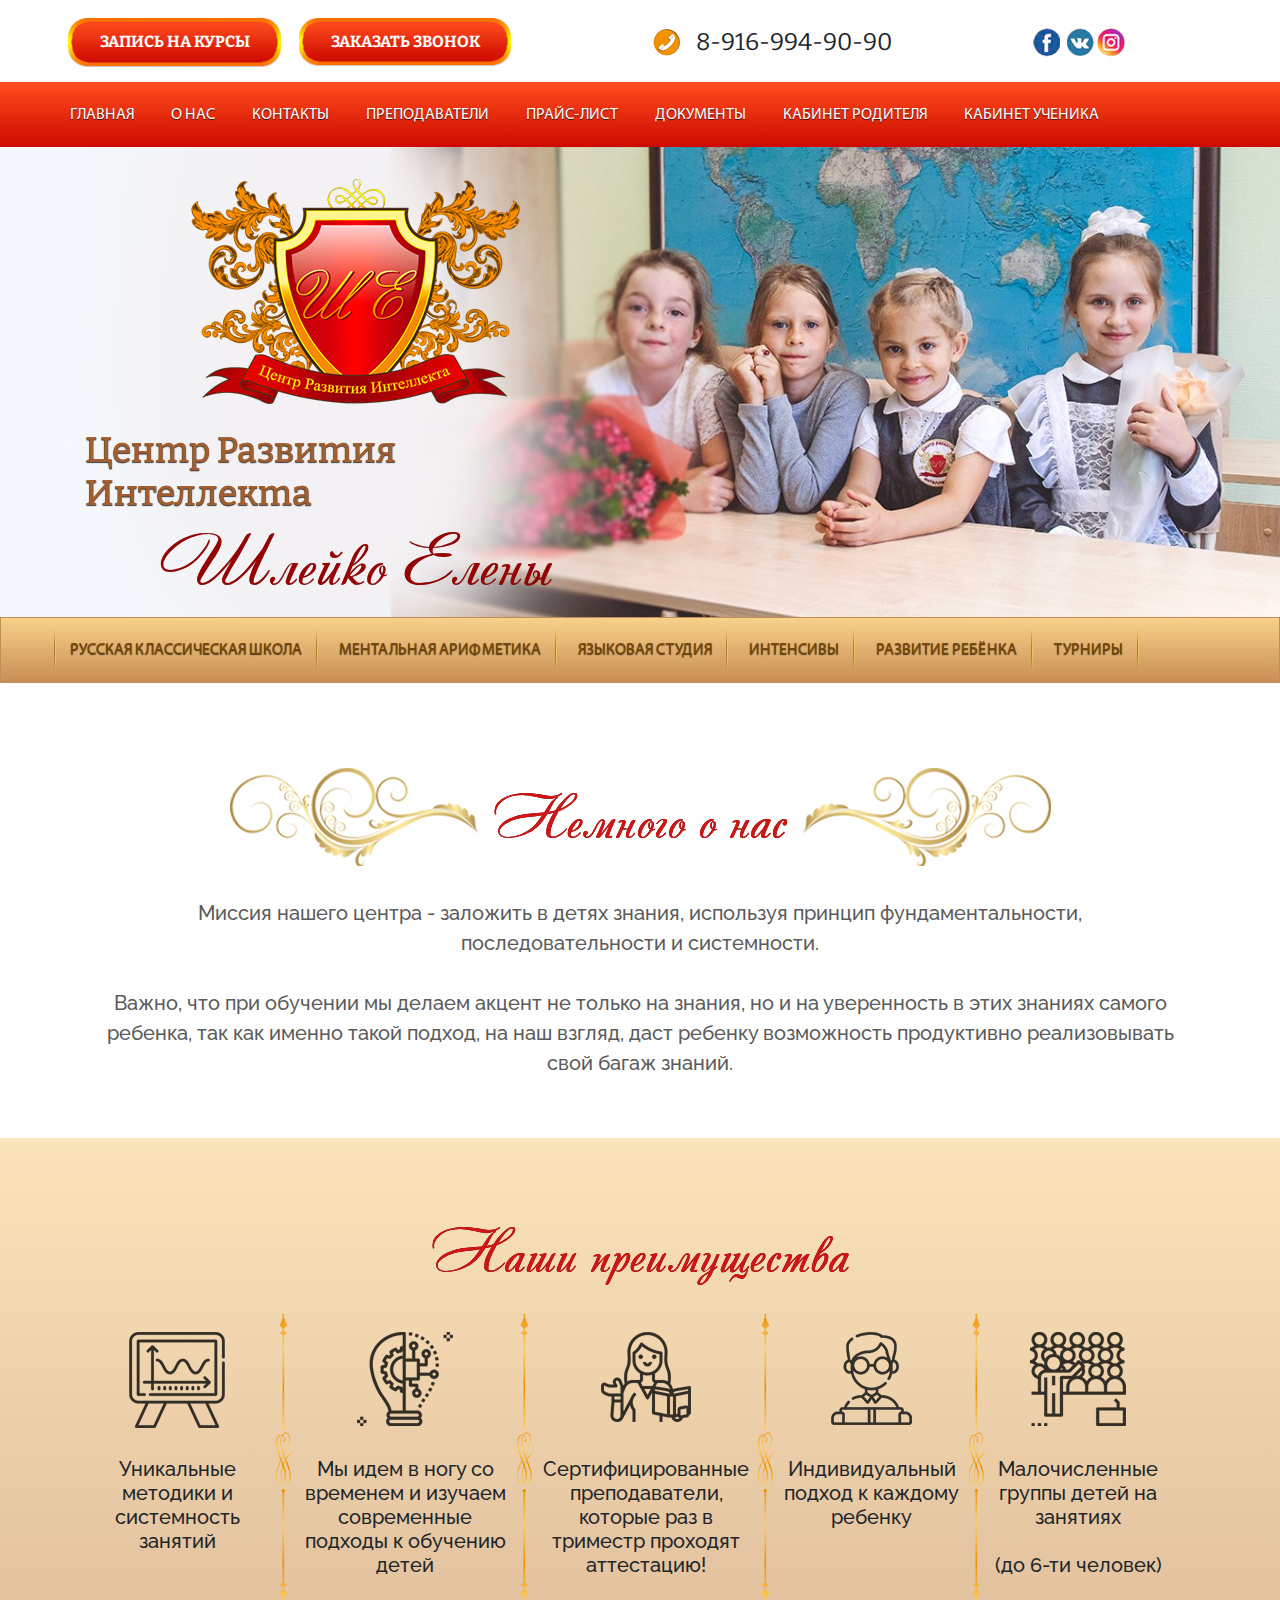
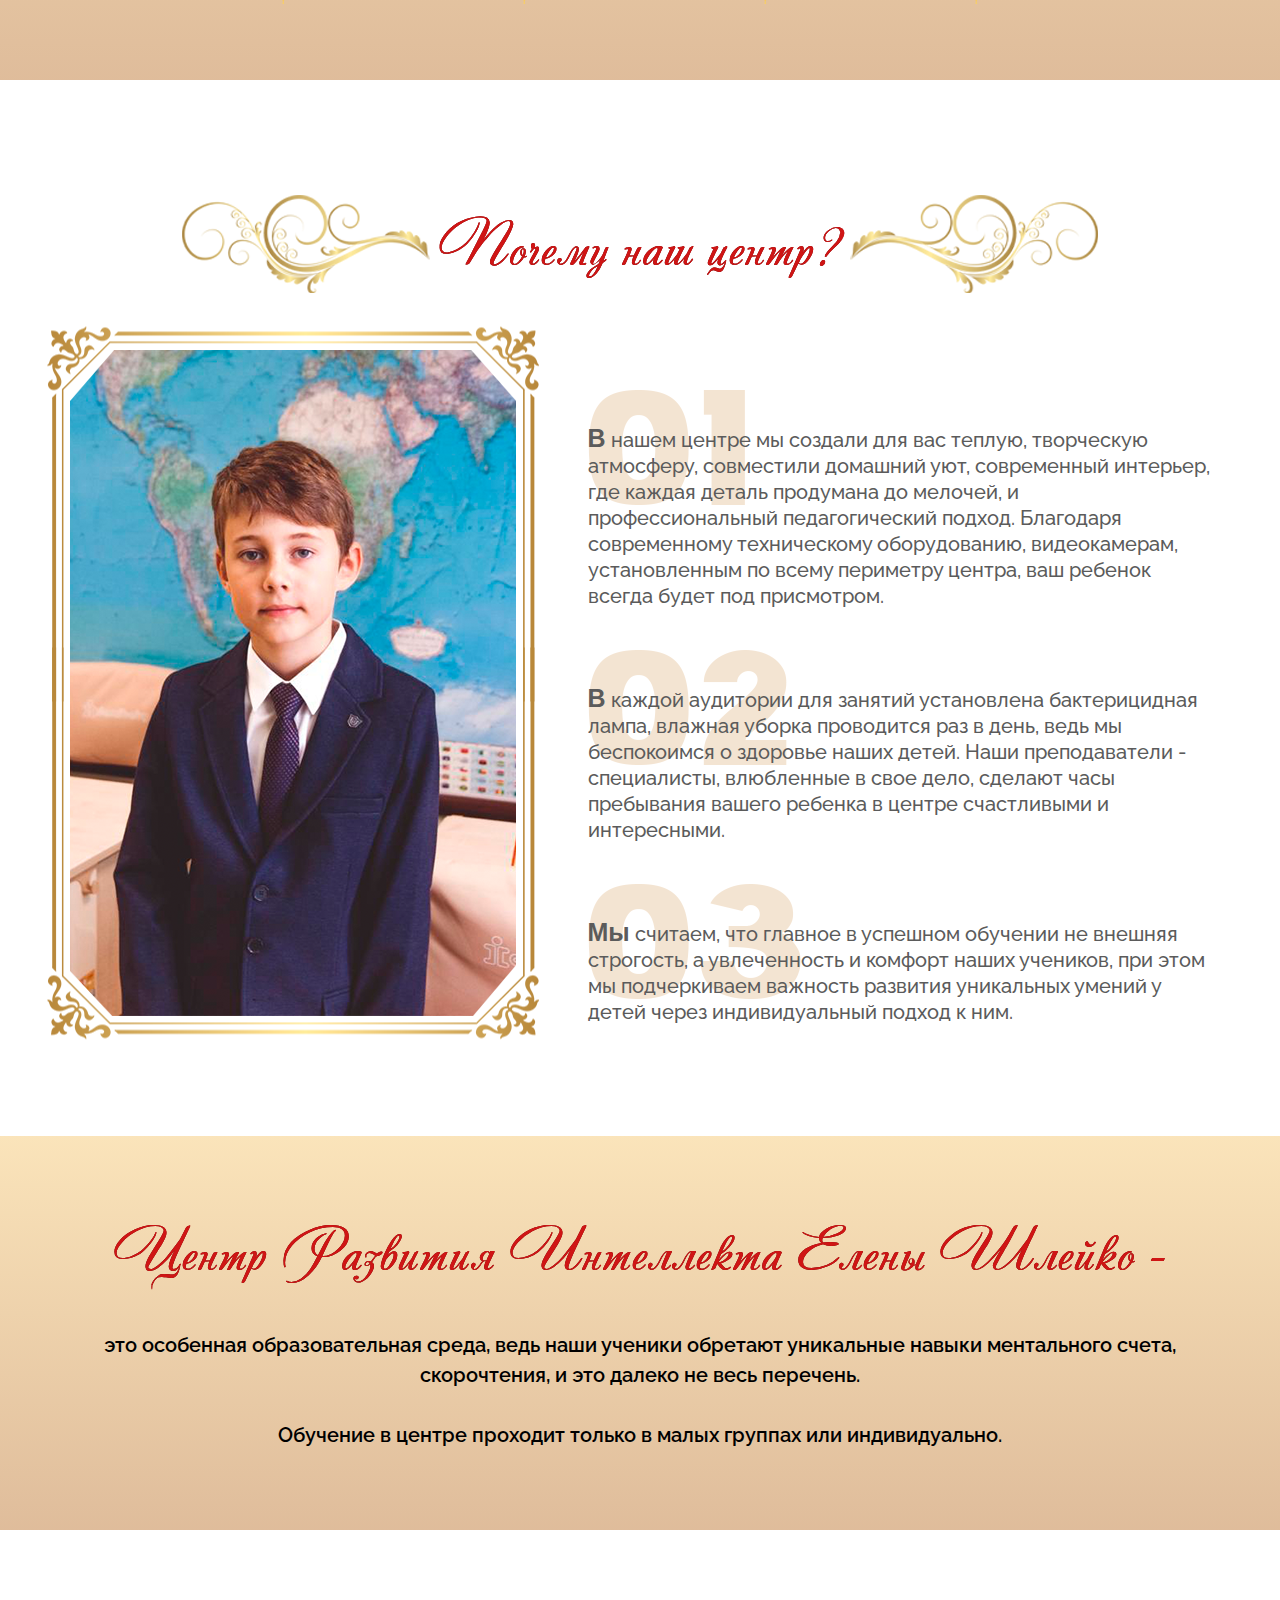
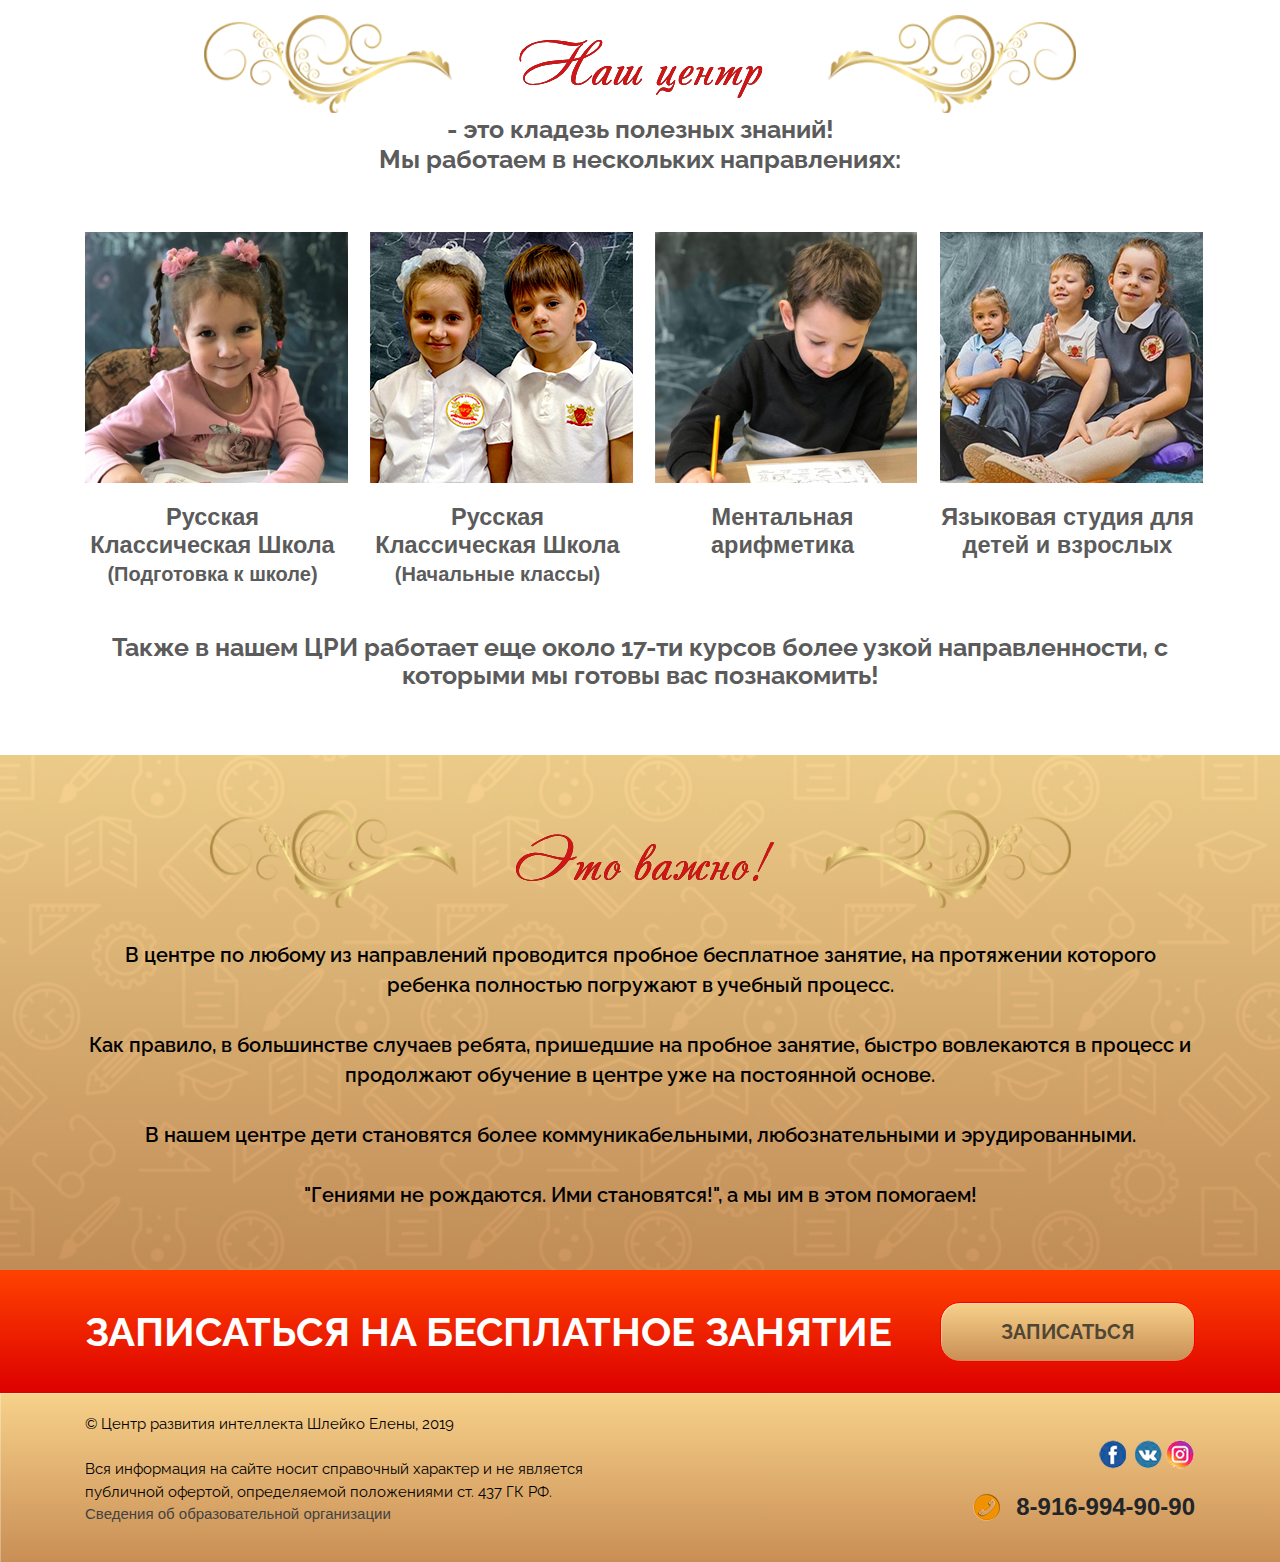
<file: index.html>
<!DOCTYPE html><html lang="ru"><head><meta charset="UTF-8"><title>School - главная</title><meta name="viewport" content="width=device-width,initial-scale=1,maximum-scale=1"><meta name="format-detection" content="telephone=no"><!-- title icon--><link rel="shortcut icon" href="img/Favicon.ico"><!-- libs css--><link rel="stylesheet" href="css/libs.min.css"><!-- main css --><link rel="stylesheet" href="css/main.css"></head><body class="index-page"><header class="header" id="header"><nav class="header-nav"><div class="container"><div class="row nav-row"><div class="col-lg-6 col-left"><a href="#" class="header-nav__btn header-nav__btn_c">ЗАПИСЬ НА КУРСЫ </a><a href="#" class="header-nav__btn">ЗАКАЗАТЬ ЗВОНОК</a></div><div class="col-lg-4"><a href="tel:" class="header-nav__number"><img src="img/phone.png" alt=""> 8-916-994-90-90</a></div><div class="col-lg-2"><a href="#" class="header-soc__icon header-soc__icon_f"><img src="img/facebook.png" alt=""> </a><a href="#" class="header-soc__icon"><img src="img/vk.png" alt=""> </a><a href="#" class="header-soc__icon"><img src="img/inst.png" alt=""></a></div><div class="menu-button-mobile menu-button-mobile-d"><img src="img/menu.png" alt=""> Меню</div></div></div><div class="nav-bottom nav-top-header"><img class="menu-close__header" src="img/cancel.png" alt=""><div class="container"><div class="row nav-row"><ul class="nav-menu"><li class="nav-menu__item"><a href="#">главная</a></li><li class="nav-menu__item"><a href="#">о нас</a></li><li class="nav-menu__item"><a href="#">контакты</a></li><li class="nav-menu__item"><a href="#">Преподаватели</a></li><li class="nav-menu__item"><a href="#">прайс-лист</a></li><li class="nav-menu__item"><a href="#">документы</a></li><li class="nav-menu__item"><a href="#">кабинет родителя</a></li><li class="nav-menu__item"><a href="#">кабинет ученика</a></li></ul></div></div></div></nav><div class="header-content"><div class="container"><div class="row"><div class="col-lg-6 col-logo"><img src="img/logo-header.png" alt=""><h2 class="header-subtitle">Ценmр Развиmия Интеллекmа</h2><h1 class="header-title">Шлейко Елены</h1></div></div></div></div><div class="m-wrapper"><div class="menu-button-mobile_2 menu-button-mobile"><img src="img/menu_2.png" alt=""> Выбрать направление</div></div><div class="header-bottom header-bottom__2 nav-bottom"><img class="close-menu_b" src="img/close-btn.png" alt=""><div class="container"><div class="row nav-row"><ul class="nav-menu"><li class="nav-menu__item nav-menu__item_f"><a href="#">русская классическая Школа</a></li><li class="nav-menu__item"><a href="#">ментальная арифметика</a></li><li class="nav-menu__item"><a href="#">языковая Студия</a></li><li class="nav-menu__item"><a href="#">ИНТЕНСИВЫ</a></li><li class="nav-menu__item"><a href="#">развитие ребёнка</a></li><li class="nav-menu__item"><a href="#">турниры</a></li></ul></div></div></div></header><section class="about"><div class="container"><div class="row"><div class="col-12"><div class="title-wrapper"><h2 class="title">Немного о нас</h2></div></div><div class="col-12"><p class="about-text">Миссия нашего центра - заложить в детях знания, используя принцип фундаментальности,<br>последовательности и системности.<br><br>Важно, что при обучении мы делаем акцент не только на знания, но и на уверенность в этих знаниях самого ребенка, так как именно такой подход, на наш взгляд, даст ребенку возможность продуктивно реализовывать<br>свой багаж знаний.</p></div></div></div></section><section class="bonus"><div class="container"><div class="row"><h2 class="title bonus-title">Наши преимущества</h2></div><div class="bonus-row"><div class="bonus-block"><div class="bonus-img__wrapper"><img src="img/board.png" alt=""></div><h3 class="bonus-name">Уникальные методики и системность занятий</h3></div><div class="bonus-block"><div class="bonus-img__wrapper"><img src="img/innovation.png" alt=""></div><h3 class="bonus-name">Мы идем в ногу со временем и изучаем современные подходы к обучению детей</h3></div><div class="bonus-block"><div class="bonus-img__wrapper"><img src="img/teacher.png" alt=""></div><h3 class="bonus-name">Сертифицированные преподаватели, которые раз в триместр проходят аттестацию!</h3></div><div class="bonus-block"><div class="bonus-img__wrapper"><img src="img/teacher-2.png" alt=""></div><h3 class="bonus-name">Индивидуальный подход к каждому ребенку</h3></div><div class="bonus-block bonus-block_n"><div class="bonus-img__wrapper"><img src="img/seminar.png" alt=""></div><h3 class="bonus-name">Малочисленные группы детей на занятиях<br><br>(до 6-ти человек)</h3></div></div></div></section><section class="advantages"><div class="container"><div class="row"><div class="col-12"><div class="title-wrapper"><h2 class="title">Почему наш центр?</h2></div></div><div class="row"><div class="col-lg-5"><div class="advantages-img__wrapper"><img class="advantages-img" src="img/img-big.png" alt=""></div></div><div class="col-lg-7 advantages-col"><div class="advantages__block"><img class="advanatages__number" src="img/01.png" alt=""> <span>В</span> нашем центре мы создали для вас теплую, творческую атмосферу, совместили домашний уют, современный интерьер, где каждая деталь продумана до мелочей, и профессиональный педагогический подход. Благодаря современному техническому оборудованию, видеокамерам, установленным по всему периметру центра, ваш ребенок всегда будет под присмотром.</div><div class="advantages__block"><img class="advanatages__number" src="img/02.png" alt=""> <span>В</span> каждой аудитории для занятий установлена бактерицидная лампа, влажная уборка проводится раз в день, ведь мы беспокоимся о здоровье наших детей. Наши преподаватели - специалисты, влюбленные в свое дело, сделают часы пребывания вашего ребенка в центре счастливыми и интересными.</div><div class="advantages__block"><img class="advanatages__number" src="img/03.png" alt=""> <span>Мы</span> считаем, что главное в успешном обучении не внешняя строгость, а увлеченность и комфорт наших учеников, при этом мы подчеркиваем важность развития уникальных умений у детей через индивидуальный подход к ним.</div></div></div></div></div></section><section class="bonus bonus_2"><div class="container"><h2 class="title bonus-title">Центр Развития Интеллекта Елены Шлейко -</h2><p class="about-text">это особенная образовательная среда, ведь наши ученики обретают уникальные навыки ментального счета, скорочтения, и это далеко не весь перечень.<br><br>Обучение в центре проходит только в малых группах или индивидуально.</p></div></section><section class="center"><div class="container"><div class="row"><div class="col-12"><div class="title-wrapper"><h2 class="title">Наш центр</h2></div><h3 class="center-subtitle">- это кладезь полезных знаний!<br>Мы работаем в нескольких направлениях:</h3></div><div class="col-lg-3"><div class="center-block"><img src="img/img-1.png" alt="" class="center-block__img"> <span class="center-block__text">Русская Классическая Школа <span class="center-span">(Подготовка к школе)</span></span></div></div><div class="col-lg-3"><div class="center-block"><img src="img/img-2.png" alt="" class="center-block__img"> <span class="center-block__text">Русская Классическая Школа <span class="center-span">(Начальные классы)</span></span></div></div><div class="col-lg-3"><div class="center-block"><img src="img/img-3.png" alt="" class="center-block__img"> <span class="center-block__text">Ментальная арифметика</span></div></div><div class="col-lg-3"><div class="center-block"><img src="img/img-4.png" alt="" class="center-block__img"> <span class="center-block__text">Языковая студия для детей и взрослых</span></div></div><div class="col-12"><p class="center-text">Также в нашем ЦРИ работает еще около 17-ти курсов более узкой направленности, с<br>которыми мы готовы вас познакомить!</p></div></div></div></section><section class="importan"><div class="container"><div class="row"><div class="col-12"><div class="title-wrapper"><h2 class="title">Это важно!</h2></div></div><div class="col-12"><p class="about-text">В центре по любому из направлений проводится пробное бесплатное занятие, на протяжении которого ребенка полностью погружают в учебный процесс.<br><br>Как правило, в большинстве случаев ребята, пришедшие на пробное занятие, быстро вовлекаются в процесс и продолжают обучение в центре уже на постоянной основе.<br><br>В нашем центре дети становятся более коммуникабельными, любознательными и эрудированными.<br><br>"Гениями не рождаются. Ими становятся!", а мы им в этом помогаем!</p></div></div></div></section><section class="free"><div class="container"><div class="free-row row"><div class="col-lg-9"><h2 class="free-title">ЗАПИСАТЬСЯ НА БЕСПЛАТНОЕ ЗАНЯТИЕ</h2></div><div class="col-lg-3"><a href="#" class="free-btn">записаться</a></div></div></div></section><footer class="footer" id="footer"><div class="container"><div class="footer-row row"><div class="col-12 col-lg-6"><p class="footer-text">© Центр развития интеллекта Шлейко Елены, 2019<br><br>Вся информация на сайте носит справочный характер и не является публичной офертой, определяемой положениями ст. 437 ГК РФ.<br><a href="#">Сведения об образовательной организации</a></p></div><div class="col-12 col-lg-6 footer-left"><a href="#" class="header-soc__icon header-soc__icon_f"><img src="img/facebook.png" alt=""> </a><a href="#" class="header-soc__icon"><img src="img/vk.png" alt=""> </a><a href="#" class="header-soc__icon"><img src="img/inst.png" alt=""> </a><a href="tel:" class="header-nav__number"><img src="img/phone.png" alt=""> 8-916-994-90-90</a></div></div></div></footer><!-- libs js --><script src="js/libs.min.js"></script><script src="js/common.js"></script></body></html>
</file>
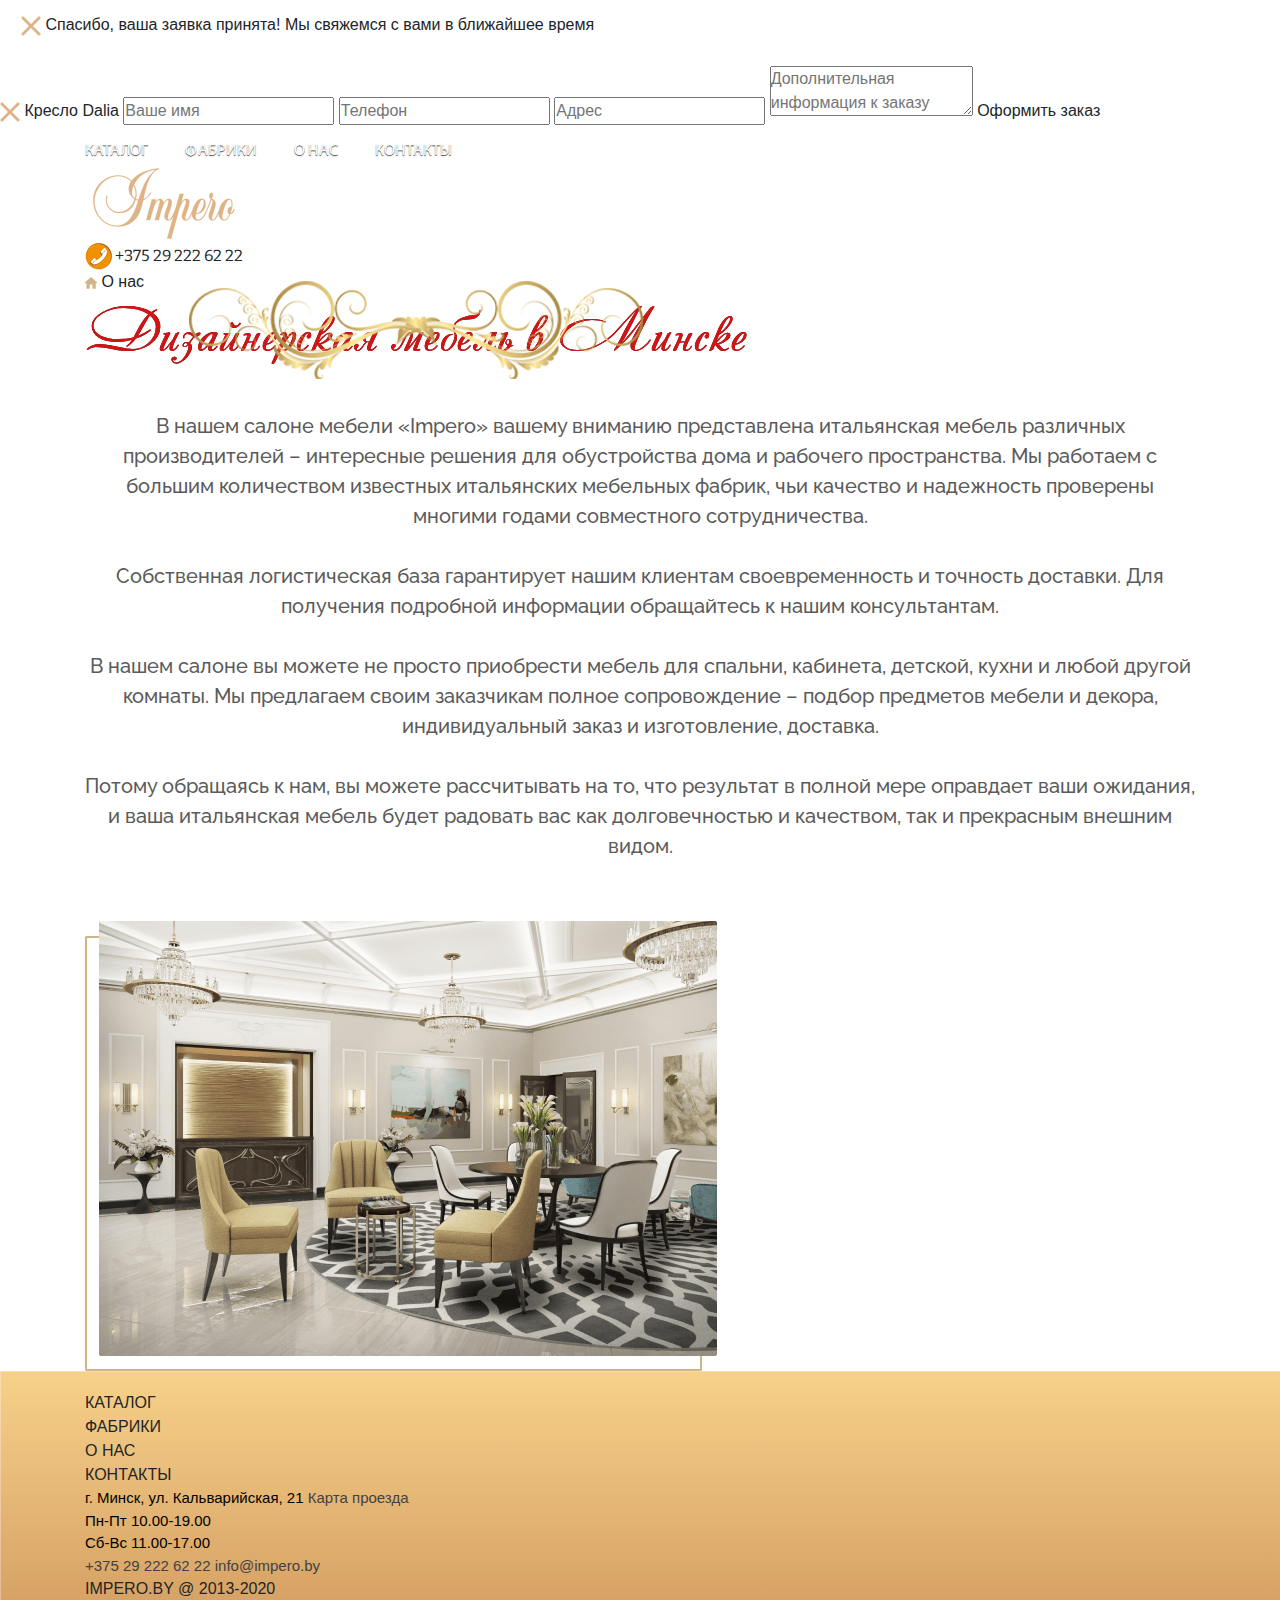
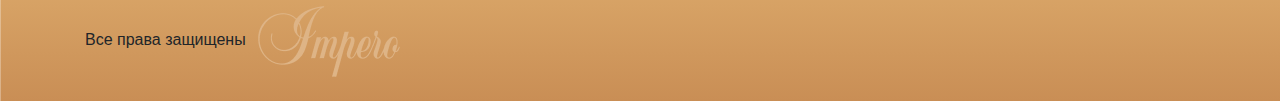
<file: about.html>
<!DOCTYPE html><html lang="ru"><head><meta charset="UTF-8"><title>Impero - О нас</title><meta name="viewport" content="width=device-width,initial-scale=1,maximum-scale=1"><meta name="format-detection" content="telephone=no"><!-- title icon--><link rel="shortcut icon" href="img/Favicon.ico"><!-- libs css--><link rel="stylesheet" href="css/libs.min.css"><!-- main css --><link rel="stylesheet" href="css/main.css"></head><body class="index-page"><div class="dark-window dark-close"><div class="alert"><img class="alert-close" src="img/close.png" alt=""> <span class="alert-title">Спасибо, ваша заявка принята! </span><span class="alert-subtitle">Мы свяжемся с вами в ближайшее время</span></div></div><div class="dark-window dark-close"><div class="modal-alert"><img class="alert-close" src="img/close.png" alt=""> <span class="modal-alert__title">Кресло Dalia </span><input type="text" class="modal-input" placeholder="Ваше имя"> <input type="text" class="modal-phone modal-input" placeholder="Телефон"> <input type="text" class="modal-input" placeholder="Адрес"> <textarea class="modal-textarea modal-input" placeholder="Дополнительная информация к заказу"></textarea> <a href="#" class="modal-btn">Оформить заказ</a></div></div><header class="header" id="header"><nav class="header-nav"><div class="container"><div class="nav-col nav-col-left"><ul class="nav-menu"><li class="nav-menu__item"><a href="#">КАТАЛОГ</a></li><li class="nav-menu__item"><a href="#">ФАБРИКИ</a></li><li class="nav-menu__item"><a href="#">О НАС</a></li><li class="nav-menu__item"><a href="#">КОНТАКТЫ</a></li></ul></div><div class="nav-col nav-col-center"><a href="/" class="nav-logo"><img src="img/logo.png" alt=""></a></div><div class="nav-col nav-col-right"><a href="tel:+375292226222" class="nav-phone__wrapper"><img src="img/phone.png" alt=""> +375 29 222 62 22</a></div></div></nav></header><section class="content"><div class="container"><div class="content-nav"><a href="#" class="content-nav__item"><img src="img/home.png" alt=""> О нас</a></div><h1 class="content-title title">Дизайнерская мебель в Минске</h1><div class="content-center"><div class="about-row"><div class="about-left"><p class="about-text">В нашем салоне мебели «Impero» вашему вниманию представлена итальянская мебель различных производителей – интересные решения для обустройства дома и рабочего пространства. Мы работаем с большим количеством известных итальянских мебельных фабрик, чьи качество и надежность проверены многими годами совместного сотрудничества.<br><br>Собственная логистическая база гарантирует нашим клиентам своевременность и точность доставки. Для получения подробной информации обращайтесь к нашим консультантам.<br><br>В нашем салоне вы можете не просто приобрести мебель для спальни, кабинета, детской, кухни и любой другой комнаты. Мы предлагаем своим заказчикам полное сопровождение – подбор предметов мебели и декора, индивидуальный заказ и изготовление, доставка.<br><br>Потому обращаясь к нам, вы можете рассчитывать на то, что результат в полной мере оправдает ваши ожидания, и ваша итальянская мебель будет радовать вас как долговечностью и качеством, так и прекрасным внешним видом.</p></div><div class="about-right"><img src="img/teatr.png" alt=""></div></div></div></div></section><footer class="footer" id="footer"><div class="footer-top"><div class="container"><ul class="footer-menu"><li class="footer-menu__item"><a href="#">КАТАЛОГ</a></li><li class="footer-menu__item"><a href="#">ФАБРИКИ</a></li><li class="footer-menu__item"><a href="#">О НАС</a></li><li class="footer-menu__item"><a href="#">КОНТАКТЫ</a></li></ul><div class="footer-text"><div class="footer-element footer-adress">г. Минск, ул. Кальварийская, 21 <a href="#" class="footer-map">Карта проезда</a></div><div class="footer-element footer-time">Пн-Пт 10.00-19.00<br>Сб-Вс 11.00-17.00</div><div class="footer-element footer-contact"><a href="tel:+375292226222" class="footer-number">+375 29 222 62 22 </a><a href="#" class="footer-email">info@impero.by</a></div></div></div></div><div class="footer-bottom"><div class="container"><span class="footer-cop">IMPERO.BY @ 2013-2020<br>Все права защищены </span><a href="#"><img class="footer-logo" src="img/logo.png" alt=""></a></div></div></footer><!-- libs js --><script src="js/libs.min.js"></script><script src="js/common.js"></script></body></html>
</file>
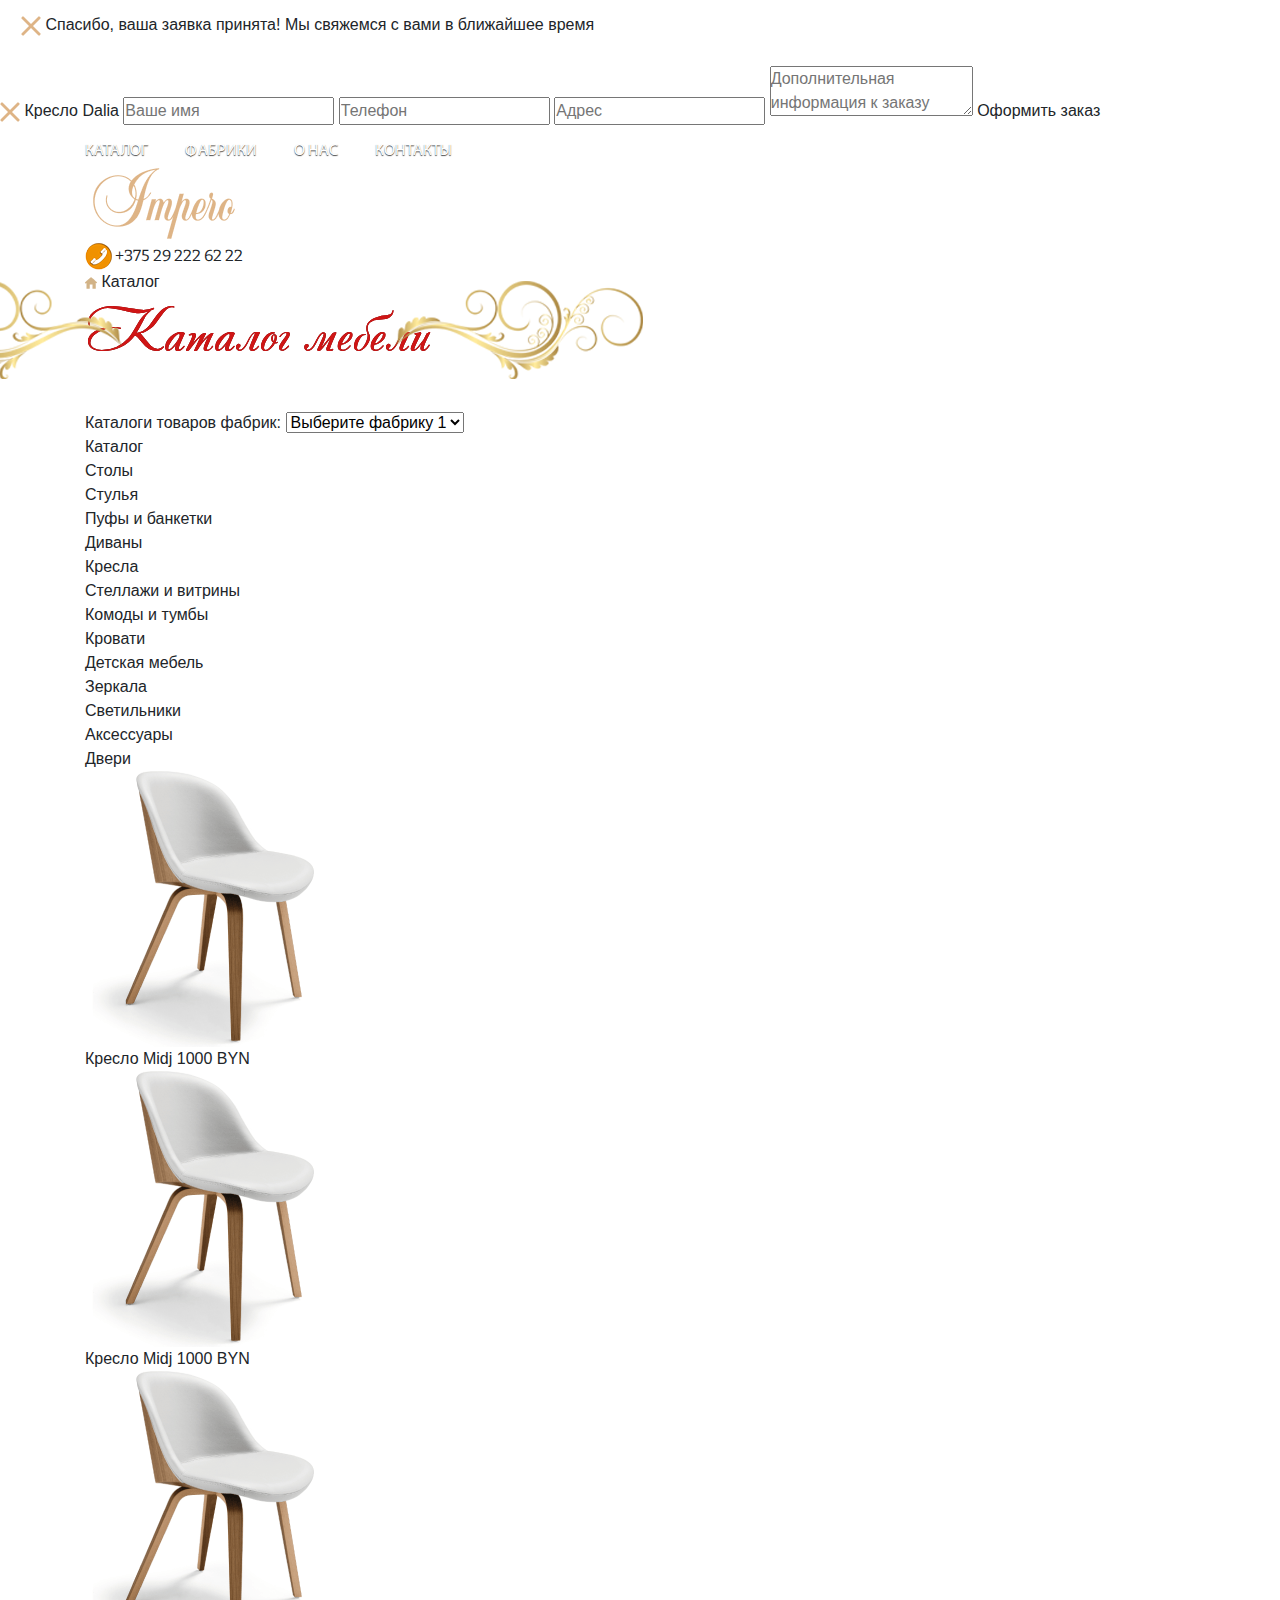
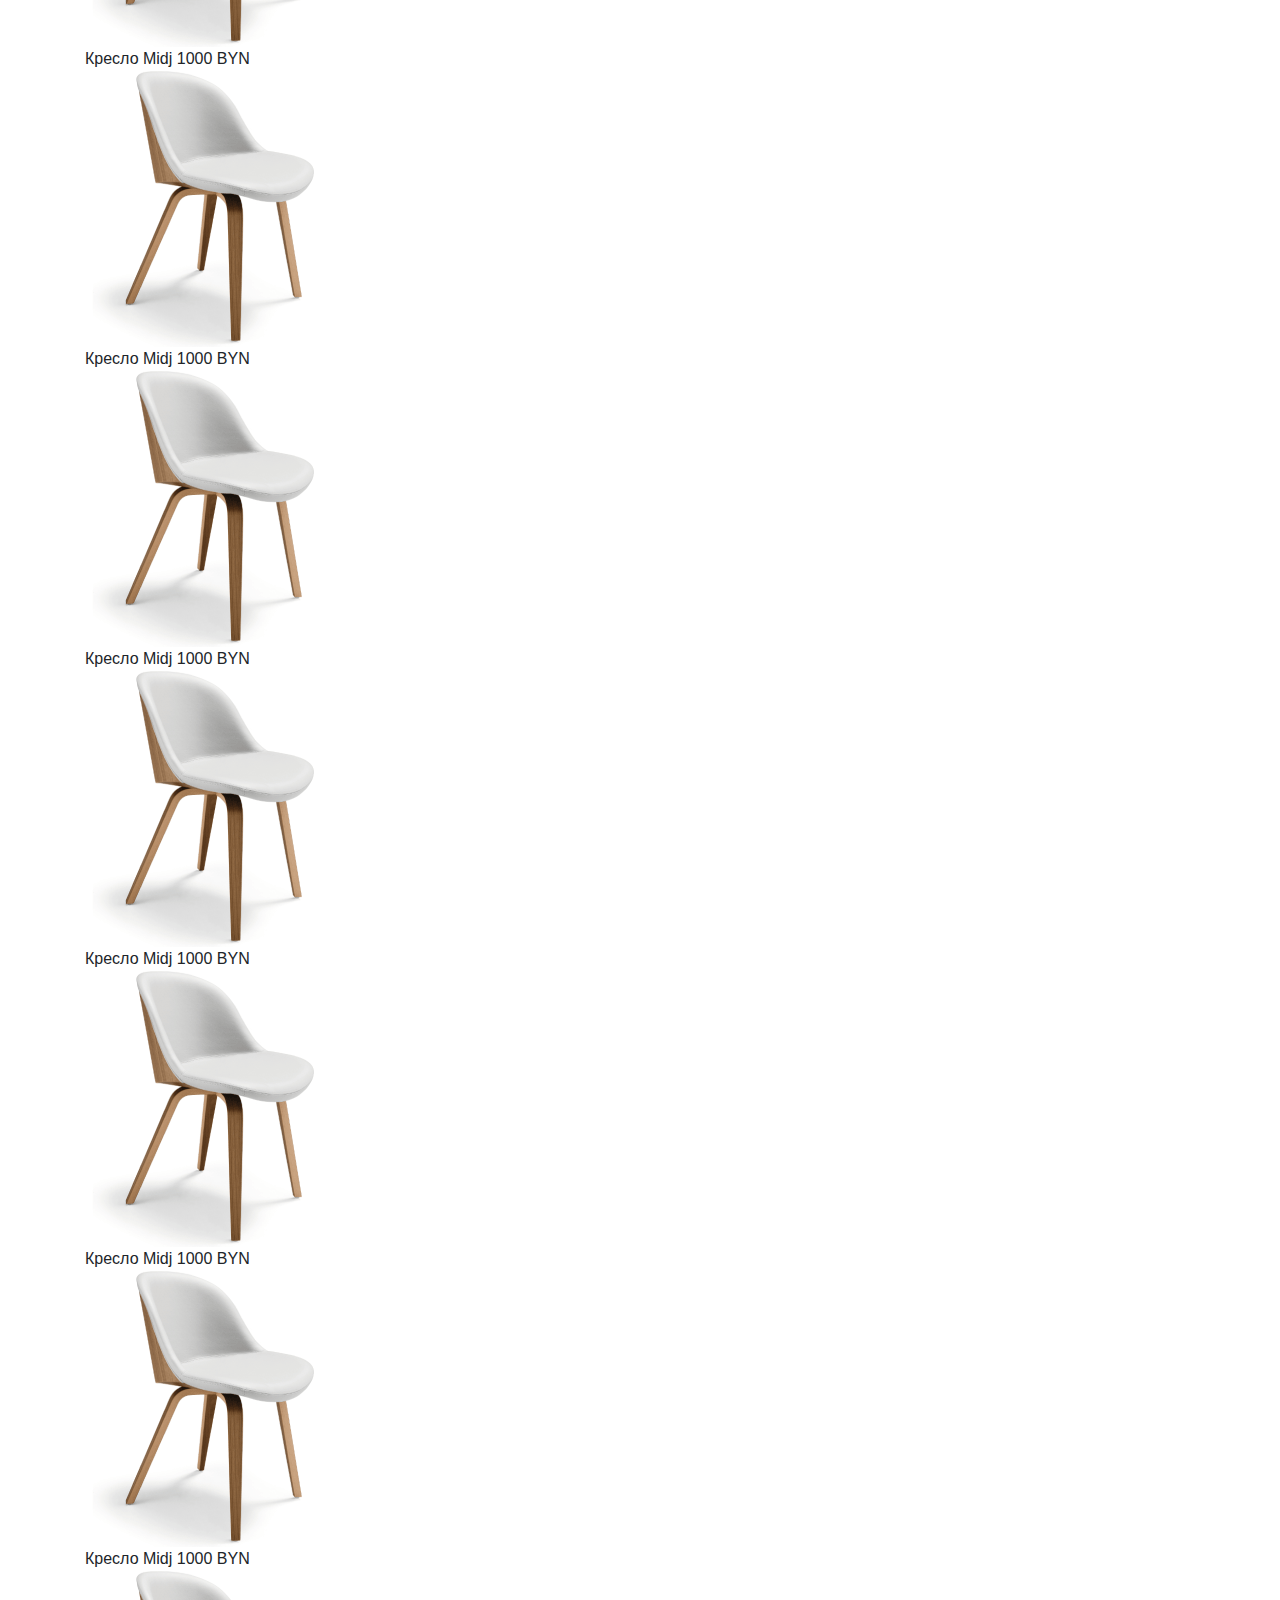
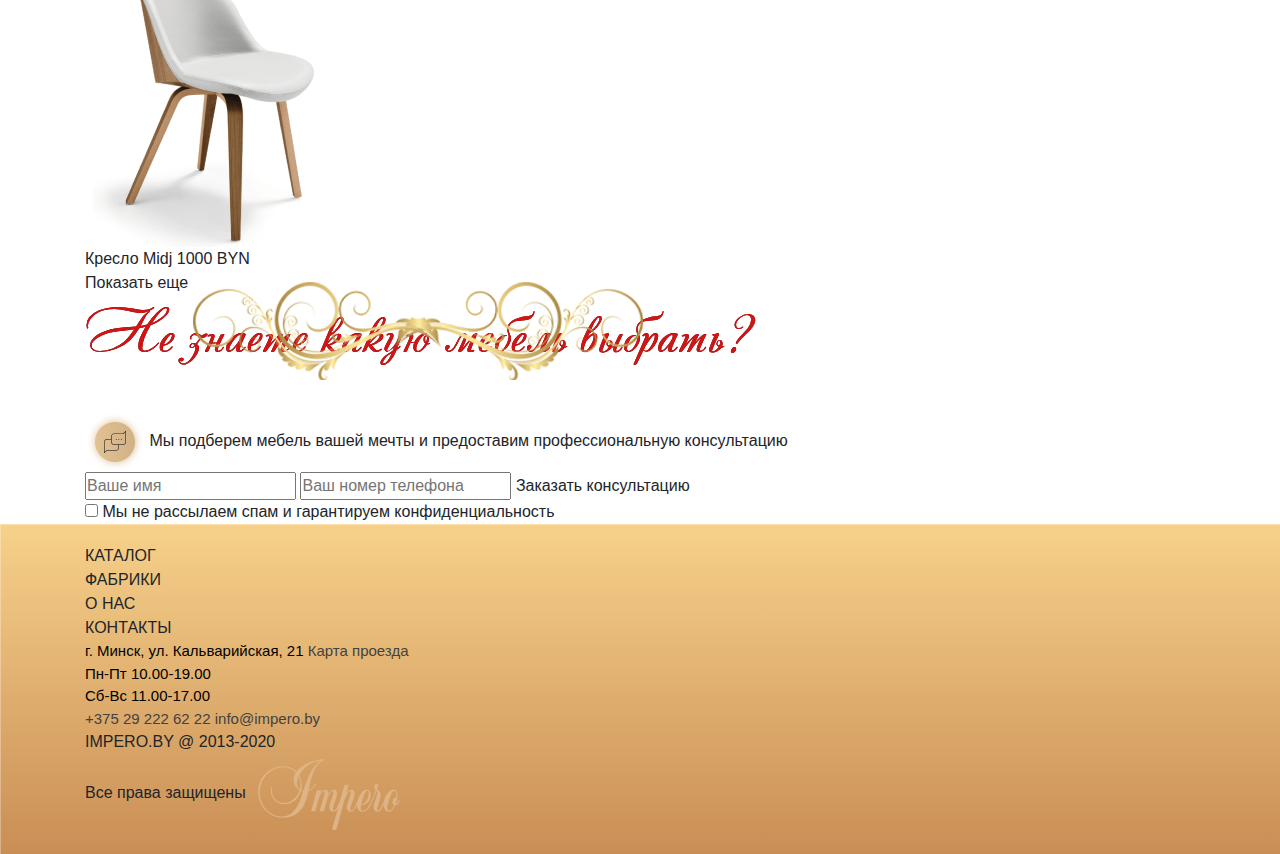
<file: catalog.html>
<!DOCTYPE html><html lang="ru"><head><meta charset="UTF-8"><title>Impero - каталог</title><meta name="viewport" content="width=device-width,initial-scale=1,maximum-scale=1"><meta name="format-detection" content="telephone=no"><!-- title icon--><link rel="shortcut icon" href="img/Favicon.ico"><!-- libs css--><link rel="stylesheet" href="css/libs.min.css"><!-- main css --><link rel="stylesheet" href="css/main.css"></head><body class="index-page"><div class="dark-window dark-close"><div class="alert"><img class="alert-close" src="img/close.png" alt=""> <span class="alert-title">Спасибо, ваша заявка принята! </span><span class="alert-subtitle">Мы свяжемся с вами в ближайшее время</span></div></div><div class="dark-window dark-close"><div class="modal-alert"><img class="alert-close" src="img/close.png" alt=""> <span class="modal-alert__title">Кресло Dalia </span><input type="text" class="modal-input" placeholder="Ваше имя"> <input type="text" class="modal-phone modal-input" placeholder="Телефон"> <input type="text" class="modal-input" placeholder="Адрес"> <textarea class="modal-textarea modal-input" placeholder="Дополнительная информация к заказу"></textarea> <a href="#" class="modal-btn">Оформить заказ</a></div></div><header class="header" id="header"><nav class="header-nav"><div class="container"><div class="nav-col nav-col-left"><ul class="nav-menu"><li class="nav-menu__item"><a href="#">КАТАЛОГ</a></li><li class="nav-menu__item"><a href="#">ФАБРИКИ</a></li><li class="nav-menu__item"><a href="#">О НАС</a></li><li class="nav-menu__item"><a href="#">КОНТАКТЫ</a></li></ul></div><div class="nav-col nav-col-center"><a href="/" class="nav-logo"><img src="img/logo.png" alt=""></a></div><div class="nav-col nav-col-right"><a href="tel:+375292226222" class="nav-phone__wrapper"><img src="img/phone.png" alt=""> +375 29 222 62 22</a></div></div></nav></header><section class="content"><div class="container"><div class="content-nav"><a href="#" class="content-nav__item"><img src="img/home.png" alt=""> Каталог</a></div><h1 class="content-title title">Каталог мебели</h1><div class="content-center"><div class="nav-left"><div class="nav-top"><span class="nav-left__title">Каталоги товаров фабрик: </span><select class="nav-select" id="nav-select"><option value="fab-1">Выберите фабрику 1</option><option value="fab-2">Выберите фабрику 2</option><option value="fab-3">Выберите фабрику 3</option><option value="fab-4">Выберите фабрику 4</option></select></div><ul class="nav-content-menu"><li class="nav-content__item nav-content__title"><a href="#">Каталог</a></li><li class="nav-content__item"><a href="#">Столы</a></li><li class="nav-content__item"><a href="#">Стулья</a></li><li class="nav-content__item"><a href="#">Пуфы и банкетки</a></li><li class="nav-content__item"><a href="#">Диваны</a></li><li class="nav-content__item"><a href="#">Кресла</a></li><li class="nav-content__item"><a href="#">Стеллажи и витрины</a></li><li class="nav-content__item"><a href="#">Комоды и тумбы</a></li><li class="nav-content__item"><a href="#">Кровати</a></li><li class="nav-content__item"><a href="#">Детская мебель</a></li><li class="nav-content__item"><a href="#">Зеркала</a></li><li class="nav-content__item"><a href="#">Светильники</a></li><li class="nav-content__item"><a href="#">Аксессуары</a></li><li class="nav-content__item"><a href="#">Двери</a></li></ul></div><div class="content-row content-row__h"><div class="popular-block___wrappper"><div class="popular-block"><div class="popular-img-wrapper"><img src="img/product-1-img.png" alt=""></div><span class="popular-type">Кресло Midj </span><span class="popular-name">1000 BYN</span></div><div class="popular-block"><div class="popular-img-wrapper"><img src="img/product-1-img.png" alt=""></div><span class="popular-type">Кресло Midj </span><span class="popular-name">1000 BYN</span></div><div class="popular-block"><div class="popular-img-wrapper"><img src="img/product-1-img.png" alt=""></div><span class="popular-type">Кресло Midj </span><span class="popular-name">1000 BYN</span></div></div><div class="popular-block___wrappper"><div class="popular-block"><div class="popular-img-wrapper"><img src="img/product-1-img.png" alt=""></div><span class="popular-type">Кресло Midj </span><span class="popular-name">1000 BYN</span></div><div class="popular-block"><div class="popular-img-wrapper"><img src="img/product-1-img.png" alt=""></div><span class="popular-type">Кресло Midj </span><span class="popular-name">1000 BYN</span></div><div class="popular-block"><div class="popular-img-wrapper"><img src="img/product-1-img.png" alt=""></div><span class="popular-type">Кресло Midj </span><span class="popular-name">1000 BYN</span></div></div><div class="popular-block___wrappper"><div class="popular-block"><div class="popular-img-wrapper"><img src="img/product-1-img.png" alt=""></div><span class="popular-type">Кресло Midj </span><span class="popular-name">1000 BYN</span></div><div class="popular-block"><div class="popular-img-wrapper"><img src="img/product-1-img.png" alt=""></div><span class="popular-type">Кресло Midj </span><span class="popular-name">1000 BYN</span></div><div class="popular-block"><div class="popular-img-wrapper"><img src="img/product-1-img.png" alt=""></div><span class="popular-type">Кресло Midj </span><span class="popular-name">1000 BYN</span></div></div><div class="catalog-btn__adaprive"><a href="#" class="btn-standart content-catalog-btn">Показать еще</a></div></div></div></div></section><section class="gather"><div class="container"><h2 class="gather-title title">Не знаете какую мебель выбрать?</h2><div class="gather-cons"><img src="img/chat-icon.png" alt=""> <span class="gather-text">Мы подберем мебель вашей мечты и предоставим профессиональную консультацию</span></div><div class="gather-form"><input placeholder="Ваше имя" type="text" class="gather-form__input"> <input placeholder="Ваш номер телефона" type="text" class="gather-form__input"> <a href="#" class="gather-btn"><span class="btn-standart">Заказать консультацию</span></a><div class="gather-form-bottom"><input type="checkbox" id="gather-form__checkbox" class="gather-form__checkbox"> <label for="gather-form__checkbox">Мы не рассылаем спам и гарантируем конфиденциальность</label></div></div></div></section><footer class="footer" id="footer"><div class="footer-top"><div class="container"><ul class="footer-menu"><li class="footer-menu__item"><a href="#">КАТАЛОГ</a></li><li class="footer-menu__item"><a href="#">ФАБРИКИ</a></li><li class="footer-menu__item"><a href="#">О НАС</a></li><li class="footer-menu__item"><a href="#">КОНТАКТЫ</a></li></ul><div class="footer-text"><div class="footer-element footer-adress">г. Минск, ул. Кальварийская, 21 <a href="#" class="footer-map">Карта проезда</a></div><div class="footer-element footer-time">Пн-Пт 10.00-19.00<br>Сб-Вс 11.00-17.00</div><div class="footer-element footer-contact"><a href="tel:+375292226222" class="footer-number">+375 29 222 62 22 </a><a href="#" class="footer-email">info@impero.by</a></div></div></div></div><div class="footer-bottom"><div class="container"><span class="footer-cop">IMPERO.BY @ 2013-2020<br>Все права защищены </span><a href="#"><img class="footer-logo" src="img/logo.png" alt=""></a></div></div></footer><!-- libs js --><script src="js/libs.min.js"></script><script src="js/common.js"></script></body></html>
</file>
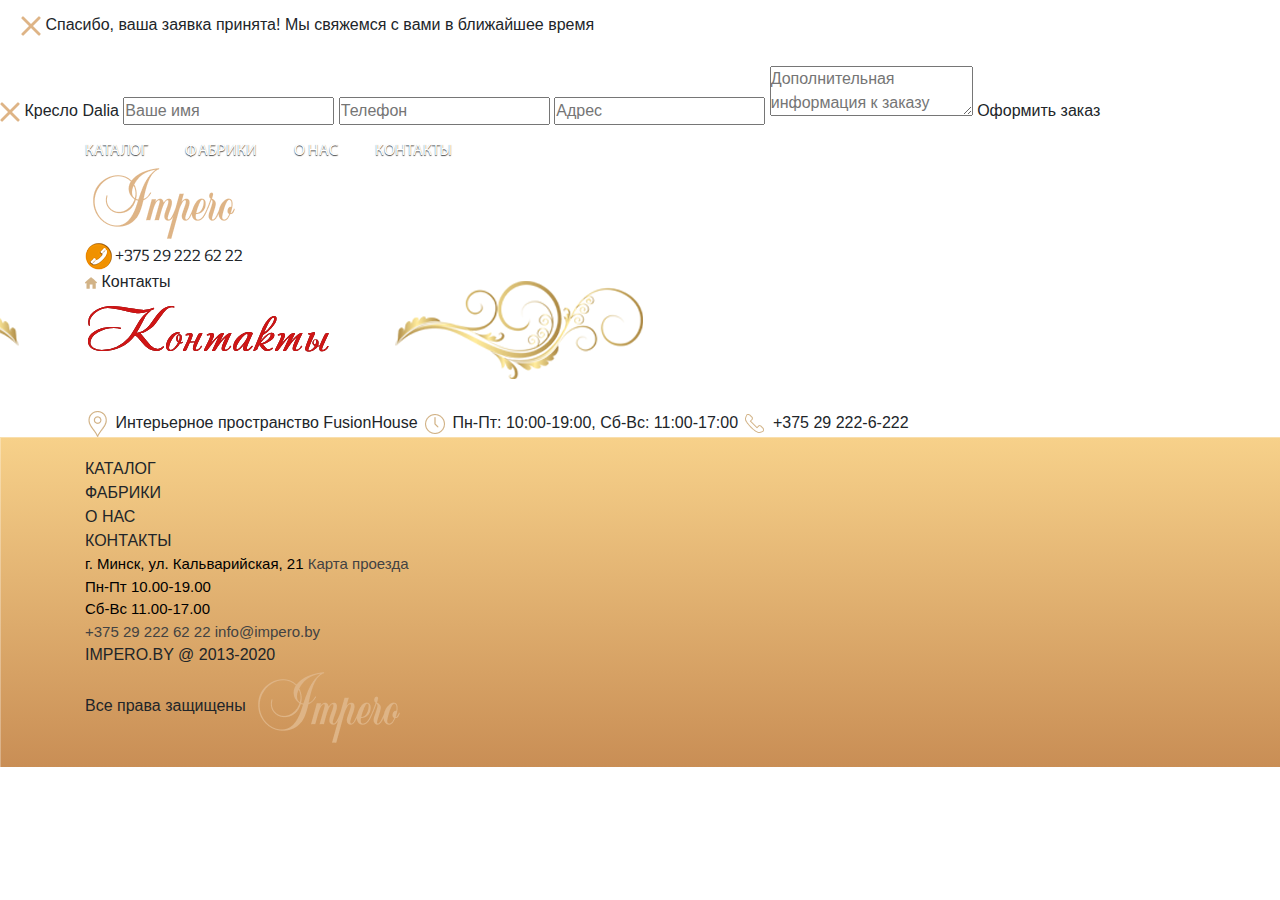
<file: contact.html>
<!DOCTYPE html><html lang="ru"><head><meta charset="UTF-8"><title>Impero - О нас</title><meta name="viewport" content="width=device-width,initial-scale=1,maximum-scale=1"><meta name="format-detection" content="telephone=no"><!-- title icon--><link rel="shortcut icon" href="img/Favicon.ico"><!-- libs css--><link rel="stylesheet" href="css/libs.min.css"><!-- main css --><link rel="stylesheet" href="css/main.css"></head><body class="index-page"><div class="dark-window dark-close"><div class="alert"><img class="alert-close" src="img/close.png" alt=""> <span class="alert-title">Спасибо, ваша заявка принята! </span><span class="alert-subtitle">Мы свяжемся с вами в ближайшее время</span></div></div><div class="dark-window dark-close"><div class="modal-alert"><img class="alert-close" src="img/close.png" alt=""> <span class="modal-alert__title">Кресло Dalia </span><input type="text" class="modal-input" placeholder="Ваше имя"> <input type="text" class="modal-phone modal-input" placeholder="Телефон"> <input type="text" class="modal-input" placeholder="Адрес"> <textarea class="modal-textarea modal-input" placeholder="Дополнительная информация к заказу"></textarea> <a href="#" class="modal-btn">Оформить заказ</a></div></div><header class="header" id="header"><nav class="header-nav"><div class="container"><div class="nav-col nav-col-left"><ul class="nav-menu"><li class="nav-menu__item"><a href="#">КАТАЛОГ</a></li><li class="nav-menu__item"><a href="#">ФАБРИКИ</a></li><li class="nav-menu__item"><a href="#">О НАС</a></li><li class="nav-menu__item"><a href="#">КОНТАКТЫ</a></li></ul></div><div class="nav-col nav-col-center"><a href="/" class="nav-logo"><img src="img/logo.png" alt=""></a></div><div class="nav-col nav-col-right"><a href="tel:+375292226222" class="nav-phone__wrapper"><img src="img/phone.png" alt=""> +375 29 222 62 22</a></div></div></nav></header><section class="content"><div class="container"><div class="content-nav"><a href="#" class="content-nav__item"><img src="img/home.png" alt=""> Контакты</a></div><h1 class="content-title title">Контакты</h1><div class="contact-center"><div class="contact-text"><span class="contact-adress contact-item"><img src="img/address.png" alt=""> Интерьерное пространство FusionHouse </span><span class="contact-time contact-item"><img src="img/working-hours.png" alt=""> Пн-Пт: 10:00-19:00, Сб-Вс: 11:00-17:00 </span><span class="contact-number contact-item"><img src="img/phone-2.png" alt=""> +375 29 222-6-222</span></div><div class="contact-map"><script type="text/javascript" charset="utf-8" async src="https://api-maps.yandex.ru/services/constructor/1.0/js/?um=constructor%3A432ac584de234b95249653db4c645781fac3e94d6b75ff0bd68104a9503d77cd&amp;width=100%25&amp;height=448&amp;lang=ru_RU&amp;scroll=false"></script></div></div></div></section><footer class="footer" id="footer"><div class="footer-top"><div class="container"><ul class="footer-menu"><li class="footer-menu__item"><a href="#">КАТАЛОГ</a></li><li class="footer-menu__item"><a href="#">ФАБРИКИ</a></li><li class="footer-menu__item"><a href="#">О НАС</a></li><li class="footer-menu__item"><a href="#">КОНТАКТЫ</a></li></ul><div class="footer-text"><div class="footer-element footer-adress">г. Минск, ул. Кальварийская, 21 <a href="#" class="footer-map">Карта проезда</a></div><div class="footer-element footer-time">Пн-Пт 10.00-19.00<br>Сб-Вс 11.00-17.00</div><div class="footer-element footer-contact"><a href="tel:+375292226222" class="footer-number">+375 29 222 62 22 </a><a href="#" class="footer-email">info@impero.by</a></div></div></div></div><div class="footer-bottom"><div class="container"><span class="footer-cop">IMPERO.BY @ 2013-2020<br>Все права защищены </span><a href="#"><img class="footer-logo" src="img/logo.png" alt=""></a></div></div></footer><!-- libs js --><script src="js/libs.min.js"></script><script src="js/common.js"></script></body></html>
</file>
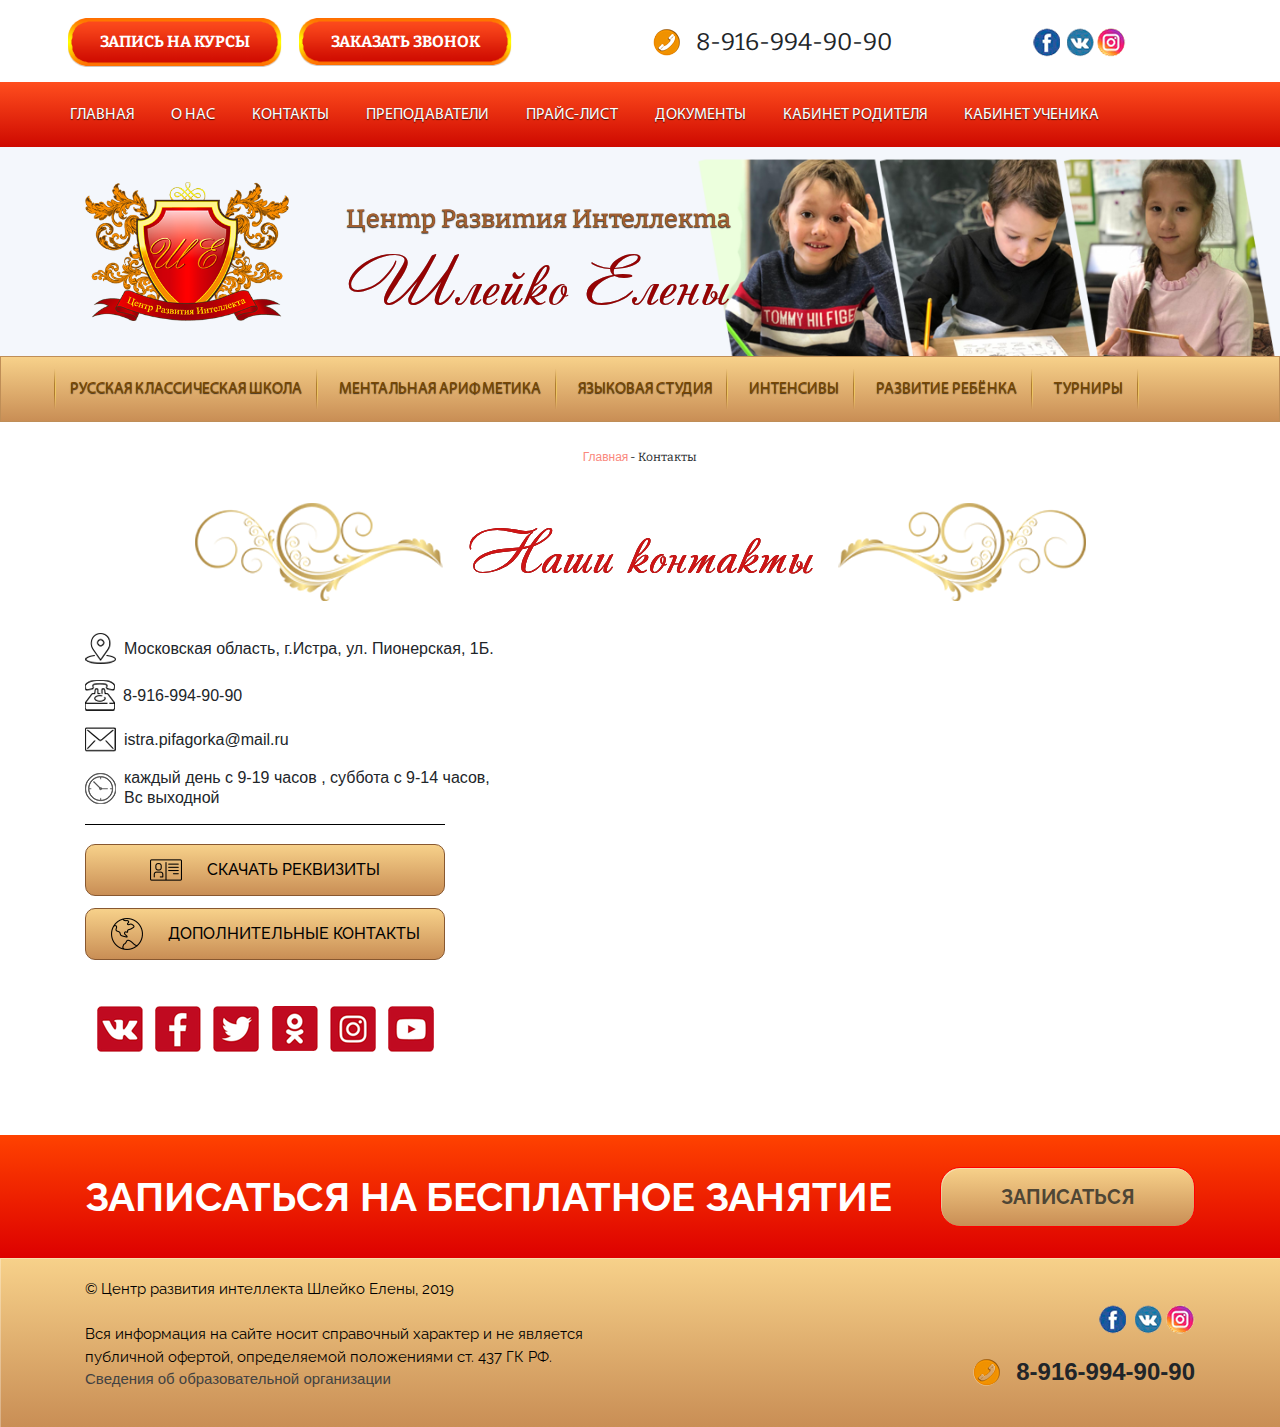
<file: contacts.html>
<!DOCTYPE html><html lang="ru"><head><meta charset="UTF-8"><title>School - контакты</title><meta name="viewport" content="width=device-width,initial-scale=1,maximum-scale=1"><meta name="format-detection" content="telephone=no"><!-- title icon--><link rel="shortcut icon" href="img/Favicon.ico"><!-- libs css--><link rel="stylesheet" href="css/libs.min.css"><!-- main css --><link rel="stylesheet" href="css/main.css"></head><body class="content-page contact-page"><header class="header" id="header"><nav class="header-nav"><div class="container"><div class="row nav-row"><div class="col-lg-6 col-left"><a href="#" class="header-nav__btn header-nav__btn_c">ЗАПИСЬ НА КУРСЫ </a><a href="#" class="header-nav__btn">ЗАКАЗАТЬ ЗВОНОК</a></div><div class="col-lg-4"><a href="tel:" class="header-nav__number"><img src="img/phone.png" alt=""> 8-916-994-90-90</a></div><div class="col-lg-2"><a href="#" class="header-soc__icon header-soc__icon_f"><img src="img/facebook.png" alt=""> </a><a href="#" class="header-soc__icon"><img src="img/vk.png" alt=""> </a><a href="#" class="header-soc__icon"><img src="img/inst.png" alt=""></a></div><div class="menu-button-mobile menu-button-mobile-d"><img src="img/menu.png" alt=""> Меню</div></div></div><div class="nav-bottom nav-top-header"><img class="menu-close__header" src="img/cancel.png" alt=""><div class="container"><div class="row nav-row"><ul class="nav-menu"><li class="nav-menu__item"><a href="#">главная</a></li><li class="nav-menu__item"><a href="#">о нас</a></li><li class="nav-menu__item"><a href="#">контакты</a></li><li class="nav-menu__item"><a href="#">Преподаватели</a></li><li class="nav-menu__item"><a href="#">прайс-лист</a></li><li class="nav-menu__item"><a href="#">документы</a></li><li class="nav-menu__item"><a href="#">кабинет родителя</a></li><li class="nav-menu__item"><a href="#">кабинет ученика</a></li></ul></div></div></div></nav><div class="header-content"><div class="container"><div class="row"><div class="col-lg-12 col-logo"><img src="img/logo-header.png" alt=""><div class="content-page__wrapper"><h2 class="header-subtitle">Ценmр Развиmия Интеллекmа</h2><h1 class="header-title">Шлейко Елены</h1></div></div></div></div></div><div class="m-wrapper"><div class="menu-button-mobile_2 menu-button-mobile"><img src="img/menu_2.png" alt=""> Выбрать направление</div></div><div class="header-bottom header-bottom__2 nav-bottom"><img class="close-menu_b" src="img/close-btn.png" alt=""><div class="container"><div class="row nav-row"><ul class="nav-menu"><li class="nav-menu__item nav-menu__item_f"><a href="#">русская классическая Школа</a></li><li class="nav-menu__item"><a href="#">ментальная арифметика</a></li><li class="nav-menu__item"><a href="#">языковая Студия</a></li><li class="nav-menu__item"><a href="#">ИНТЕНСИВЫ</a></li><li class="nav-menu__item"><a href="#">развитие ребёнка</a></li><li class="nav-menu__item"><a href="#">турниры</a></li></ul></div></div></div></header><section class="page-content"><div class="container"><div class="page-navigation"><a href="#" class="page-navigation__active">Главная</a> - Контакты</div><div class="col-12"><div class="title-wrapper"><h2 class="title">Наши контакты</h2></div></div><div class="contacts-row row"><div class="col-lg-5"><div class="contacts-text"><img src="img/placeholder.png" alt=""> Московская область, г.Истра, ул. Пионерская, 1Б.</div><div class="contacts-text"><img src="img/telephone.png" alt=""> 8-916-994-90-90</div><div class="contacts-text"><img src="img/email.png" alt=""> istra.pifagorka@mail.ru</div><div class="contacts-text"><img src="img/clock.png" alt=""> каждый день с 9-19 часов , суббота с 9-14 часов,<br>Вс выходной</div><div class="contacts-btns"><a href="#" class="contacts-btn"><img src="img/tiket.png" alt=""> СКАЧАТЬ РЕКВИЗИТЫ </a><a href="#" class="contacts-btn"><img src="img/globys.png" alt=""> ДОПОЛНИТЕЛЬНЫЕ КОНТАКТЫ</a></div><div class="contacts-soc"><a href="#" class="contacts-soc__item"><img src="img/ВК.png" alt=""> </a><a href="#" class="contacts-soc__item"><img src="img/ФБ.png" alt=""> </a><a href="#" class="contacts-soc__item"><img src="img/ТВИТЕР.png" alt=""> </a><a href="#" class="contacts-soc__item"><img src="img/ОД.png" alt=""> </a><a href="#" class="contacts-soc__item"><img src="img/ИНСТ.png" alt=""> </a><a href="#" class="contacts-soc__item"><img src="img/ЮТУБ.png" alt=""></a></div></div><div class="col-lg-7"><script type="text/javascript" charset="utf-8" async src="https://api-maps.yandex.ru/services/constructor/1.0/js/?um=constructor%3Ace23a25bf5b9ecccc52b78ea4a0158da58e24df2671a839fb89bd442759f0c43&amp;width=100%&amp;height=567&amp;lang=ru_RU&amp;scroll=false"></script></div></div></div></section><section class="free"><div class="container"><div class="free-row row"><div class="col-lg-9"><h2 class="free-title">ЗАПИСАТЬСЯ НА БЕСПЛАТНОЕ ЗАНЯТИЕ</h2></div><div class="col-lg-3"><a href="#" class="free-btn">записаться</a></div></div></div></section><footer class="footer" id="footer"><div class="container"><div class="footer-row row"><div class="col-12 col-lg-6"><p class="footer-text">© Центр развития интеллекта Шлейко Елены, 2019<br><br>Вся информация на сайте носит справочный характер и не является публичной офертой, определяемой положениями ст. 437 ГК РФ.<br><a href="#">Сведения об образовательной организации</a></p></div><div class="col-12 col-lg-6 footer-left"><a href="#" class="header-soc__icon header-soc__icon_f"><img src="img/facebook.png" alt=""> </a><a href="#" class="header-soc__icon"><img src="img/vk.png" alt=""> </a><a href="#" class="header-soc__icon"><img src="img/inst.png" alt=""> </a><a href="tel:" class="header-nav__number"><img src="img/phone.png" alt=""> 8-916-994-90-90</a></div></div></div></footer><!-- libs js --><script src="js/libs.min.js"></script><script src="js/common.js"></script></body></html>
</file>
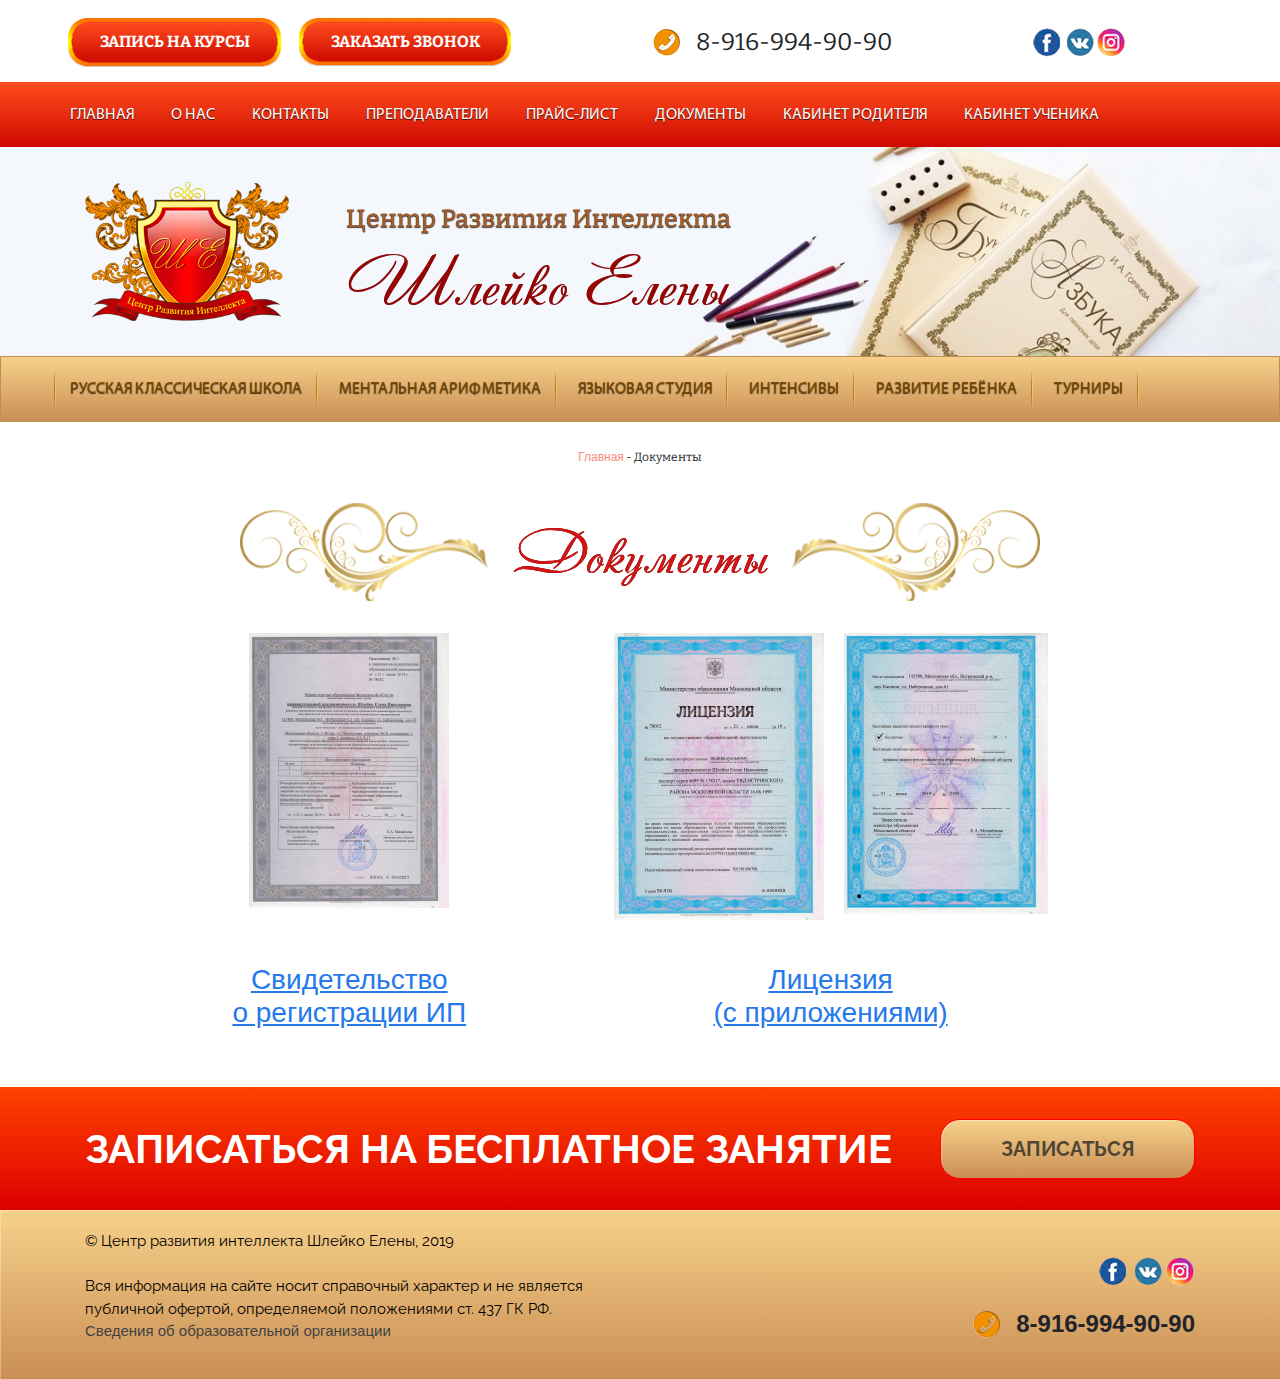
<file: document.html>
<!DOCTYPE html><html lang="ru"><head><meta charset="UTF-8"><title>School - документы</title><meta name="viewport" content="width=device-width,initial-scale=1,maximum-scale=1"><meta name="format-detection" content="telephone=no"><!-- title icon--><link rel="shortcut icon" href="img/Favicon.ico"><!-- libs css--><link rel="stylesheet" href="css/libs.min.css"><!-- main css --><link rel="stylesheet" href="css/main.css"></head><body class="content-page document-page"><header class="header" id="header"><nav class="header-nav"><div class="container"><div class="row nav-row"><div class="col-lg-6 col-left"><a href="#" class="header-nav__btn header-nav__btn_c">ЗАПИСЬ НА КУРСЫ </a><a href="#" class="header-nav__btn">ЗАКАЗАТЬ ЗВОНОК</a></div><div class="col-lg-4"><a href="tel:" class="header-nav__number"><img src="img/phone.png" alt=""> 8-916-994-90-90</a></div><div class="col-lg-2"><a href="#" class="header-soc__icon header-soc__icon_f"><img src="img/facebook.png" alt=""> </a><a href="#" class="header-soc__icon"><img src="img/vk.png" alt=""> </a><a href="#" class="header-soc__icon"><img src="img/inst.png" alt=""></a></div><div class="menu-button-mobile menu-button-mobile-d"><img src="img/menu.png" alt=""> Меню</div></div></div><div class="nav-bottom nav-top-header"><img class="menu-close__header" src="img/cancel.png" alt=""><div class="container"><div class="row nav-row"><ul class="nav-menu"><li class="nav-menu__item"><a href="#">главная</a></li><li class="nav-menu__item"><a href="#">о нас</a></li><li class="nav-menu__item"><a href="#">контакты</a></li><li class="nav-menu__item"><a href="#">Преподаватели</a></li><li class="nav-menu__item"><a href="#">прайс-лист</a></li><li class="nav-menu__item"><a href="#">документы</a></li><li class="nav-menu__item"><a href="#">кабинет родителя</a></li><li class="nav-menu__item"><a href="#">кабинет ученика</a></li></ul></div></div></div></nav><div class="header-content"><div class="container"><div class="row"><div class="col-lg-12 col-logo"><img src="img/logo-header.png" alt=""><div class="content-page__wrapper"><h2 class="header-subtitle">Ценmр Развиmия Интеллекmа</h2><h1 class="header-title">Шлейко Елены</h1></div></div></div></div></div><div class="m-wrapper"><div class="menu-button-mobile_2 menu-button-mobile"><img src="img/menu_2.png" alt=""> Выбрать направление</div></div><div class="header-bottom header-bottom__2 nav-bottom"><img class="close-menu_b" src="img/close-btn.png" alt=""><div class="container"><div class="row nav-row"><ul class="nav-menu"><li class="nav-menu__item nav-menu__item_f"><a href="#">русская классическая Школа</a></li><li class="nav-menu__item"><a href="#">ментальная арифметика</a></li><li class="nav-menu__item"><a href="#">языковая Студия</a></li><li class="nav-menu__item"><a href="#">ИНТЕНСИВЫ</a></li><li class="nav-menu__item"><a href="#">развитие ребёнка</a></li><li class="nav-menu__item"><a href="#">турниры</a></li></ul></div></div></div></header><section class="page-content"><div class="container"><div class="page-navigation"><a href="#" class="page-navigation__active">Главная</a> - Документы</div><div class="col-12"><div class="title-wrapper"><h2 class="title">Документы</h2></div></div><div class="document-row"><a href="#" class="document-block"><div class="document-img"><img src="img/document-1.png" alt=""></div><span class="document__title">Свидетельство<br>о регистрации ИП </span></a><a href="#" class="document-block"><div class="document-img"><img src="img/document-2.png" alt=""> <img class="document-img_2" src="img/document-3.png" alt=""></div><span class="document__title">Лицензия<br>(с приложениями)</span></a></div></div></section><section class="free"><div class="container"><div class="free-row row"><div class="col-lg-9"><h2 class="free-title">ЗАПИСАТЬСЯ НА БЕСПЛАТНОЕ ЗАНЯТИЕ</h2></div><div class="col-lg-3"><a href="#" class="free-btn">записаться</a></div></div></div></section><footer class="footer" id="footer"><div class="container"><div class="footer-row row"><div class="col-12 col-lg-6"><p class="footer-text">© Центр развития интеллекта Шлейко Елены, 2019<br><br>Вся информация на сайте носит справочный характер и не является публичной офертой, определяемой положениями ст. 437 ГК РФ.<br><a href="#">Сведения об образовательной организации</a></p></div><div class="col-12 col-lg-6 footer-left"><a href="#" class="header-soc__icon header-soc__icon_f"><img src="img/facebook.png" alt=""> </a><a href="#" class="header-soc__icon"><img src="img/vk.png" alt=""> </a><a href="#" class="header-soc__icon"><img src="img/inst.png" alt=""> </a><a href="tel:" class="header-nav__number"><img src="img/phone.png" alt=""> 8-916-994-90-90</a></div></div></div></footer><!-- libs js --><script src="js/libs.min.js"></script><script src="js/common.js"></script></body></html>
</file>
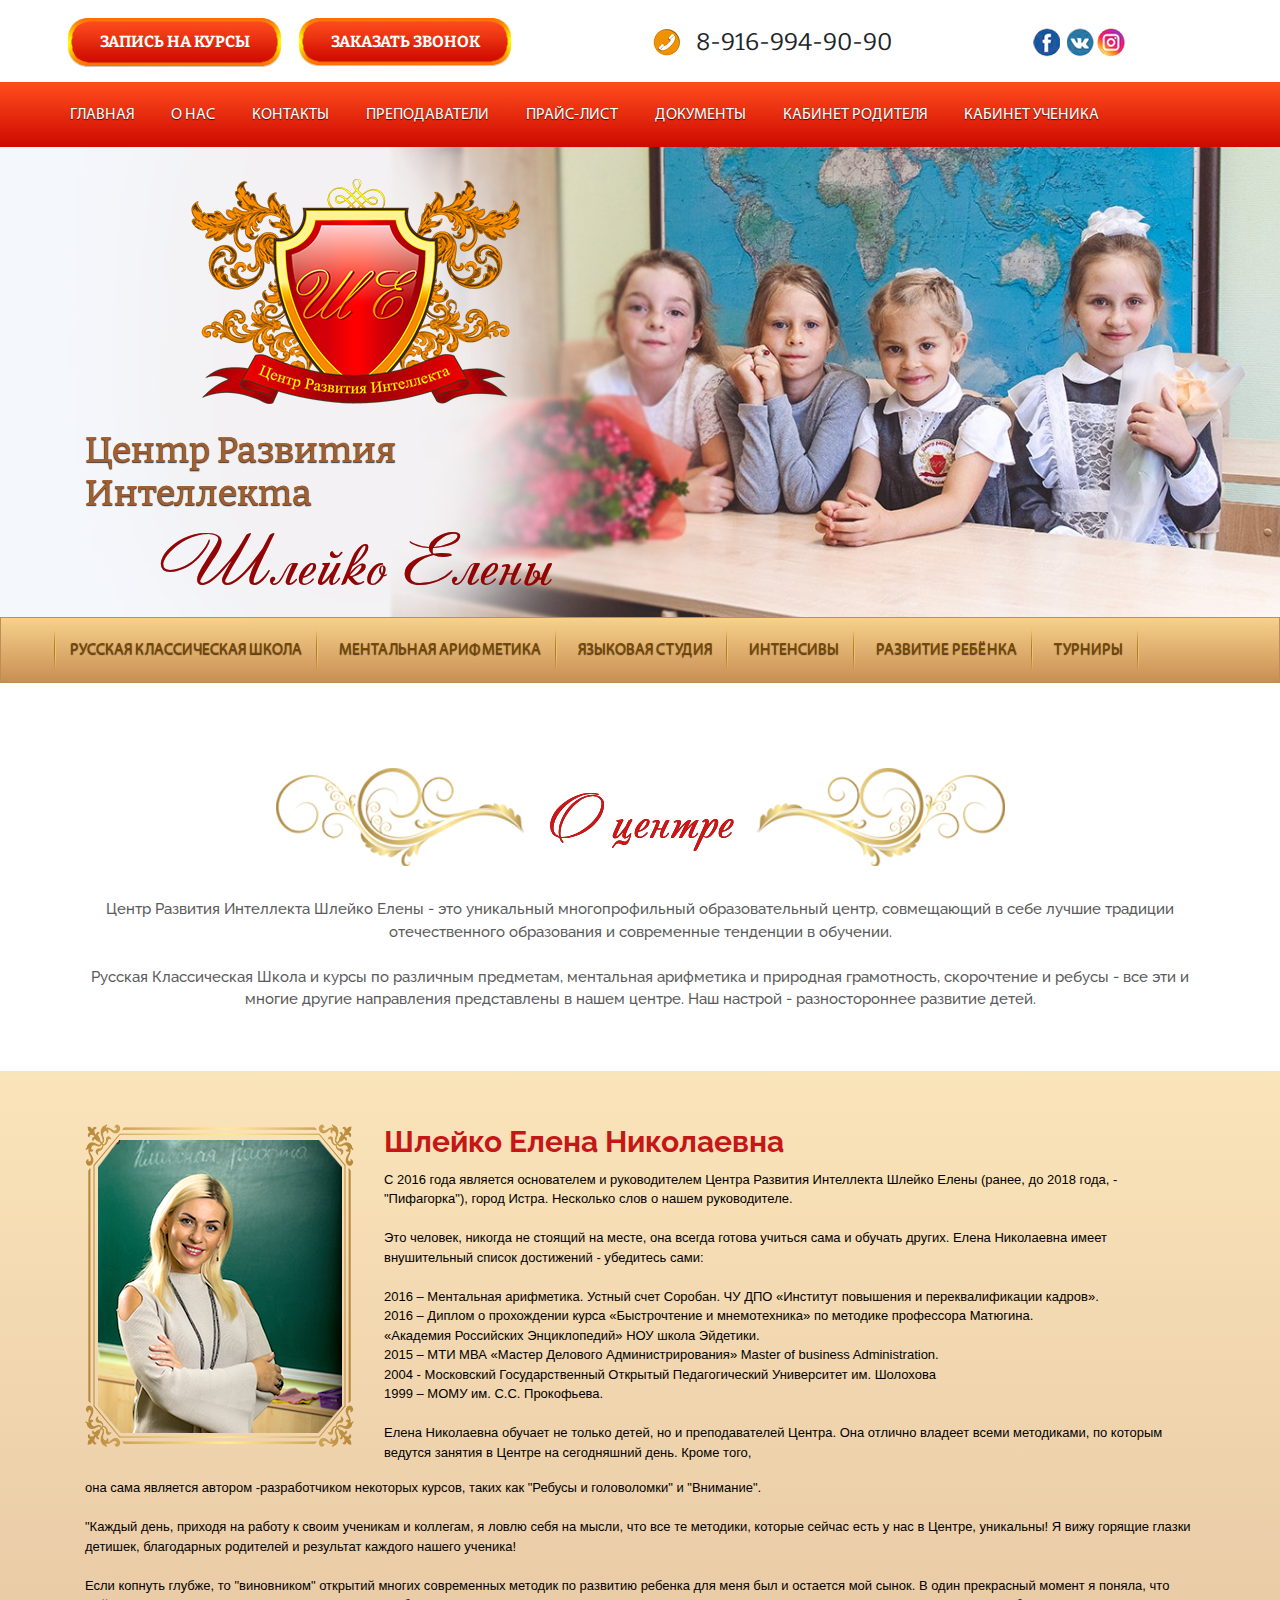
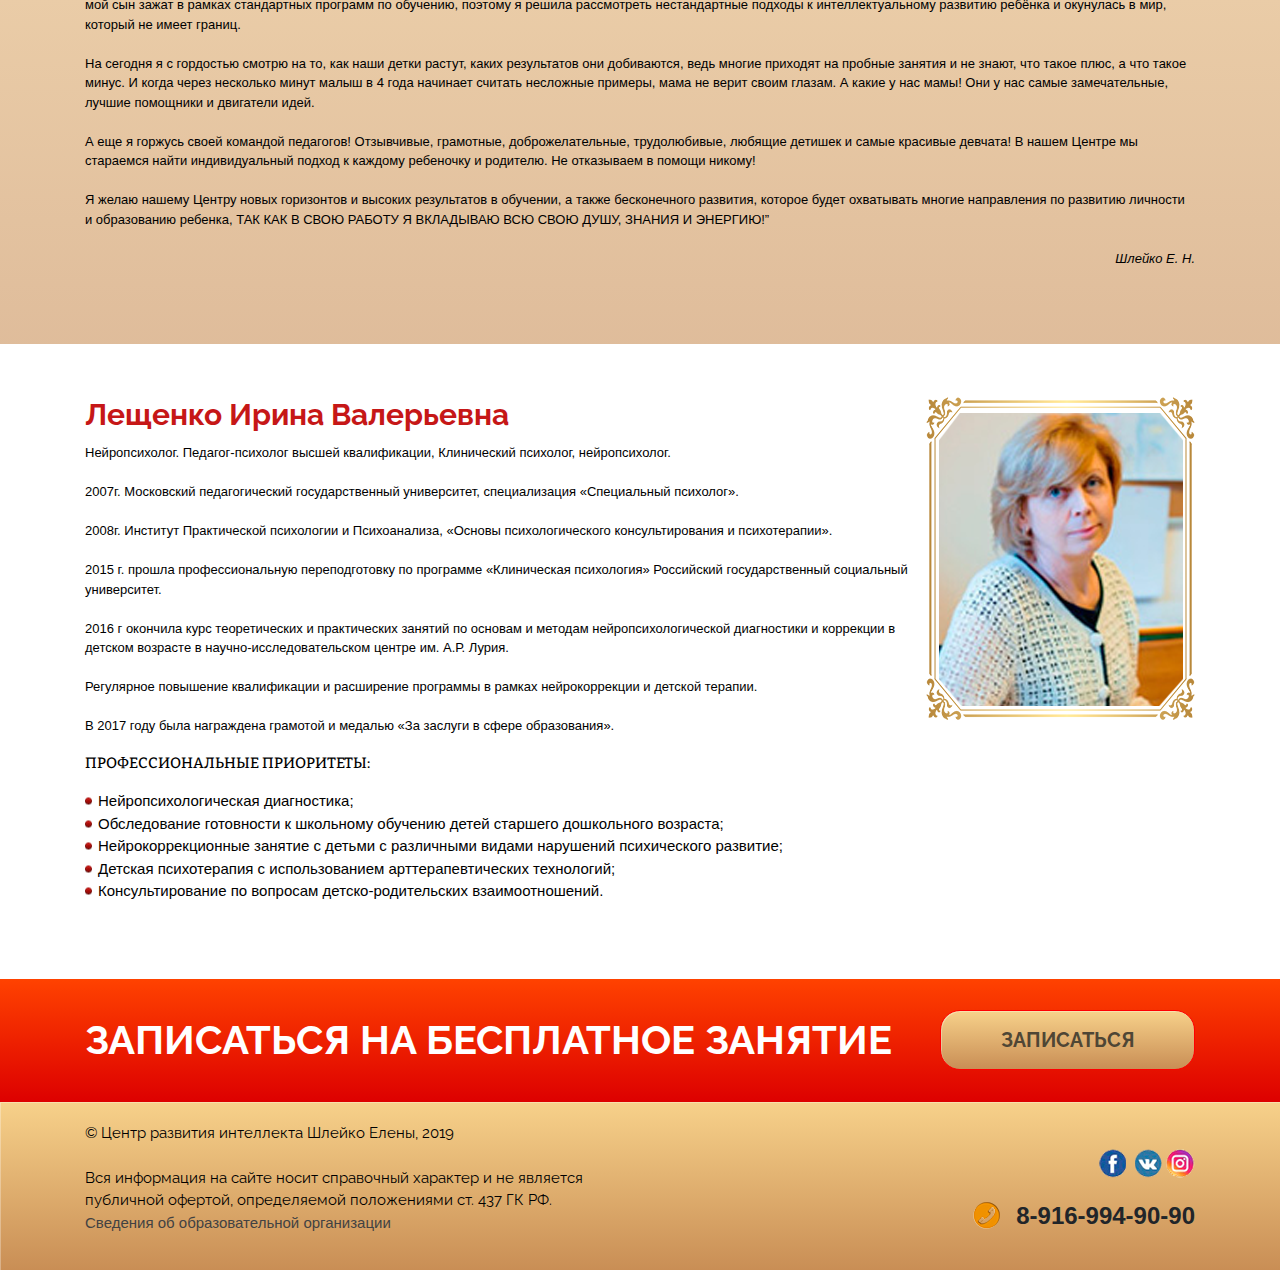
<file: education.html>
<!DOCTYPE html><html lang="ru"><head><meta charset="UTF-8"><title>School - главная</title><meta name="viewport" content="width=device-width,initial-scale=1,maximum-scale=1"><meta name="format-detection" content="telephone=no"><!-- title icon--><link rel="shortcut icon" href="img/Favicon.ico"><!-- libs css--><link rel="stylesheet" href="css/libs.min.css"><!-- main css --><link rel="stylesheet" href="css/main.css"></head><body class="education-page index-page"><header class="header" id="header"><nav class="header-nav"><div class="container"><div class="row nav-row"><div class="col-lg-6 col-left"><a href="#" class="header-nav__btn header-nav__btn_c">ЗАПИСЬ НА КУРСЫ </a><a href="#" class="header-nav__btn">ЗАКАЗАТЬ ЗВОНОК</a></div><div class="col-lg-4"><a href="tel:" class="header-nav__number"><img src="img/phone.png" alt=""> 8-916-994-90-90</a></div><div class="col-lg-2"><a href="#" class="header-soc__icon header-soc__icon_f"><img src="img/facebook.png" alt=""> </a><a href="#" class="header-soc__icon"><img src="img/vk.png" alt=""> </a><a href="#" class="header-soc__icon"><img src="img/inst.png" alt=""></a></div><div class="menu-button-mobile menu-button-mobile-d"><img src="img/menu.png" alt=""> Меню</div></div></div><div class="nav-bottom nav-top-header"><img class="menu-close__header" src="img/cancel.png" alt=""><div class="container"><div class="row nav-row"><ul class="nav-menu"><li class="nav-menu__item"><a href="#">главная</a></li><li class="nav-menu__item"><a href="#">о нас</a></li><li class="nav-menu__item"><a href="#">контакты</a></li><li class="nav-menu__item"><a href="#">Преподаватели</a></li><li class="nav-menu__item"><a href="#">прайс-лист</a></li><li class="nav-menu__item"><a href="#">документы</a></li><li class="nav-menu__item"><a href="#">кабинет родителя</a></li><li class="nav-menu__item"><a href="#">кабинет ученика</a></li></ul></div></div></div></nav><div class="header-content"><div class="container"><div class="row"><div class="col-lg-6 col-logo"><img src="img/logo-header.png" alt=""><h2 class="header-subtitle">Ценmр Развиmия Интеллекmа</h2><h1 class="header-title">Шлейко Елены</h1></div></div></div></div><div class="m-wrapper"><div class="menu-button-mobile_2 menu-button-mobile"><img src="img/menu_2.png" alt=""> Выбрать направление</div></div><div class="header-bottom header-bottom__2 nav-bottom"><img class="close-menu_b" src="img/close-btn.png" alt=""><div class="container"><div class="row nav-row"><ul class="nav-menu"><li class="nav-menu__item nav-menu__item_f"><a href="#">русская классическая Школа</a></li><li class="nav-menu__item"><a href="#">ментальная арифметика</a></li><li class="nav-menu__item"><a href="#">языковая Студия</a></li><li class="nav-menu__item"><a href="#">ИНТЕНСИВЫ</a></li><li class="nav-menu__item"><a href="#">развитие ребёнка</a></li><li class="nav-menu__item"><a href="#">турниры</a></li></ul></div></div></div></header><section class="about"><div class="container"><div class="row"><div class="col-12"><div class="title-wrapper"><h2 class="title">О центре</h2></div></div><div class="col-12"><p class="about-text">Центр Развития Интеллекта Шлейко Елены - это уникальный многопрофильный образовательный центр, совмещающий в себе лучшие традиции отечественного образования и современные тенденции в обучении.<br><br>Русская Классическая Школа и курсы по различным предметам, ментальная арифметика и природная грамотность, скорочтение и ребусы - все эти и многие другие направления представлены в нашем центре. Наш настрой - разностороннее развитие детей.</p></div></div></div></section><section class="education"><div class="education-block"><div class="container"><div class="education-block__top"><img src="img/photo-1.png" alt=""><div class="education-block__wrapper"><h2 class="education-block__name">Шлейко Елена Николаевна</h2><p class="education-text">С 2016 года является основателем и руководителем Центра Развития Интеллекта Шлейко Елены (ранее, до 2018 года, - "Пифагорка"), город Истра. Несколько слов о нашем руководителе.<br><br>Это человек, никогда не стоящий на месте, она всегда готова учиться сама и обучать других. Елена Николаевна имеет внушительный список достижений - убедитесь сами:<br><br>2016 – Ментальная арифметика. Устный счет Соробан. ЧУ ДПО «Институт повышения и переквалификации кадров».<br>2016 – Диплом о прохождении курса «Быстрочтение и мнемотехника» по методике профессора Матюгина.<br>«Академия Российских Энциклопедий» НОУ школа Эйдетики.<br>2015 – МТИ МВА «Мастер Делового Администрирования» Мaster of business Administration.<br>2004 - Московский Государственный Открытый Педагогический Университет им. Шолохова<br>1999 – МОМУ им. С.С. Прокофьева.<br><br>Елена Николаевна обучает не только детей, но и преподавателей Центра. Она отлично владеет всеми методиками, по которым ведутся занятия в Центре на сегодняшний день. Кроме того,</p></div></div><p class="education-block__text">она сама является автором -разработчиком некоторых курсов, таких как "Ребусы и головоломки" и "Внимание".<br><br>"Каждый день, приходя на работу к своим ученикам и коллегам, я ловлю себя на мысли, что все те методики, которые сейчас есть у нас в Центре, уникальны! Я вижу горящие глазки детишек, благодарных родителей и результат каждого нашего ученика!<br><br>Если копнуть глубже, то "виновником" открытий многих современных методик по развитию ребенка для меня был и остается мой сынок. В один прекрасный момент я поняла, что мой сын зажат в рамках стандартных программ по обучению, поэтому я решила рассмотреть нестандартные подходы к интеллектуальному развитию ребёнка и окунулась в мир, который не имеет границ.<br><br>На сегодня я с гордостью смотрю на то, как наши детки растут, каких результатов они добиваются, ведь многие приходят на пробные занятия и не знают, что такое плюс, а что такое минус. И когда через несколько минут малыш в 4 года начинает считать несложные примеры, мама не верит своим глазам. А какие у нас мамы! Они у нас самые замечательные, лучшие помощники и двигатели идей.<br><br>А еще я горжусь своей командой педагогов! Отзывчивые, грамотные, доброжелательные, трудолюбивые, любящие детишек и самые красивые девчата! В нашем Центре мы стараемся найти индивидуальный подход к каждому ребеночку и родителю. Не отказываем в помощи никому!<br><br>Я желаю нашему Центру новых горизонтов и высоких результатов в обучении, а также бесконечного развития, которое будет охватывать многие направления по развитию личности и образованию ребенка, ТАК КАК В СВОЮ РАБОТУ Я ВКЛАДЫВАЮ ВСЮ СВОЮ ДУШУ, ЗНАНИЯ И ЭНЕРГИЮ!”<br><br><span class="education-block__author">Шлейко Е. Н.</span></p></div></div><div class="education-block block-white"><div class="container"><div class="education-block__top"><div class="education-block__wrapper"><h2 class="education-block__name">Лещенко Ирина Валерьевна</h2><p class="education-text">Нейропсихолог. Педагог-психолог высшей квалификации, Клинический психолог, нейропсихолог.<br><br>2007г. Московский педагогический государственный университет, специализация «Специальный психолог».<br><br>2008г. Институт Практической психологии и Психоанализа, «Основы психологического консультирования и психотерапии».<br><br>2015 г. прошла профессиональную переподготовку по программе «Клиническая психология» Российский государственный социальный университет.<br><br>2016 г окончила курс теоретических и практических занятий по основам и методам нейропсихологической диагностики и коррекции в детском возрасте в научно-исследовательском центре им. А.Р. Лурия.<br><br>Регулярное повышение квалификации и расширение программы в рамках нейрокоррекции и детской терапии.<br><br>В 2017 году была награждена грамотой и медалью «За заслуги в сфере образования».</p></div><img src="img/photo-2.png" alt=""></div><p class="education-block__text"><span class="education-prior__title">Профессиональные приоритеты:</span></p><ul class="education-list"><li class="education-list__item">Нейропсихологическая диагностика;</li><li class="education-list__item">Обследование готовности к школьному обучению детей старшего дошкольного возраста;</li><li class="education-list__item">Нейрокоррекционные занятие с детьми с различными видами нарушений психического развитие;</li><li class="education-list__item">Детская психотерапия с использованием арттерапевтических технологий;</li><li class="education-list__item">Консультирование по вопросам детско-родительских взаимоотношений.</li></ul><p></p></div></div></section><section class="free"><div class="container"><div class="free-row row"><div class="col-lg-9"><h2 class="free-title">ЗАПИСАТЬСЯ НА БЕСПЛАТНОЕ ЗАНЯТИЕ</h2></div><div class="col-lg-3"><a href="#" class="free-btn">записаться</a></div></div></div></section><footer class="footer" id="footer"><div class="container"><div class="footer-row row"><div class="col-12 col-lg-6"><p class="footer-text">© Центр развития интеллекта Шлейко Елены, 2019<br><br>Вся информация на сайте носит справочный характер и не является публичной офертой, определяемой положениями ст. 437 ГК РФ.<br><a href="#">Сведения об образовательной организации</a></p></div><div class="col-12 col-lg-6 footer-left"><a href="#" class="header-soc__icon header-soc__icon_f"><img src="img/facebook.png" alt=""> </a><a href="#" class="header-soc__icon"><img src="img/vk.png" alt=""> </a><a href="#" class="header-soc__icon"><img src="img/inst.png" alt=""> </a><a href="tel:" class="header-nav__number"><img src="img/phone.png" alt=""> 8-916-994-90-90</a></div></div></div></footer><!-- libs js --><script src="js/libs.min.js"></script><script src="js/common.js"></script></body></html>
</file>
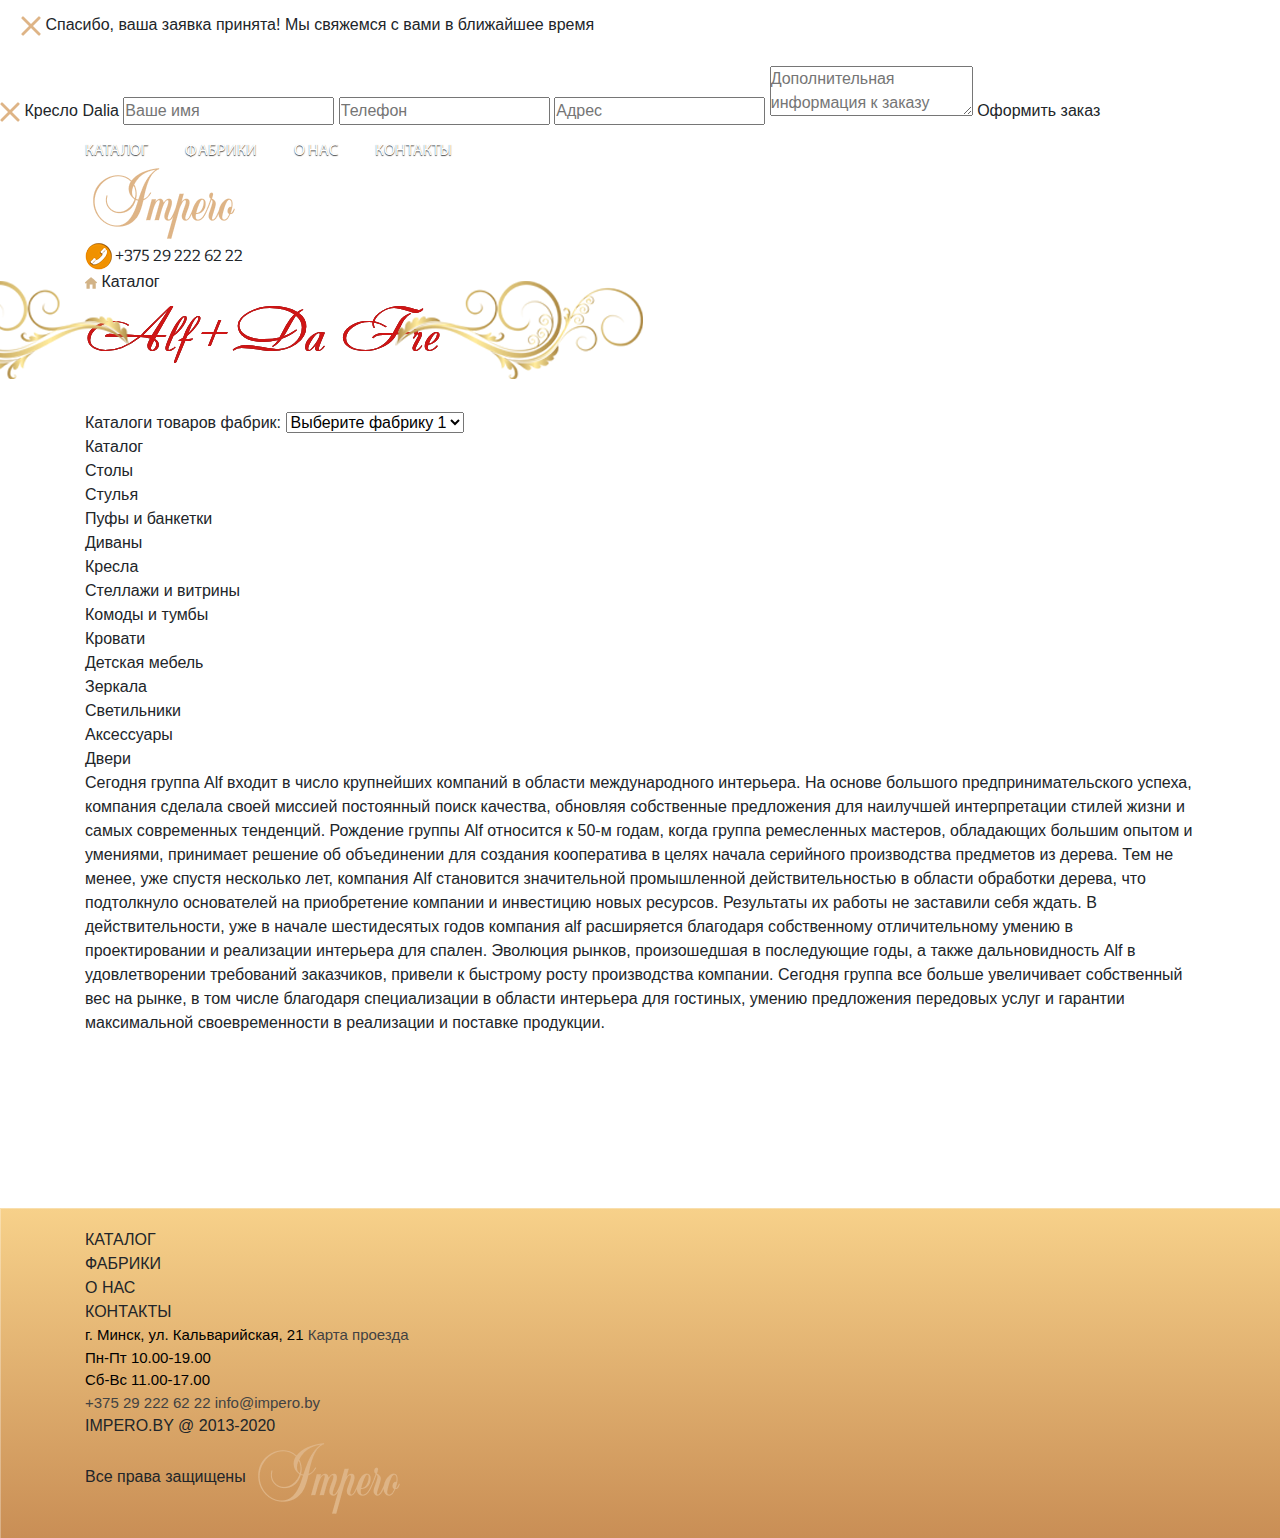
<file: factori.html>
<!DOCTYPE html><html lang="ru"><head><meta charset="UTF-8"><title>Impero - каталог</title><meta name="viewport" content="width=device-width,initial-scale=1,maximum-scale=1"><meta name="format-detection" content="telephone=no"><!-- title icon--><link rel="shortcut icon" href="img/Favicon.ico"><!-- libs css--><link rel="stylesheet" href="css/libs.min.css"><!-- main css --><link rel="stylesheet" href="css/main.css"></head><body class="index-page"><div class="dark-window dark-close"><div class="alert"><img class="alert-close" src="img/close.png" alt=""> <span class="alert-title">Спасибо, ваша заявка принята! </span><span class="alert-subtitle">Мы свяжемся с вами в ближайшее время</span></div></div><div class="dark-window dark-close"><div class="modal-alert"><img class="alert-close" src="img/close.png" alt=""> <span class="modal-alert__title">Кресло Dalia </span><input type="text" class="modal-input" placeholder="Ваше имя"> <input type="text" class="modal-phone modal-input" placeholder="Телефон"> <input type="text" class="modal-input" placeholder="Адрес"> <textarea class="modal-textarea modal-input" placeholder="Дополнительная информация к заказу"></textarea> <a href="#" class="modal-btn">Оформить заказ</a></div></div><header class="header" id="header"><nav class="header-nav"><div class="container"><div class="nav-col nav-col-left"><ul class="nav-menu"><li class="nav-menu__item"><a href="#">КАТАЛОГ</a></li><li class="nav-menu__item"><a href="#">ФАБРИКИ</a></li><li class="nav-menu__item"><a href="#">О НАС</a></li><li class="nav-menu__item"><a href="#">КОНТАКТЫ</a></li></ul></div><div class="nav-col nav-col-center"><a href="/" class="nav-logo"><img src="img/logo.png" alt=""></a></div><div class="nav-col nav-col-right"><a href="tel:+375292226222" class="nav-phone__wrapper"><img src="img/phone.png" alt=""> +375 29 222 62 22</a></div></div></nav></header><section class="content"><div class="container"><div class="content-nav"><a href="#" class="content-nav__item"><img src="img/home.png" alt=""> Каталог</a></div><h1 class="content-title title">Alf+Da Fre</h1><div class="content-center"><div class="nav-left"><div class="nav-top"><span class="nav-left__title">Каталоги товаров фабрик: </span><select class="nav-select" id="nav-select"><option value="fab-1">Выберите фабрику 1</option><option value="fab-2">Выберите фабрику 2</option><option value="fab-3">Выберите фабрику 3</option><option value="fab-4">Выберите фабрику 4</option></select></div><ul class="nav-content-menu"><li class="nav-content__item nav-content__title"><a href="#">Каталог</a></li><li class="nav-content__item"><a href="#">Столы</a></li><li class="nav-content__item"><a href="#">Стулья</a></li><li class="nav-content__item"><a href="#">Пуфы и банкетки</a></li><li class="nav-content__item"><a href="#">Диваны</a></li><li class="nav-content__item"><a href="#">Кресла</a></li><li class="nav-content__item"><a href="#">Стеллажи и витрины</a></li><li class="nav-content__item"><a href="#">Комоды и тумбы</a></li><li class="nav-content__item"><a href="#">Кровати</a></li><li class="nav-content__item"><a href="#">Детская мебель</a></li><li class="nav-content__item"><a href="#">Зеркала</a></li><li class="nav-content__item"><a href="#">Светильники</a></li><li class="nav-content__item"><a href="#">Аксессуары</a></li><li class="nav-content__item"><a href="#">Двери</a></li></ul></div><div class="content-row factori-row"><p class="factori-text">Сегодня группа Alf входит в число крупнейших компаний в области международного интерьера. На основе большого предпринимательского успеха, компания сделала своей миссией постоянный поиск качества, обновляя собственные предложения для наилучшей интерпретации стилей жизни и самых современных тенденций. Рождение группы Alf относится к 50-м годам, когда группа ремесленных мастеров, обладающих большим опытом и умениями, принимает решение об объединении для создания кооператива в целях начала серийного производства предметов из дерева. Тем не менее, уже спустя несколько лет, компания Alf становится значительной промышленной действительностью в области обработки дерева, что подтолкнуло основателей на приобретение компании и инвестицию новых ресурсов. Результаты их работы не заставили себя ждать. В действительности, уже в начале шестидесятых годов компания alf расширяется благодаря собственному отличительному умению в проектировании и реализации интерьера для спален. Эволюция рынков, произошедшая в последующие годы, а также дальновидность Alf в удовлетворении требований заказчиков, привели к быстрому росту производства компании. Сегодня группа все больше увеличивает собственный вес на рынке, в том числе благодаря специализации в области интерьера для гостиных, умению предложения передовых услуг и гарантии максимальной своевременности в реализации и поставке продукции.</p><div class="factori-iframe"><iframe src="https://drive.google.com/file/d/1Q44muTxAK3EvygHpVYZ4xtpDTf-6mIW8/preview" frameborder="0"></iframe></div></div></div></div></section><footer class="footer" id="footer"><div class="footer-top"><div class="container"><ul class="footer-menu"><li class="footer-menu__item"><a href="#">КАТАЛОГ</a></li><li class="footer-menu__item"><a href="#">ФАБРИКИ</a></li><li class="footer-menu__item"><a href="#">О НАС</a></li><li class="footer-menu__item"><a href="#">КОНТАКТЫ</a></li></ul><div class="footer-text"><div class="footer-element footer-adress">г. Минск, ул. Кальварийская, 21 <a href="#" class="footer-map">Карта проезда</a></div><div class="footer-element footer-time">Пн-Пт 10.00-19.00<br>Сб-Вс 11.00-17.00</div><div class="footer-element footer-contact"><a href="tel:+375292226222" class="footer-number">+375 29 222 62 22 </a><a href="#" class="footer-email">info@impero.by</a></div></div></div></div><div class="footer-bottom"><div class="container"><span class="footer-cop">IMPERO.BY @ 2013-2020<br>Все права защищены </span><a href="#"><img class="footer-logo" src="img/logo.png" alt=""></a></div></div></footer><!-- libs js --><script src="js/libs.min.js"></script><script src="js/common.js"></script></body></html>
</file>
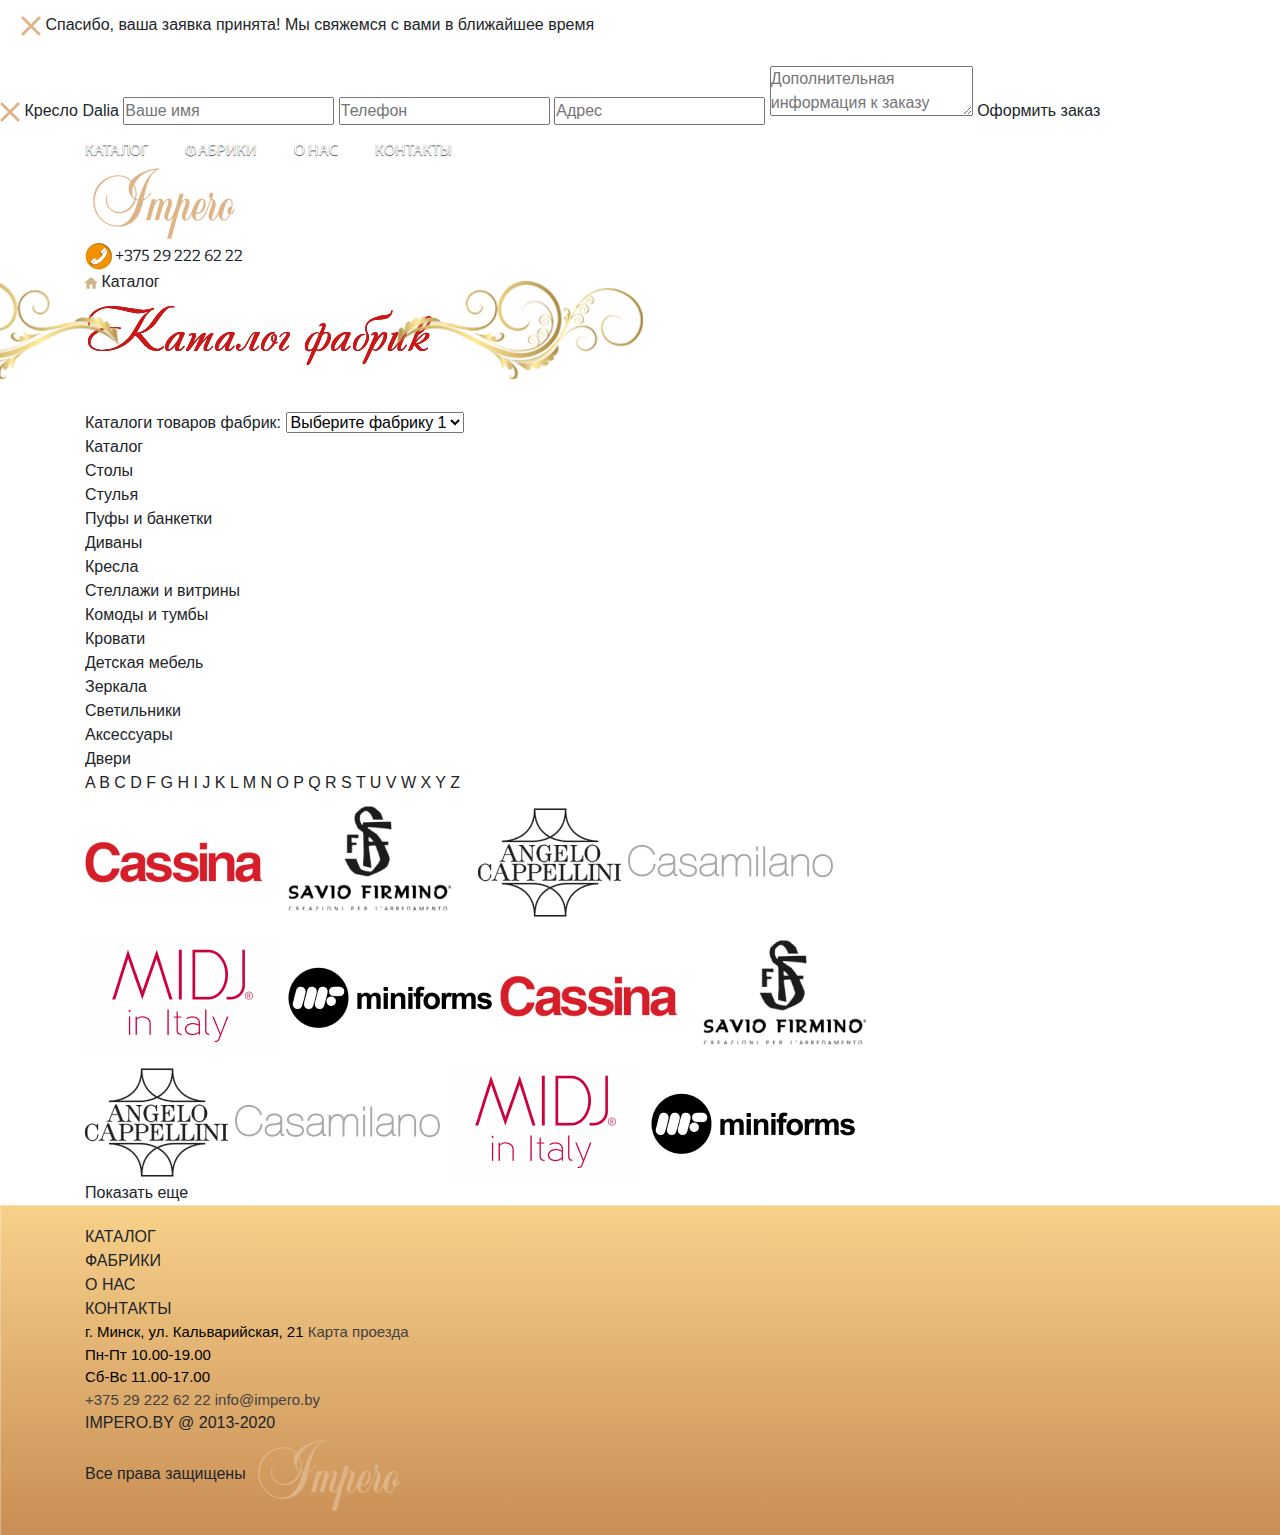
<file: factories.html>
<!DOCTYPE html><html lang="ru"><head><meta charset="UTF-8"><title>Impero - каталог</title><meta name="viewport" content="width=device-width,initial-scale=1,maximum-scale=1"><meta name="format-detection" content="telephone=no"><!-- title icon--><link rel="shortcut icon" href="img/Favicon.ico"><!-- libs css--><link rel="stylesheet" href="css/libs.min.css"><!-- main css --><link rel="stylesheet" href="css/main.css"></head><body class="index-page"><div class="dark-window dark-close"><div class="alert"><img class="alert-close" src="img/close.png" alt=""> <span class="alert-title">Спасибо, ваша заявка принята! </span><span class="alert-subtitle">Мы свяжемся с вами в ближайшее время</span></div></div><div class="dark-window dark-close"><div class="modal-alert"><img class="alert-close" src="img/close.png" alt=""> <span class="modal-alert__title">Кресло Dalia </span><input type="text" class="modal-input" placeholder="Ваше имя"> <input type="text" class="modal-phone modal-input" placeholder="Телефон"> <input type="text" class="modal-input" placeholder="Адрес"> <textarea class="modal-textarea modal-input" placeholder="Дополнительная информация к заказу"></textarea> <a href="#" class="modal-btn">Оформить заказ</a></div></div><header class="header" id="header"><nav class="header-nav"><div class="container"><div class="nav-col nav-col-left"><ul class="nav-menu"><li class="nav-menu__item"><a href="#">КАТАЛОГ</a></li><li class="nav-menu__item"><a href="#">ФАБРИКИ</a></li><li class="nav-menu__item"><a href="#">О НАС</a></li><li class="nav-menu__item"><a href="#">КОНТАКТЫ</a></li></ul></div><div class="nav-col nav-col-center"><a href="/" class="nav-logo"><img src="img/logo.png" alt=""></a></div><div class="nav-col nav-col-right"><a href="tel:+375292226222" class="nav-phone__wrapper"><img src="img/phone.png" alt=""> +375 29 222 62 22</a></div></div></nav></header><section class="content"><div class="container"><div class="content-nav"><a href="#" class="content-nav__item"><img src="img/home.png" alt=""> Каталог</a></div><h1 class="content-title title">Каталог фабрик</h1><div class="content-center"><div class="nav-left"><div class="nav-top"><span class="nav-left__title">Каталоги товаров фабрик: </span><select class="nav-select" id="nav-select"><option value="fab-1">Выберите фабрику 1</option><option value="fab-2">Выберите фабрику 2</option><option value="fab-3">Выберите фабрику 3</option><option value="fab-4">Выберите фабрику 4</option></select></div><ul class="nav-content-menu"><li class="nav-content__item nav-content__title"><a href="#">Каталог</a></li><li class="nav-content__item"><a href="#">Столы</a></li><li class="nav-content__item"><a href="#">Стулья</a></li><li class="nav-content__item"><a href="#">Пуфы и банкетки</a></li><li class="nav-content__item"><a href="#">Диваны</a></li><li class="nav-content__item"><a href="#">Кресла</a></li><li class="nav-content__item"><a href="#">Стеллажи и витрины</a></li><li class="nav-content__item"><a href="#">Комоды и тумбы</a></li><li class="nav-content__item"><a href="#">Кровати</a></li><li class="nav-content__item"><a href="#">Детская мебель</a></li><li class="nav-content__item"><a href="#">Зеркала</a></li><li class="nav-content__item"><a href="#">Светильники</a></li><li class="nav-content__item"><a href="#">Аксессуары</a></li><li class="nav-content__item"><a href="#">Двери</a></li></ul></div><div class="content-row"><div class="factories-nav"><a href="" class="factories-nav__item factories-nav__item_ac">A </a><a href="" class="factories-nav__item">B </a><a href="" class="factories-nav__item">C </a><a href="" class="factories-nav__item">D </a><a href="" class="factories-nav__item">F </a><a href="" class="factories-nav__item">G </a><a href="" class="factories-nav__item">H </a><a href="" class="factories-nav__item">I </a><a href="" class="factories-nav__item">J </a><a href="" class="factories-nav__item">K </a><a href="" class="factories-nav__item">L </a><a href="" class="factories-nav__item">M </a><a href="" class="factories-nav__item">N </a><a href="" class="factories-nav__item">O </a><a href="" class="factories-nav__item">P </a><a href="" class="factories-nav__item">Q </a><a href="" class="factories-nav__item">R </a><a href="" class="factories-nav__item">S </a><a href="" class="factories-nav__item">T </a><a href="" class="factories-nav__item">U </a><a href="" class="factories-nav__item">V </a><a href="" class="factories-nav__item">W </a><a href="" class="factories-nav__item">X </a><a href="" class="factories-nav__item">Y </a><a href="" class="factories-nav__item">Z</a></div><div class="popular-block___wrappper popular-block___wrappper_2"><a href="#" class="factories-block"><img src="img/logo-cassina1.png" alt=""> </a><a href="#" class="factories-block"><img src="img/saved.png" alt=""> </a><a href="#" class="factories-block"><img src="img/angello-logo1.png" alt=""> </a><a href="#" class="factories-block factories-block__none"><img src="img/casamilano-logo-png-transparent1.png" alt=""></a></div><div class="popular-block___wrappper popular-block___wrappper_2"><a href="#" class="factories-block"><img src="img/midj1.png" alt=""> </a><a href="#" class="factories-block"><img src="img/logo_miniforms1.png" alt=""> </a><a href="#" class="factories-block"><img src="img/logo-cassina1.png" alt=""> </a><a href="#" class="factories-block factories-block__none"><img src="img/saved.png" alt=""></a></div><div class="popular-block___wrappper popular-block___wrappper_2"><a href="#" class="factories-block"><img src="img/angello-logo1.png" alt=""> </a><a href="#" class="factories-block"><img src="img/casamilano-logo-png-transparent1.png" alt=""> </a><a href="#" class="factories-block"><img src="img/midj1.png" alt=""> </a><a href="#" class="factories-block factories-block__none"><img src="img/logo_miniforms1.png" alt=""></a></div><div class="catalog-btn__adaprive ctlg-b"><a href="#" class="btn-standart content-catalog-btn">Показать еще</a></div></div></div></div></section><footer class="footer" id="footer"><div class="footer-top"><div class="container"><ul class="footer-menu"><li class="footer-menu__item"><a href="#">КАТАЛОГ</a></li><li class="footer-menu__item"><a href="#">ФАБРИКИ</a></li><li class="footer-menu__item"><a href="#">О НАС</a></li><li class="footer-menu__item"><a href="#">КОНТАКТЫ</a></li></ul><div class="footer-text"><div class="footer-element footer-adress">г. Минск, ул. Кальварийская, 21 <a href="#" class="footer-map">Карта проезда</a></div><div class="footer-element footer-time">Пн-Пт 10.00-19.00<br>Сб-Вс 11.00-17.00</div><div class="footer-element footer-contact"><a href="tel:+375292226222" class="footer-number">+375 29 222 62 22 </a><a href="#" class="footer-email">info@impero.by</a></div></div></div></div><div class="footer-bottom"><div class="container"><span class="footer-cop">IMPERO.BY @ 2013-2020<br>Все права защищены </span><a href="#"><img class="footer-logo" src="img/logo.png" alt=""></a></div></div></footer><!-- libs js --><script src="js/libs.min.js"></script><script src="js/common.js"></script></body></html>
</file>
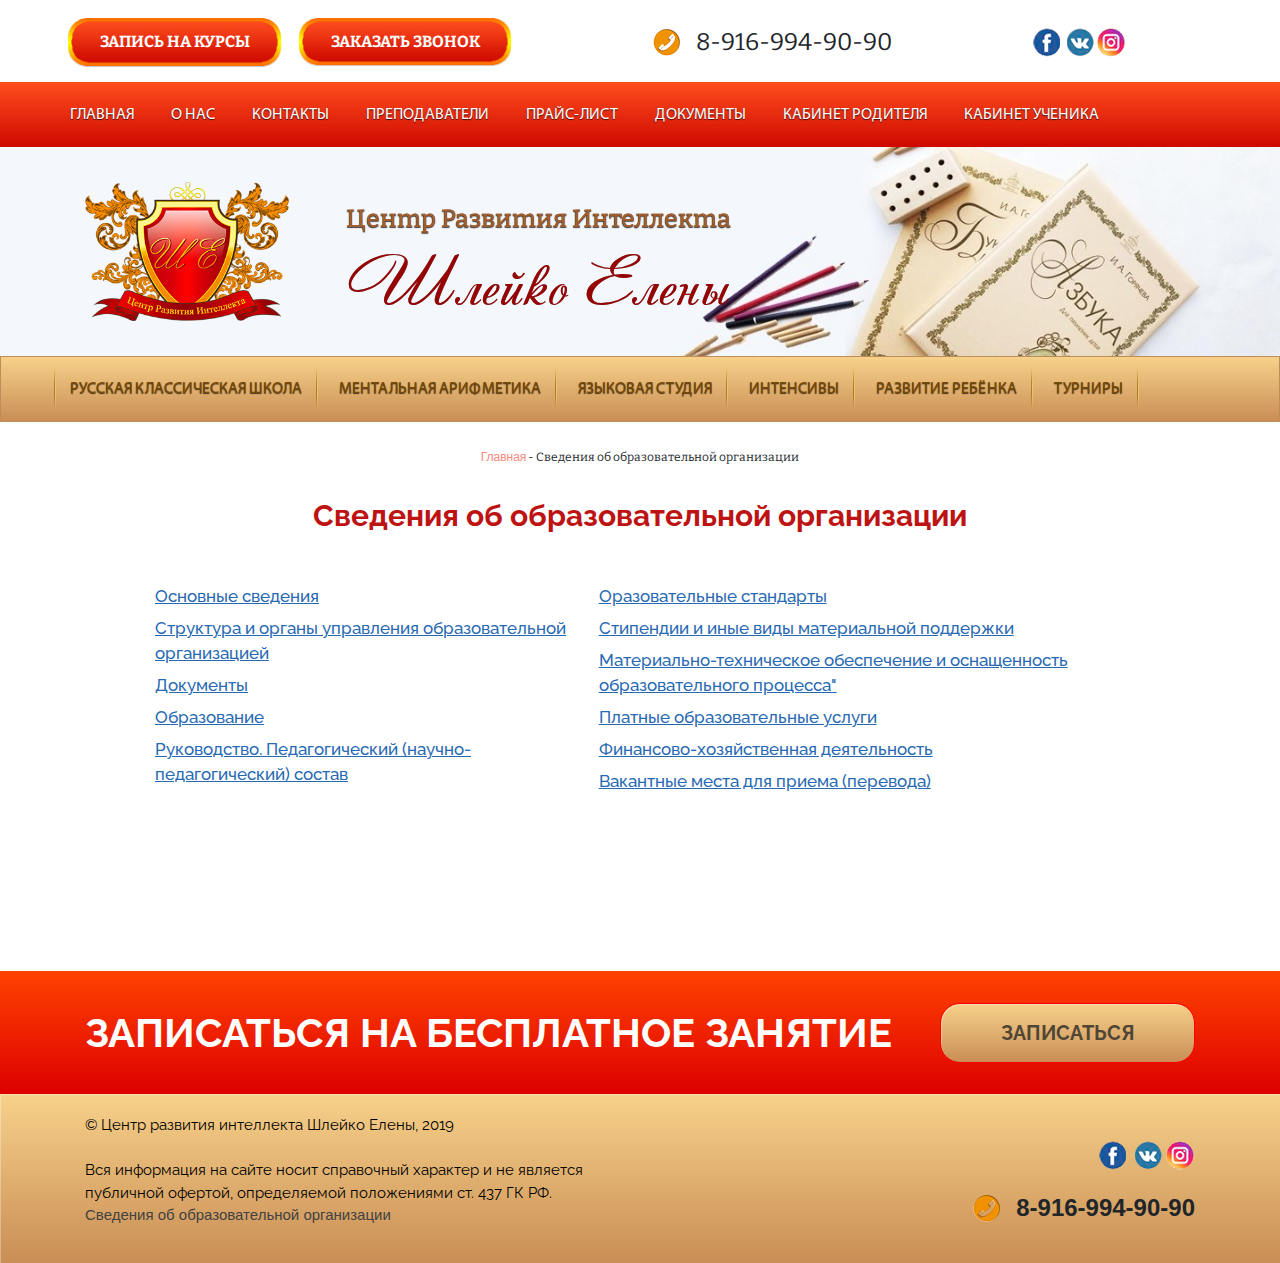
<file: intelligence.html>
<!DOCTYPE html><html lang="ru"><head><meta charset="UTF-8"><title>School - сведения</title><meta name="viewport" content="width=device-width,initial-scale=1,maximum-scale=1"><meta name="format-detection" content="telephone=no"><!-- title icon--><link rel="shortcut icon" href="img/Favicon.ico"><!-- libs css--><link rel="stylesheet" href="css/libs.min.css"><!-- main css --><link rel="stylesheet" href="css/main.css"></head><body class="content-page intelligence-page document-page"><header class="header" id="header"><nav class="header-nav"><div class="container"><div class="row nav-row"><div class="col-lg-6 col-left"><a href="#" class="header-nav__btn header-nav__btn_c">ЗАПИСЬ НА КУРСЫ </a><a href="#" class="header-nav__btn">ЗАКАЗАТЬ ЗВОНОК</a></div><div class="col-lg-4"><a href="tel:" class="header-nav__number"><img src="img/phone.png" alt=""> 8-916-994-90-90</a></div><div class="col-lg-2"><a href="#" class="header-soc__icon header-soc__icon_f"><img src="img/facebook.png" alt=""> </a><a href="#" class="header-soc__icon"><img src="img/vk.png" alt=""> </a><a href="#" class="header-soc__icon"><img src="img/inst.png" alt=""></a></div><div class="menu-button-mobile menu-button-mobile-d"><img src="img/menu.png" alt=""> Меню</div></div></div><div class="nav-bottom nav-top-header"><img class="menu-close__header" src="img/cancel.png" alt=""><div class="container"><div class="row nav-row"><ul class="nav-menu"><li class="nav-menu__item"><a href="#">главная</a></li><li class="nav-menu__item"><a href="#">о нас</a></li><li class="nav-menu__item"><a href="#">контакты</a></li><li class="nav-menu__item"><a href="#">Преподаватели</a></li><li class="nav-menu__item"><a href="#">прайс-лист</a></li><li class="nav-menu__item"><a href="#">документы</a></li><li class="nav-menu__item"><a href="#">кабинет родителя</a></li><li class="nav-menu__item"><a href="#">кабинет ученика</a></li></ul></div></div></div></nav><div class="header-content"><div class="container"><div class="row"><div class="col-lg-12 col-logo"><img src="img/logo-header.png" alt=""><div class="content-page__wrapper"><h2 class="header-subtitle">Ценmр Развиmия Интеллекmа</h2><h1 class="header-title">Шлейко Елены</h1></div></div></div></div></div><div class="m-wrapper"><div class="menu-button-mobile_2 menu-button-mobile"><img src="img/menu_2.png" alt=""> Выбрать направление</div></div><div class="header-bottom header-bottom__2 nav-bottom"><img class="close-menu_b" src="img/close-btn.png" alt=""><div class="container"><div class="row nav-row"><ul class="nav-menu"><li class="nav-menu__item nav-menu__item_f"><a href="#">русская классическая Школа</a></li><li class="nav-menu__item"><a href="#">ментальная арифметика</a></li><li class="nav-menu__item"><a href="#">языковая Студия</a></li><li class="nav-menu__item"><a href="#">ИНТЕНСИВЫ</a></li><li class="nav-menu__item"><a href="#">развитие ребёнка</a></li><li class="nav-menu__item"><a href="#">турниры</a></li></ul></div></div></div></header><section class="page-content"><div class="container"><div class="page-navigation"><a href="#" class="page-navigation__active">Главная</a> - Сведения об образовательной организации</div><h2 class="intelligence-title">Сведения об образовательной организации</h2><div class="intelligence-row"><div class="intelligence-left intelligence-block"><a href="#" class="intel__link">Основные сведения</a> <a href="#" class="intel__link">Структура и органы управления образовательной организацией</a> <a href="#" class="intel__link">Документы</a> <a href="#" class="intel__link">Образование</a> <a href="#" class="intel__link">Руководство. Педагогический (научно-педагогический) состав</a></div><div class="intelligence-right intelligence-block"><a href="#" class="intel__link">Оразовательные стандарты</a> <a href="#" class="intel__link">Стипендии и иные виды материальной поддержки</a> <a href="#" class="intel__link">Материально-техническое обеспечение и оснащенность образовательного процесса"</a> <a href="#" class="intel__link">Платные образовательные услуги</a> <a href="#" class="intel__link">Финансово-хозяйственная деятельность</a> <a href="#" class="intel__link">Вакантные места для приема (перевода)</a></div></div></div></section><section class="free"><div class="container"><div class="free-row row"><div class="col-lg-9"><h2 class="free-title">ЗАПИСАТЬСЯ НА БЕСПЛАТНОЕ ЗАНЯТИЕ</h2></div><div class="col-lg-3"><a href="#" class="free-btn">записаться</a></div></div></div></section><footer class="footer" id="footer"><div class="container"><div class="footer-row row"><div class="col-12 col-lg-6"><p class="footer-text">© Центр развития интеллекта Шлейко Елены, 2019<br><br>Вся информация на сайте носит справочный характер и не является публичной офертой, определяемой положениями ст. 437 ГК РФ.<br><a href="#">Сведения об образовательной организации</a></p></div><div class="col-12 col-lg-6 footer-left"><a href="#" class="header-soc__icon header-soc__icon_f"><img src="img/facebook.png" alt=""> </a><a href="#" class="header-soc__icon"><img src="img/vk.png" alt=""> </a><a href="#" class="header-soc__icon"><img src="img/inst.png" alt=""> </a><a href="tel:" class="header-nav__number"><img src="img/phone.png" alt=""> 8-916-994-90-90</a></div></div></div></footer><!-- libs js --><script src="js/libs.min.js"></script><script src="js/common.js"></script></body></html>
</file>
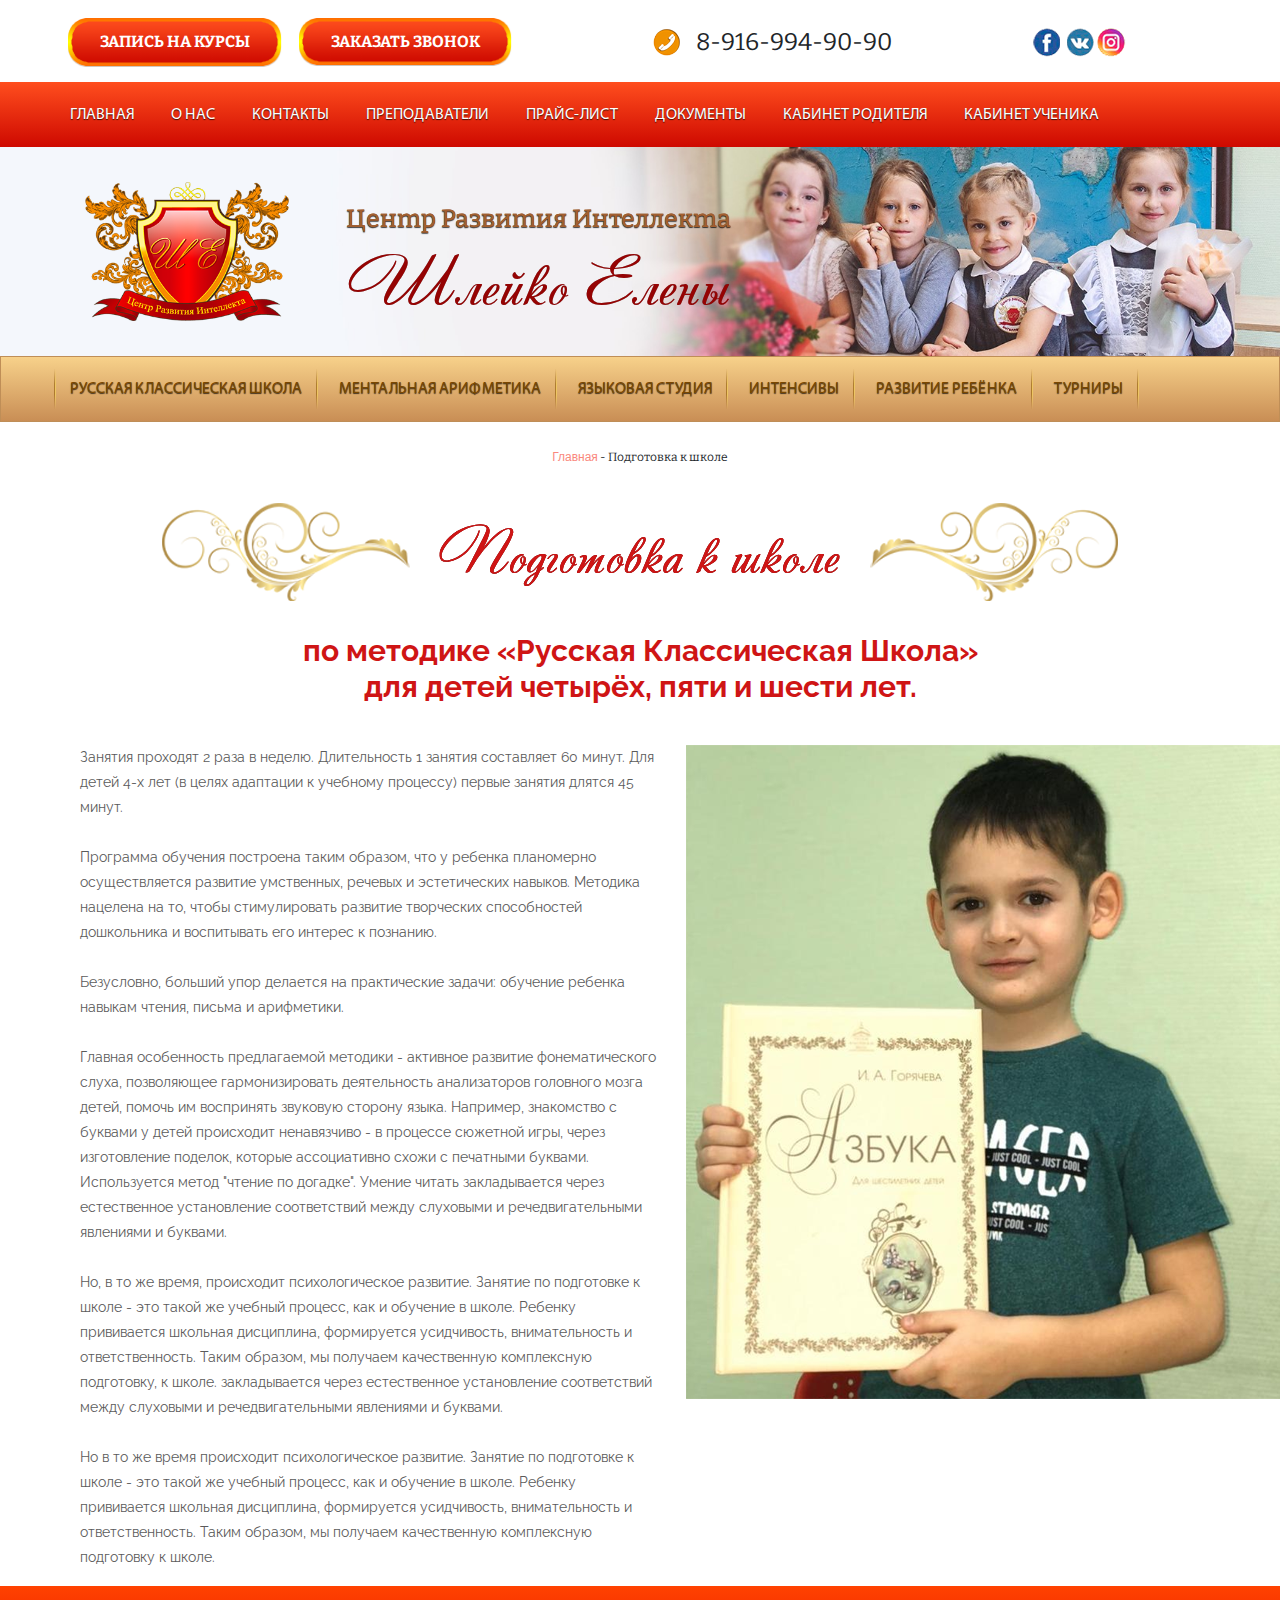
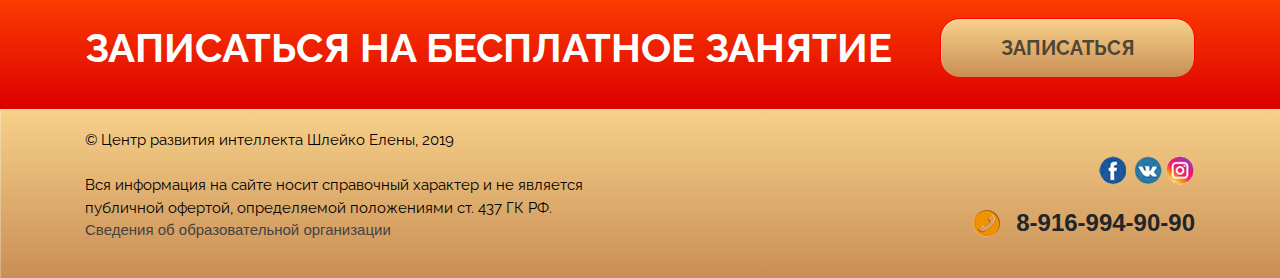
<file: preparation.html>
<!DOCTYPE html><html lang="ru"><head><meta charset="UTF-8"><title>School - документы</title><meta name="viewport" content="width=device-width,initial-scale=1,maximum-scale=1"><meta name="format-detection" content="telephone=no"><!-- title icon--><link rel="shortcut icon" href="img/Favicon.ico"><!-- libs css--><link rel="stylesheet" href="css/libs.min.css"><!-- main css --><link rel="stylesheet" href="css/main.css"></head><body class="content-page preparation-page"><header class="header" id="header"><nav class="header-nav"><div class="container"><div class="row nav-row"><div class="col-lg-6 col-left"><a href="#" class="header-nav__btn header-nav__btn_c">ЗАПИСЬ НА КУРСЫ </a><a href="#" class="header-nav__btn">ЗАКАЗАТЬ ЗВОНОК</a></div><div class="col-lg-4"><a href="tel:" class="header-nav__number"><img src="img/phone.png" alt=""> 8-916-994-90-90</a></div><div class="col-lg-2"><a href="#" class="header-soc__icon header-soc__icon_f"><img src="img/facebook.png" alt=""> </a><a href="#" class="header-soc__icon"><img src="img/vk.png" alt=""> </a><a href="#" class="header-soc__icon"><img src="img/inst.png" alt=""></a></div><div class="menu-button-mobile menu-button-mobile-d"><img src="img/menu.png" alt=""> Меню</div></div></div><div class="nav-bottom nav-top-header"><img class="menu-close__header" src="img/cancel.png" alt=""><div class="container"><div class="row nav-row"><ul class="nav-menu"><li class="nav-menu__item"><a href="#">главная</a></li><li class="nav-menu__item"><a href="#">о нас</a></li><li class="nav-menu__item"><a href="#">контакты</a></li><li class="nav-menu__item"><a href="#">Преподаватели</a></li><li class="nav-menu__item"><a href="#">прайс-лист</a></li><li class="nav-menu__item"><a href="#">документы</a></li><li class="nav-menu__item"><a href="#">кабинет родителя</a></li><li class="nav-menu__item"><a href="#">кабинет ученика</a></li></ul></div></div></div></nav><div class="header-content"><div class="container"><div class="row"><div class="col-lg-12 col-logo"><img src="img/logo-header.png" alt=""><div class="content-page__wrapper"><h2 class="header-subtitle">Ценmр Развиmия Интеллекmа</h2><h1 class="header-title">Шлейко Елены</h1></div></div></div></div></div><div class="m-wrapper"><div class="menu-button-mobile_2 menu-button-mobile"><img src="img/menu_2.png" alt=""> Выбрать направление</div></div><div class="header-bottom header-bottom__2 nav-bottom"><img class="close-menu_b" src="img/close-btn.png" alt=""><div class="container"><div class="row nav-row"><ul class="nav-menu"><li class="nav-menu__item nav-menu__item_f"><a href="#">русская классическая Школа</a></li><li class="nav-menu__item"><a href="#">ментальная арифметика</a></li><li class="nav-menu__item"><a href="#">языковая Студия</a></li><li class="nav-menu__item"><a href="#">ИНТЕНСИВЫ</a></li><li class="nav-menu__item"><a href="#">развитие ребёнка</a></li><li class="nav-menu__item"><a href="#">турниры</a></li></ul></div></div></div></header><section class="page-content"><div class="container"><div class="page-navigation"><a href="#" class="page-navigation__active">Главная</a> - Подготовка к школе</div><div class="col-12"><div class="title-wrapper"><h2 class="title">Подготовка к школе</h2></div><h3 class="preparation-subtitle">по методике «Русская Классическая Школа»<br>для детей четырёх, пяти и шести лет.</h3></div></div><div class="preparation-content"><div class="preparation-row"><p class="preparation-text">Занятия проходят 2 раза в неделю. Длительность 1 занятия составляет 60 минут. Для детей 4-х лет (в целях адаптации к учебному процессу) первые занятия длятся 45 минут.<br><br>Программа обучения построена таким образом, что у ребенка планомерно осуществляется развитие умственных, речевых и эстетических навыков. Методика нацелена на то, чтобы стимулировать развитие творческих способностей дошкольника и воспитывать его интерес к познанию.<br><br>Безусловно, больший упор делается на практические задачи: обучение ребенка навыкам чтения, письма и арифметики.<br><br>Главная особенность предлагаемой методики - активное развитие фонематического слуха, позволяющее гармонизировать деятельность анализаторов головного мозга детей, помочь им воспринять звуковую сторону языка. Например, знакомство с буквами у детей происходит ненавязчиво - в процессе сюжетной игры, через изготовление поделок, которые ассоциативно схожи с печатными буквами. Используется метод "чтение по догадке". Умение читать закладывается через естественное установление соответствий между слуховыми и речедвигательными явлениями и буквами.<br><br>Но, в то же время, происходит психологическое развитие. Занятие по подготовке к школе - это такой же учебный процесс, как и обучение в школе. Ребенку прививается школьная дисциплина, формируется усидчивость, внимательность и ответственность. Таким образом, мы получаем качественную комплексную подготовку, к школе. закладывается через естественное установление соответствий между слуховыми и речедвигательными явлениями и буквами.<br><br>Но в то же время происходит психологическое развитие. Занятие по подготовке к школе - это такой же учебный процесс, как и обучение в школе. Ребенку прививается школьная дисциплина, формируется усидчивость, внимательность и ответственность. Таким образом, мы получаем качественную комплексную подготовку к школе.</p><img src="img/preparation.png" alt=""></div></div></section><section class="free"><div class="container"><div class="free-row row"><div class="col-lg-9"><h2 class="free-title">ЗАПИСАТЬСЯ НА БЕСПЛАТНОЕ ЗАНЯТИЕ</h2></div><div class="col-lg-3"><a href="#" class="free-btn">записаться</a></div></div></div></section><footer class="footer" id="footer"><div class="container"><div class="footer-row row"><div class="col-12 col-lg-6"><p class="footer-text">© Центр развития интеллекта Шлейко Елены, 2019<br><br>Вся информация на сайте носит справочный характер и не является публичной офертой, определяемой положениями ст. 437 ГК РФ.<br><a href="#">Сведения об образовательной организации</a></p></div><div class="col-12 col-lg-6 footer-left"><a href="#" class="header-soc__icon header-soc__icon_f"><img src="img/facebook.png" alt=""> </a><a href="#" class="header-soc__icon"><img src="img/vk.png" alt=""> </a><a href="#" class="header-soc__icon"><img src="img/inst.png" alt=""> </a><a href="tel:" class="header-nav__number"><img src="img/phone.png" alt=""> 8-916-994-90-90</a></div></div></div></footer><!-- libs js --><script src="js/libs.min.js"></script><script src="js/common.js"></script></body></html>
</file>
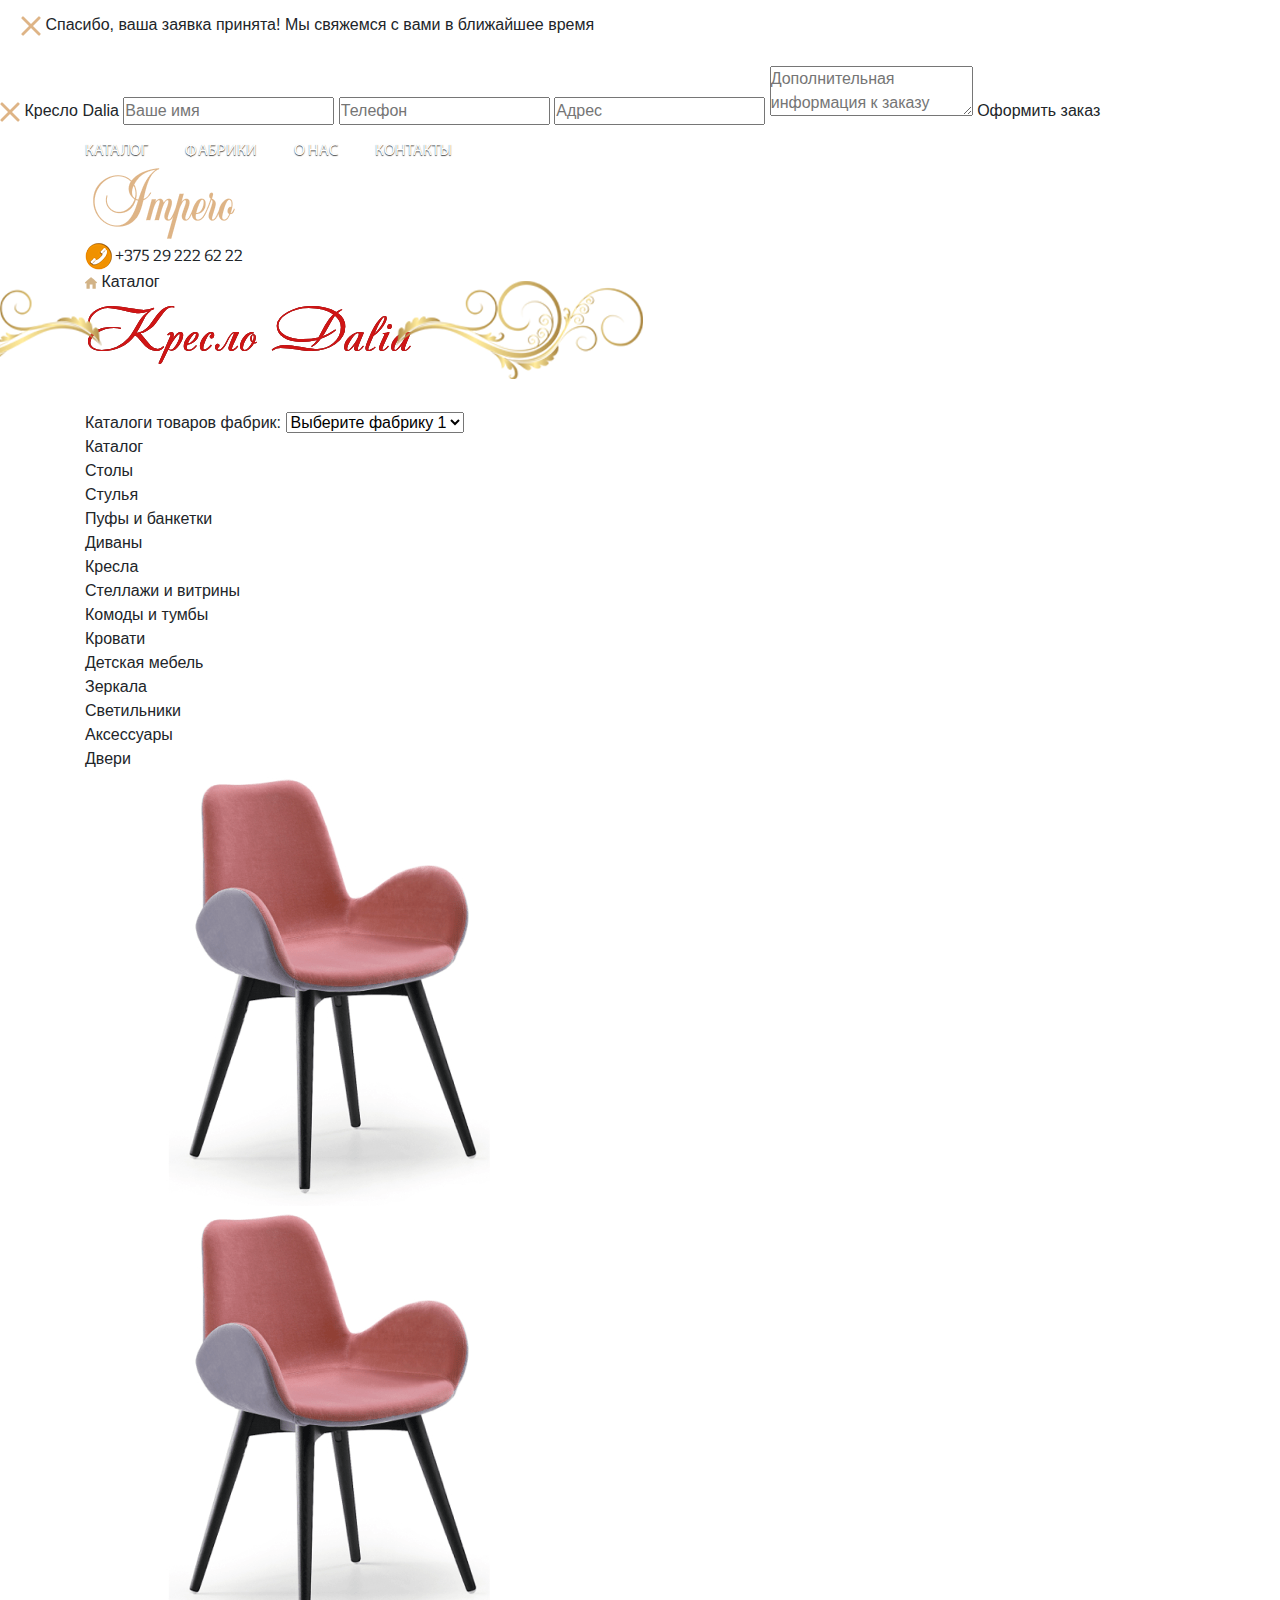
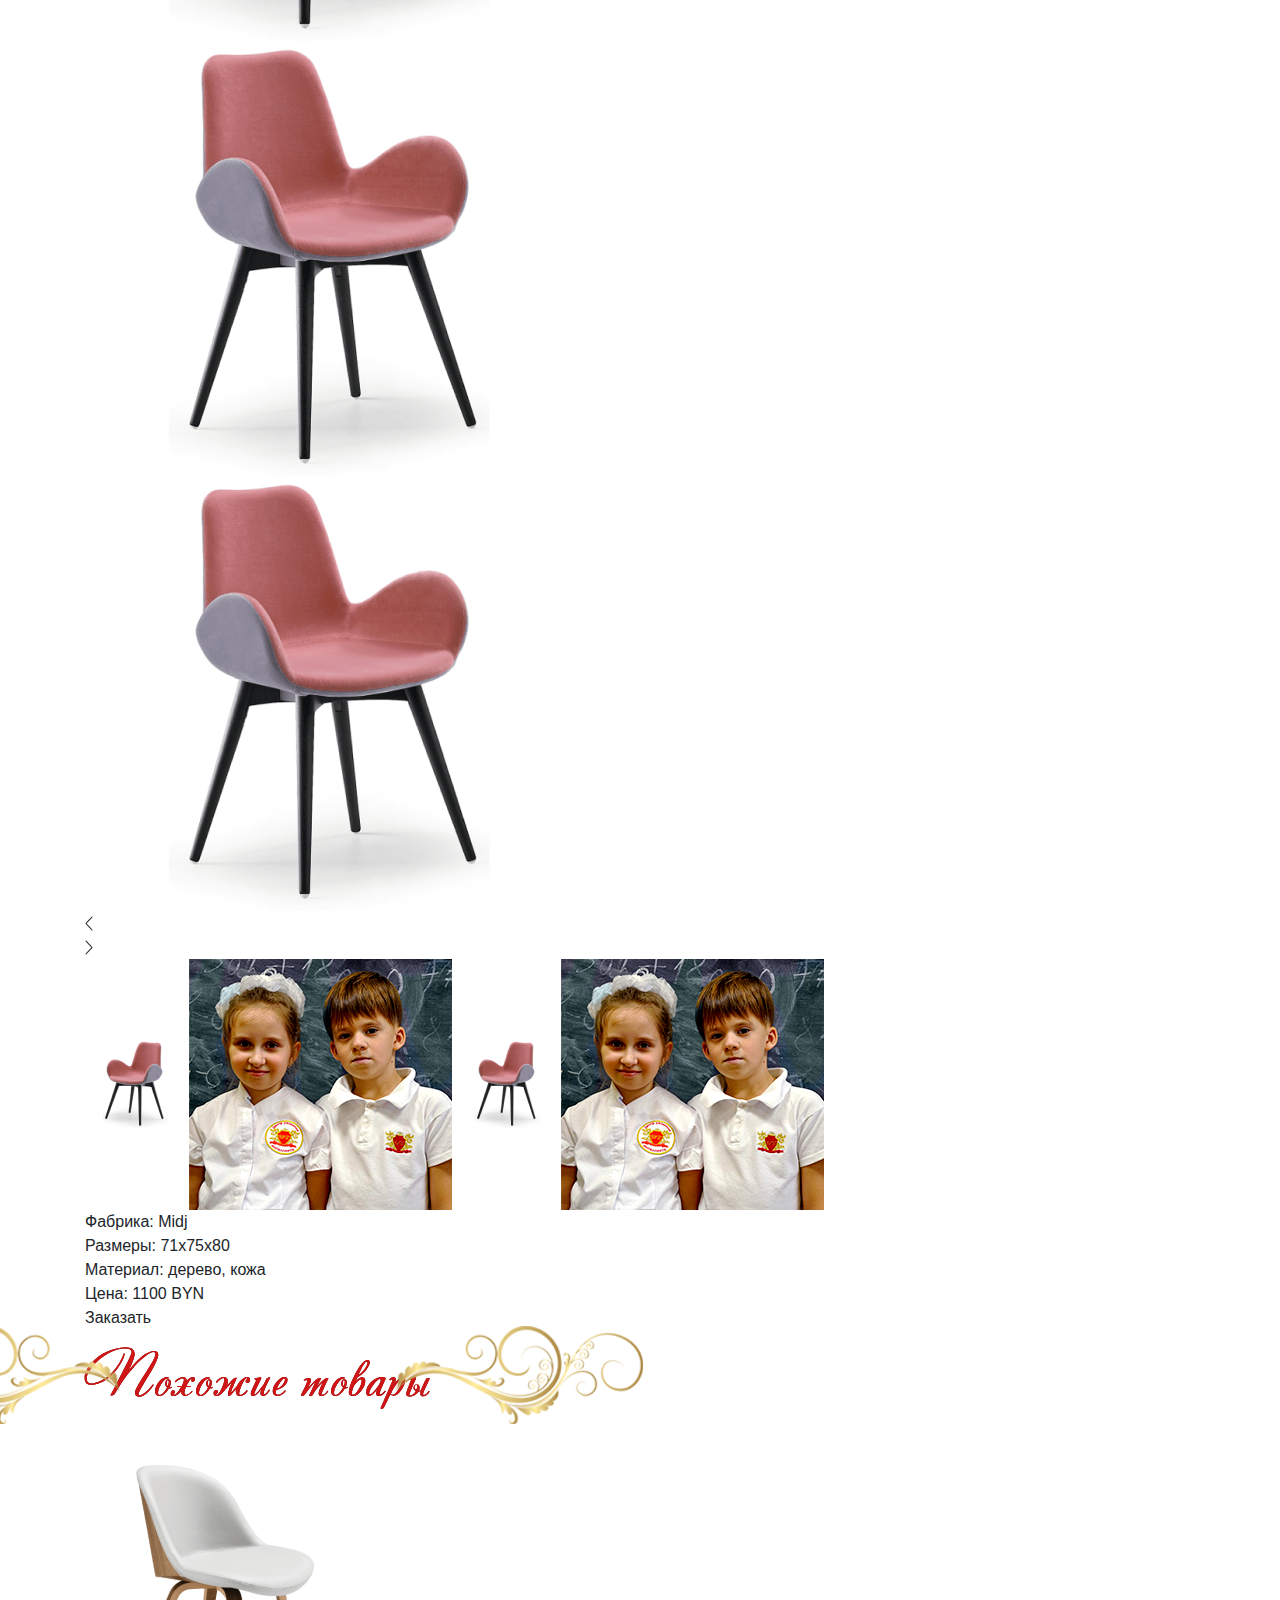
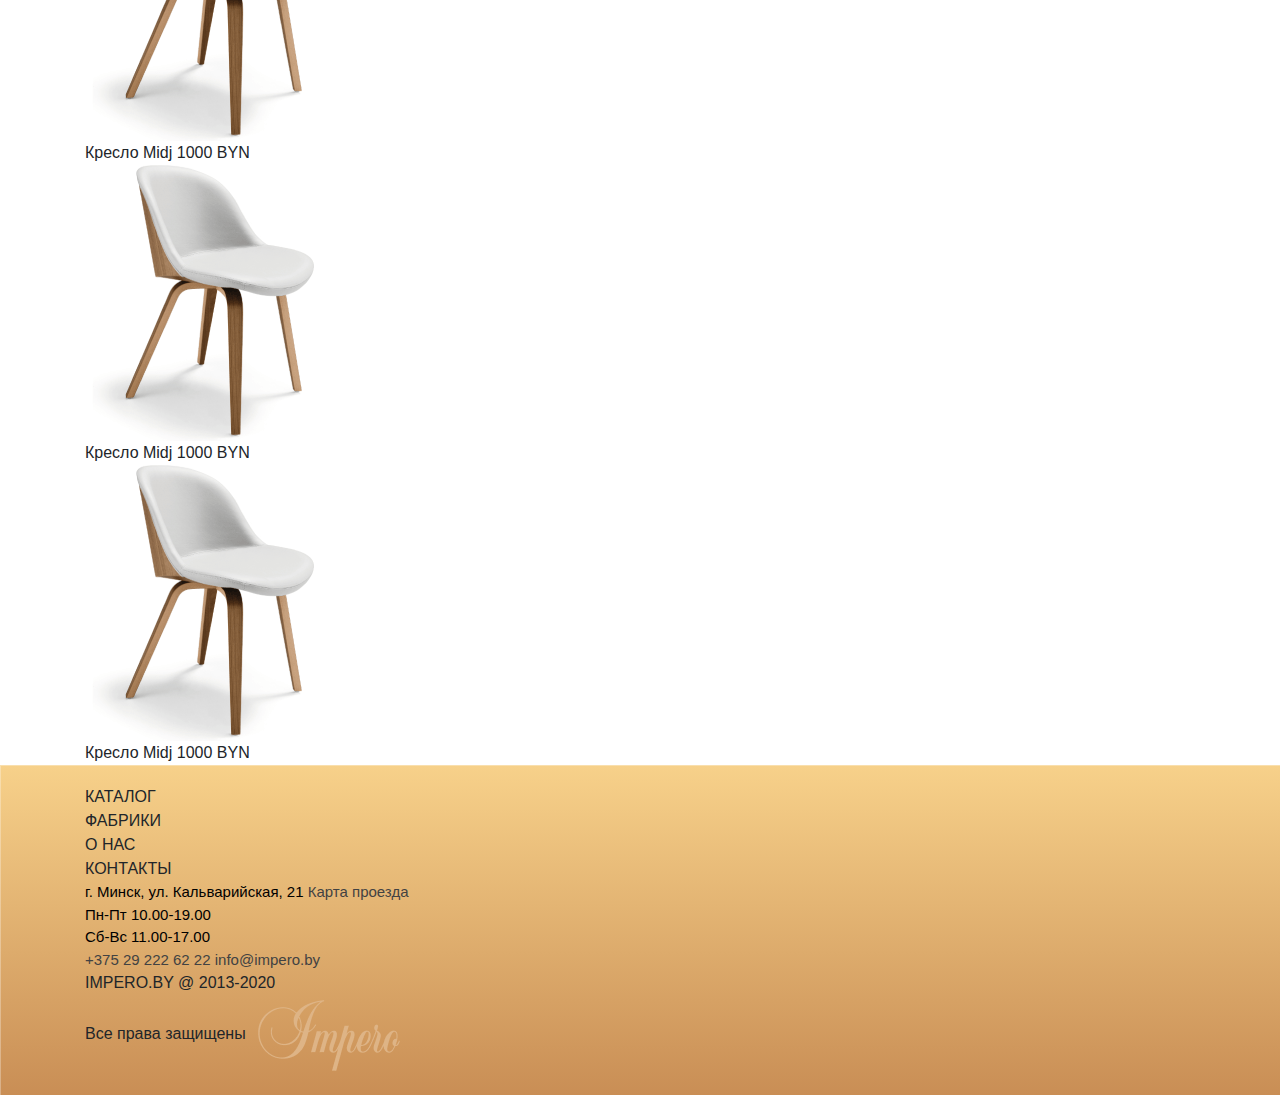
<file: product.html>
<!DOCTYPE html><html lang="ru"><head><meta charset="UTF-8"><title>Impero - каталог</title><meta name="viewport" content="width=device-width,initial-scale=1,maximum-scale=1"><meta name="format-detection" content="telephone=no"><!-- title icon--><link rel="shortcut icon" href="img/Favicon.ico"><!-- libs css--><link rel="stylesheet" href="css/libs.min.css"><!-- main css --><link rel="stylesheet" href="css/main.css"></head><body class="index-page"><div class="dark-window dark-close"><div class="alert"><img class="alert-close" src="img/close.png" alt=""> <span class="alert-title">Спасибо, ваша заявка принята! </span><span class="alert-subtitle">Мы свяжемся с вами в ближайшее время</span></div></div><div class="dark-window dark-close"><div class="modal-alert"><img class="alert-close" src="img/close.png" alt=""> <span class="modal-alert__title">Кресло Dalia </span><input type="text" class="modal-input" placeholder="Ваше имя"> <input type="text" class="modal-phone modal-input" placeholder="Телефон"> <input type="text" class="modal-input" placeholder="Адрес"> <textarea class="modal-textarea modal-input" placeholder="Дополнительная информация к заказу"></textarea> <a href="#" class="modal-btn">Оформить заказ</a></div></div><header class="header" id="header"><nav class="header-nav"><div class="container"><div class="nav-col nav-col-left"><ul class="nav-menu"><li class="nav-menu__item"><a href="#">КАТАЛОГ</a></li><li class="nav-menu__item"><a href="#">ФАБРИКИ</a></li><li class="nav-menu__item"><a href="#">О НАС</a></li><li class="nav-menu__item"><a href="#">КОНТАКТЫ</a></li></ul></div><div class="nav-col nav-col-center"><a href="/" class="nav-logo"><img src="img/logo.png" alt=""></a></div><div class="nav-col nav-col-right"><a href="tel:+375292226222" class="nav-phone__wrapper"><img src="img/phone.png" alt=""> +375 29 222 62 22</a></div></div></nav></header><section class="content"><div class="container"><div class="content-nav"><a href="#" class="content-nav__item"><img src="img/home.png" alt=""> Каталог</a></div><h1 class="content-title title">Кресло Dalia</h1><div class="content-center"><div class="nav-left"><div class="nav-top"><span class="nav-left__title">Каталоги товаров фабрик: </span><select class="nav-select" id="nav-select"><option value="fab-1">Выберите фабрику 1</option><option value="fab-2">Выберите фабрику 2</option><option value="fab-3">Выберите фабрику 3</option><option value="fab-4">Выберите фабрику 4</option></select></div><ul class="nav-content-menu"><li class="nav-content__item nav-content__title"><a href="#">Каталог</a></li><li class="nav-content__item"><a href="#">Столы</a></li><li class="nav-content__item"><a href="#">Стулья</a></li><li class="nav-content__item"><a href="#">Пуфы и банкетки</a></li><li class="nav-content__item"><a href="#">Диваны</a></li><li class="nav-content__item"><a href="#">Кресла</a></li><li class="nav-content__item"><a href="#">Стеллажи и витрины</a></li><li class="nav-content__item"><a href="#">Комоды и тумбы</a></li><li class="nav-content__item"><a href="#">Кровати</a></li><li class="nav-content__item"><a href="#">Детская мебель</a></li><li class="nav-content__item"><a href="#">Зеркала</a></li><li class="nav-content__item"><a href="#">Светильники</a></li><li class="nav-content__item"><a href="#">Аксессуары</a></li><li class="nav-content__item"><a href="#">Двери</a></li></ul></div><div class="content-row"><div class="content-product"><div class="product-left"><div class="product-slider__wrapper"><div class="product-slider"><div class="wrapper"><img src="img/img.png" alt=""></div><div class="wrapper"><img src="img/img.png" alt=""></div><div class="wrapper"><img src="img/img.png" alt=""></div><div class="wrapper"><img src="img/img.png" alt=""></div></div><div class="product-arrow__wrapper"><div class="factories-arrow factories-arrow__left"><img src="img/left.png" alt=""></div><div class="factories-arrow factories-arrow__right"><img src="img/right.png" alt=""></div></div></div><div class="product-navslider"><img src="img/dalia-pb-lg 2.png" alt=""> <img src="img/img-2.png" alt=""> <img src="img/dalia-pb-lg 2.png" alt=""> <img src="img/img-2.png" alt=""></div></div><div class="product-right"><div class="product-text">Фабрика: Midj<br>Размеры: 71x75x80<br>Материал: дерево, кожа<br>Цена: 1100 BYN<br></div><a href="#" class="product-btn">Заказать</a></div></div><div class="content-tow__title"><span class="section-title catalog-title title">Похожие товары</span></div><div class="popular-block___wrappper"><div class="popular-block popular-block__left"><div class="popular-img-wrapper"><img src="img/product-1-img.png" alt=""></div><span class="popular-type">Кресло Midj </span><span class="popular-name">1000 BYN</span></div><div class="popular-block"><div class="popular-img-wrapper"><img src="img/product-1-img.png" alt=""></div><span class="popular-type">Кресло Midj </span><span class="popular-name">1000 BYN</span></div><div class="popular-block"><div class="popular-img-wrapper"><img src="img/product-1-img.png" alt=""></div><span class="popular-type">Кресло Midj </span><span class="popular-name">1000 BYN</span></div></div></div></div></div></section><footer class="footer" id="footer"><div class="footer-top"><div class="container"><ul class="footer-menu"><li class="footer-menu__item"><a href="#">КАТАЛОГ</a></li><li class="footer-menu__item"><a href="#">ФАБРИКИ</a></li><li class="footer-menu__item"><a href="#">О НАС</a></li><li class="footer-menu__item"><a href="#">КОНТАКТЫ</a></li></ul><div class="footer-text"><div class="footer-element footer-adress">г. Минск, ул. Кальварийская, 21 <a href="#" class="footer-map">Карта проезда</a></div><div class="footer-element footer-time">Пн-Пт 10.00-19.00<br>Сб-Вс 11.00-17.00</div><div class="footer-element footer-contact"><a href="tel:+375292226222" class="footer-number">+375 29 222 62 22 </a><a href="#" class="footer-email">info@impero.by</a></div></div></div></div><div class="footer-bottom"><div class="container"><span class="footer-cop">IMPERO.BY @ 2013-2020<br>Все права защищены </span><a href="#"><img class="footer-logo" src="img/logo.png" alt=""></a></div></div></footer><!-- libs js --><script src="js/libs.min.js"></script><script src="js/common.js"></script></body></html>
</file>
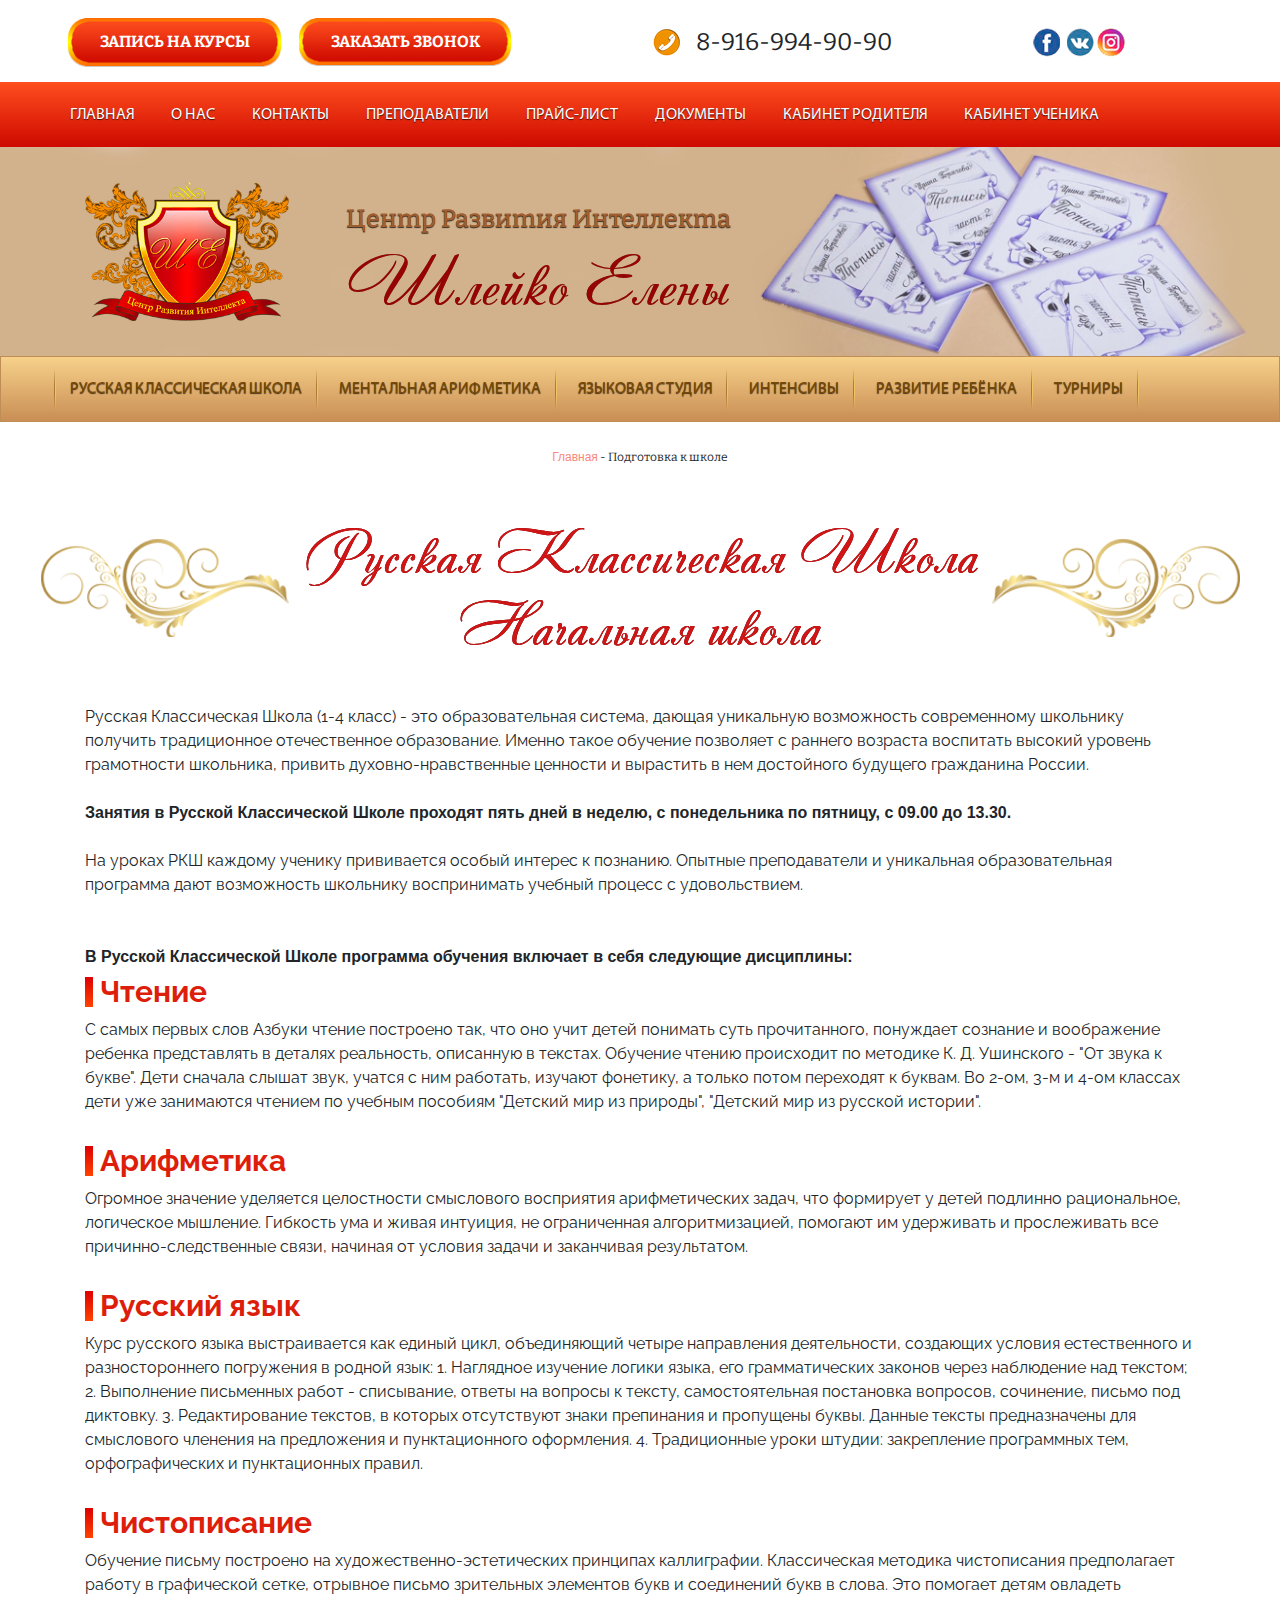
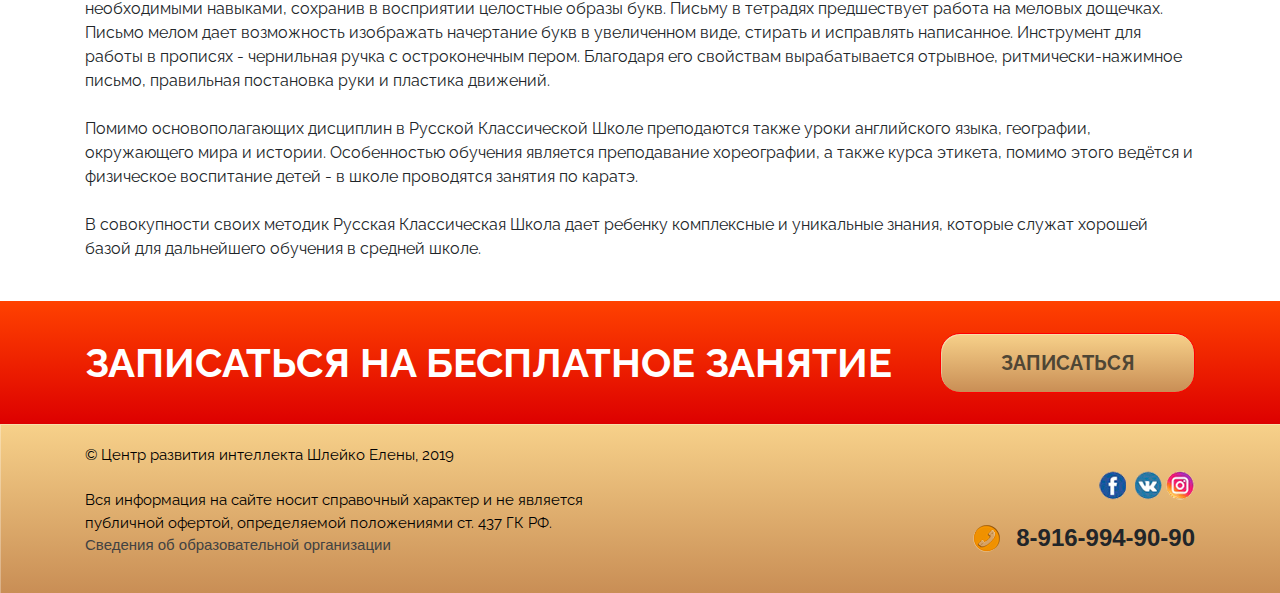
<file: school.html>
<!DOCTYPE html><html lang="ru"><head><meta charset="UTF-8"><title>School - документы</title><meta name="viewport" content="width=device-width,initial-scale=1,maximum-scale=1"><meta name="format-detection" content="telephone=no"><!-- title icon--><link rel="shortcut icon" href="img/Favicon.ico"><!-- libs css--><link rel="stylesheet" href="css/libs.min.css"><!-- main css --><link rel="stylesheet" href="css/main.css"></head><body class="content-page school-page"><header class="header" id="header"><nav class="header-nav"><div class="container"><div class="row nav-row"><div class="col-lg-6 col-left"><a href="#" class="header-nav__btn header-nav__btn_c">ЗАПИСЬ НА КУРСЫ </a><a href="#" class="header-nav__btn">ЗАКАЗАТЬ ЗВОНОК</a></div><div class="col-lg-4"><a href="tel:" class="header-nav__number"><img src="img/phone.png" alt=""> 8-916-994-90-90</a></div><div class="col-lg-2"><a href="#" class="header-soc__icon header-soc__icon_f"><img src="img/facebook.png" alt=""> </a><a href="#" class="header-soc__icon"><img src="img/vk.png" alt=""> </a><a href="#" class="header-soc__icon"><img src="img/inst.png" alt=""></a></div><div class="menu-button-mobile menu-button-mobile-d"><img src="img/menu.png" alt=""> Меню</div></div></div><div class="nav-bottom nav-top-header"><img class="menu-close__header" src="img/cancel.png" alt=""><div class="container"><div class="row nav-row"><ul class="nav-menu"><li class="nav-menu__item"><a href="#">главная</a></li><li class="nav-menu__item"><a href="#">о нас</a></li><li class="nav-menu__item"><a href="#">контакты</a></li><li class="nav-menu__item"><a href="#">Преподаватели</a></li><li class="nav-menu__item"><a href="#">прайс-лист</a></li><li class="nav-menu__item"><a href="#">документы</a></li><li class="nav-menu__item"><a href="#">кабинет родителя</a></li><li class="nav-menu__item"><a href="#">кабинет ученика</a></li></ul></div></div></div></nav><div class="header-content"><div class="container"><div class="row"><div class="col-lg-12 col-logo"><img src="img/logo-header.png" alt=""><div class="content-page__wrapper"><h2 class="header-subtitle">Ценmр Развиmия Интеллекmа</h2><h1 class="header-title">Шлейко Елены</h1></div></div></div></div></div><div class="m-wrapper"><div class="menu-button-mobile_2 menu-button-mobile"><img src="img/menu_2.png" alt=""> Выбрать направление</div></div><div class="header-bottom header-bottom__2 nav-bottom"><img class="close-menu_b" src="img/close-btn.png" alt=""><div class="container"><div class="row nav-row"><ul class="nav-menu"><li class="nav-menu__item nav-menu__item_f"><a href="#">русская классическая Школа</a></li><li class="nav-menu__item"><a href="#">ментальная арифметика</a></li><li class="nav-menu__item"><a href="#">языковая Студия</a></li><li class="nav-menu__item"><a href="#">ИНТЕНСИВЫ</a></li><li class="nav-menu__item"><a href="#">развитие ребёнка</a></li><li class="nav-menu__item"><a href="#">турниры</a></li></ul></div></div></div></header><section class="page-content"><div class="container"><div class="page-navigation"><a href="#" class="page-navigation__active">Главная</a> - Подготовка к школе</div><div class="col-12"><div class="title-wrapper"><h2 class="title">Русская Классическая Школа<br>Начальная школа</h2></div></div><p class="school-text">Русская Классическая Школа (1-4 класс) - это образовательная система, дающая уникальную возможность современному школьнику получить традиционное отечественное образование. Именно такое обучение позволяет с раннего возраста воспитать высокий уровень грамотности школьника, привить духовно-нравственные ценности и вырастить в нем достойного будущего гражданина России.<br><br><strong>Занятия в Русской Классической Школе проходят пять дней в неделю, с понедельника по пятницу, с 09.00 до 13.30.</strong><br><br>На уроках РКШ каждому ученику прививается особый интерес к познанию. Опытные преподаватели и уникальная образовательная программа дают возможность школьнику воспринимать учебный процесс с удовольствием.<br><br><br><strong>В Русской Классической Школе программа обучения включает в себя следующие дисциплины:</strong> <span class="school-title">Чтение</span> С самых первых слов Азбуки чтение построено так, что оно учит детей понимать суть прочитанного, понуждает сознание и воображение ребенка представлять в деталях реальность, описанную в текстах. Обучение чтению происходит по методике К. Д. Ушинского - "От звука к букве". Дети сначала слышат звук, учатся с ним работать, изучают фонетику, а только потом переходят к буквам. Во 2-ом, 3-м и 4-ом классах дети уже занимаются чтением по учебным пособиям "Детский мир из природы", "Детский мир из русской истории".<br><br><span class="school-title">Арифметика </span>Огромное значение уделяется целостности смыслового восприятия арифметических задач, что формирует у детей подлинно рациональное, логическое мышление. Гибкость ума и живая интуиция, не ограниченная алгоритмизацией, помогают им удерживать и прослеживать все причинно-следственные связи, начиная от условия задачи и заканчивая результатом.<br><br><span class="school-title">Русский язык </span>Курс русского языка выстраивается как единый цикл, объединяющий четыре направления деятельности, создающих условия естественного и разностороннего погружения в родной язык: 1. Наглядное изучение логики языка, его грамматических законов через наблюдение над текстом; 2. Выполнение письменных работ - списывание, ответы на вопросы к тексту, самостоятельная постановка вопросов, сочинение, письмо под диктовку. 3. Редактирование текстов, в которых отсутствуют знаки препинания и пропущены буквы. Данные тексты предназначены для смыслового членения на предложения и пунктационного оформления. 4. Традиционные уроки штудии: закрепление программных тем, орфографических и пунктационных правил.<br><br><span class="school-title">Чистописание</span> Обучение письму построено на художественно-эстетических принципах каллиграфии. Классическая методика чистописания предполагает работу в графической сетке, отрывное письмо зрительных элементов букв и соединений букв в слова. Это помогает детям овладеть необходимыми навыками, сохранив в восприятии целостные образы букв. Письму в тетрадях предшествует работа на меловых дощечках. Письмо мелом дает возможность изображать начертание букв в увеличенном виде, стирать и исправлять написанное. Инструмент для работы в прописях - чернильная ручка с остроконечным пером. Благодаря его свойствам вырабатывается отрывное, ритмически-нажимное письмо, правильная постановка руки и пластика движений.<br><br>Помимо основополагающих дисциплин в Русской Классической Школе преподаются также уроки английского языка, географии, окружающего мира и истории. Особенностью обучения является преподавание хореографии, а также курса этикета, помимо этого ведётся и физическое воспитание детей - в школе проводятся занятия по каратэ.<br><br>В совокупности своих методик Русская Классическая Школа дает ребенку комплексные и уникальные знания, которые служат хорошей базой для дальнейшего обучения в средней школе.</p></div></section><section class="free"><div class="container"><div class="free-row row"><div class="col-lg-9"><h2 class="free-title">ЗАПИСАТЬСЯ НА БЕСПЛАТНОЕ ЗАНЯТИЕ</h2></div><div class="col-lg-3"><a href="#" class="free-btn">записаться</a></div></div></div></section><footer class="footer" id="footer"><div class="container"><div class="footer-row row"><div class="col-12 col-lg-6"><p class="footer-text">© Центр развития интеллекта Шлейко Елены, 2019<br><br>Вся информация на сайте носит справочный характер и не является публичной офертой, определяемой положениями ст. 437 ГК РФ.<br><a href="#">Сведения об образовательной организации</a></p></div><div class="col-12 col-lg-6 footer-left"><a href="#" class="header-soc__icon header-soc__icon_f"><img src="img/facebook.png" alt=""> </a><a href="#" class="header-soc__icon"><img src="img/vk.png" alt=""> </a><a href="#" class="header-soc__icon"><img src="img/inst.png" alt=""> </a><a href="tel:" class="header-nav__number"><img src="img/phone.png" alt=""> 8-916-994-90-90</a></div></div></div></footer><!-- libs js --><script src="js/libs.min.js"></script><script src="js/common.js"></script></body></html>
</file>
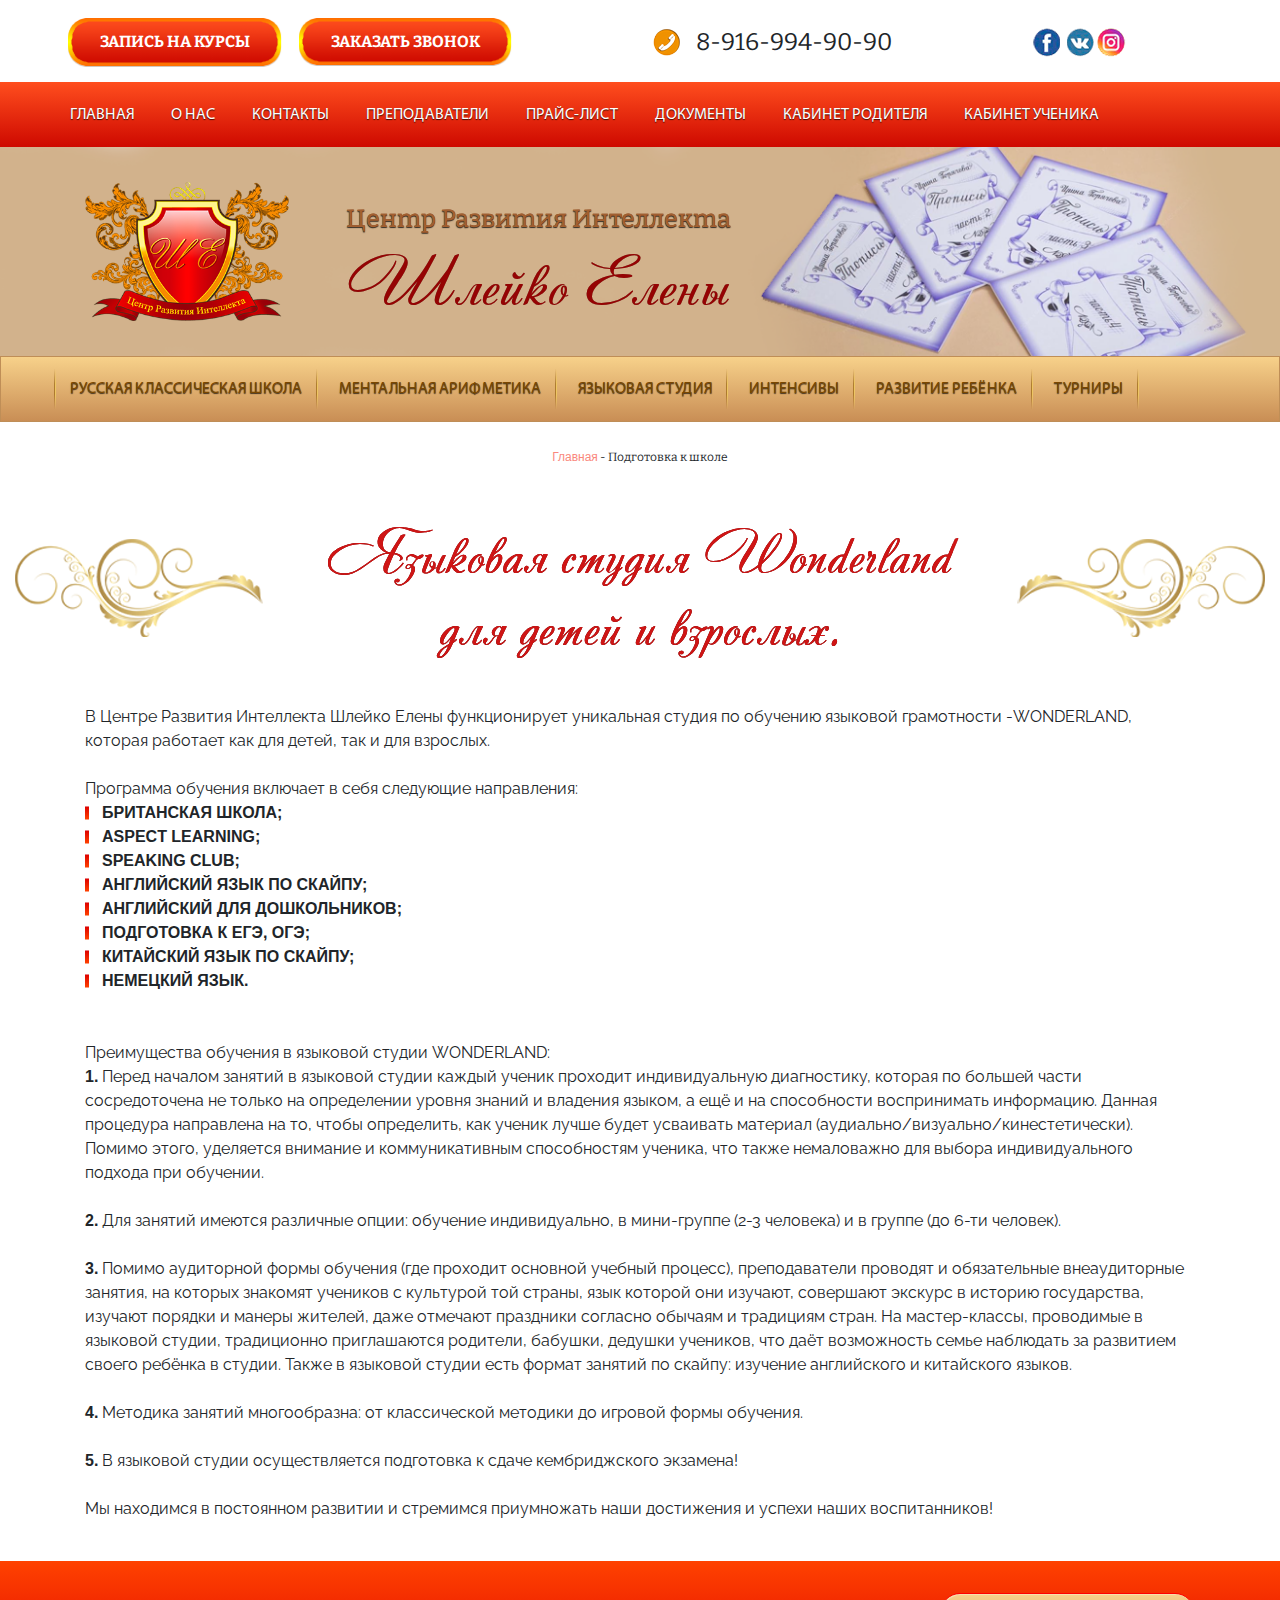
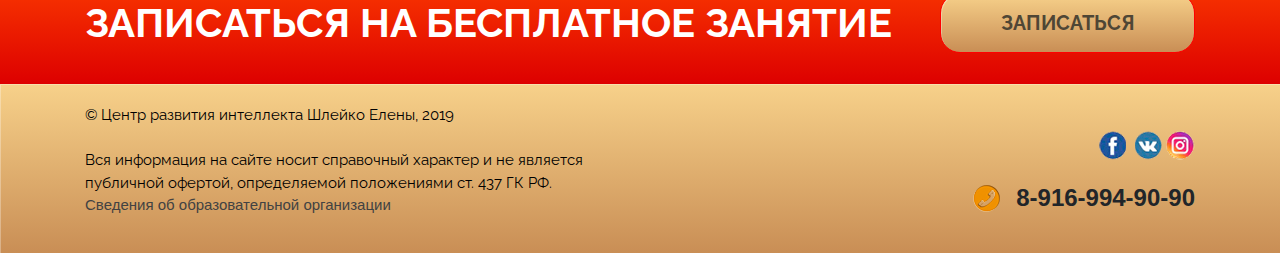
<file: studio.html>
<!DOCTYPE html><html lang="ru"><head><meta charset="UTF-8"><title>School - документы</title><meta name="viewport" content="width=device-width,initial-scale=1,maximum-scale=1"><meta name="format-detection" content="telephone=no"><!-- title icon--><link rel="shortcut icon" href="img/Favicon.ico"><!-- libs css--><link rel="stylesheet" href="css/libs.min.css"><!-- main css --><link rel="stylesheet" href="css/main.css"></head><body class="content-page school-page"><header class="header" id="header"><nav class="header-nav"><div class="container"><div class="row nav-row"><div class="col-lg-6 col-left"><a href="#" class="header-nav__btn header-nav__btn_c">ЗАПИСЬ НА КУРСЫ </a><a href="#" class="header-nav__btn">ЗАКАЗАТЬ ЗВОНОК</a></div><div class="col-lg-4"><a href="tel:" class="header-nav__number"><img src="img/phone.png" alt=""> 8-916-994-90-90</a></div><div class="col-lg-2"><a href="#" class="header-soc__icon header-soc__icon_f"><img src="img/facebook.png" alt=""> </a><a href="#" class="header-soc__icon"><img src="img/vk.png" alt=""> </a><a href="#" class="header-soc__icon"><img src="img/inst.png" alt=""></a></div><div class="menu-button-mobile menu-button-mobile-d"><img src="img/menu.png" alt=""> Меню</div></div></div><div class="nav-bottom nav-top-header"><img class="menu-close__header" src="img/cancel.png" alt=""><div class="container"><div class="row nav-row"><ul class="nav-menu"><li class="nav-menu__item"><a href="#">главная</a></li><li class="nav-menu__item"><a href="#">о нас</a></li><li class="nav-menu__item"><a href="#">контакты</a></li><li class="nav-menu__item"><a href="#">Преподаватели</a></li><li class="nav-menu__item"><a href="#">прайс-лист</a></li><li class="nav-menu__item"><a href="#">документы</a></li><li class="nav-menu__item"><a href="#">кабинет родителя</a></li><li class="nav-menu__item"><a href="#">кабинет ученика</a></li></ul></div></div></div></nav><div class="header-content"><div class="container"><div class="row"><div class="col-lg-12 col-logo"><img src="img/logo-header.png" alt=""><div class="content-page__wrapper"><h2 class="header-subtitle">Ценmр Развиmия Интеллекmа</h2><h1 class="header-title">Шлейко Елены</h1></div></div></div></div></div><div class="m-wrapper"><div class="menu-button-mobile_2 menu-button-mobile"><img src="img/menu_2.png" alt=""> Выбрать направление</div></div><div class="header-bottom header-bottom__2 nav-bottom"><img class="close-menu_b" src="img/close-btn.png" alt=""><div class="container"><div class="row nav-row"><ul class="nav-menu"><li class="nav-menu__item nav-menu__item_f"><a href="#">русская классическая Школа</a></li><li class="nav-menu__item"><a href="#">ментальная арифметика</a></li><li class="nav-menu__item"><a href="#">языковая Студия</a></li><li class="nav-menu__item"><a href="#">ИНТЕНСИВЫ</a></li><li class="nav-menu__item"><a href="#">развитие ребёнка</a></li><li class="nav-menu__item"><a href="#">турниры</a></li></ul></div></div></div></header><section class="page-content"><div class="container"><div class="page-navigation"><a href="#" class="page-navigation__active">Главная</a> - Подготовка к школе</div><div class="col-12"><div class="title-wrapper"><h2 class="title">Языковая студия Wonderland<br>для детей и взрослых.</h2></div></div><p class="school-text">В Центре Развития Интеллекта Шлейко Елены функционирует уникальная студия по обучению языковой грамотности -WONDERLAND, которая работает как для детей, так и для взрослых.<br><br>Программа обучения включает в себя следующие направления: <span class="school-list_t">БРИТАНСКАЯ ШКОЛА;</span> <span class="school-list_t">ASPECT LEARNING;</span> <span class="school-list_t">SPEAKING CLUB;</span> <span class="school-list_t">АНГЛИЙСКИЙ ЯЗЫК ПО СКАЙПУ;</span> <span class="school-list_t">АНГЛИЙСКИЙ ДЛЯ ДОШКОЛЬНИКОВ;</span> <span class="school-list_t">ПОДГОТОВКА К ЕГЭ, ОГЭ;</span> <span class="school-list_t">КИТАЙСКИЙ ЯЗЫК ПО СКАЙПУ;</span> <span class="school-list_t">НЕМЕЦКИЙ ЯЗЫК.</span><br><br>Преимущества обучения в языковой студии WONDERLAND:<br><strong>1.</strong> Перед началом занятий в языковой студии каждый ученик проходит индивидуальную диагностику, которая по большей части сосредоточена не только на определении уровня знаний и владения языком, а ещё и на способности воспринимать информацию. Данная процедура направлена на то, чтобы определить, как ученик лучше будет усваивать материал (аудиально/визуально/кинестетически). Помимо этого, уделяется внимание и коммуникативным способностям ученика, что также немаловажно для выбора индивидуального подхода при обучении.<br><br><strong>2.</strong> Для занятий имеются различные опции: обучение индивидуально, в мини-группе (2-3 человека) и в группе (до 6-ти человек).<br><br><strong>3.</strong> Помимо аудиторной формы обучения (где проходит основной учебный процесс), преподаватели проводят и обязательные внеаудиторные занятия, на которых знакомят учеников с культурой той страны, язык которой они изучают, совершают экскурс в историю государства, изучают порядки и манеры жителей, даже отмечают праздники согласно обычаям и традициям стран. На мастер-классы, проводимые в языковой студии, традиционно приглашаются родители, бабушки, дедушки учеников, что даёт возможность семье наблюдать за развитием своего ребёнка в студии. Также в языковой студии есть формат занятий по скайпу: изучение английского и китайского языков.<br><br><strong>4.</strong> Методика занятий многообразна: от классической методики до игровой формы обучения.<br><br><strong>5.</strong> В языковой студии осуществляется подготовка к сдаче кембриджского экзамена!<br><br>Мы находимся в постоянном развитии и стремимся приумножать наши достижения и успехи наших воспитанников!</p></div></section><section class="free"><div class="container"><div class="free-row row"><div class="col-lg-9"><h2 class="free-title">ЗАПИСАТЬСЯ НА БЕСПЛАТНОЕ ЗАНЯТИЕ</h2></div><div class="col-lg-3"><a href="#" class="free-btn">записаться</a></div></div></div></section><footer class="footer" id="footer"><div class="container"><div class="footer-row row"><div class="col-12 col-lg-6"><p class="footer-text">© Центр развития интеллекта Шлейко Елены, 2019<br><br>Вся информация на сайте носит справочный характер и не является публичной офертой, определяемой положениями ст. 437 ГК РФ.<br><a href="#">Сведения об образовательной организации</a></p></div><div class="col-12 col-lg-6 footer-left"><a href="#" class="header-soc__icon header-soc__icon_f"><img src="img/facebook.png" alt=""> </a><a href="#" class="header-soc__icon"><img src="img/vk.png" alt=""> </a><a href="#" class="header-soc__icon"><img src="img/inst.png" alt=""> </a><a href="tel:" class="header-nav__number"><img src="img/phone.png" alt=""> 8-916-994-90-90</a></div></div></div></footer><!-- libs js --><script src="js/libs.min.js"></script><script src="js/common.js"></script></body></html>
</file>
<file: css/main.css>
@import url(https://fonts.googleapis.com/css2?family=Raleway:wght@400;500;600;700&display=swap);@import url(https://fonts.googleapis.com/css2?family=Bitter:wght@400;700&display=swap);@font-face{font-family:'Andantino';src:url(../fonts/Andantinoscript.eot);src:url(../fonts/Andantinoscript.eot?#iefix) format("embedded-opentype"),url(../fonts/Andantinoscript.woff2) format("woff2"),url(../fonts/Andantinoscript.woff) format("woff"),url(../fonts/Andantinoscript.ttf) format("truetype");font-weight:400;font-style:normal;font-display:swap}@font-face{font-family:'Myriad Pro';src:url(../fonts/MyriadPro-Regular.eot);src:url(../fonts/MyriadPro-Regular.eot?#iefix) format("embedded-opentype"),url(../fonts/MyriadPro-Regular.woff2) format("woff2"),url(../fonts/MyriadPro-Regular.woff) format("woff"),url(../fonts/MyriadPro-Regular.ttf) format("truetype");font-weight:400;font-style:normal;font-display:swap}.header-nav{padding-top:13px}.header-nav *{font-family:"Bitter"!important}.header-soc__icon_f{margin-right:4px}.header-nav__number{font-size:24px;font-weight:400;display:-webkit-box;display:-ms-flexbox;display:flex;-webkit-box-align:center;-ms-flex-align:center;align-items:center}.header-nav__number img{margin-right:16px}.header-nav__btn{font-size:16px;font-weight:700;text-transform:uppercase;color:#fff;padding:17px 32px;display:inline-block;background-size:contain;background-repeat:no-repeat;background-position:center;background-image:url(../img/btn-bg.png)}.header-nav__btn:hover{color:#fff!important}.nav-menu{display:-webkit-box;display:-ms-flexbox;display:flex}.nav-row{-webkit-box-align:center;-ms-flex-align:center;align-items:center}.header-nav__btn_c{margin-right:17px}.header-content{padding-bottom:13px}.nav-bottom{background-image:-webkit-gradient(linear,left bottom,left top,from(#ce0900),to(#ff4e1e));background-image:-webkit-linear-gradient(bottom,#ce0900 0%,#ff4e1e 100%);background-image:-o-linear-gradient(bottom,#ce0900 0%,#ff4e1e 100%);background-image:linear-gradient(to top,#ce0900 0%,#ff4e1e 100%);padding-top:20px;padding-bottom:20px}.nav-menu__item{margin-right:37px}.nav-menu__item a{font-family:"Myriad Pro"!important;text-transform:uppercase;font-size:16px;color:#fff;text-shadow:0 1px 1px rgba(0,0,0,.73)}.col-left{margin-left:-2px;padding-left:0}.header-content{padding-top:32px;background-size:cover;background-position:right;background-image:url(../img/header-bg-img.jpg)}.col-logo{display:-webkit-box;display:-ms-flexbox;display:flex;-webkit-box-orient:vertical;-webkit-box-direction:normal;-ms-flex-direction:column;flex-direction:column;-webkit-box-align:center;-ms-flex-align:center;align-items:center}.header-subtitle{background-image:-webkit-gradient(linear,left bottom,left top,from(#6d3207),to(#b06c3e));background-image:-webkit-linear-gradient(bottom,#6d3207 0%,#b06c3e 100%);background-image:-o-linear-gradient(bottom,#6d3207 0%,#b06c3e 100%);background-image:linear-gradient(to top,#6d3207 0%,#b06c3e 100%);-webkit-background-clip:text;background-clip:text;text-shadow:0 1px 1px rgba(0,0,0,.75);color:#a15f31;font-family:'Bitter';font-size:35.5px;margin-top:25px;margin-bottom:12px}.header-title{text-shadow:0 0 0 rgba(0,0,0,.38);color:#950303;font-family:'Andantino';font-size:70px;font-weight:400;line-height:70px}.header-bottom{background-image:-webkit-gradient(linear,left bottom,left top,from(#c98e55),to(#f7d18a));background-image:-webkit-linear-gradient(bottom,#c98e55 0%,#f7d18a 100%);background-image:-o-linear-gradient(bottom,#c98e55 0%,#f7d18a 100%);background-image:linear-gradient(to top,#c98e55 0%,#f7d18a 100%);background-color:#201713;border:1px solid #bf8e57;margin-bottom:80px;font-size:15px}.header-bottom *{color:#7b4800!important;font-weight:400;font-family:"Bitter"!important}.header-bottom .nav-menu__item{position:relative}.header-bottom .nav-menu__item::first-child{display:none}.header-bottom .nav-menu__item::after{width:2px;height:40px;background-image:url(../img/line-b.png);right:-16px}.bonus-row .bonus-block::after,.header-bottom .nav-menu__item::after,.header-bottom .nav-menu__item_f::before{position:absolute;background-size:cover;top:50%;-webkit-transform:translateY(-50%);-ms-transform:translateY(-50%);transform:translateY(-50%)}.header-bottom .nav-menu__item_f::before{left:-16px;width:2px;height:40px;background-image:url(../img/line-b.png)}.about-text{text-align:center;font-size:20px;font-weight:500;font-family:'Raleway',sans-serif;margin-bottom:60px;color:#5b5b5b}body .bonus-title::after,body .bonus-title::before{display:none}.bonus{padding-top:77px;position:relative;padding-bottom:95px}.bonus::after{position:absolute;left:0;right:0;bottom:0;background-image:-webkit-gradient(linear,left bottom,left top,from(#c98e55),to(#f7d18a));background-image:-webkit-linear-gradient(bottom,#c98e55 0%,#f7d18a 100%);background-image:-o-linear-gradient(bottom,#c98e55 0%,#f7d18a 100%);background-image:linear-gradient(to top,#c98e55 0%,#f7d18a 100%);top:0;opacity:.59}.bonus-row,.bonus-row .bonus-block{display:-webkit-box;display:-ms-flexbox;display:flex;position:relative}.bonus-row{z-index:1000}.bonus-row .bonus-block{-webkit-box-orient:vertical;-webkit-box-direction:normal;-ms-flex-direction:column;flex-direction:column;-webkit-box-align:center;-ms-flex-align:center;align-items:center;text-align:center;font-size:20px;font-family:'Raleway',sans-serif;max-width:210px;font-weight:600;margin-right:31px}.bonus-row .bonus-block::after{width:16px;height:290px;background-image:url(../img/fancyline1.png);right:-23px}.bonus-img__wrapper{height:100px;margin-bottom:25px}.bonus-block_n::after{display:none}.bonus_2{padding-bottom:20px;text-align:center}.bonus_2 .about-text,.importan .about-text{position:relative;z-index:1000;font-weight:600;color:#000}.importan{padding-top:50px;background-image:-webkit-gradient(linear,left bottom,left top,from(#c98e55),to(#f7d18a));background-image:-webkit-linear-gradient(bottom,#c98e55 0%,#f7d18a 100%);background-image:-o-linear-gradient(bottom,#c98e55 0%,#f7d18a 100%);background-image:linear-gradient(to top,#c98e55 0%,#f7d18a 100%);position:relative}.importan::after{position:absolute;left:0;right:0;bottom:0;top:0;width:100%;height:100%;background-size:cover;opacity:.3;background-image:url(../img/vajno-bg.png)}.importan .about-text{font-size:20px;font-family:"Raleway"}.advantages{padding-bottom:35px;padding-top:110px}.advantages .title{margin-bottom:70px}.advantages .title::after{right:410px}.advantages .title::before{left:410px}.advantages-img__wrapper{display:inline-block;position:relative}.advantages-img__wrapper img{position:relative;z-index:1000}.advantages-img__wrapper::after{position:absolute;width:492px;height:713px;left:50%;background-size:cover;background-position:center;background-image:url(../img/board-img.png);top:50%;-webkit-transform:translate(-50%,-50%);-ms-transform:translate(-50%,-50%);transform:translate(-50%,-50%)}.advantages__block{font-family:"Raleway";font-size:20px;line-height:26px;margin-bottom:76px;color:#5b5b5b;padding-left:30px;font-weight:500;position:relative}.advantages__block span{font-weight:700;font-size:25px}.advanatages__number{top:-35px;position:absolute;z-index:-1}.advantages-col{padding-top:75px}.center{padding-top:80px;padding-bottom:50px;text-align:center}.center .title{margin-bottom:14px}.center .center-block,.center .center-subtitle,.center .center-text{color:#5b5b5b;font-family:'Raleway';font-size:25px;font-weight:700}.center .center-block,.center .center-text{line-height:28px;margin-top:45px}.center .center-block{margin-top:50px;font-size:23.5px;font-family:"Raleway"}.center .center-block img{margin-bottom:20px}.center .center-span{font-size:20px}.free{height:123px;display:-webkit-box;display:-ms-flexbox;display:flex;-webkit-box-align:center;-ms-flex-align:center;align-items:center;background-image:-webkit-gradient(linear,left bottom,left top,from(#d00),to(#ff4200));background-image:-webkit-linear-gradient(bottom,#d00 0%,#ff4200 100%);background-image:-o-linear-gradient(bottom,#d00 0%,#ff4200 100%);background-image:linear-gradient(to top,#d00 0%,#ff4200 100%)}.free-title{color:#fff;font-family:"Raleway";font-size:40px;font-weight:700;margin:0}.free-btn{height:60px;display:-webkit-box;display:-ms-flexbox;display:flex;-webkit-box-pack:center;-ms-flex-pack:center;justify-content:center;border-radius:20px;color:#4f4635;font-family:Raleway;font-size:20px;font-weight:700;text-transform:uppercase;-webkit-box-shadow:inset 1px 1px 0 rgba(255,255,255,.3),inset 0 0 0 rgba(255,255,255,.1);box-shadow:inset 1px 1px 0 rgba(255,255,255,.3),inset 0 0 0 rgba(255,255,255,.1);border:1px solid red;background-image:-webkit-gradient(linear,left bottom,left top,from(#c98e55),to(#f7d18a));background-image:-webkit-linear-gradient(bottom,#c98e55 0%,#f7d18a 100%);background-image:-o-linear-gradient(bottom,#c98e55 0%,#f7d18a 100%);background-image:linear-gradient(to top,#c98e55 0%,#f7d18a 100%)}.free-btn,.free-row{-webkit-box-align:center;-ms-flex-align:center;align-items:center}.footer{padding-top:20px;padding-bottom:20px;-webkit-box-shadow:inset 1px 1px 0 rgba(255,255,255,.3),inset 0 0 0 rgba(255,255,255,.1);box-shadow:inset 1px 1px 0 rgba(255,255,255,.3),inset 0 0 0 rgba(255,255,255,.1);background-image:-webkit-gradient(linear,left bottom,left top,from(#c98e55),to(#f7d18a));background-image:-webkit-linear-gradient(bottom,#c98e55 0%,#f7d18a 100%);background-image:-o-linear-gradient(bottom,#c98e55 0%,#f7d18a 100%);background-image:linear-gradient(to top,#c98e55 0%,#f7d18a 100%)}.footer-text{font-size:15px;color:#000;font-family:'Raleway';font-weight:400}.footer-text a{color:#424242}.footer-left{text-align:right;padding-top:27px}.footer .header-nav__number{display:-webkit-box;display:-ms-flexbox;display:flex;-webkit-box-pack:end;-ms-flex-pack:end;justify-content:flex-end;margin-top:20px;font-weight:700}.nav-top-header{margin-top:11px}.menu-close__header{position:absolute;right:30px;top:60px;max-width:24px}.menu-button-mobile{font-family:Arial!important;font-size:20px;display:-webkit-box;display:-ms-flexbox;display:flex;-webkit-box-align:center;-ms-flex-align:center;align-items:center;cursor:pointer;margin:0 auto 20px}.menu-button-mobile img{max-width:20px;margin-right:7px}.nav-top-header__active{-webkit-transform:translateX(0)!important;-ms-transform:translateX(0)!important;transform:translateX(0)!important}.m-wrapper{display:-webkit-box;display:-ms-flexbox;display:flex;-webkit-box-pack:center;-ms-flex-pack:center;justify-content:center;background-image:-webkit-gradient(linear,left bottom,left top,from(#c98e55),to(#f7d18a));background-image:-webkit-linear-gradient(bottom,#c98e55 0%,#f7d18a 100%);background-image:-o-linear-gradient(bottom,#c98e55 0%,#f7d18a 100%);background-image:linear-gradient(to top,#c98e55 0%,#f7d18a 100%);-webkit-box-align:center;-ms-flex-align:center;align-items:center}.menu-button-mobile_2{margin-top:20px;color:#7b4800;font-weight:700}.close-menu_b{position:absolute;right:20px;max-width:20px;top:20px}.nav-top-header__active_2{-webkit-transform:translateX(0)!important;-ms-transform:translateX(0)!important;transform:translateX(0)!important}.content-page .header-bottom{margin-bottom:0}.content-page .footer{margin-top:0}.content-page .header-content{padding-bottom:32px}.content-page .col-logo{display:-webkit-box;display:-ms-flexbox;display:flex;-webkit-box-orient:horizontal;-webkit-box-direction:normal;-ms-flex-direction:row;flex-direction:row}.content-page .col-logo .header-subtitle{font-size:25px}.content-page .col-logo .header-title{font-size:68px}.content-page .col-logo img{max-width:204px;margin-right:57px}.content-page .title::before{left:280px}.content-page .title::after{right:280px}.document-page .header-content{background-image:url(../img/document-bg.jpg)}.page-navigation{text-align:center;margin-top:26px;margin-bottom:32px;font-size:12px;font-family:'Bitter',sans-serif;font-weight:400}.page-navigation a{color:#fa887d}.document-block .document-img,.document-row{display:-webkit-box;display:-ms-flexbox;display:flex;-webkit-box-pack:justify;-ms-flex-pack:justify;justify-content:space-between;margin-bottom:58px}.document-block{text-align:center}.document-block .document-img{margin-bottom:40px;min-height:290px;-webkit-box-align:start;-ms-flex-align:start;align-items:flex-start;-webkit-box-pack:center;-ms-flex-pack:center;justify-content:center}.document-block .document__title{font-size:28px;color:#2679eb;line-height:33px;display:inline-block;text-decoration:underline}.document-block .document-img_2{margin-left:20px}.contact-page .header-content{background-image:url(../img/contacts-bg.png)}.contact-page .title::before{left:370px}.contact-page .title::after{right:370px}.contacts-row{margin-bottom:83px}.contacts-btn,.contacts-text{display:-webkit-box;display:-ms-flexbox;display:flex;-webkit-box-align:center;-ms-flex-align:center;align-items:center}.contacts-text{font-size:16px;line-height:20px;font-family:Arial,sans-serif;margin-bottom:16px}.contacts-text img{margin-right:8px}.contacts-btn{border:1px solid #885830;-webkit-box-pack:center;-ms-flex-pack:center;justify-content:center;border-radius:10px;width:360px;font-weight:500;color:#000;height:52px;margin-bottom:12px;font-family:'Raleway';background-image:-webkit-gradient(linear,left bottom,left top,from(#c98e55),to(#f7d18a));background-image:-webkit-linear-gradient(bottom,#c98e55 0%,#f7d18a 100%);background-image:-o-linear-gradient(bottom,#c98e55 0%,#f7d18a 100%);background-image:linear-gradient(to top,#c98e55 0%,#f7d18a 100%)}.contacts-btn img{margin-right:25px}.contacts-btns{max-width:360px;padding-top:19px;border-top:1px solid #000}.contacts-soc,.education-block__top{display:-webkit-box;display:-ms-flexbox;display:flex}.contacts-soc{margin-top:46px;-webkit-box-pack:justify;-ms-flex-pack:justify;justify-content:space-between;max-width:361px}.education-page .about-text{font-size:15px;color:#5b5b5b;font-weight:500;font-family:'Raleway'}.education-page .title::before{left:210px}.education-page .title::after{right:210px}.education-block__top{-webkit-box-align:start;-ms-flex-align:start;align-items:flex-start}.education-block__wrapper{margin-left:30px}.education-block{font-size:13px;font-family:Raleway;font-weight:500;color:#000}.education-block__name{color:#c61717;font-family:'Raleway';font-size:30px;margin-bottom:10px;font-weight:700}.education-block{padding-top:53px;position:relative;padding-bottom:60px}.education-block::after{position:absolute;left:0;right:0;bottom:0;top:0;width:100%;height:100%;opacity:.59;background-image:-webkit-gradient(linear,left bottom,left top,from(#c98e55),to(#f7d18a));background-image:-webkit-linear-gradient(bottom,#c98e55 0%,#f7d18a 100%);background-image:-o-linear-gradient(bottom,#c98e55 0%,#f7d18a 100%);background-image:linear-gradient(to top,#c98e55 0%,#f7d18a 100%)}.education-block .container{position:relative;z-index:10000}.education-block__author{text-align:right;display:block;font-style:italic}.block-white::after{background:0 0}.block-white .education-block__wrapper{margin-left:0}.education-prior__title{font-family:Bitter;font-size:15px;text-transform:uppercase}.education-list{font-family:Bitter;font-size:15px;padding-left:13px;font-weight:400;color:#000}.education-list .education-list__item{position:relative;color:#000}.education-list .education-list__item::before{position:absolute;width:7px;color:#000;top:50%;-webkit-transform:translateY(-50%);-ms-transform:translateY(-50%);transform:translateY(-50%);height:7px;left:-13px;background-image:url(../img/ball.png)}.preparation-subtitle{text-align:center;margin:0 auto;color:#cf1515;font-family:Raleway;font-size:30px;font-weight:700}.preparation-page .title::after{right:430px}.preparation-page .title::before{left:430px}.preparation-row{display:-webkit-box;display:-ms-flexbox;display:flex;margin-top:40px;-webkit-box-align:start;-ms-flex-align:start;align-items:flex-start}.preparation-row img{margin-left:25px}.preparation-text{font-size:14px;margin-left:80px;color:#5b5b5b;line-height:25px;font-family:'Raleway'}.school-page .title-wrapper{overflow:visible}.school-page .title::after{right:690px}.school-page .title::before{left:690px}.school-title{display:block;font-weight:700;color:#dd1e0a;font-family:'Raleway';font-size:30px;padding-left:15px;position:relative;margin-bottom:4px}.school-list_t::before,.school-title::before{position:absolute;top:50%;left:0;-webkit-transform:translateY(-50%);-ms-transform:translateY(-50%);transform:translateY(-50%);width:8px;height:30px;background-color:#f4f7fc;background-image:-webkit-gradient(linear,left bottom,left top,from(#ff4200),to(#d00));background-image:-webkit-linear-gradient(bottom,#ff4200 0%,#d00 100%);background-image:-o-linear-gradient(bottom,#ff4200 0%,#d00 100%);background-image:linear-gradient(to top,#ff4200 0%,#d00 100%)}.school-text{font-size:16px;font-family:'Raleway';margin-bottom:40px}.school-page .header-content{background-image:url(../img/Img.png)}.intelligence-page .intelligence-title{text-align:center;color:#be1313;font-family:'Raleway';font-size:30px;font-weight:700;margin-bottom:50px}.intelligence-page .intel__link{font-size:17px;font-family:'Raleway';color:#2869b3;line-height:25px;font-weight:500;margin-bottom:7px;text-decoration:underline}.intelligence-page .intelligence-left{margin-left:70px}.intelligence-page .intelligence-row{display:-webkit-box;display:-ms-flexbox;display:flex;padding-bottom:170px}.intelligence-page .intelligence-block{display:-webkit-box;display:-ms-flexbox;display:flex;-webkit-box-orient:vertical;-webkit-box-direction:normal;-ms-flex-direction:column;flex-direction:column}.school-list_t{display:block;font-weight:700;position:relative;padding-left:17px}.school-list_t::before{width:4px;height:13px}@media (min-width:1024px){.close-menu_b,.menu-button-mobile,.menu-button-mobile_2,.menu-close__header{display:none!important}}@media (max-width:1185px){.nav-menu__item a{font-size:15px}.header-subtitle{white-space:nowrap;width:100%}.nav-menu__item{margin-right:30px}.nav-menu{padding-left:20px}.free-title{font-size:36px}.advantages__block{line-height:24px;font-size:17.8px}.advantages-col{padding-top:61px}.center .center-block{font-size:21.5px}.advantages .row{padding-left:20px}.advantages-img__wrapper::after{-webkit-transform:translate(-50%,-50%) scale(.94);-ms-transform:translate(-50%,-50%) scale(.94);transform:translate(-50%,-50%) scale(.94)}.advantages-img__wrapper img,.center .center-block img{max-width:100%}.footer-text{font-size:14px}}@media (max-width:1024px){.bonus-row{-webkit-box-orient:vertical;-webkit-box-direction:normal;-ms-flex-direction:column;flex-direction:column;-webkit-box-align:center;-ms-flex-align:center;align-items:center}.preparation-content{padding-right:15px;padding-left:15px}.intelligence-page .intelligence-left{margin-left:0}.intelligence-page .intelligence-row{padding-bottom:60px;-webkit-box-orient:vertical;-webkit-box-direction:normal;-ms-flex-direction:column;flex-direction:column;text-align:center}.preparation-subtitle{font-size:18px}.preparation-page .title{font-size:38px}.preparation-row{margin-top:20px}.preparation-row .preparation-text{margin-left:0;max-width:595px}.preparation-row img{margin-left:0;margin-bottom:40px;max-width:100%}.contacts-row .col-lg-5,.education-block__top,.preparation-row{-webkit-box-orient:vertical;-webkit-box-direction:normal;-ms-flex-direction:column;flex-direction:column;-webkit-box-align:center;-ms-flex-align:center;align-items:center}.education-block__top img{-webkit-box-ordinal-group:0;-ms-flex-order:-1;order:-1}.education-list{font-size:14px}.education-block__name{margin-top:30px}.education-block__wrapper{margin-left:0}.contacts-soc{margin-bottom:50px;margin-top:16px}.contacts-btn{font-size:14px;width:100%;padding-left:10px;padding-right:10px}.contacts-btn img{margin-right:9px}.contacts-row .col-lg-5{display:-webkit-box;display:-ms-flexbox;display:flex}.contacts-row .contacts-soc__item{margin-right:6px}.col-logo img,.contacts-row .contacts-soc__item img{max-width:100%}.contacts-row .contacts-text{width:100%;max-width:410px}.content-page .col-logo,.document-row{-webkit-box-orient:vertical;-webkit-box-direction:normal;-ms-flex-direction:column;flex-direction:column}.content-page .col-logo img{margin-right:0}.content-page .col-logo .header-title{font-size:50px}.content-page .col-logo .header-subtitle,.header-bottom__2 .nav-menu__item a{font-size:18px}.document-row .document-block{margin-bottom:40px}.document-row .document-img{margin-bottom:10px;-webkit-box-orient:vertical;-webkit-box-direction:normal;-ms-flex-direction:column;flex-direction:column;-webkit-box-align:center;-ms-flex-align:center;align-items:center}.document-row .document-img_2{margin-left:0}.header-bottom__2,.nav-top-header{-webkit-transition:.3s all ease;-o-transition:.3s all ease;transition:.3s all ease;-webkit-transform:translateX(-100%);-ms-transform:translateX(-100%);transform:translateX(-100%)}.header-bottom__2{position:fixed;z-index:20000;left:0;right:0;top:0;bottom:0;height:100%;width:100%;padding-top:50px}.header-bottom__2 .nav-menu__item{margin-bottom:10px}.header-bottom__2 .nav-row{padding-bottom:20px;border-bottom:1px solid #774d11}.nav-top-header{margin-top:0!important}.bonus-row .bonus-block::after{display:none}.advantages-img__wrapper{padding-right:20px;padding-left:20px}.center .center-subtitle{color:#5b5b5b;font-family:'Raleway';font-size:18px;font-weight:700}.advantages{padding-top:50px}.advantages-img__wrapper::after{-webkit-transform:translate(-50%,-50%) scale(.63);-ms-transform:translate(-50%,-50%) scale(.63);transform:translate(-50%,-50%) scale(.63)}.free-title{font-size:20px;margin-bottom:7px}.footer-text{margin-bottom:0}.footer .header-nav__number{margin-bottom:0;margin-top:7px}html .bonus-row .bonus-block{margin-right:0;margin-bottom:25px}.center-block{display:-webkit-box;display:-ms-flexbox;display:flex;-webkit-box-orient:vertical;-webkit-box-direction:normal;-ms-flex-direction:column;flex-direction:column;-webkit-box-align:center;-ms-flex-align:center;align-items:center}.center-block__text{max-width:263px}.bonus{padding-bottom:50px}.advantages__block{padding-right:25px;max-width:446px;margin:0 auto 60px}.advantages .col-lg-5{display:-webkit-box;display:-ms-flexbox;display:flex;-webkit-box-pack:center;-ms-flex-pack:center;justify-content:center}.advantages .row{padding-left:0}.center{padding-top:40px}.about-text{font-size:16px}html body .title{font-size:42px}.header-bottom{margin-bottom:50px}.center .center-block{font-size:20.5px}.center .center-text{font-size:17px}.advantages-col{padding-top:81px}.free{height:165px}.col-left{margin-left:0;padding-right:0;display:-webkit-box;display:-ms-flexbox;display:flex;-webkit-box-orient:vertical;-webkit-box-direction:normal;-ms-flex-direction:column;flex-direction:column;-webkit-box-align:center;-ms-flex-align:center;align-items:center}.header-nav__btn_c{margin-right:0}.nav-menu__item a{font-size:19px}.header-bottom .nav-menu__item::after,.header-bottom .nav-menu__item_f::before{display:none}.header-content{background-position:center}.header-subtitle{font-size:19.5px;margin-bottom:0}.header-title{text-shadow:0 0 0 rgba(0,0,0,.38);color:#950303;font-family:'Andantino';font-size:51px;font-weight:400;line-height:70px}.nav-menu{-webkit-box-orient:vertical;-webkit-box-direction:normal;-ms-flex-direction:column;flex-direction:column}body .nav-row .col-lg-2{margin-bottom:20px}.header-nav__number{-webkit-box-pack:center;-ms-flex-pack:center;justify-content:center;margin-bottom:5px}.nav-row .col-lg-2,.nav-top-header{display:-webkit-box;display:-ms-flexbox;display:flex}.nav-row .col-lg-2{-webkit-box-pack:center;-ms-flex-pack:center;justify-content:center;margin-bottom:30px}.header-subtitle{text-align:center}.nav-top-header{position:fixed;top:0;bottom:0;right:0;left:0;width:100%;height:100%;z-index:20000;padding-top:55px}.nav-top-header .nav-menu__item{margin-bottom:15px}.nav-top-header .nav-menu__item a{font-size:26px}}body,html{font-family:'Raleway',sans-serif}*,label{margin:0;padding:0}.title,body{position:relative}body,html{overflow-x:hidden}h1,h2,h3,h4,h5,h6{font-size:inherit}input{outline:0}li,ul{list-style-type:none;margin:0}a,a:hover{color:inherit;text-decoration:none}a:hover{color:inherit!important}*{font-family:'Open Sans',sans-serif}::after,::before{content:''}.title{font-family:'Andantino';z-index:1000;font-weight:400;text-align:center;display:inline-block;color:#cf1515;margin:0 auto 45px;background:#00f;font-size:60px;background-image:-webkit-gradient(linear,left bottom,left top,from(#840000),to(#c70000));background-image:-webkit-linear-gradient(bottom,#840000 0%,#c70000 100%);background-image:-o-linear-gradient(bottom,#840000 0%,#c70000 100%);background-image:linear-gradient(to top,#840000 0%,#c70000 100%);-webkit-background-clip:text;background-clip:text;text-shadow:0 0 0 rgba(0,0,0,.38)}.title::after,.title::before{width:248px;height:98px;display:block;background-size:contain;position:absolute;top:50%;-webkit-transform:translateY(-50%);-ms-transform:translateY(-50%);transform:translateY(-50%)}.title::after{right:310px;background-image:url(../img/border_left.png)}.title::before{left:310px;background-image:url(../img/border_right.png)}.title-wrapper{padding-top:18px;width:100%;display:-webkit-box;display:-ms-flexbox;display:flex;-webkit-box-pack:center;-ms-flex-pack:center;justify-content:center;overflow:hidden}.container{max-width:1140px}
</file>
<file: css/libs.min.css>
@charset "UTF-8";.slick-list,.slick-slider{position:relative;display:block}.slick-slider{-webkit-box-sizing:border-box;box-sizing:border-box;-webkit-touch-callout:none;-webkit-user-select:none;-moz-user-select:none;-ms-user-select:none;user-select:none;-ms-touch-action:pan-y;touch-action:pan-y;-webkit-tap-highlight-color:transparent}.slick-list{overflow:hidden;margin:0;padding:0}.slick-dots li button:focus,.slick-dots li button:hover,.slick-list:focus{outline:0}.slick-list.dragging{cursor:pointer;cursor:hand}.slick-slider .slick-list,.slick-slider .slick-track{-webkit-transform:translate3d(0,0,0);-ms-transform:translate3d(0,0,0);transform:translate3d(0,0,0)}.slick-track{position:relative;left:0;top:0;display:block;margin-left:auto;margin-right:auto}.slick-track:after,.slick-track:before{content:"";display:table}.slick-track:after{clear:both}.slick-loading .slick-track{visibility:hidden}.slick-slide{float:left;height:100%;min-height:1px;display:none}[dir=rtl] .slick-slide{float:right}.slick-initialized .slick-slide,.slick-slide img{display:block}.slick-slide.slick-loading img{display:none}.slick-slide.dragging img{pointer-events:none}.slick-loading .slick-slide{visibility:hidden}.slick-vertical .slick-slide{display:block;height:auto;border:1px solid transparent}.slick-arrow.slick-hidden{display:none}.slick-loading .slick-list{background:#fff url(./ajax-loader.gif) center center no-repeat}@font-face{font-family:"slick";src:url(./fonts/slick.eot);src:url(./fonts/slick.eot?#iefix) format("embedded-opentype"),url(./fonts/slick.woff) format("woff"),url(./fonts/slick.ttf) format("truetype"),url(./fonts/slick.svg#slick) format("svg");font-weight:400;font-style:normal}.slick-next,.slick-prev{position:absolute;display:block;height:20px;width:20px;line-height:0;font-size:0;cursor:pointer;background:0 0;color:transparent;top:50%;-webkit-transform:translate(0,-50%);-ms-transform:translate(0,-50%);transform:translate(0,-50%);padding:0;border:0;outline:0}.slick-next:focus,.slick-next:hover,.slick-prev:focus,.slick-prev:hover{outline:0;background:0 0;color:transparent}.slick-dots li button:focus:before,.slick-dots li button:hover:before,.slick-next:focus:before,.slick-next:hover:before,.slick-prev:focus:before,.slick-prev:hover:before{opacity:1}.slick-next.slick-disabled:before,.slick-prev.slick-disabled:before{opacity:.25}.slick-dots li button:before,.slick-next:before,.slick-prev:before{font-family:"slick";-webkit-font-smoothing:antialiased;-moz-osx-font-smoothing:grayscale}.slick-dots li button:before{position:absolute;top:0;left:0;content:"•";width:20px;height:20px;text-align:center;font-size:6px;line-height:20px;color:#000;opacity:.25}.slick-next:before,.slick-prev:before{font-size:20px;line-height:1;color:#fff;opacity:.75}.slick-prev{left:-25px}[dir=rtl] .slick-prev{left:auto;right:-25px}.slick-prev:before{content:"←"}.slick-next:before,[dir=rtl] .slick-prev:before{content:"→"}.slick-next{right:-25px}[dir=rtl] .slick-next{left:-25px;right:auto}[dir=rtl] .slick-next:before{content:"←"}.slick-dotted.slick-slider{margin-bottom:30px}.slick-dots{position:absolute;bottom:-25px;list-style:none;display:block;text-align:center;padding:0;margin:0;width:100%}.slick-dots li{position:relative;display:inline-block;height:20px;width:20px;margin:0 5px;padding:0;cursor:pointer}.slick-dots li button{border:0;background:0 0;display:block;height:20px;width:20px;outline:0;line-height:0;font-size:0;color:transparent;padding:5px;cursor:pointer}.slick-dots li.slick-active button:before{color:#000;opacity:.75}
/*!
 * mmenu.js
 * mmenujs.com
 *
 * Copyright (c) Fred Heusschen
 * frebsite.nl
 *
 * License: CC-BY-NC-4.0
 * http://creativecommons.org/licenses/by-nc/4.0/
 */
:root{--mm-line-height:20px;--mm-listitem-size:44px;--mm-navbar-size:44px;--mm-offset-top:0;--mm-offset-right:0;--mm-offset-bottom:0;--mm-offset-left:0;--mm-color-border:rgba(0, 0, 0, 0.1);--mm-color-button:rgba(0, 0, 0, 0.3);--mm-color-text:rgba(0, 0, 0, 0.75);--mm-color-text-dimmed:rgba(0, 0, 0, 0.3);--mm-color-background:#f3f3f3;--mm-color-background-highlight:rgba(0, 0, 0, 0.05);--mm-color-background-emphasis:rgba(255, 255, 255, 0.4);--mm-shadow:0 0 10px rgba(0, 0, 0, 0.3)}.mm-hidden{display:none!important}.mm-wrapper{overflow-x:hidden;position:relative}.mm-menu,.mm-panel{background:#f3f3f3;border-color:rgba(0,0,0,.1);color:rgba(0,0,0,.75);z-index:0;-webkit-box-sizing:border-box;box-sizing:border-box;color:var(--mm-color-text);border-color:var(--mm-color-border);background:var(--mm-color-background)}.mm-menu{top:0;right:0;bottom:0;left:0;line-height:20px;display:-webkit-box;display:-ms-flexbox;display:flex;-webkit-box-orient:vertical;-webkit-box-direction:normal;-ms-flex-direction:column;flex-direction:column;padding:0;margin:0;position:absolute;top:var(--mm-offset-top);right:var(--mm-offset-right);bottom:var(--mm-offset-bottom);left:var(--mm-offset-left);line-height:var(--mm-line-height);-webkit-tap-highlight-color:var(--mm-color-background-emphasis);-webkit-font-smoothing:antialiased;-moz-osx-font-smoothing:grayscale}.mm-menu a,.mm-menu a:active,.mm-menu a:hover,.mm-menu a:link,.mm-menu a:visited{text-decoration:none;color:inherit}[dir=rtl] .mm-menu{direction:rtl}.mm-panel{width:100%;-webkit-overflow-scrolling:touch;overflow:hidden;overflow-y:auto;-ms-scroll-chaining:none;overscroll-behavior:contain;-webkit-transform:translate3d(100%,0,0);transform:translate3d(100%,0,0);-webkit-transition:-webkit-transform .4s ease;-o-transition:transform .4s ease;transition:transform .4s ease;transition:transform .4s ease,-webkit-transform .4s ease}.mm-panel:after{height:44px;content:'';display:block;height:var(--mm-listitem-size)}.mm-panel:not(.mm-hidden){display:block}.mm-panel_opened{z-index:1;-webkit-transform:translate3d(0,0,0);transform:translate3d(0,0,0)}.mm-panel_opened-parent{-webkit-transform:translate3d(-30%,0,0);transform:translate3d(-30%,0,0)}.mm-panel_highest{z-index:2}.mm-panel_noanimation{-webkit-transition:none!important;-o-transition:none!important;transition:none!important}.mm-panel_noanimation.mm-panel_opened-parent{-webkit-transform:translate3d(0,0,0);transform:translate3d(0,0,0)}.mm-panels>.mm-panel{position:absolute;left:0;right:0;top:0;bottom:0}.mm-panel__content{padding:20px 20px 0}.mm-panels{background:#f3f3f3;border-color:rgba(0,0,0,.1);color:rgba(0,0,0,.75);position:relative;height:100%;-webkit-box-flex:1;-ms-flex-positive:1;flex-grow:1;overflow:hidden;background:var(--mm-color-background);border-color:var(--mm-color-border);color:var(--mm-color-text)}[dir=rtl] .mm-panel:not(.mm-panel_opened){-webkit-transform:translate3d(-100%,0,0);transform:translate3d(-100%,0,0)}[dir=rtl] .mm-panel.mm-panel_opened-parent{-webkit-transform:translate3d(30%,0,0);transform:translate3d(30%,0,0)}.mm-listitem_vertical>.mm-panel{display:none;width:100%;padding:10px 0 10px 10px;-webkit-transform:none!important;-ms-transform:none!important;transform:none!important}.mm-listitem_vertical>.mm-panel:after,.mm-listitem_vertical>.mm-panel:before{content:none;display:none}.mm-listitem_opened>.mm-panel{display:block}.mm-listitem_vertical>.mm-listitem__btn{height:44px;height:var(--mm-listitem-size);bottom:auto}.mm-listitem_vertical .mm-listitem:last-child:after{border-color:transparent}.mm-listitem_opened>.mm-listitem__btn:after{-webkit-transform:rotate(225deg);-ms-transform:rotate(225deg);transform:rotate(225deg);right:19px}.mm-btn{-webkit-box-flex:0;-ms-flex-positive:0;flex-grow:0;-ms-flex-negative:0;flex-shrink:0;position:relative;-webkit-box-sizing:border-box;box-sizing:border-box;width:50px;padding:0}.mm-btn:after,.mm-btn:before{border:2px solid rgba(0,0,0,.3);border:2px solid var(--mm-color-button)}.mm-btn_next:after,.mm-btn_prev:before{content:'';border-bottom:none;border-right:none;-webkit-box-sizing:content-box;box-sizing:content-box;display:block;width:8px;height:8px;margin:auto;position:absolute;top:0;bottom:0}.mm-btn_prev:before,[dir=rtl] .mm-btn_next:after{-webkit-transform:rotate(-45deg);-ms-transform:rotate(-45deg);transform:rotate(-45deg);left:23px;right:auto}.mm-btn_next:after,[dir=rtl] .mm-btn_prev:before{-webkit-transform:rotate(135deg);-ms-transform:rotate(135deg);transform:rotate(135deg);right:23px;left:auto}.mm-btn_close:after,.mm-btn_close:before{content:'';-webkit-box-sizing:content-box;box-sizing:content-box;display:block;width:5px;height:5px;margin:auto;position:absolute;top:0;bottom:0;-webkit-transform:rotate(-45deg);-ms-transform:rotate(-45deg);transform:rotate(-45deg)}.mm-btn_close:before{border-right:none;border-bottom:none;right:18px}.mm-btn_close:after{border-left:none;border-top:none;right:25px}[dir=rtl] .mm-btn_close:after,[dir=rtl] .mm-btn_close:before{right:auto}[dir=rtl] .mm-btn_close:before{left:25px}[dir=rtl] .mm-btn_close:after{left:18px}.mm-navbar{border-bottom:1px solid rgba(0,0,0,.1);background:#f3f3f3;color:rgba(0,0,0,.3);display:-webkit-box;display:-ms-flexbox;display:flex;min-height:var(--mm-navbar-size);border-bottom:1px solid var(--mm-color-border);background:var(--mm-color-background);color:var(--mm-color-text-dimmed);text-align:center;opacity:1;-webkit-transition:opacity .4s ease;-o-transition:opacity .4s ease;transition:opacity .4s ease}.mm-navbar,.mm-navbar>*{min-height:44px}@supports ((position:-webkit-sticky) or (position:sticky)){.mm-navbar_sticky{position:-webkit-sticky;position:sticky;top:0;z-index:1}}.mm-navbar>*{-webkit-box-flex:1;-ms-flex-positive:1;flex-grow:1;display:-webkit-box;display:-ms-flexbox;display:flex;-webkit-box-align:center;-ms-flex-align:center;align-items:center;-webkit-box-pack:center;-ms-flex-pack:center;justify-content:center;-webkit-box-sizing:border-box;box-sizing:border-box}.mm-navbar__btn{-webkit-box-flex:0;-ms-flex-positive:0;flex-grow:0}.mm-navbar__title{-webkit-box-flex:1;-ms-flex:1 1 50%;flex:1 1 50%;display:-webkit-box;display:-ms-flexbox;display:flex;padding-left:20px;padding-right:20px;overflow:hidden}.mm-navbar__title:not(:last-child){padding-right:0}.mm-navbar__title>span{-o-text-overflow:ellipsis;text-overflow:ellipsis;white-space:nowrap;overflow:hidden}.mm-navbar__btn:not(.mm-hidden)+.mm-navbar__title{padding-left:0}.mm-navbar__btn:not(.mm-hidden)+.mm-navbar__title:last-child{padding-right:50px}[dir=rtl] .mm-navbar{-webkit-box-orient:horizontal;-webkit-box-direction:reverse;-ms-flex-direction:row-reverse;flex-direction:row-reverse}.mm-listitem,.mm-listview{list-style:none;display:block;padding:0;margin:0}.mm-listitem{color:rgba(0,0,0,.75);border-color:rgba(0,0,0,.1);color:var(--mm-color-text);border-color:var(--mm-color-border);position:relative;display:-webkit-box;display:-ms-flexbox;display:flex;-ms-flex-wrap:wrap;flex-wrap:wrap}.mm-listitem:after{content:'';border-color:inherit;border-bottom-width:1px;border-bottom-style:solid;display:block;position:absolute;left:20px;right:0;bottom:0}.mm-iconbar__bottom a,.mm-iconbar__bottom a:hover,.mm-iconbar__top a,.mm-iconbar__top a:hover,.mm-listitem a,.mm-listitem a:hover{text-decoration:none}.mm-listitem__btn,.mm-listitem__text{padding:12px;display:block;padding:calc((var(--mm-listitem-size) - var(--mm-line-height))/2);padding-left:0;color:inherit}.mm-listitem__text{-o-text-overflow:ellipsis;text-overflow:ellipsis;white-space:nowrap;overflow:hidden;padding-left:20px;padding-right:10px;-webkit-box-flex:1;-ms-flex-positive:1;flex-grow:1;-ms-flex-preferred-size:10%;flex-basis:10%}.mm-listitem__btn{background:0 0;border-color:inherit;width:auto;padding-right:50px;position:relative}.mm-listitem__btn:not(.mm-listitem__text){border-left-width:1px;border-left-style:solid}.mm-listitem_selected>.mm-listitem__text{background:rgba(255,255,255,.4);background:var(--mm-color-background-emphasis)}.mm-listitem_opened>.mm-listitem__btn,.mm-listitem_opened>.mm-panel{background:rgba(0,0,0,.05);background:var(--mm-color-background-highlight)}[dir=rtl] .mm-listitem:after{left:0;right:20px}[dir=rtl] .mm-listitem__text{padding-left:10px;padding-right:20px}[dir=rtl] .mm-listitem__btn{padding-left:50px;border-left-width:0;border-left-style:none}[dir=rtl] .mm-listitem__btn:not(.mm-listitem__text){padding-right:0;border-right-width:1px;border-right-style:solid}.mm-page{-webkit-box-sizing:border-box;box-sizing:border-box;position:relative}.mm-slideout{-webkit-transition:-webkit-transform .4s ease;-o-transition:transform .4s ease;transition:transform .4s ease;transition:transform .4s ease,-webkit-transform .4s ease;z-index:1}.mm-wrapper_opened{overflow-x:hidden;position:relative}.mm-wrapper_opened .mm-page{min-height:100vh}.mm-wrapper_background .mm-page{background:inherit}.mm-menu_offcanvas{position:fixed;right:auto;z-index:0;width:80%;min-width:240px;max-width:440px}.mm-menu_offcanvas:not(.mm-menu_opened){display:none}.mm-wrapper_opening .mm-menu_offcanvas~.mm-slideout{-webkit-transform:translate3d(80vw,0,0);transform:translate3d(80vw,0,0)}@media all and (max-width:300px){.mm-wrapper_opening .mm-menu_offcanvas~.mm-slideout{-webkit-transform:translate3d(240px,0,0);transform:translate3d(240px,0,0)}}@media all and (min-width:550px){.mm-wrapper_opening .mm-menu_offcanvas~.mm-slideout{-webkit-transform:translate3d(440px,0,0);transform:translate3d(440px,0,0)}}.mm-wrapper__blocker{background:0 0;overflow:hidden;display:none;position:fixed;top:0;right:0;bottom:0;left:0;z-index:2}.mm-wrapper_blocking,.mm-wrapper_blocking body{overflow:hidden}.mm-wrapper_blocking .mm-wrapper__blocker{display:block}.mm-sronly{border:0!important;clip:rect(1px,1px,1px,1px)!important;-webkit-clip-path:inset(50%)!important;clip-path:inset(50%)!important;white-space:nowrap!important;width:1px!important;min-width:1px!important;height:1px!important;min-height:1px!important;padding:0!important;overflow:hidden!important;position:absolute!important}.mm-menu_autoheight:not(.mm-menu_offcanvas){position:relative}.mm-menu_autoheight.mm-menu_position-bottom,.mm-menu_autoheight.mm-menu_position-top{max-height:80%}.mm-menu_autoheight-measuring .mm-panel{display:block!important}.mm-menu_autoheight-measuring .mm-panels>.mm-panel{bottom:auto!important;height:auto!important}.mm-menu_autoheight-measuring .mm-listitem_vertical:not(.mm-listitem_opened) .mm-panel{display:none!important}[class*=mm-menu_columns-]{-webkit-transition-property:width;-o-transition-property:width;transition-property:width}[class*=mm-menu_columns-] .mm-panels>.mm-panel{right:auto;-webkit-transition-property:width,-webkit-transform;-o-transition-property:width,transform;transition-property:width,transform;transition-property:width,transform,-webkit-transform}[class*=mm-menu_columns-] .mm-panels>.mm-panel_opened,[class*=mm-menu_columns-] .mm-panels>.mm-panel_opened-parent{display:block!important}[class*=mm-panel_columns-]{border-right:1px solid;border-color:inherit}.mm-menu_columns-1 .mm-panel_columns-0,.mm-menu_columns-2 .mm-panel_columns-1,.mm-menu_columns-3 .mm-panel_columns-2,.mm-menu_columns-4 .mm-panel_columns-3{border-right:none}[class*=mm-menu_columns-] .mm-panels>.mm-panel_columns-0{-webkit-transform:translate3d(0,0,0);transform:translate3d(0,0,0)}.mm-menu_columns-0 .mm-panels>.mm-panel{z-index:0}.mm-menu_columns-0 .mm-panels>.mm-panel else,.mm-menu_columns-1 .mm-panels>.mm-panel else,.mm-menu_columns-2 .mm-panels>.mm-panel else,.mm-menu_columns-3 .mm-panels>.mm-panel else,.mm-menu_columns-4 .mm-panels>.mm-panel else{width:100%}.mm-menu_columns-0 .mm-panels>.mm-panel:not(.mm-panel_opened):not(.mm-panel_opened-parent){-webkit-transform:translate3d(100%,0,0);transform:translate3d(100%,0,0)}.mm-menu_columns-0{width:80%;min-width:240px;max-width:0}.mm-wrapper_opening .mm-menu_columns-0~.mm-slideout{-webkit-transform:translate3d(80vw,0,0);transform:translate3d(80vw,0,0)}@media all and (max-width:300px){.mm-wrapper_opening .mm-menu_columns-0~.mm-slideout{-webkit-transform:translate3d(240px,0,0);transform:translate3d(240px,0,0)}}@media all and (min-width:0px){.mm-wrapper_opening .mm-menu_columns-0~.mm-slideout{-webkit-transform:translate3d(0,0,0);transform:translate3d(0,0,0)}}.mm-wrapper_opening .mm-menu_columns-0.mm-menu_position-right.mm-menu_opened~.mm-slideout{-webkit-transform:translate3d(-80vw,0,0);transform:translate3d(-80vw,0,0)}@media all and (max-width:300px){.mm-wrapper_opening .mm-menu_columns-0.mm-menu_position-right.mm-menu_opened~.mm-slideout{-webkit-transform:translate3d(-240px,0,0);transform:translate3d(-240px,0,0)}}@media all and (min-width:0px){.mm-wrapper_opening .mm-menu_columns-0.mm-menu_position-right.mm-menu_opened~.mm-slideout{-webkit-transform:translate3d(0,0,0);transform:translate3d(0,0,0)}}[class*=mm-menu_columns-] .mm-panels>.mm-panel_columns-1{-webkit-transform:translate3d(100%,0,0);transform:translate3d(100%,0,0)}.mm-menu_columns-1 .mm-panels>.mm-panel{z-index:1;width:100%}.mm-menu_columns-1 .mm-panels>.mm-panel:not(.mm-panel_opened):not(.mm-panel_opened-parent){-webkit-transform:translate3d(200%,0,0);transform:translate3d(200%,0,0)}.mm-menu_columns-1{width:80%;min-width:240px;max-width:440px}.mm-wrapper_opening .mm-menu_columns-1~.mm-slideout{-webkit-transform:translate3d(80vw,0,0);transform:translate3d(80vw,0,0)}@media all and (max-width:300px){.mm-wrapper_opening .mm-menu_columns-1~.mm-slideout{-webkit-transform:translate3d(240px,0,0);transform:translate3d(240px,0,0)}}@media all and (min-width:550px){.mm-wrapper_opening .mm-menu_columns-1~.mm-slideout{-webkit-transform:translate3d(440px,0,0);transform:translate3d(440px,0,0)}}.mm-wrapper_opening .mm-menu_columns-1.mm-menu_position-right.mm-menu_opened~.mm-slideout{-webkit-transform:translate3d(-80vw,0,0);transform:translate3d(-80vw,0,0)}@media all and (max-width:300px){.mm-wrapper_opening .mm-menu_columns-1.mm-menu_position-right.mm-menu_opened~.mm-slideout{-webkit-transform:translate3d(-240px,0,0);transform:translate3d(-240px,0,0)}}@media all and (min-width:550px){.mm-wrapper_opening .mm-menu_columns-1.mm-menu_position-right.mm-menu_opened~.mm-slideout{-webkit-transform:translate3d(-440px,0,0);transform:translate3d(-440px,0,0)}}[class*=mm-menu_columns-] .mm-panels>.mm-panel_columns-2{-webkit-transform:translate3d(200%,0,0);transform:translate3d(200%,0,0)}.mm-menu_columns-2 .mm-panels>.mm-panel{z-index:2;width:50%}.mm-menu_columns-2 .mm-panels>.mm-panel:not(.mm-panel_opened):not(.mm-panel_opened-parent){-webkit-transform:translate3d(300%,0,0);transform:translate3d(300%,0,0)}.mm-menu_columns-2{width:80%;min-width:240px;max-width:880px}.mm-wrapper_opening .mm-menu_columns-2~.mm-slideout{-webkit-transform:translate3d(80vw,0,0);transform:translate3d(80vw,0,0)}@media all and (max-width:300px){.mm-wrapper_opening .mm-menu_columns-2~.mm-slideout{-webkit-transform:translate3d(240px,0,0);transform:translate3d(240px,0,0)}}@media all and (min-width:1100px){.mm-wrapper_opening .mm-menu_columns-2~.mm-slideout{-webkit-transform:translate3d(880px,0,0);transform:translate3d(880px,0,0)}}.mm-wrapper_opening .mm-menu_columns-2.mm-menu_position-right.mm-menu_opened~.mm-slideout{-webkit-transform:translate3d(-80vw,0,0);transform:translate3d(-80vw,0,0)}@media all and (max-width:300px){.mm-wrapper_opening .mm-menu_columns-2.mm-menu_position-right.mm-menu_opened~.mm-slideout{-webkit-transform:translate3d(-240px,0,0);transform:translate3d(-240px,0,0)}}@media all and (min-width:1100px){.mm-wrapper_opening .mm-menu_columns-2.mm-menu_position-right.mm-menu_opened~.mm-slideout{-webkit-transform:translate3d(-880px,0,0);transform:translate3d(-880px,0,0)}}[class*=mm-menu_columns-] .mm-panels>.mm-panel_columns-3{-webkit-transform:translate3d(300%,0,0);transform:translate3d(300%,0,0)}.mm-menu_columns-3 .mm-panels>.mm-panel{z-index:3;width:33.34%}.mm-menu_columns-3 .mm-panels>.mm-panel:not(.mm-panel_opened):not(.mm-panel_opened-parent){-webkit-transform:translate3d(400%,0,0);transform:translate3d(400%,0,0)}.mm-menu_columns-3{width:80%;min-width:240px;max-width:1320px}.mm-wrapper_opening .mm-menu_columns-3~.mm-slideout{-webkit-transform:translate3d(80vw,0,0);transform:translate3d(80vw,0,0)}@media all and (max-width:300px){.mm-wrapper_opening .mm-menu_columns-3~.mm-slideout{-webkit-transform:translate3d(240px,0,0);transform:translate3d(240px,0,0)}}@media all and (min-width:1650px){.mm-wrapper_opening .mm-menu_columns-3~.mm-slideout{-webkit-transform:translate3d(1320px,0,0);transform:translate3d(1320px,0,0)}}.mm-wrapper_opening .mm-menu_columns-3.mm-menu_position-right.mm-menu_opened~.mm-slideout{-webkit-transform:translate3d(-80vw,0,0);transform:translate3d(-80vw,0,0)}@media all and (max-width:300px){.mm-wrapper_opening .mm-menu_columns-3.mm-menu_position-right.mm-menu_opened~.mm-slideout{-webkit-transform:translate3d(-240px,0,0);transform:translate3d(-240px,0,0)}}@media all and (min-width:1650px){.mm-wrapper_opening .mm-menu_columns-3.mm-menu_position-right.mm-menu_opened~.mm-slideout{-webkit-transform:translate3d(-1320px,0,0);transform:translate3d(-1320px,0,0)}}[class*=mm-menu_columns-] .mm-panels>.mm-panel_columns-4{-webkit-transform:translate3d(400%,0,0);transform:translate3d(400%,0,0)}.mm-menu_columns-4 .mm-panels>.mm-panel{z-index:4;width:25%}.mm-menu_columns-4 .mm-panels>.mm-panel:not(.mm-panel_opened):not(.mm-panel_opened-parent){-webkit-transform:translate3d(500%,0,0);transform:translate3d(500%,0,0)}.mm-menu_columns-4{width:80%;min-width:240px;max-width:1760px}.mm-wrapper_opening .mm-menu_columns-4~.mm-slideout{-webkit-transform:translate3d(80vw,0,0);transform:translate3d(80vw,0,0)}@media all and (max-width:300px){.mm-wrapper_opening .mm-menu_columns-4~.mm-slideout{-webkit-transform:translate3d(240px,0,0);transform:translate3d(240px,0,0)}}@media all and (min-width:2200px){.mm-wrapper_opening .mm-menu_columns-4~.mm-slideout{-webkit-transform:translate3d(1760px,0,0);transform:translate3d(1760px,0,0)}}.mm-wrapper_opening .mm-menu_columns-4.mm-menu_position-right.mm-menu_opened~.mm-slideout{-webkit-transform:translate3d(-80vw,0,0);transform:translate3d(-80vw,0,0)}@media all and (max-width:300px){.mm-wrapper_opening .mm-menu_columns-4.mm-menu_position-right.mm-menu_opened~.mm-slideout{-webkit-transform:translate3d(-240px,0,0);transform:translate3d(-240px,0,0)}}@media all and (min-width:2200px){.mm-wrapper_opening .mm-menu_columns-4.mm-menu_position-right.mm-menu_opened~.mm-slideout{-webkit-transform:translate3d(-1760px,0,0);transform:translate3d(-1760px,0,0)}}[class*=mm-menu_columns-].mm-menu_position-bottom,[class*=mm-menu_columns-].mm-menu_position-top{width:100%;max-width:100%;min-width:100%}.mm-wrapper_opening [class*=mm-menu_columns-].mm-menu_position-front{-webkit-transition-property:width,min-width,max-width,-webkit-transform;-o-transition-property:width,min-width,max-width,transform;transition-property:width,min-width,max-width,transform;transition-property:width,min-width,max-width,transform,-webkit-transform}.mm-counter{color:rgba(0,0,0,.3);display:block;padding-left:20px;float:right;text-align:right;color:var(--mm-color-text-dimmed)}.mm-listitem_nosubitems>.mm-counter{display:none}[dir=rtl] .mm-counter{text-align:left;float:left;padding-left:0;padding-right:20px}.mm-divider{position:relative;min-height:20px;padding:4.3px;background:#f3f3f3;-o-text-overflow:ellipsis;text-overflow:ellipsis;white-space:nowrap;overflow:hidden;min-height:var(--mm-line-height);padding:calc(((var(--mm-listitem-size)*.65) - var(--mm-line-height))*.5);padding-right:10px;padding-left:20px;font-size:75%;text-transform:uppercase;background:var(--mm-color-background);opacity:1;-webkit-transition:opacity .4s ease;-o-transition:opacity .4s ease;transition:opacity .4s ease}.mm-divider:before{background:rgba(0,0,0,.05);content:'';position:absolute;top:0;right:0;bottom:0;left:0;z-index:-1;background:var(--mm-color-background-highlight)}@supports ((position:-webkit-sticky) or (position:sticky)){.mm-divider{position:-webkit-sticky;position:sticky;z-index:2;top:0}.mm-navbar_sticky:not(.mm-hidden)~.mm-listview .mm-divider{top:var(--mm-navbar-size)}}.mm-wrapper_dragging .mm-menu,.mm-wrapper_dragging .mm-slideout{-webkit-transition-duration:0s!important;-o-transition-duration:0s!important;transition-duration:0s!important;-webkit-user-select:none!important;-moz-user-select:none!important;-ms-user-select:none!important;user-select:none!important}.mm-wrapper_dragging .mm-menu{pointer-events:none!important}.mm-wrapper_dragging .mm-wrapper__blocker{display:none!important}.mm-menu_dropdown{-webkit-box-shadow:0 2px 10px rgba(0,0,0,.3);box-shadow:0 2px 10px rgba(0,0,0,.3);height:80%}.mm-wrapper_dropdown .mm-slideout{-webkit-transform:none!important;-ms-transform:none!important;transform:none!important;z-index:0}.mm-wrapper_dropdown .mm-wrapper__blocker{-webkit-transition-delay:0s!important;-o-transition-delay:0s!important;transition-delay:0s!important;z-index:1}.mm-wrapper_dropdown .mm-menu_dropdown{z-index:2}.mm-wrapper_dropdown.mm-wrapper_opened:not(.mm-wrapper_opening) .mm-menu_dropdown{display:none}.mm-menu_tip-bottom:before,.mm-menu_tip-left:before,.mm-menu_tip-right:before,.mm-menu_tip-top:before{content:'';background:inherit;-webkit-box-shadow:0 2px 10px rgba(0,0,0,.3);box-shadow:0 2px 10px rgba(0,0,0,.3);display:block;width:15px;height:15px;position:absolute;z-index:-1;-webkit-transform:rotate(45deg);-ms-transform:rotate(45deg);transform:rotate(45deg)}.mm-menu_tip-left:before{left:22px}.mm-menu_tip-right:before{right:22px}.mm-menu_tip-top:before{top:-8px}.mm-menu_tip-bottom:before{bottom:-8px}:root{--mm-iconbar-size:50px}.mm-menu_iconbar-left .mm-navbars_bottom,.mm-menu_iconbar-left .mm-navbars_top,.mm-menu_iconbar-left .mm-panels{margin-left:50px;margin-left:var(--mm-iconbar-size)}.mm-menu_iconbar-right .mm-navbars_bottom,.mm-menu_iconbar-right .mm-navbars_top,.mm-menu_iconbar-right .mm-panels{margin-right:50px;margin-right:var(--mm-iconbar-size)}.mm-iconbar{width:50px;border-color:rgba(0,0,0,.1);background:#f3f3f3;color:rgba(0,0,0,.3);display:none;position:absolute;top:0;bottom:0;z-index:2;width:var(--mm-iconbar-size);overflow:hidden;-webkit-box-sizing:border-box;box-sizing:border-box;border:0 solid;border-color:var(--mm-color-border);background:var(--mm-color-background);color:var(--mm-color-text-dimmed);text-align:center}.mm-menu_iconbar-left .mm-iconbar,.mm-menu_iconbar-right .mm-iconbar{display:-webkit-box;display:-ms-flexbox;display:flex;-webkit-box-orient:vertical;-webkit-box-direction:normal;-ms-flex-direction:column;flex-direction:column}.mm-menu_iconbar-left .mm-iconbar{border-right-width:1px;left:0}.mm-menu_iconbar-right .mm-iconbar{border-left-width:1px;right:0}.mm-iconbar__bottom,.mm-iconbar__top{width:100%;-webkit-box-flex:1;-ms-flex-positive:1;flex-grow:1;-webkit-overflow-scrolling:touch;overflow:hidden;overflow-y:auto;-ms-scroll-chaining:none;overscroll-behavior:contain}.mm-iconbar__bottom>*,.mm-iconbar__top>*{-webkit-box-sizing:border-box;box-sizing:border-box;display:block;padding:12.5px 0}.mm-iconbar__top{top:0}.mm-iconbar__bottom{bottom:0}.mm-iconbar__tab_selected{background:rgba(255,255,255,.4);background:var(--mm-color-background-emphasis)}:root{--mm-iconpanel-size:50px}.mm-panel_iconpanel-1{width:calc(100% - 50px);width:calc(100% - (var(--mm-iconpanel-size)*1))}.mm-panel_iconpanel-2{width:calc(100% - 100px);width:calc(100% - (var(--mm-iconpanel-size)*2))}.mm-panel_iconpanel-3{width:calc(100% - 150px);width:calc(100% - (var(--mm-iconpanel-size)*3))}.mm-panel_iconpanel-first~.mm-panel{width:calc(100% - 50px);width:calc(100% - var(--mm-iconpanel-size))}.mm-menu_iconpanel .mm-panels>.mm-panel{left:auto;-webkit-transition-property:width,-webkit-transform;-o-transition-property:transform,width;transition-property:transform,width;transition-property:transform,width,-webkit-transform}.mm-menu_iconpanel .mm-panels>.mm-panel_opened,.mm-menu_iconpanel .mm-panels>.mm-panel_opened-parent{display:block!important}.mm-menu_iconpanel .mm-panels>.mm-panel_opened-parent{overflow-y:hidden;-webkit-transform:unset;-ms-transform:unset;transform:unset}.mm-menu_iconpanel .mm-panels>.mm-panel:not(.mm-panel_iconpanel-first):not(.mm-panel_iconpanel-0){border-left-width:1px;border-left-style:solid}.mm-menu_hidedivider .mm-panel_opened-parent .mm-divider,.mm-menu_hidenavbar .mm-panel_opened-parent .mm-navbar{opacity:0}.mm-panel__blocker{background:inherit;opacity:0;display:block;position:absolute;top:0;right:0;left:0;z-index:3;-webkit-transition:opacity .4s ease;-o-transition:opacity .4s ease;transition:opacity .4s ease}.mm-panel_opened-parent .mm-panel__blocker{opacity:.6;bottom:-100000px}[dir=rtl] .mm-menu_iconpanel .mm-panels>.mm-panel{left:0;right:auto;-webkit-transition-property:width,-webkit-transform;-o-transition-property:transform,width;transition-property:transform,width;transition-property:transform,width,-webkit-transform}[dir=rtl] .mm-menu_iconpanel .mm-panels>.mm-panel:not(.mm-panel_iconpanel-first):not(.mm-panel_iconpanel-0){border-left:none;border-right:1px solid;border-color:inherit}.mm-menu_keyboardfocus a:focus,.mm-menu_keyboardfocus.mm-menu_opened~.mm-wrapper__blocker a:focus{background:rgba(255,255,255,.4);background:var(--mm-color-background-emphasis);outline:0}.mm-wrapper__blocker .mm-tabstart{cursor:default;display:block;width:100%;height:100%}.mm-wrapper__blocker .mm-tabend{opacity:0;position:absolute;bottom:0}.mm-navbars_bottom,.mm-navbars_top{-ms-flex-negative:0;flex-shrink:0}.mm-navbars_top .mm-navbar:not(:last-child){border-bottom:none}.mm-navbars_bottom .mm-navbar{border-bottom:none}.mm-navbars_bottom .mm-navbar:first-child{border-top:1px solid rgba(0,0,0,.1);border-top:1px solid var(--mm-color-border)}.mm-btn:not(.mm-hidden)+.mm-navbar__searchfield .mm-searchfield__input{padding-left:0}.mm-navbar__breadcrumbs:not(:last-child),.mm-navbar__searchfield:not(:last-child) .mm-searchfield__input{padding-right:0}.mm-navbar__breadcrumbs,.mm-navbar__breadcrumbs>*{display:-webkit-box;display:-ms-flexbox;display:flex}.mm-navbar__breadcrumbs{-o-text-overflow:ellipsis;text-overflow:ellipsis;white-space:nowrap;overflow:hidden;-webkit-box-flex:1;-ms-flex:1 1 50%;flex:1 1 50%;padding:0 20px;overflow-x:auto;-webkit-overflow-scrolling:touch;-webkit-box-pack:start;-ms-flex-pack:start;justify-content:flex-start}.mm-navbar__breadcrumbs>*{-webkit-box-align:center;-ms-flex-align:center;align-items:center;-webkit-box-pack:center;-ms-flex-pack:center;justify-content:center;padding-right:6px}.mm-navbar__breadcrumbs>a{text-decoration:underline}.mm-btn:not(.mm-hidden)+.mm-navbar__breadcrumbs{padding-left:0}.mm-navbar_tabs>*{padding:0 10px;border:1px solid transparent}.mm-navbar__tab_selected{background:#f3f3f3;color:rgba(0,0,0,.75);background:var(--mm-color-background);color:var(--mm-color-text)}.mm-navbar__tab_selected:not(:first-child){border-left-color:rgba(0,0,0,.1)}.mm-navbar__tab_selected:not(:last-child){border-right-color:rgba(0,0,0,.1)}.mm-navbar__tab_selected:not(:first-child){border-left-color:var(--mm-color-border)}.mm-navbar__tab_selected:not(:last-child){border-right-color:var(--mm-color-border)}.mm-navbars_top .mm-navbar_tabs{border-bottom:none}.mm-navbars_top .mm-navbar_tabs>*{border-bottom-color:rgba(0,0,0,.1);border-bottom-color:var(--mm-color-border)}.mm-navbars_top .mm-navbar__tab_selected{border-top-color:rgba(0,0,0,.1);border-top-color:var(--mm-color-border);border-bottom-color:transparent}.mm-navbars_top.mm-navbars_has-tabs .mm-navbar{background:rgba(255,255,255,.4);background:var(--mm-color-background-emphasis)}.mm-navbars_top.mm-navbars_has-tabs .mm-navbar_tabs~.mm-navbar{background:#f3f3f3;background:var(--mm-color-background)}.mm-navbars_bottom .mm-navbar_tabs:first-child{border-top:none}.mm-navbars_bottom .mm-navbar_tabs>*{border-top-color:rgba(0,0,0,.1);border-top-color:var(--mm-color-border)}.mm-navbars_bottom .mm-navbar__tab_selected{border-bottom-color:rgba(0,0,0,.1);border-bottom-color:var(--mm-color-border);border-top-color:transparent}.mm-navbars_bottom.mm-navbars_has-tabs .mm-navbar{background:#f3f3f3;background:var(--mm-color-background)}.mm-navbars_bottom.mm-navbars_has-tabs .mm-navbar_tabs,.mm-navbars_bottom.mm-navbars_has-tabs .mm-navbar_tabs~.mm-navbar{background:rgba(255,255,255,.4);background:var(--mm-color-background-emphasis)}.mm-searchfield{height:44px;display:-webkit-box;display:-ms-flexbox;display:flex;-webkit-box-flex:1;-ms-flex-positive:1;flex-grow:1;height:var(--mm-navbar-size);padding:0;overflow:hidden}.mm-searchfield input{height:30.8px;line-height:30.8px}.mm-searchfield input,.mm-searchfield input:focus,.mm-searchfield input:hover{background:rgba(0,0,0,.05);color:rgba(0,0,0,.75)}.mm-searchfield input{display:block;width:100%;max-width:100%;height:calc(var(--mm-navbar-size)*.7);min-height:unset;max-height:unset;margin:0;padding:0 10px;-webkit-box-sizing:border-box;box-sizing:border-box;border:0!important;border-radius:4px;line-height:calc(var(--mm-navbar-size)*.7);-webkit-box-shadow:none!important;box-shadow:none!important;outline:0!important;font:inherit;font-size:inherit}.mm-searchfield input,.mm-searchfield input:focus,.mm-searchfield input:hover{background:var(--mm-color-background-highlight);color:var(--mm-color-text)}.mm-searchfield input::-ms-clear{display:none}.mm-searchfield__input{display:-webkit-box;display:-ms-flexbox;display:flex;-webkit-box-flex:1;-ms-flex:1;flex:1;-webkit-box-align:center;-ms-flex-align:center;align-items:center;position:relative;width:100%;max-width:100%;padding:0 10px;-webkit-box-sizing:border-box;box-sizing:border-box}.mm-panel__noresultsmsg{color:rgba(0,0,0,.3);padding:50px 0;color:var(--mm-color-text-dimmed);text-align:center;font-size:150%}.mm-searchfield__btn{position:absolute;right:0;top:0;bottom:0}.mm-panel_search{left:0!important;right:0!important;width:100%!important;border-left:none!important}.mm-searchfield__cancel{line-height:44px;display:block;padding-right:10px;margin-right:-100px;line-height:var(--mm-navbar-size);text-decoration:none;-webkit-transition:margin .4s ease;-o-transition:margin .4s ease;transition:margin .4s ease}.mm-searchfield__cancel-active{margin-right:0}.mm-listitem_nosubitems>.mm-listitem__btn{display:none}.mm-listitem_nosubitems>.mm-listitem__text{padding-right:10px}.mm-listitem_onlysubitems>.mm-listitem__text:not(.mm-listitem__btn){z-index:-1;pointer-events:none}.mm-sectionindexer{background:inherit;text-align:center;font-size:12px;-webkit-box-sizing:border-box;box-sizing:border-box;width:20px;position:absolute;top:0;bottom:0;right:-20px;z-index:5;-webkit-transition:right .4s ease;-o-transition:right .4s ease;transition:right .4s ease;display:-webkit-box;display:-ms-flexbox;display:flex;-webkit-box-orient:vertical;-webkit-box-direction:normal;-ms-flex-direction:column;flex-direction:column;-webkit-box-pack:space-evenly;-ms-flex-pack:space-evenly;justify-content:space-evenly}.mm-sectionindexer a{color:rgba(0,0,0,.3);color:var(--mm-color-text-dimmed);line-height:1;text-decoration:none;display:block}.mm-sectionindexer~.mm-panel{padding-right:0}.mm-sectionindexer_active{right:0}.mm-sectionindexer_active~.mm-panel{padding-right:20px}.mm-menu_selected-hover .mm-listitem__btn,.mm-menu_selected-hover .mm-listitem__text,.mm-menu_selected-parent .mm-listitem__btn,.mm-menu_selected-parent .mm-listitem__text{-webkit-transition:background-color .4s ease;-o-transition:background-color .4s ease;transition:background-color .4s ease}.mm-menu_selected-hover .mm-listview:hover>.mm-listitem_selected>.mm-listitem__text{background:0 0}.mm-menu_selected-hover .mm-listitem__btn:hover,.mm-menu_selected-hover .mm-listitem__text:hover,.mm-menu_selected-parent .mm-listitem_selected-parent>.mm-listitem__btn,.mm-menu_selected-parent .mm-listitem_selected-parent>.mm-listitem__text{background:rgba(255,255,255,.4);background:var(--mm-color-background-emphasis)}.mm-menu_selected-parent .mm-panel_opened-parent .mm-listitem:not(.mm-listitem_selected-parent)>.mm-listitem__text{background:0 0}:root{--mm-sidebar-collapsed-size:50px;--mm-sidebar-expanded-size:440px}.mm-wrapper_sidebar-collapsed body,.mm-wrapper_sidebar-expanded body{position:relative}.mm-wrapper_sidebar-collapsed .mm-slideout,.mm-wrapper_sidebar-expanded .mm-slideout{-webkit-transition-property:width,-webkit-transform;-o-transition-property:width,transform;transition-property:width,transform;transition-property:width,transform,-webkit-transform}.mm-wrapper_sidebar-collapsed .mm-page,.mm-wrapper_sidebar-expanded .mm-page{background:inherit;-webkit-box-sizing:border-box;box-sizing:border-box;min-height:100vh}.mm-wrapper_sidebar-collapsed .mm-menu_sidebar-collapsed,.mm-wrapper_sidebar-expanded .mm-menu_sidebar-expanded{display:-webkit-box!important;display:-ms-flexbox!important;display:flex!important;top:0!important;right:auto!important;bottom:0!important;left:0!important}.mm-wrapper_sidebar-collapsed .mm-slideout{width:calc(100% - 50px);-webkit-transform:translate3d(50px,0,0);transform:translate3d(50px,0,0);width:calc(100% - var(--mm-sidebar-collapsed-size));-webkit-transform:translate3d(var(--mm-sidebar-collapsed-size),0,0);transform:translate3d(var(--mm-sidebar-collapsed-size),0,0)}.mm-wrapper_sidebar-collapsed:not(.mm-wrapper_opening) .mm-menu_hidedivider .mm-divider,.mm-wrapper_sidebar-collapsed:not(.mm-wrapper_opening) .mm-menu_hidenavbar .mm-navbar{opacity:0}.mm-wrapper_sidebar-expanded .mm-menu_sidebar-expanded{width:440px;width:var(--mm-sidebar-expanded-size);min-width:0!important;max-width:100000px!important;border-right-width:1px;border-right-style:solid}.mm-menu_listview-justify .mm-panels>.mm-panel:after,.mm-wrapper_sidebar-expanded .mm-menu_sidebar-expanded.mm-menu_pageshadow:after{content:none;display:none}.mm-wrapper_sidebar-expanded.mm-wrapper_blocking,.mm-wrapper_sidebar-expanded.mm-wrapper_blocking body{overflow:visible}.mm-wrapper_sidebar-expanded .mm-wrapper__blocker{display:none!important}.mm-wrapper_sidebar-expanded:not(.mm-wrapper_sidebar-closed) .mm-menu_sidebar-expanded.mm-menu_opened~.mm-slideout{width:calc(100% - 440px);-webkit-transform:translate3d(440px,0,0);transform:translate3d(440px,0,0);width:calc(100% - var(--mm-sidebar-expanded-size));-webkit-transform:translate3d(var(--mm-sidebar-expanded-size),0,0);transform:translate3d(var(--mm-sidebar-expanded-size),0,0)}.mm-menu__blocker{background:0 0;display:block;position:absolute;top:0;right:0;bottom:0;left:0;z-index:3}.mm-menu_opened .mm-menu__blocker{display:none}[dir=rtl].mm-wrapper_sidebar-collapsed .mm-slideout,[dir=rtl].mm-wrapper_sidebar-expanded .mm-slideout{-webkit-transform:translate3d(0,0,0);transform:translate3d(0,0,0)}[dir=rtl].mm-wrapper_sidebar-expanded:not(.mm-wrapper_sidebar-closed) .mm-menu_sidebar-expanded.mm-menu_opened~.mm-slideout{-webkit-transform:translate3d(0,0,0);transform:translate3d(0,0,0)}input.mm-toggle{background:rgba(0,0,0,.1);display:inline-block;min-width:58px;width:58px;height:34px;margin:0 10px;margin-top:calc((var(--mm-listitem-size) - 34px)/2);border:0!important;background:var(--mm-color-border);border-radius:34px;-webkit-appearance:none!important;-moz-appearance:none!important;appearance:none!important;cursor:pointer;-webkit-transition:background-color .2s ease;-o-transition:background-color .2s ease;transition:background-color .2s ease}input.mm-toggle:before{background:#f3f3f3;content:'';display:block;width:32px;height:32px;margin:1px;border-radius:34px;background:var(--mm-color-background);-webkit-transition:-webkit-transform .2s ease;-o-transition:transform .2s ease;transition:transform .2s ease;transition:transform .2s ease,-webkit-transform .2s ease}input.mm-toggle:checked{background:#4bd963}input.mm-toggle:checked:before{-webkit-transform:translateX(24px);-ms-transform:translateX(24px);transform:translateX(24px)}input.mm-check{-webkit-appearance:none!important;-moz-appearance:none!important;appearance:none!important;border:0!important;background:0 0!important;cursor:pointer;display:inline-block;width:40px;height:40px;margin:0 10px;margin-top:calc((var(--mm-listitem-size) - 40px)/2)}input.mm-check:before{content:'';display:block;width:40%;height:20%;margin:25% 0 0 20%;border-left:3px solid;border-bottom:3px solid;border-color:var(--mm-color-text);opacity:.3;-webkit-transform:rotate(-45deg);-ms-transform:rotate(-45deg);transform:rotate(-45deg);-webkit-transition:opacity .2s ease;-o-transition:opacity .2s ease;transition:opacity .2s ease}input.mm-check:checked:before{opacity:1}[dir=rtl] input.mm-toggle:checked~label.mm-toggle:before{float:left}.mm-menu_border-none .mm-listitem:after{content:none}.mm-menu_border-full .mm-listitem:after{left:0!important}.mm-menu_fx-menu-slide{-webkit-transition:-webkit-transform .4s ease;-o-transition:transform .4s ease;transition:transform .4s ease;transition:transform .4s ease,-webkit-transform .4s ease}.mm-wrapper_opened .mm-menu_fx-menu-slide{-webkit-transform:translate3d(-30%,0,0);transform:translate3d(-30%,0,0)}.mm-wrapper_opening .mm-menu_fx-menu-slide{-webkit-transform:translate3d(0,0,0);transform:translate3d(0,0,0)}.mm-wrapper_opened .mm-menu_fx-menu-slide.mm-menu_position-right{-webkit-transform:translate3d(30%,0,0);transform:translate3d(30%,0,0)}.mm-menu_fx-panels-none .mm-panel,.mm-panel_fx-none{-webkit-transition-property:none;-o-transition-property:none;transition-property:none}.mm-menu_fx-panels-none .mm-panel.mm-panel_opened-parent,.mm-menu_fx-panels-slide-0 .mm-panel_opened-parent,.mm-panel_fx-none.mm-panel_opened-parent,.mm-wrapper_opening .mm-menu_fx-menu-slide.mm-menu_position-right{-webkit-transform:translate3d(0,0,0);transform:translate3d(0,0,0)}.mm-menu_fx-panels-slide-100 .mm-panel_opened-parent{-webkit-transform:translate3d(-100%,0,0);transform:translate3d(-100%,0,0)}.mm-menu_fullscreen{width:100%;min-width:140px;max-width:10000px}.mm-wrapper_opening .mm-menu_fullscreen~.mm-slideout{-webkit-transform:translate3d(100vw,0,0);transform:translate3d(100vw,0,0)}@media all and (max-width:140px){.mm-wrapper_opening .mm-menu_fullscreen~.mm-slideout{-webkit-transform:translate3d(140px,0,0);transform:translate3d(140px,0,0)}}@media all and (min-width:10000px){.mm-wrapper_opening .mm-menu_fullscreen~.mm-slideout{-webkit-transform:translate3d(10000px,0,0);transform:translate3d(10000px,0,0)}}.mm-wrapper_opening .mm-menu_fullscreen.mm-menu_position-right.mm-menu_opened~.mm-slideout{-webkit-transform:translate3d(-100vw,0,0);transform:translate3d(-100vw,0,0)}@media all and (max-width:140px){.mm-wrapper_opening .mm-menu_fullscreen.mm-menu_position-right.mm-menu_opened~.mm-slideout{-webkit-transform:translate3d(-140px,0,0);transform:translate3d(-140px,0,0)}}@media all and (min-width:10000px){.mm-wrapper_opening .mm-menu_fullscreen.mm-menu_position-right.mm-menu_opened~.mm-slideout{-webkit-transform:translate3d(-10000px,0,0);transform:translate3d(-10000px,0,0)}}.mm-menu_fullscreen.mm-menu_position-bottom,.mm-menu_fullscreen.mm-menu_position-top{height:100vh;min-height:140px;max-height:10000px}.mm-menu_listview-justify .mm-panels>.mm-panel,.mm-menu_listview-justify .mm-panels>.mm-panel .mm-listview{display:-webkit-box;display:-ms-flexbox;display:flex;-webkit-box-orient:vertical;-webkit-box-direction:normal;-ms-flex-direction:column;flex-direction:column}.mm-menu_listview-justify .mm-panels>.mm-panel .mm-listview{-webkit-box-flex:1;-ms-flex-positive:1;flex-grow:1;height:100%;margin-top:0;margin-bottom:0}.mm-menu_listview-justify .mm-panels>.mm-panel .mm-listitem{-webkit-box-flex:1;-ms-flex:1 0 auto;flex:1 0 auto;min-height:50px}.mm-menu_listview-justify .mm-panels>.mm-panel .mm-listitem__text{-webkit-box-sizing:border-box;box-sizing:border-box;-webkit-box-flex:1;-ms-flex:1 0 auto;flex:1 0 auto;display:-webkit-box;display:-ms-flexbox;display:flex;-webkit-box-align:center;-ms-flex-align:center;align-items:center}.mm-listview_inset{list-style:inside disc;width:100%;padding:0 30px 15px;margin:0}.mm-listview_inset .mm-listitem{padding:5px 0}.mm-menu_multiline .mm-listitem__text{-o-text-overflow:clip;text-overflow:clip;white-space:normal}[class*=mm-menu_pagedim].mm-menu_opened~.mm-wrapper__blocker{opacity:0}.mm-wrapper_opening [class*=mm-menu_pagedim].mm-menu_opened~.mm-wrapper__blocker{opacity:.3;-webkit-transition:opacity .4s ease .4s;-o-transition:opacity .4s ease .4s;transition:opacity .4s ease .4s}.mm-menu_opened.mm-menu_pagedim~.mm-wrapper__blocker{background:inherit}.mm-menu_opened.mm-menu_pagedim-black~.mm-wrapper__blocker{background:#000}.mm-menu_opened.mm-menu_pagedim-white~.mm-wrapper__blocker{background:#fff}.mm-menu_popup{-webkit-transition:opacity .4s ease;-o-transition:opacity .4s ease;transition:opacity .4s ease;opacity:0;-webkit-box-shadow:0 2px 10px rgba(0,0,0,.3);box-shadow:0 2px 10px rgba(0,0,0,.3);height:80%;min-height:140px;max-height:880px;top:50%;left:50%;bottom:auto;right:auto;z-index:2;-webkit-transform:translate3d(-50%,-50%,0);transform:translate3d(-50%,-50%,0)}.mm-menu_popup.mm-menu_opened~.mm-slideout{-webkit-transform:none!important;-ms-transform:none!important;transform:none!important;z-index:0}.mm-menu_popup.mm-menu_opened~.mm-wrapper__blocker{-webkit-transition-delay:0s!important;-o-transition-delay:0s!important;transition-delay:0s!important;z-index:1}.mm-wrapper_opening .mm-menu_popup{opacity:1}.mm-menu_position-right{left:auto;right:0}.mm-wrapper_opening .mm-menu_position-right.mm-menu_opened~.mm-slideout{-webkit-transform:translate3d(-80vw,0,0);transform:translate3d(-80vw,0,0)}@media all and (max-width:300px){.mm-wrapper_opening .mm-menu_position-right.mm-menu_opened~.mm-slideout{-webkit-transform:translate3d(-240px,0,0);transform:translate3d(-240px,0,0)}}@media all and (min-width:550px){.mm-wrapper_opening .mm-menu_position-right.mm-menu_opened~.mm-slideout{-webkit-transform:translate3d(-440px,0,0);transform:translate3d(-440px,0,0)}}.mm-menu_position-bottom,.mm-menu_position-front,.mm-menu_position-top{-webkit-transition:-webkit-transform .4s ease;-o-transition:transform .4s ease;transition:transform .4s ease;transition:transform .4s ease,-webkit-transform .4s ease}.mm-menu_position-bottom.mm-menu_opened,.mm-menu_position-front.mm-menu_opened,.mm-menu_position-top.mm-menu_opened{z-index:2}.mm-menu_position-bottom.mm-menu_opened~.mm-slideout,.mm-menu_position-front.mm-menu_opened~.mm-slideout,.mm-menu_position-top.mm-menu_opened~.mm-slideout{-webkit-transform:none!important;-ms-transform:none!important;transform:none!important;z-index:0}.mm-menu_position-bottom.mm-menu_opened~.mm-wrapper__blocker,.mm-menu_position-front.mm-menu_opened~.mm-wrapper__blocker,.mm-menu_position-top.mm-menu_opened~.mm-wrapper__blocker{z-index:1}.mm-menu_position-front{-webkit-transform:translate3d(-100%,0,0);transform:translate3d(-100%,0,0)}.mm-menu_position-front.mm-menu_position-right{-webkit-transform:translate3d(100%,0,0);transform:translate3d(100%,0,0)}.mm-menu_position-bottom,.mm-menu_position-top{width:100%;min-width:100%;max-width:100%;height:80vh;min-height:140px;max-height:880px}.mm-menu_position-top{-webkit-transform:translate3d(0,-100%,0);transform:translate3d(0,-100%,0)}.mm-menu_position-bottom{-webkit-transform:translate3d(0,100%,0);transform:translate3d(0,100%,0);top:auto}.mm-wrapper_opening .mm-menu_position-bottom,.mm-wrapper_opening .mm-menu_position-front,.mm-wrapper_opening .mm-menu_position-top{-webkit-transform:translate3d(0,0,0);transform:translate3d(0,0,0)}.mm-menu_shadow-page:after{content:'';display:block;width:20px;height:120%;position:absolute;left:100%;top:-10%;z-index:100;-webkit-clip-path:polygon(-20px 0,0 0,0 100%,-20px 100%);clip-path:polygon(-20px 0,0 0,0 100%,-20px 100%)}.mm-menu_shadow-page.mm-menu_position-right:after{left:auto;right:100%;-webkit-clip-path:polygon(20px 0,40px 0,40px 100%,20px 100%);clip-path:polygon(20px 0,40px 0,40px 100%,20px 100%)}.mm-menu_shadow-page.mm-menu_position-front:after{content:none;display:none}.mm-menu_shadow-menu,.mm-menu_shadow-page:after,.mm-menu_shadow-panels .mm-panels>.mm-panel{-webkit-box-shadow:0 0 10px rgba(0,0,0,.3);box-shadow:0 0 10px rgba(0,0,0,.3);-webkit-box-shadow:var(--mm-shadow);box-shadow:var(--mm-shadow)}.mm-menu_theme-white{--mm-color-border:rgba( 0,0,0, 0.1 );--mm-color-button:rgba( 0,0,0, 0.3 );--mm-color-text:rgba( 0,0,0, 0.7 );--mm-color-text-dimmed:rgba( 0,0,0, 0.3 );--mm-color-background:#fff;--mm-color-background-highlight:rgba( 0,0,0, 0.06 );--mm-color-background-emphasis:rgba( 0,0,0, 0.03 );--mm-shadow:0 0 10px rgba( 0,0,0, 0.2 )}.mm-menu_theme-black,.mm-menu_theme-dark{--mm-color-button:rgba( 255,255,255, 0.4 );--mm-color-text-dimmed:rgba( 255,255,255, 0.4 )}.mm-menu_theme-dark{--mm-color-border:rgba( 0,0,0, 0.3 );--mm-color-text:rgba( 255,255,255, 0.85 );--mm-color-background:#333;--mm-color-background-highlight:rgba( 255,255,255, 0.08 );--mm-color-background-emphasis:rgba( 0,0,0, 0.1 );--mm-shadow:0 0 20px rgba( 0,0,0, 0.5 )}.mm-menu_theme-black{--mm-color-border:rgba( 255,255,255, 0.25 );--mm-color-text:rgba( 255,255,255, 0.75 );--mm-color-background:#000;--mm-color-background-highlight:rgba( 255,255,255, 0.2 );--mm-color-background-emphasis:rgba( 255,255,255, 0.15 );--mm-shadow:none}body.modal-open .mm-slideout{z-index:unset}
/*!
 * Bootstrap v4.0.0 (https://getbootstrap.com)
 * Copyright 2011-2018 The Bootstrap Authors
 * Copyright 2011-2018 Twitter, Inc.
 * Licensed under MIT (https://github.com/twbs/bootstrap/blob/master/LICENSE)
 */
@-webkit-keyframes progress-bar-stripes{0%{background-position:1rem 0}to{background-position:0 0}}@keyframes progress-bar-stripes{0%{background-position:1rem 0}to{background-position:0 0}}:root{--blue: #007bff;--indigo: #6610f2;--purple: #6f42c1;--pink: #e83e8c;--red: #dc3545;--orange: #fd7e14;--yellow: #ffc107;--green: #28a745;--teal: #20c997;--cyan: #17a2b8;--white: #fff;--gray: #6c757d;--gray-dark: #343a40;--primary: #007bff;--secondary: #6c757d;--success: #28a745;--info: #17a2b8;--warning: #ffc107;--danger: #dc3545;--light: #f8f9fa;--dark: #343a40;--breakpoint-xs: 0;--breakpoint-sm: 576px;--breakpoint-md: 768px;--breakpoint-lg: 992px;--breakpoint-xl: 1200px;--font-family-sans-serif: -apple-system, BlinkMacSystemFont, "Segoe UI", Roboto, "Helvetica Neue", Arial, sans-serif, "Apple Color Emoji", "Segoe UI Emoji", "Segoe UI Symbol";--font-family-monospace: SFMono-Regular, Menlo, Monaco, Consolas, "Liberation Mono", "Courier New", monospace}*,::after,::before{-webkit-box-sizing:border-box;box-sizing:border-box}html{font-family:sans-serif;line-height:1.15;-webkit-text-size-adjust:100%;-ms-text-size-adjust:100%;-ms-overflow-style:scrollbar;-webkit-tap-highlight-color:transparent}@-ms-viewport{width:device-width}article,aside,dialog,figcaption,figure,footer,header,hgroup,main,nav,section{display:block}body{margin:0;font-family:-apple-system,BlinkMacSystemFont,"Segoe UI",Roboto,"Helvetica Neue",Arial,sans-serif,"Apple Color Emoji","Segoe UI Emoji","Segoe UI Symbol";font-size:1rem;font-weight:400;line-height:1.5;color:#212529;text-align:left;background-color:#fff}[tabindex="-1"]:focus{outline:0!important}address,hr{margin-bottom:1rem}hr{-webkit-box-sizing:content-box;box-sizing:content-box;height:0;overflow:visible;margin-top:1rem;border:0;border-top:1px solid rgba(0,0,0,.1)}dl,h1,h2,h3,h4,h5,h6,ol,p,ul{margin-top:0}dl,ol,p,ul{margin-bottom:1rem}abbr[data-original-title],abbr[title]{-webkit-text-decoration:underline dotted;text-decoration:underline dotted;cursor:help;border-bottom:0}address{font-style:normal;line-height:inherit}ol ol,ol ul,ul ol,ul ul{margin-bottom:0}dt{font-weight:700}dd{margin-bottom:.5rem;margin-left:0}blockquote,figure{margin:0 0 1rem}dfn{font-style:italic}b,strong{font-weight:bolder}sub,sup{position:relative;font-size:75%;line-height:0;vertical-align:baseline}sub{bottom:-.25em}sup{top:-.5em}a{color:#007bff;text-decoration:none;background-color:transparent;-webkit-text-decoration-skip:objects}a:hover{color:#0056b3;text-decoration:underline}a:not([href]):not([tabindex]){color:inherit;text-decoration:none}a:not([href]):not([tabindex]):focus,a:not([href]):not([tabindex]):hover{color:inherit;text-decoration:none}a:not([href]):not([tabindex]):focus{outline:0}samp{font-size:1em}pre{margin-top:0;margin-bottom:1rem;overflow:auto;-ms-overflow-style:scrollbar}img{vertical-align:middle;border-style:none}svg:not(:root){overflow:hidden}table{border-collapse:collapse}caption{padding-top:.75rem;padding-bottom:.75rem;color:#6c757d;text-align:left;caption-side:bottom}th{text-align:inherit}label{display:inline-block;margin-bottom:.5rem}button{border-radius:0}button:focus{outline:1px dotted;outline:5px auto -webkit-focus-ring-color}button,input,optgroup,select,textarea{margin:0;font-family:inherit;font-size:inherit;line-height:inherit}button,input{overflow:visible}button,select{text-transform:none}[type=reset],[type=submit],button,html [type=button]{-webkit-appearance:button}[type=button]::-moz-focus-inner,[type=reset]::-moz-focus-inner,[type=submit]::-moz-focus-inner,button::-moz-focus-inner{padding:0;border-style:none}input[type=checkbox],input[type=radio]{-webkit-box-sizing:border-box;box-sizing:border-box;padding:0}input[type=date],input[type=datetime-local],input[type=month],input[type=time]{-webkit-appearance:listbox}textarea{overflow:auto;resize:vertical}fieldset{min-width:0;padding:0;margin:0;border:0}legend{display:block;width:100%;max-width:100%;padding:0;margin-bottom:.5rem;font-size:1.5rem;line-height:inherit;color:inherit;white-space:normal}progress{vertical-align:baseline}[type=number]::-webkit-inner-spin-button,[type=number]::-webkit-outer-spin-button{height:auto}[type=search]{outline-offset:-2px;-webkit-appearance:none}[type=search]::-webkit-search-cancel-button,[type=search]::-webkit-search-decoration{-webkit-appearance:none}::-webkit-file-upload-button{font:inherit;-webkit-appearance:button}output{display:inline-block}summary{display:list-item;cursor:pointer}template{display:none}[hidden]{display:none!important}.h1,.h2,.h3,.h4,.h5,.h6,h1,h2,h3,h4,h5,h6{margin-bottom:.5rem;font-family:inherit;font-weight:500;line-height:1.2;color:inherit}.h1,h1{font-size:2.5rem}.h2,h2{font-size:2rem}.h3,h3{font-size:1.75rem}.h4,h4{font-size:1.5rem}.h5,h5{font-size:1.25rem}.h6,h6{font-size:1rem}.display-1,.lead{font-weight:300}.lead{font-size:1.25rem}.display-1{font-size:6rem;line-height:1.2}.display-2{font-size:5.5rem}.display-2,.display-3,.display-4{font-weight:300;line-height:1.2}.display-3{font-size:4.5rem}.display-4{font-size:3.5rem}.small,small{font-size:80%;font-weight:400}.mark,mark{padding:.2em;background-color:#fcf8e3}.list-inline,.list-unstyled{padding-left:0;list-style:none}.list-inline-item{display:inline-block}.list-inline-item:not(:last-child){margin-right:.5rem}.initialism{font-size:90%;text-transform:uppercase}.blockquote{margin-bottom:1rem;font-size:1.25rem}.blockquote-footer{display:block;font-size:80%;color:#6c757d}.blockquote-footer::before{content:"\2014 \00A0"}.img-fluid,.img-thumbnail{max-width:100%;height:auto}.img-thumbnail{padding:.25rem;background-color:#fff;border:1px solid #dee2e6;border-radius:.25rem}.figure{display:inline-block}.figure-img{margin-bottom:.5rem;line-height:1}.figure-caption{font-size:90%;color:#6c757d}code,kbd,pre,samp{font-family:SFMono-Regular,Menlo,Monaco,Consolas,"Liberation Mono","Courier New",monospace}code{color:#e83e8c;word-break:break-word}a>code,pre code{color:inherit}code,kbd,pre{font-size:87.5%}kbd{padding:.2rem .4rem;background-color:#212529;border-radius:.2rem;color:#fff}kbd kbd{padding:0;font-size:100%;font-weight:700}pre{display:block;color:#212529}pre code{font-size:inherit;word-break:normal}.pre-scrollable{max-height:340px;overflow-y:scroll}.container{width:100%;padding-right:15px;padding-left:15px;margin-right:auto;margin-left:auto}@media (min-width:576px){.container{max-width:540px}}@media (min-width:768px){.container{max-width:720px}}@media (min-width:992px){.container{max-width:960px}}@media (min-width:1200px){.container{max-width:1140px}}.container-fluid{width:100%;padding-right:15px;padding-left:15px;margin-right:auto;margin-left:auto}.row{display:-webkit-box;display:-ms-flexbox;display:flex;-ms-flex-wrap:wrap;flex-wrap:wrap;margin-right:-15px;margin-left:-15px}.card>hr,.no-gutters{margin-right:0;margin-left:0}.no-gutters>.col,.no-gutters>[class*=col-]{padding-right:0;padding-left:0}.col,.col-1,.col-10,.col-11,.col-12,.col-2,.col-3,.col-4,.col-5,.col-6,.col-7,.col-8,.col-9{position:relative;width:100%;min-height:1px;padding-right:15px;padding-left:15px}.col-auto{position:relative;min-height:1px;padding-right:15px;padding-left:15px}.col-lg,.col-lg-1,.col-lg-10,.col-lg-11,.col-lg-12,.col-lg-2,.col-lg-3,.col-lg-4,.col-lg-5,.col-lg-6,.col-lg-7,.col-lg-8,.col-lg-9,.col-lg-auto,.col-md,.col-md-1,.col-md-10,.col-md-11,.col-md-12,.col-md-2,.col-md-3,.col-md-4,.col-md-5,.col-md-6,.col-md-7,.col-md-8,.col-md-9,.col-md-auto,.col-sm,.col-sm-1,.col-sm-10,.col-sm-11,.col-sm-12,.col-sm-2,.col-sm-3,.col-sm-4,.col-sm-5,.col-sm-6,.col-sm-7,.col-sm-8,.col-sm-9,.col-sm-auto,.col-xl,.col-xl-1,.col-xl-10,.col-xl-11,.col-xl-12,.col-xl-2,.col-xl-3,.col-xl-4,.col-xl-5,.col-xl-6,.col-xl-7,.col-xl-8,.col-xl-9,.col-xl-auto{position:relative;width:100%;min-height:1px;padding-right:15px;padding-left:15px}.col{-ms-flex-preferred-size:0;flex-basis:0;-webkit-box-flex:1;-ms-flex-positive:1;flex-grow:1;max-width:100%}.col-auto{-webkit-box-flex:0;-ms-flex:0 0 auto;flex:0 0 auto;width:auto;max-width:none}.col-1{-ms-flex:0 0 8.333333%;flex:0 0 8.333333%;max-width:8.333333%}.col-1,.col-2,.col-3{-webkit-box-flex:0}.col-2{-ms-flex:0 0 16.666667%;flex:0 0 16.666667%;max-width:16.666667%}.col-3{-ms-flex:0 0 25%;flex:0 0 25%;max-width:25%}.col-4{-ms-flex:0 0 33.333333%;flex:0 0 33.333333%;max-width:33.333333%}.col-4,.col-5,.col-6{-webkit-box-flex:0}.col-5{-ms-flex:0 0 41.666667%;flex:0 0 41.666667%;max-width:41.666667%}.col-6{-ms-flex:0 0 50%;flex:0 0 50%;max-width:50%}.col-7{-ms-flex:0 0 58.333333%;flex:0 0 58.333333%;max-width:58.333333%}.col-7,.col-8,.col-9{-webkit-box-flex:0}.col-8{-ms-flex:0 0 66.666667%;flex:0 0 66.666667%;max-width:66.666667%}.col-9{-ms-flex:0 0 75%;flex:0 0 75%;max-width:75%}.col-10{-ms-flex:0 0 83.333333%;flex:0 0 83.333333%;max-width:83.333333%}.col-10,.col-11,.col-12{-webkit-box-flex:0}.col-11{-ms-flex:0 0 91.666667%;flex:0 0 91.666667%;max-width:91.666667%}.col-12{-ms-flex:0 0 100%;flex:0 0 100%;max-width:100%}.order-first{-webkit-box-ordinal-group:0;-ms-flex-order:-1;order:-1}.order-last{-webkit-box-ordinal-group:14;-ms-flex-order:13;order:13}.order-0{-webkit-box-ordinal-group:1;-ms-flex-order:0;order:0}.order-1{-webkit-box-ordinal-group:2;-ms-flex-order:1;order:1}.order-2{-webkit-box-ordinal-group:3;-ms-flex-order:2;order:2}.order-3{-webkit-box-ordinal-group:4;-ms-flex-order:3;order:3}.order-4{-webkit-box-ordinal-group:5;-ms-flex-order:4;order:4}.order-5{-webkit-box-ordinal-group:6;-ms-flex-order:5;order:5}.order-6{-webkit-box-ordinal-group:7;-ms-flex-order:6;order:6}.order-7{-webkit-box-ordinal-group:8;-ms-flex-order:7;order:7}.order-8{-webkit-box-ordinal-group:9;-ms-flex-order:8;order:8}.order-9{-webkit-box-ordinal-group:10;-ms-flex-order:9;order:9}.order-10{-webkit-box-ordinal-group:11;-ms-flex-order:10;order:10}.order-11{-webkit-box-ordinal-group:12;-ms-flex-order:11;order:11}.order-12{-webkit-box-ordinal-group:13;-ms-flex-order:12;order:12}.offset-1{margin-left:8.333333%}.offset-2{margin-left:16.666667%}.offset-3{margin-left:25%}.offset-4{margin-left:33.333333%}.offset-5{margin-left:41.666667%}.offset-6{margin-left:50%}.offset-7{margin-left:58.333333%}.offset-8{margin-left:66.666667%}.offset-9{margin-left:75%}.offset-10{margin-left:83.333333%}.offset-11{margin-left:91.666667%}@media (min-width:576px){.col-sm{-ms-flex-preferred-size:0;flex-basis:0;-webkit-box-flex:1;-ms-flex-positive:1;flex-grow:1;max-width:100%}.col-sm-auto{-webkit-box-flex:0;-ms-flex:0 0 auto;flex:0 0 auto;width:auto;max-width:none}.col-sm-1{-webkit-box-flex:0;-ms-flex:0 0 8.333333%;flex:0 0 8.333333%;max-width:8.333333%}.col-sm-2,.col-sm-3{-webkit-box-flex:0;-ms-flex:0 0 16.666667%;flex:0 0 16.666667%;max-width:16.666667%}.col-sm-3{-ms-flex:0 0 25%;flex:0 0 25%;max-width:25%}.col-sm-4,.col-sm-5{-webkit-box-flex:0;-ms-flex:0 0 33.333333%;flex:0 0 33.333333%;max-width:33.333333%}.col-sm-5{-ms-flex:0 0 41.666667%;flex:0 0 41.666667%;max-width:41.666667%}.col-sm-6,.col-sm-7{-webkit-box-flex:0;-ms-flex:0 0 50%;flex:0 0 50%;max-width:50%}.col-sm-7{-ms-flex:0 0 58.333333%;flex:0 0 58.333333%;max-width:58.333333%}.col-sm-8{-ms-flex:0 0 66.666667%;flex:0 0 66.666667%;max-width:66.666667%}.col-sm-10,.col-sm-8,.col-sm-9{-webkit-box-flex:0}.col-sm-9{-ms-flex:0 0 75%;flex:0 0 75%;max-width:75%}.col-sm-10{-ms-flex:0 0 83.333333%;flex:0 0 83.333333%;max-width:83.333333%}.col-sm-11,.col-sm-12{-webkit-box-flex:0;-ms-flex:0 0 91.666667%;flex:0 0 91.666667%;max-width:91.666667%}.col-sm-12{-ms-flex:0 0 100%;flex:0 0 100%;max-width:100%}.order-sm-first{-webkit-box-ordinal-group:0;-ms-flex-order:-1;order:-1}.order-sm-last{-webkit-box-ordinal-group:14;-ms-flex-order:13;order:13}.order-sm-0{-webkit-box-ordinal-group:1;-ms-flex-order:0;order:0}.order-sm-1{-webkit-box-ordinal-group:2;-ms-flex-order:1;order:1}.order-sm-2{-webkit-box-ordinal-group:3;-ms-flex-order:2;order:2}.order-sm-3{-webkit-box-ordinal-group:4;-ms-flex-order:3;order:3}.order-sm-4{-webkit-box-ordinal-group:5;-ms-flex-order:4;order:4}.order-sm-5{-webkit-box-ordinal-group:6;-ms-flex-order:5;order:5}.order-sm-6{-webkit-box-ordinal-group:7;-ms-flex-order:6;order:6}.order-sm-7{-webkit-box-ordinal-group:8;-ms-flex-order:7;order:7}.order-sm-8{-webkit-box-ordinal-group:9;-ms-flex-order:8;order:8}.order-sm-9{-webkit-box-ordinal-group:10;-ms-flex-order:9;order:9}.order-sm-10{-webkit-box-ordinal-group:11;-ms-flex-order:10;order:10}.order-sm-11{-webkit-box-ordinal-group:12;-ms-flex-order:11;order:11}.order-sm-12{-webkit-box-ordinal-group:13;-ms-flex-order:12;order:12}.offset-sm-0{margin-left:0}.offset-sm-1{margin-left:8.333333%}.offset-sm-2{margin-left:16.666667%}.offset-sm-3{margin-left:25%}.offset-sm-4{margin-left:33.333333%}.offset-sm-5{margin-left:41.666667%}.offset-sm-6{margin-left:50%}.offset-sm-7{margin-left:58.333333%}.offset-sm-8{margin-left:66.666667%}.offset-sm-9{margin-left:75%}.offset-sm-10{margin-left:83.333333%}.offset-sm-11{margin-left:91.666667%}}@media (min-width:768px){.col-md{-ms-flex-preferred-size:0;flex-basis:0;-webkit-box-flex:1;-ms-flex-positive:1;flex-grow:1;max-width:100%}.col-md-auto{-webkit-box-flex:0;-ms-flex:0 0 auto;flex:0 0 auto;width:auto;max-width:none}.col-md-1{-webkit-box-flex:0;-ms-flex:0 0 8.333333%;flex:0 0 8.333333%;max-width:8.333333%}.col-md-2,.col-md-3{-webkit-box-flex:0;-ms-flex:0 0 16.666667%;flex:0 0 16.666667%;max-width:16.666667%}.col-md-3{-ms-flex:0 0 25%;flex:0 0 25%;max-width:25%}.col-md-4,.col-md-5{-webkit-box-flex:0;-ms-flex:0 0 33.333333%;flex:0 0 33.333333%;max-width:33.333333%}.col-md-5{-ms-flex:0 0 41.666667%;flex:0 0 41.666667%;max-width:41.666667%}.col-md-6,.col-md-7{-webkit-box-flex:0;-ms-flex:0 0 50%;flex:0 0 50%;max-width:50%}.col-md-7{-ms-flex:0 0 58.333333%;flex:0 0 58.333333%;max-width:58.333333%}.col-md-8{-ms-flex:0 0 66.666667%;flex:0 0 66.666667%;max-width:66.666667%}.col-md-10,.col-md-8,.col-md-9{-webkit-box-flex:0}.col-md-9{-ms-flex:0 0 75%;flex:0 0 75%;max-width:75%}.col-md-10{-ms-flex:0 0 83.333333%;flex:0 0 83.333333%;max-width:83.333333%}.col-md-11,.col-md-12{-webkit-box-flex:0;-ms-flex:0 0 91.666667%;flex:0 0 91.666667%;max-width:91.666667%}.col-md-12{-ms-flex:0 0 100%;flex:0 0 100%;max-width:100%}.order-md-first{-webkit-box-ordinal-group:0;-ms-flex-order:-1;order:-1}.order-md-last{-webkit-box-ordinal-group:14;-ms-flex-order:13;order:13}.order-md-0{-webkit-box-ordinal-group:1;-ms-flex-order:0;order:0}.order-md-1{-webkit-box-ordinal-group:2;-ms-flex-order:1;order:1}.order-md-2{-webkit-box-ordinal-group:3;-ms-flex-order:2;order:2}.order-md-3{-webkit-box-ordinal-group:4;-ms-flex-order:3;order:3}.order-md-4{-webkit-box-ordinal-group:5;-ms-flex-order:4;order:4}.order-md-5{-webkit-box-ordinal-group:6;-ms-flex-order:5;order:5}.order-md-6{-webkit-box-ordinal-group:7;-ms-flex-order:6;order:6}.order-md-7{-webkit-box-ordinal-group:8;-ms-flex-order:7;order:7}.order-md-8{-webkit-box-ordinal-group:9;-ms-flex-order:8;order:8}.order-md-9{-webkit-box-ordinal-group:10;-ms-flex-order:9;order:9}.order-md-10{-webkit-box-ordinal-group:11;-ms-flex-order:10;order:10}.order-md-11{-webkit-box-ordinal-group:12;-ms-flex-order:11;order:11}.order-md-12{-webkit-box-ordinal-group:13;-ms-flex-order:12;order:12}.offset-md-0{margin-left:0}.offset-md-1{margin-left:8.333333%}.offset-md-2{margin-left:16.666667%}.offset-md-3{margin-left:25%}.offset-md-4{margin-left:33.333333%}.offset-md-5{margin-left:41.666667%}.offset-md-6{margin-left:50%}.offset-md-7{margin-left:58.333333%}.offset-md-8{margin-left:66.666667%}.offset-md-9{margin-left:75%}.offset-md-10{margin-left:83.333333%}.offset-md-11{margin-left:91.666667%}}@media (min-width:992px){.col-lg{-ms-flex-preferred-size:0;flex-basis:0;-webkit-box-flex:1;-ms-flex-positive:1;flex-grow:1;max-width:100%}.col-lg-auto{-webkit-box-flex:0;-ms-flex:0 0 auto;flex:0 0 auto;width:auto;max-width:none}.col-lg-1{-webkit-box-flex:0;-ms-flex:0 0 8.333333%;flex:0 0 8.333333%;max-width:8.333333%}.col-lg-2,.col-lg-3{-webkit-box-flex:0;-ms-flex:0 0 16.666667%;flex:0 0 16.666667%;max-width:16.666667%}.col-lg-3{-ms-flex:0 0 25%;flex:0 0 25%;max-width:25%}.col-lg-4,.col-lg-5{-webkit-box-flex:0;-ms-flex:0 0 33.333333%;flex:0 0 33.333333%;max-width:33.333333%}.col-lg-5{-ms-flex:0 0 41.666667%;flex:0 0 41.666667%;max-width:41.666667%}.col-lg-6,.col-lg-7{-webkit-box-flex:0;-ms-flex:0 0 50%;flex:0 0 50%;max-width:50%}.col-lg-7{-ms-flex:0 0 58.333333%;flex:0 0 58.333333%;max-width:58.333333%}.col-lg-8{-ms-flex:0 0 66.666667%;flex:0 0 66.666667%;max-width:66.666667%}.col-lg-10,.col-lg-8,.col-lg-9{-webkit-box-flex:0}.col-lg-9{-ms-flex:0 0 75%;flex:0 0 75%;max-width:75%}.col-lg-10{-ms-flex:0 0 83.333333%;flex:0 0 83.333333%;max-width:83.333333%}.col-lg-11,.col-lg-12{-webkit-box-flex:0;-ms-flex:0 0 91.666667%;flex:0 0 91.666667%;max-width:91.666667%}.col-lg-12{-ms-flex:0 0 100%;flex:0 0 100%;max-width:100%}.order-lg-first{-webkit-box-ordinal-group:0;-ms-flex-order:-1;order:-1}.order-lg-last{-webkit-box-ordinal-group:14;-ms-flex-order:13;order:13}.order-lg-0{-webkit-box-ordinal-group:1;-ms-flex-order:0;order:0}.order-lg-1{-webkit-box-ordinal-group:2;-ms-flex-order:1;order:1}.order-lg-2{-webkit-box-ordinal-group:3;-ms-flex-order:2;order:2}.order-lg-3{-webkit-box-ordinal-group:4;-ms-flex-order:3;order:3}.order-lg-4{-webkit-box-ordinal-group:5;-ms-flex-order:4;order:4}.order-lg-5{-webkit-box-ordinal-group:6;-ms-flex-order:5;order:5}.order-lg-6{-webkit-box-ordinal-group:7;-ms-flex-order:6;order:6}.order-lg-7{-webkit-box-ordinal-group:8;-ms-flex-order:7;order:7}.order-lg-8{-webkit-box-ordinal-group:9;-ms-flex-order:8;order:8}.order-lg-9{-webkit-box-ordinal-group:10;-ms-flex-order:9;order:9}.order-lg-10{-webkit-box-ordinal-group:11;-ms-flex-order:10;order:10}.order-lg-11{-webkit-box-ordinal-group:12;-ms-flex-order:11;order:11}.order-lg-12{-webkit-box-ordinal-group:13;-ms-flex-order:12;order:12}.offset-lg-0{margin-left:0}.offset-lg-1{margin-left:8.333333%}.offset-lg-2{margin-left:16.666667%}.offset-lg-3{margin-left:25%}.offset-lg-4{margin-left:33.333333%}.offset-lg-5{margin-left:41.666667%}.offset-lg-6{margin-left:50%}.offset-lg-7{margin-left:58.333333%}.offset-lg-8{margin-left:66.666667%}.offset-lg-9{margin-left:75%}.offset-lg-10{margin-left:83.333333%}.offset-lg-11{margin-left:91.666667%}}@media (min-width:1200px){.col-xl{-ms-flex-preferred-size:0;flex-basis:0;-webkit-box-flex:1;-ms-flex-positive:1;flex-grow:1;max-width:100%}.col-xl-auto{-webkit-box-flex:0;-ms-flex:0 0 auto;flex:0 0 auto;width:auto;max-width:none}.col-xl-1{-webkit-box-flex:0;-ms-flex:0 0 8.333333%;flex:0 0 8.333333%;max-width:8.333333%}.col-xl-2,.col-xl-3{-webkit-box-flex:0;-ms-flex:0 0 16.666667%;flex:0 0 16.666667%;max-width:16.666667%}.col-xl-3{-ms-flex:0 0 25%;flex:0 0 25%;max-width:25%}.col-xl-4,.col-xl-5{-webkit-box-flex:0;-ms-flex:0 0 33.333333%;flex:0 0 33.333333%;max-width:33.333333%}.col-xl-5{-ms-flex:0 0 41.666667%;flex:0 0 41.666667%;max-width:41.666667%}.col-xl-6,.col-xl-7{-webkit-box-flex:0;-ms-flex:0 0 50%;flex:0 0 50%;max-width:50%}.col-xl-7{-ms-flex:0 0 58.333333%;flex:0 0 58.333333%;max-width:58.333333%}.col-xl-8{-ms-flex:0 0 66.666667%;flex:0 0 66.666667%;max-width:66.666667%}.col-xl-10,.col-xl-8,.col-xl-9{-webkit-box-flex:0}.col-xl-9{-ms-flex:0 0 75%;flex:0 0 75%;max-width:75%}.col-xl-10{-ms-flex:0 0 83.333333%;flex:0 0 83.333333%;max-width:83.333333%}.col-xl-11,.col-xl-12{-webkit-box-flex:0;-ms-flex:0 0 91.666667%;flex:0 0 91.666667%;max-width:91.666667%}.col-xl-12{-ms-flex:0 0 100%;flex:0 0 100%;max-width:100%}.order-xl-first{-webkit-box-ordinal-group:0;-ms-flex-order:-1;order:-1}.order-xl-last{-webkit-box-ordinal-group:14;-ms-flex-order:13;order:13}.order-xl-0{-webkit-box-ordinal-group:1;-ms-flex-order:0;order:0}.order-xl-1{-webkit-box-ordinal-group:2;-ms-flex-order:1;order:1}.order-xl-2{-webkit-box-ordinal-group:3;-ms-flex-order:2;order:2}.order-xl-3{-webkit-box-ordinal-group:4;-ms-flex-order:3;order:3}.order-xl-4{-webkit-box-ordinal-group:5;-ms-flex-order:4;order:4}.order-xl-5{-webkit-box-ordinal-group:6;-ms-flex-order:5;order:5}.order-xl-6{-webkit-box-ordinal-group:7;-ms-flex-order:6;order:6}.order-xl-7{-webkit-box-ordinal-group:8;-ms-flex-order:7;order:7}.order-xl-8{-webkit-box-ordinal-group:9;-ms-flex-order:8;order:8}.order-xl-9{-webkit-box-ordinal-group:10;-ms-flex-order:9;order:9}.order-xl-10{-webkit-box-ordinal-group:11;-ms-flex-order:10;order:10}.order-xl-11{-webkit-box-ordinal-group:12;-ms-flex-order:11;order:11}.order-xl-12{-webkit-box-ordinal-group:13;-ms-flex-order:12;order:12}.offset-xl-0{margin-left:0}.offset-xl-1{margin-left:8.333333%}.offset-xl-2{margin-left:16.666667%}.offset-xl-3{margin-left:25%}.offset-xl-4{margin-left:33.333333%}.offset-xl-5{margin-left:41.666667%}.offset-xl-6{margin-left:50%}.offset-xl-7{margin-left:58.333333%}.offset-xl-8{margin-left:66.666667%}.offset-xl-9{margin-left:75%}.offset-xl-10{margin-left:83.333333%}.offset-xl-11{margin-left:91.666667%}}.table{width:100%;max-width:100%;margin-bottom:1rem;background-color:transparent}.table td,.table th{padding:.75rem;vertical-align:top;border-top:1px solid #dee2e6}.table thead th{vertical-align:bottom;border-bottom:2px solid #dee2e6}.table tbody+tbody{border-top:2px solid #dee2e6}.table .table{background-color:#fff}.table-sm td,.table-sm th{padding:.3rem}.table-bordered,.table-bordered td,.table-bordered th{border:1px solid #dee2e6}.table-bordered thead td,.table-bordered thead th{border-bottom-width:2px}.table-striped tbody tr:nth-of-type(odd){background-color:rgba(0,0,0,.05)}.table-hover tbody tr:hover{background-color:rgba(0,0,0,.075)}.table-primary,.table-primary>td,.table-primary>th{background-color:#b8daff}.table-hover .table-primary:hover,.table-hover .table-primary:hover>td,.table-hover .table-primary:hover>th{background-color:#9fcdff}.table-secondary,.table-secondary>td,.table-secondary>th{background-color:#d6d8db}.table-hover .table-secondary:hover,.table-hover .table-secondary:hover>td,.table-hover .table-secondary:hover>th{background-color:#c8cbcf}.table-success,.table-success>td,.table-success>th{background-color:#c3e6cb}.table-hover .table-success:hover,.table-hover .table-success:hover>td,.table-hover .table-success:hover>th{background-color:#b1dfbb}.table-info,.table-info>td,.table-info>th{background-color:#bee5eb}.table-hover .table-info:hover,.table-hover .table-info:hover>td,.table-hover .table-info:hover>th{background-color:#abdde5}.table-warning,.table-warning>td,.table-warning>th{background-color:#ffeeba}.table-hover .table-warning:hover,.table-hover .table-warning:hover>td,.table-hover .table-warning:hover>th{background-color:#ffe8a1}.table-danger,.table-danger>td,.table-danger>th{background-color:#f5c6cb}.table-hover .table-danger:hover,.table-hover .table-danger:hover>td,.table-hover .table-danger:hover>th{background-color:#f1b0b7}.table-light,.table-light>td,.table-light>th{background-color:#fdfdfe}.table-hover .table-light:hover,.table-hover .table-light:hover>td,.table-hover .table-light:hover>th{background-color:#ececf6}.table-dark>td,.table-dark>th{background-color:#c6c8ca}.table-hover .table-dark:hover,.table-hover .table-dark:hover>td,.table-hover .table-dark:hover>th{background-color:#b9bbbe}.table-active,.table-active>td,.table-active>th,.table-hover .table-active:hover,.table-hover .table-active:hover>td,.table-hover .table-active:hover>th{background-color:rgba(0,0,0,.075)}.table .thead-dark th{color:#fff;background-color:#212529;border-color:#32383e}.table .thead-light th{color:#495057;background-color:#e9ecef;border-color:#dee2e6}.table-dark{color:#fff;background-color:#212529}.table-dark td,.table-dark th,.table-dark thead th{border-color:#32383e}.table-dark.table-bordered{border:0}.table-dark.table-striped tbody tr:nth-of-type(odd){background-color:rgba(255,255,255,.05)}.table-dark.table-hover tbody tr:hover{background-color:rgba(255,255,255,.075)}@media (max-width:575.98px){.table-responsive-sm{display:block;width:100%;overflow-x:auto;-webkit-overflow-scrolling:touch;-ms-overflow-style:-ms-autohiding-scrollbar}.table-responsive-sm>.table-bordered{border:0}}@media (max-width:767.98px){.table-responsive-md{display:block;width:100%;overflow-x:auto;-webkit-overflow-scrolling:touch;-ms-overflow-style:-ms-autohiding-scrollbar}.table-responsive-md>.table-bordered{border:0}}@media (max-width:991.98px){.table-responsive-lg{display:block;width:100%;overflow-x:auto;-webkit-overflow-scrolling:touch;-ms-overflow-style:-ms-autohiding-scrollbar}.table-responsive-lg>.table-bordered{border:0}}@media (max-width:1199.98px){.table-responsive-xl{display:block;width:100%;overflow-x:auto;-webkit-overflow-scrolling:touch;-ms-overflow-style:-ms-autohiding-scrollbar}.table-responsive-xl>.table-bordered{border:0}}.table-responsive{display:block;width:100%;overflow-x:auto;-webkit-overflow-scrolling:touch;-ms-overflow-style:-ms-autohiding-scrollbar}.table-responsive>.table-bordered{border:0}.form-control{display:block;width:100%;padding:.375rem .75rem;font-size:1rem;line-height:1.5;color:#495057;background-color:#fff;background-clip:padding-box;border:1px solid #ced4da;border-radius:.25rem;-webkit-transition:border-color .15s ease-in-out,-webkit-box-shadow .15s ease-in-out;-o-transition:border-color .15s ease-in-out,box-shadow .15s ease-in-out;transition:border-color .15s ease-in-out,box-shadow .15s ease-in-out;transition:border-color .15s ease-in-out,box-shadow .15s ease-in-out,-webkit-box-shadow .15s ease-in-out}.form-control::-ms-expand{background-color:transparent;border:0}.form-control:focus{color:#495057;background-color:#fff;border-color:#80bdff;outline:0;-webkit-box-shadow:0 0 0 .2rem rgba(0,123,255,.25);box-shadow:0 0 0 .2rem rgba(0,123,255,.25)}.form-control::-webkit-input-placeholder{color:#6c757d;opacity:1}.form-control::-moz-placeholder{color:#6c757d;opacity:1}.form-control:-ms-input-placeholder,.form-control::-ms-input-placeholder{color:#6c757d;opacity:1}.form-control::placeholder{color:#6c757d;opacity:1}.form-control:disabled,.form-control[readonly]{background-color:#e9ecef;opacity:1}select.form-control:not([size]):not([multiple]){height:calc(2.25rem + 2px)}select.form-control:focus::-ms-value{color:#495057;background-color:#fff}.form-control-file,.form-control-range{display:block;width:100%}.col-form-label{padding-top:calc(.375rem + 1px);padding-bottom:calc(.375rem + 1px);margin-bottom:0;font-size:inherit;line-height:1.5}.col-form-label-lg{padding-top:calc(.5rem + 1px);padding-bottom:calc(.5rem + 1px);font-size:1.25rem;line-height:1.5}.col-form-label-sm{padding-top:calc(.25rem + 1px);padding-bottom:calc(.25rem + 1px);font-size:.875rem;line-height:1.5}.form-control-plaintext{display:block;width:100%;padding-top:.375rem;padding-bottom:.375rem;margin-bottom:0;line-height:1.5;background-color:transparent;border:solid transparent;border-width:1px 0}.form-control-plaintext.form-control-lg,.form-control-plaintext.form-control-sm,.input-group-lg>.form-control-plaintext.form-control,.input-group-lg>.input-group-append>.form-control-plaintext.btn,.input-group-lg>.input-group-append>.form-control-plaintext.input-group-text,.input-group-lg>.input-group-prepend>.form-control-plaintext.btn,.input-group-lg>.input-group-prepend>.form-control-plaintext.input-group-text,.input-group-sm>.form-control-plaintext.form-control,.input-group-sm>.input-group-append>.form-control-plaintext.btn,.input-group-sm>.input-group-append>.form-control-plaintext.input-group-text,.input-group-sm>.input-group-prepend>.form-control-plaintext.btn,.input-group-sm>.input-group-prepend>.form-control-plaintext.input-group-text{padding-right:0;padding-left:0}.form-control-sm,.input-group-sm>.form-control,.input-group-sm>.input-group-append>.btn,.input-group-sm>.input-group-append>.input-group-text,.input-group-sm>.input-group-prepend>.btn,.input-group-sm>.input-group-prepend>.input-group-text{padding:.25rem .5rem;font-size:.875rem;line-height:1.5;border-radius:.2rem}.input-group-sm>.input-group-append>select.btn:not([size]):not([multiple]),.input-group-sm>.input-group-append>select.input-group-text:not([size]):not([multiple]),.input-group-sm>.input-group-prepend>select.btn:not([size]):not([multiple]),.input-group-sm>.input-group-prepend>select.input-group-text:not([size]):not([multiple]),.input-group-sm>select.form-control:not([size]):not([multiple]),select.form-control-sm:not([size]):not([multiple]){height:calc(1.8125rem + 2px)}.form-control-lg,.input-group-lg>.form-control,.input-group-lg>.input-group-append>.btn,.input-group-lg>.input-group-append>.input-group-text,.input-group-lg>.input-group-prepend>.btn,.input-group-lg>.input-group-prepend>.input-group-text{padding:.5rem 1rem;font-size:1.25rem;line-height:1.5;border-radius:.3rem}.input-group-lg>.input-group-append>select.btn:not([size]):not([multiple]),.input-group-lg>.input-group-append>select.input-group-text:not([size]):not([multiple]),.input-group-lg>.input-group-prepend>select.btn:not([size]):not([multiple]),.input-group-lg>.input-group-prepend>select.input-group-text:not([size]):not([multiple]),.input-group-lg>select.form-control:not([size]):not([multiple]),select.form-control-lg:not([size]):not([multiple]){height:calc(2.875rem + 2px)}.form-group{margin-bottom:1rem}.form-text{display:block;margin-top:.25rem}.form-row{display:-webkit-box;display:-ms-flexbox;display:flex;-ms-flex-wrap:wrap;flex-wrap:wrap;margin-right:-5px;margin-left:-5px}.form-row>.col,.form-row>[class*=col-]{padding-right:5px;padding-left:5px}.form-check{position:relative;display:block;padding-left:1.25rem}.form-check-input{position:absolute;margin-top:.3rem;margin-left:-1.25rem}.form-check-input:disabled~.form-check-label{color:#6c757d}.form-check-label{margin-bottom:0}.form-check-inline{display:-webkit-inline-box;display:-ms-inline-flexbox;display:inline-flex;-webkit-box-align:center;-ms-flex-align:center;align-items:center;padding-left:0;margin-right:.75rem}.form-check-inline .form-check-input{position:static;margin-top:0;margin-right:.3125rem;margin-left:0}.valid-feedback{display:none;width:100%;margin-top:.25rem;font-size:80%;color:#28a745}.valid-tooltip{position:absolute;top:100%;z-index:5;display:none;max-width:100%;padding:.5rem;margin-top:.1rem;font-size:.875rem;line-height:1;color:#fff;background-color:rgba(40,167,69,.8);border-radius:.2rem}.custom-select.is-valid,.form-control.is-valid,.was-validated .custom-select:valid,.was-validated .form-control:valid{border-color:#28a745}.custom-select.is-valid:focus,.form-control.is-valid:focus,.was-validated .custom-select:valid:focus,.was-validated .form-control:valid:focus{border-color:#28a745;-webkit-box-shadow:0 0 0 .2rem rgba(40,167,69,.25);box-shadow:0 0 0 .2rem rgba(40,167,69,.25)}.custom-select.is-valid~.valid-feedback,.custom-select.is-valid~.valid-tooltip,.form-control.is-valid~.valid-feedback,.form-control.is-valid~.valid-tooltip,.was-validated .custom-select:valid~.valid-feedback,.was-validated .custom-select:valid~.valid-tooltip,.was-validated .form-control:valid~.valid-feedback,.was-validated .form-control:valid~.valid-tooltip{display:block}.form-check-input.is-valid~.form-check-label,.was-validated .form-check-input:valid~.form-check-label{color:#28a745}.form-check-input.is-valid~.valid-feedback,.form-check-input.is-valid~.valid-tooltip,.was-validated .form-check-input:valid~.valid-feedback,.was-validated .form-check-input:valid~.valid-tooltip{display:block}.custom-control-input.is-valid~.custom-control-label,.was-validated .custom-control-input:valid~.custom-control-label{color:#28a745}.custom-control-input.is-valid~.custom-control-label::before,.was-validated .custom-control-input:valid~.custom-control-label::before{background-color:#71dd8a}.custom-control-input.is-valid~.valid-feedback,.custom-control-input.is-valid~.valid-tooltip,.was-validated .custom-control-input:valid~.valid-feedback,.was-validated .custom-control-input:valid~.valid-tooltip{display:block}.custom-control-input.is-valid:checked~.custom-control-label::before,.was-validated .custom-control-input:valid:checked~.custom-control-label::before{background-color:#34ce57}.custom-control-input.is-valid:focus~.custom-control-label::before,.was-validated .custom-control-input:valid:focus~.custom-control-label::before{-webkit-box-shadow:0 0 0 1px #fff,0 0 0 .2rem rgba(40,167,69,.25);box-shadow:0 0 0 1px #fff,0 0 0 .2rem rgba(40,167,69,.25)}.custom-file-input.is-valid~.custom-file-label,.was-validated .custom-file-input:valid~.custom-file-label{border-color:#28a745}.custom-file-input.is-valid~.custom-file-label::before,.was-validated .custom-file-input:valid~.custom-file-label::before{border-color:inherit}.custom-file-input.is-valid~.valid-feedback,.custom-file-input.is-valid~.valid-tooltip,.was-validated .custom-file-input:valid~.valid-feedback,.was-validated .custom-file-input:valid~.valid-tooltip{display:block}.custom-file-input.is-valid:focus~.custom-file-label,.was-validated .custom-file-input:valid:focus~.custom-file-label{-webkit-box-shadow:0 0 0 .2rem rgba(40,167,69,.25);box-shadow:0 0 0 .2rem rgba(40,167,69,.25)}.invalid-feedback{display:none;width:100%;margin-top:.25rem;font-size:80%;color:#dc3545}.invalid-tooltip{position:absolute;top:100%;z-index:5;display:none;max-width:100%;padding:.5rem;margin-top:.1rem;font-size:.875rem;line-height:1;color:#fff;background-color:rgba(220,53,69,.8);border-radius:.2rem}.custom-select.is-invalid,.form-control.is-invalid,.was-validated .custom-select:invalid,.was-validated .form-control:invalid{border-color:#dc3545}.custom-select.is-invalid:focus,.form-control.is-invalid:focus,.was-validated .custom-select:invalid:focus,.was-validated .form-control:invalid:focus{border-color:#dc3545;-webkit-box-shadow:0 0 0 .2rem rgba(220,53,69,.25);box-shadow:0 0 0 .2rem rgba(220,53,69,.25)}.custom-select.is-invalid~.invalid-feedback,.custom-select.is-invalid~.invalid-tooltip,.form-control.is-invalid~.invalid-feedback,.form-control.is-invalid~.invalid-tooltip,.was-validated .custom-select:invalid~.invalid-feedback,.was-validated .custom-select:invalid~.invalid-tooltip,.was-validated .form-control:invalid~.invalid-feedback,.was-validated .form-control:invalid~.invalid-tooltip{display:block}.form-check-input.is-invalid~.form-check-label,.was-validated .form-check-input:invalid~.form-check-label{color:#dc3545}.form-check-input.is-invalid~.invalid-feedback,.form-check-input.is-invalid~.invalid-tooltip,.was-validated .form-check-input:invalid~.invalid-feedback,.was-validated .form-check-input:invalid~.invalid-tooltip{display:block}.custom-control-input.is-invalid~.custom-control-label,.was-validated .custom-control-input:invalid~.custom-control-label{color:#dc3545}.custom-control-input.is-invalid~.custom-control-label::before,.was-validated .custom-control-input:invalid~.custom-control-label::before{background-color:#efa2a9}.custom-control-input.is-invalid~.invalid-feedback,.custom-control-input.is-invalid~.invalid-tooltip,.was-validated .custom-control-input:invalid~.invalid-feedback,.was-validated .custom-control-input:invalid~.invalid-tooltip{display:block}.custom-control-input.is-invalid:checked~.custom-control-label::before,.was-validated .custom-control-input:invalid:checked~.custom-control-label::before{background-color:#e4606d}.custom-control-input.is-invalid:focus~.custom-control-label::before,.was-validated .custom-control-input:invalid:focus~.custom-control-label::before{-webkit-box-shadow:0 0 0 1px #fff,0 0 0 .2rem rgba(220,53,69,.25);box-shadow:0 0 0 1px #fff,0 0 0 .2rem rgba(220,53,69,.25)}.custom-file-input.is-invalid~.custom-file-label,.was-validated .custom-file-input:invalid~.custom-file-label{border-color:#dc3545}.custom-file-input.is-invalid~.custom-file-label::before,.was-validated .custom-file-input:invalid~.custom-file-label::before{border-color:inherit}.custom-file-input.is-invalid~.invalid-feedback,.custom-file-input.is-invalid~.invalid-tooltip,.was-validated .custom-file-input:invalid~.invalid-feedback,.was-validated .custom-file-input:invalid~.invalid-tooltip{display:block}.custom-file-input.is-invalid:focus~.custom-file-label,.was-validated .custom-file-input:invalid:focus~.custom-file-label{-webkit-box-shadow:0 0 0 .2rem rgba(220,53,69,.25);box-shadow:0 0 0 .2rem rgba(220,53,69,.25)}.form-inline{display:-webkit-box;display:-ms-flexbox;display:flex;-webkit-box-orient:horizontal;-webkit-box-direction:normal;-ms-flex-flow:row wrap;flex-flow:row wrap;-webkit-box-align:center;-ms-flex-align:center;align-items:center}.form-inline .form-check,input[type=button].btn-block,input[type=reset].btn-block,input[type=submit].btn-block{width:100%}@media (min-width:576px){.form-inline .form-group,.form-inline label{display:-webkit-box;display:-ms-flexbox;display:flex;-webkit-box-align:center;-ms-flex-align:center;align-items:center;margin-bottom:0}.form-inline label{-webkit-box-pack:center;-ms-flex-pack:center;justify-content:center}.form-inline .form-group{-webkit-box-flex:0;-ms-flex:0 0 auto;flex:0 0 auto;-webkit-box-orient:horizontal;-webkit-box-direction:normal;-ms-flex-flow:row wrap;flex-flow:row wrap}.form-inline .form-control{display:inline-block;width:auto;vertical-align:middle}.form-inline .form-control-plaintext{display:inline-block}.form-inline .input-group{width:auto}.form-inline .form-check{display:-webkit-box;display:-ms-flexbox;display:flex;-webkit-box-align:center;-ms-flex-align:center;align-items:center;-webkit-box-pack:center;-ms-flex-pack:center;justify-content:center;width:auto;padding-left:0}.form-inline .form-check-input{position:relative;margin-top:0;margin-right:.25rem;margin-left:0}.form-inline .custom-control{-webkit-box-align:center;-ms-flex-align:center;align-items:center;-webkit-box-pack:center;-ms-flex-pack:center;justify-content:center}.form-inline .custom-control-label{margin-bottom:0}}.btn{display:inline-block;font-weight:400;text-align:center;white-space:nowrap;vertical-align:middle;-webkit-user-select:none;-moz-user-select:none;-ms-user-select:none;user-select:none;border:1px solid transparent;padding:.375rem .75rem;font-size:1rem;line-height:1.5;border-radius:.25rem;-webkit-transition:color .15s ease-in-out,background-color .15s ease-in-out,border-color .15s ease-in-out,-webkit-box-shadow .15s ease-in-out;-o-transition:color .15s ease-in-out,background-color .15s ease-in-out,border-color .15s ease-in-out,box-shadow .15s ease-in-out;transition:color .15s ease-in-out,background-color .15s ease-in-out,border-color .15s ease-in-out,box-shadow .15s ease-in-out;transition:color .15s ease-in-out,background-color .15s ease-in-out,border-color .15s ease-in-out,box-shadow .15s ease-in-out,-webkit-box-shadow .15s ease-in-out}.btn:focus,.btn:hover{text-decoration:none}.btn.focus,.btn:focus{outline:0;-webkit-box-shadow:0 0 0 .2rem rgba(0,123,255,.25);box-shadow:0 0 0 .2rem rgba(0,123,255,.25)}.btn.disabled,.btn:disabled{opacity:.65}.btn:not(:disabled):not(.disabled){cursor:pointer}.btn:not(:disabled):not(.disabled).active,.btn:not(:disabled):not(.disabled):active{background-image:none}a.btn.disabled,fieldset:disabled a.btn{pointer-events:none}.btn-primary{color:#fff;background-color:#007bff;border-color:#007bff}.btn-primary:hover{color:#fff;background-color:#0069d9;border-color:#0062cc}.btn-primary.focus,.btn-primary:focus{-webkit-box-shadow:0 0 0 .2rem rgba(0,123,255,.5);box-shadow:0 0 0 .2rem rgba(0,123,255,.5)}.btn-primary.disabled,.btn-primary:disabled{color:#fff;background-color:#007bff;border-color:#007bff}.btn-primary:not(:disabled):not(.disabled).active,.btn-primary:not(:disabled):not(.disabled):active,.show>.btn-primary.dropdown-toggle{color:#fff;background-color:#0062cc;border-color:#005cbf}.btn-primary:not(:disabled):not(.disabled).active:focus,.btn-primary:not(:disabled):not(.disabled):active:focus,.show>.btn-primary.dropdown-toggle:focus{-webkit-box-shadow:0 0 0 .2rem rgba(0,123,255,.5);box-shadow:0 0 0 .2rem rgba(0,123,255,.5)}.btn-secondary{color:#fff;background-color:#6c757d;border-color:#6c757d}.btn-secondary:hover{color:#fff;background-color:#5a6268;border-color:#545b62}.btn-secondary.focus,.btn-secondary:focus{-webkit-box-shadow:0 0 0 .2rem rgba(108,117,125,.5);box-shadow:0 0 0 .2rem rgba(108,117,125,.5)}.btn-secondary.disabled,.btn-secondary:disabled{color:#fff;background-color:#6c757d;border-color:#6c757d}.btn-secondary:not(:disabled):not(.disabled).active,.btn-secondary:not(:disabled):not(.disabled):active,.show>.btn-secondary.dropdown-toggle{color:#fff;background-color:#545b62;border-color:#4e555b}.btn-secondary:not(:disabled):not(.disabled).active:focus,.btn-secondary:not(:disabled):not(.disabled):active:focus,.show>.btn-secondary.dropdown-toggle:focus{-webkit-box-shadow:0 0 0 .2rem rgba(108,117,125,.5);box-shadow:0 0 0 .2rem rgba(108,117,125,.5)}.btn-success{color:#fff;background-color:#28a745;border-color:#28a745}.btn-success:hover{color:#fff;background-color:#218838;border-color:#1e7e34}.btn-success.focus,.btn-success:focus{-webkit-box-shadow:0 0 0 .2rem rgba(40,167,69,.5);box-shadow:0 0 0 .2rem rgba(40,167,69,.5)}.btn-success.disabled,.btn-success:disabled{color:#fff;background-color:#28a745;border-color:#28a745}.btn-success:not(:disabled):not(.disabled).active,.btn-success:not(:disabled):not(.disabled):active,.show>.btn-success.dropdown-toggle{color:#fff;background-color:#1e7e34;border-color:#1c7430}.btn-success:not(:disabled):not(.disabled).active:focus,.btn-success:not(:disabled):not(.disabled):active:focus,.show>.btn-success.dropdown-toggle:focus{-webkit-box-shadow:0 0 0 .2rem rgba(40,167,69,.5);box-shadow:0 0 0 .2rem rgba(40,167,69,.5)}.btn-info{color:#fff;background-color:#17a2b8;border-color:#17a2b8}.btn-info:hover{color:#fff;background-color:#138496;border-color:#117a8b}.btn-info.focus,.btn-info:focus{-webkit-box-shadow:0 0 0 .2rem rgba(23,162,184,.5);box-shadow:0 0 0 .2rem rgba(23,162,184,.5)}.btn-info.disabled,.btn-info:disabled{color:#fff;background-color:#17a2b8;border-color:#17a2b8}.btn-info:not(:disabled):not(.disabled).active,.btn-info:not(:disabled):not(.disabled):active,.show>.btn-info.dropdown-toggle{color:#fff;background-color:#117a8b;border-color:#10707f}.btn-info:not(:disabled):not(.disabled).active:focus,.btn-info:not(:disabled):not(.disabled):active:focus,.show>.btn-info.dropdown-toggle:focus{-webkit-box-shadow:0 0 0 .2rem rgba(23,162,184,.5);box-shadow:0 0 0 .2rem rgba(23,162,184,.5)}.btn-warning{color:#212529;background-color:#ffc107;border-color:#ffc107}.btn-warning:hover{color:#212529;background-color:#e0a800;border-color:#d39e00}.btn-warning.focus,.btn-warning:focus{-webkit-box-shadow:0 0 0 .2rem rgba(255,193,7,.5);box-shadow:0 0 0 .2rem rgba(255,193,7,.5)}.btn-warning.disabled,.btn-warning:disabled{color:#212529;background-color:#ffc107;border-color:#ffc107}.btn-warning:not(:disabled):not(.disabled).active,.btn-warning:not(:disabled):not(.disabled):active,.show>.btn-warning.dropdown-toggle{color:#212529;background-color:#d39e00;border-color:#c69500}.btn-warning:not(:disabled):not(.disabled).active:focus,.btn-warning:not(:disabled):not(.disabled):active:focus,.show>.btn-warning.dropdown-toggle:focus{-webkit-box-shadow:0 0 0 .2rem rgba(255,193,7,.5);box-shadow:0 0 0 .2rem rgba(255,193,7,.5)}.btn-danger{color:#fff;background-color:#dc3545;border-color:#dc3545}.btn-danger:hover{color:#fff;background-color:#c82333;border-color:#bd2130}.btn-danger.focus,.btn-danger:focus{-webkit-box-shadow:0 0 0 .2rem rgba(220,53,69,.5);box-shadow:0 0 0 .2rem rgba(220,53,69,.5)}.btn-danger.disabled,.btn-danger:disabled{color:#fff;background-color:#dc3545;border-color:#dc3545}.btn-danger:not(:disabled):not(.disabled).active,.btn-danger:not(:disabled):not(.disabled):active,.show>.btn-danger.dropdown-toggle{color:#fff;background-color:#bd2130;border-color:#b21f2d}.btn-danger:not(:disabled):not(.disabled).active:focus,.btn-danger:not(:disabled):not(.disabled):active:focus,.show>.btn-danger.dropdown-toggle:focus{-webkit-box-shadow:0 0 0 .2rem rgba(220,53,69,.5);box-shadow:0 0 0 .2rem rgba(220,53,69,.5)}.btn-light{color:#212529;background-color:#f8f9fa;border-color:#f8f9fa}.btn-light:hover{color:#212529;background-color:#e2e6ea;border-color:#dae0e5}.btn-light.focus,.btn-light:focus{-webkit-box-shadow:0 0 0 .2rem rgba(248,249,250,.5);box-shadow:0 0 0 .2rem rgba(248,249,250,.5)}.btn-light.disabled,.btn-light:disabled{color:#212529;background-color:#f8f9fa;border-color:#f8f9fa}.btn-light:not(:disabled):not(.disabled).active,.btn-light:not(:disabled):not(.disabled):active,.show>.btn-light.dropdown-toggle{color:#212529;background-color:#dae0e5;border-color:#d3d9df}.btn-light:not(:disabled):not(.disabled).active:focus,.btn-light:not(:disabled):not(.disabled):active:focus,.show>.btn-light.dropdown-toggle:focus{-webkit-box-shadow:0 0 0 .2rem rgba(248,249,250,.5);box-shadow:0 0 0 .2rem rgba(248,249,250,.5)}.btn-dark{color:#fff;background-color:#343a40;border-color:#343a40}.btn-dark:hover{color:#fff;background-color:#23272b;border-color:#1d2124}.btn-dark.focus,.btn-dark:focus{-webkit-box-shadow:0 0 0 .2rem rgba(52,58,64,.5);box-shadow:0 0 0 .2rem rgba(52,58,64,.5)}.btn-dark.disabled,.btn-dark:disabled{color:#fff;background-color:#343a40;border-color:#343a40}.btn-dark:not(:disabled):not(.disabled).active,.btn-dark:not(:disabled):not(.disabled):active,.show>.btn-dark.dropdown-toggle{color:#fff;background-color:#1d2124;border-color:#171a1d}.btn-dark:not(:disabled):not(.disabled).active:focus,.btn-dark:not(:disabled):not(.disabled):active:focus,.show>.btn-dark.dropdown-toggle:focus{-webkit-box-shadow:0 0 0 .2rem rgba(52,58,64,.5);box-shadow:0 0 0 .2rem rgba(52,58,64,.5)}.btn-outline-primary{color:#007bff;background-color:transparent;background-image:none;border-color:#007bff}.btn-outline-primary:hover{color:#fff;background-color:#007bff;border-color:#007bff}.btn-outline-primary.focus,.btn-outline-primary:focus{-webkit-box-shadow:0 0 0 .2rem rgba(0,123,255,.5);box-shadow:0 0 0 .2rem rgba(0,123,255,.5)}.btn-outline-primary.disabled,.btn-outline-primary:disabled{color:#007bff;background-color:transparent}.btn-outline-primary:not(:disabled):not(.disabled).active,.btn-outline-primary:not(:disabled):not(.disabled):active,.show>.btn-outline-primary.dropdown-toggle{color:#fff;background-color:#007bff;border-color:#007bff}.btn-outline-primary:not(:disabled):not(.disabled).active:focus,.btn-outline-primary:not(:disabled):not(.disabled):active:focus,.show>.btn-outline-primary.dropdown-toggle:focus{-webkit-box-shadow:0 0 0 .2rem rgba(0,123,255,.5);box-shadow:0 0 0 .2rem rgba(0,123,255,.5)}.btn-outline-secondary{color:#6c757d;background-color:transparent;background-image:none;border-color:#6c757d}.btn-outline-secondary:hover{color:#fff;background-color:#6c757d;border-color:#6c757d}.btn-outline-secondary.focus,.btn-outline-secondary:focus{-webkit-box-shadow:0 0 0 .2rem rgba(108,117,125,.5);box-shadow:0 0 0 .2rem rgba(108,117,125,.5)}.btn-outline-secondary.disabled,.btn-outline-secondary:disabled{color:#6c757d;background-color:transparent}.btn-outline-secondary:not(:disabled):not(.disabled).active,.btn-outline-secondary:not(:disabled):not(.disabled):active,.show>.btn-outline-secondary.dropdown-toggle{color:#fff;background-color:#6c757d;border-color:#6c757d}.btn-outline-secondary:not(:disabled):not(.disabled).active:focus,.btn-outline-secondary:not(:disabled):not(.disabled):active:focus,.show>.btn-outline-secondary.dropdown-toggle:focus{-webkit-box-shadow:0 0 0 .2rem rgba(108,117,125,.5);box-shadow:0 0 0 .2rem rgba(108,117,125,.5)}.btn-outline-success{color:#28a745;background-color:transparent;background-image:none;border-color:#28a745}.btn-outline-success:hover{color:#fff;background-color:#28a745;border-color:#28a745}.btn-outline-success.focus,.btn-outline-success:focus{-webkit-box-shadow:0 0 0 .2rem rgba(40,167,69,.5);box-shadow:0 0 0 .2rem rgba(40,167,69,.5)}.btn-outline-success.disabled,.btn-outline-success:disabled{color:#28a745;background-color:transparent}.btn-outline-success:not(:disabled):not(.disabled).active,.btn-outline-success:not(:disabled):not(.disabled):active,.show>.btn-outline-success.dropdown-toggle{color:#fff;background-color:#28a745;border-color:#28a745}.btn-outline-success:not(:disabled):not(.disabled).active:focus,.btn-outline-success:not(:disabled):not(.disabled):active:focus,.show>.btn-outline-success.dropdown-toggle:focus{-webkit-box-shadow:0 0 0 .2rem rgba(40,167,69,.5);box-shadow:0 0 0 .2rem rgba(40,167,69,.5)}.btn-outline-info{color:#17a2b8;background-color:transparent;background-image:none;border-color:#17a2b8}.btn-outline-info:hover{color:#fff;background-color:#17a2b8;border-color:#17a2b8}.btn-outline-info.focus,.btn-outline-info:focus{-webkit-box-shadow:0 0 0 .2rem rgba(23,162,184,.5);box-shadow:0 0 0 .2rem rgba(23,162,184,.5)}.btn-outline-info.disabled,.btn-outline-info:disabled{color:#17a2b8;background-color:transparent}.btn-outline-info:not(:disabled):not(.disabled).active,.btn-outline-info:not(:disabled):not(.disabled):active,.show>.btn-outline-info.dropdown-toggle{color:#fff;background-color:#17a2b8;border-color:#17a2b8}.btn-outline-info:not(:disabled):not(.disabled).active:focus,.btn-outline-info:not(:disabled):not(.disabled):active:focus,.show>.btn-outline-info.dropdown-toggle:focus{-webkit-box-shadow:0 0 0 .2rem rgba(23,162,184,.5);box-shadow:0 0 0 .2rem rgba(23,162,184,.5)}.btn-outline-warning{color:#ffc107;background-color:transparent;background-image:none;border-color:#ffc107}.btn-outline-warning:hover{color:#212529;background-color:#ffc107;border-color:#ffc107}.btn-outline-warning.focus,.btn-outline-warning:focus{-webkit-box-shadow:0 0 0 .2rem rgba(255,193,7,.5);box-shadow:0 0 0 .2rem rgba(255,193,7,.5)}.btn-outline-warning.disabled,.btn-outline-warning:disabled{color:#ffc107;background-color:transparent}.btn-outline-warning:not(:disabled):not(.disabled).active,.btn-outline-warning:not(:disabled):not(.disabled):active,.show>.btn-outline-warning.dropdown-toggle{color:#212529;background-color:#ffc107;border-color:#ffc107}.btn-outline-warning:not(:disabled):not(.disabled).active:focus,.btn-outline-warning:not(:disabled):not(.disabled):active:focus,.show>.btn-outline-warning.dropdown-toggle:focus{-webkit-box-shadow:0 0 0 .2rem rgba(255,193,7,.5);box-shadow:0 0 0 .2rem rgba(255,193,7,.5)}.btn-outline-danger{color:#dc3545;background-color:transparent;background-image:none;border-color:#dc3545}.btn-outline-danger:hover{color:#fff;background-color:#dc3545;border-color:#dc3545}.btn-outline-danger.focus,.btn-outline-danger:focus{-webkit-box-shadow:0 0 0 .2rem rgba(220,53,69,.5);box-shadow:0 0 0 .2rem rgba(220,53,69,.5)}.btn-outline-danger.disabled,.btn-outline-danger:disabled{color:#dc3545;background-color:transparent}.btn-outline-danger:not(:disabled):not(.disabled).active,.btn-outline-danger:not(:disabled):not(.disabled):active,.show>.btn-outline-danger.dropdown-toggle{color:#fff;background-color:#dc3545;border-color:#dc3545}.btn-outline-danger:not(:disabled):not(.disabled).active:focus,.btn-outline-danger:not(:disabled):not(.disabled):active:focus,.show>.btn-outline-danger.dropdown-toggle:focus{-webkit-box-shadow:0 0 0 .2rem rgba(220,53,69,.5);box-shadow:0 0 0 .2rem rgba(220,53,69,.5)}.btn-outline-light{color:#f8f9fa;background-color:transparent;background-image:none;border-color:#f8f9fa}.btn-outline-light:hover{color:#212529;background-color:#f8f9fa;border-color:#f8f9fa}.btn-outline-light.focus,.btn-outline-light:focus{-webkit-box-shadow:0 0 0 .2rem rgba(248,249,250,.5);box-shadow:0 0 0 .2rem rgba(248,249,250,.5)}.btn-outline-light.disabled,.btn-outline-light:disabled{color:#f8f9fa;background-color:transparent}.btn-outline-light:not(:disabled):not(.disabled).active,.btn-outline-light:not(:disabled):not(.disabled):active,.show>.btn-outline-light.dropdown-toggle{color:#212529;background-color:#f8f9fa;border-color:#f8f9fa}.btn-outline-light:not(:disabled):not(.disabled).active:focus,.btn-outline-light:not(:disabled):not(.disabled):active:focus,.show>.btn-outline-light.dropdown-toggle:focus{-webkit-box-shadow:0 0 0 .2rem rgba(248,249,250,.5);box-shadow:0 0 0 .2rem rgba(248,249,250,.5)}.btn-outline-dark{color:#343a40;background-color:transparent;background-image:none;border-color:#343a40}.btn-outline-dark:hover{color:#fff;background-color:#343a40;border-color:#343a40}.btn-outline-dark.focus,.btn-outline-dark:focus{-webkit-box-shadow:0 0 0 .2rem rgba(52,58,64,.5);box-shadow:0 0 0 .2rem rgba(52,58,64,.5)}.btn-outline-dark.disabled,.btn-outline-dark:disabled{color:#343a40;background-color:transparent}.btn-outline-dark:not(:disabled):not(.disabled).active,.btn-outline-dark:not(:disabled):not(.disabled):active,.show>.btn-outline-dark.dropdown-toggle{color:#fff;background-color:#343a40;border-color:#343a40}.btn-outline-dark:not(:disabled):not(.disabled).active:focus,.btn-outline-dark:not(:disabled):not(.disabled):active:focus,.show>.btn-outline-dark.dropdown-toggle:focus{-webkit-box-shadow:0 0 0 .2rem rgba(52,58,64,.5);box-shadow:0 0 0 .2rem rgba(52,58,64,.5)}.btn-link,.btn-link:hover{background-color:transparent}.btn-link{font-weight:400;color:#007bff}.btn-link:hover{color:#0056b3;text-decoration:underline;border-color:transparent}.btn-link.focus,.btn-link:focus{text-decoration:underline;border-color:transparent;-webkit-box-shadow:none;box-shadow:none}.btn-link.disabled,.btn-link:disabled{color:#6c757d}.btn-group-lg>.btn,.btn-lg{padding:.5rem 1rem;font-size:1.25rem;line-height:1.5;border-radius:.3rem}.btn-group-sm>.btn,.btn-sm{padding:.25rem .5rem;font-size:.875rem;line-height:1.5;border-radius:.2rem}.btn-block{display:block;width:100%}.btn-block+.btn-block{margin-top:.5rem}.fade{opacity:0;-webkit-transition:opacity .15s linear;-o-transition:opacity .15s linear;transition:opacity .15s linear}.fade.show{opacity:1}.collapse{display:none}.collapse.show{display:block}tr.collapse.show{display:table-row}tbody.collapse.show{display:table-row-group}.collapsing{height:0;overflow:hidden;-webkit-transition:height .35s ease;-o-transition:height .35s ease;transition:height .35s ease}.collapsing,.dropdown,.dropup{position:relative}.dropdown-toggle::after{display:inline-block;width:0;height:0;margin-left:.255em;vertical-align:.255em;content:"";border-top:.3em solid;border-right:.3em solid transparent;border-bottom:0;border-left:.3em solid transparent}.dropdown-toggle:empty::after,.dropleft .dropdown-toggle:empty::after,.dropright .dropdown-toggle:empty::after,.dropup .dropdown-toggle:empty::after{margin-left:0}.dropdown-menu{position:absolute;top:100%;left:0;z-index:1000;display:none;float:left;min-width:10rem;padding:.5rem 0;margin:.125rem 0 0;font-size:1rem;color:#212529;text-align:left;list-style:none;background-color:#fff;background-clip:padding-box;border:1px solid rgba(0,0,0,.15);border-radius:.25rem}.dropup .dropdown-menu{margin-top:0;margin-bottom:.125rem}.dropup .dropdown-toggle::after{display:inline-block;width:0;height:0;margin-left:.255em;vertical-align:.255em;content:"";border-top:0;border-right:.3em solid transparent;border-bottom:.3em solid;border-left:.3em solid transparent}.dropright .dropdown-menu{margin-top:0;margin-left:.125rem}.dropright .dropdown-toggle::after{display:inline-block;width:0;height:0;margin-left:.255em;content:"";border-top:.3em solid transparent;border-bottom:.3em solid transparent;border-left:.3em solid;vertical-align:0}.dropleft .dropdown-menu{margin-top:0;margin-right:.125rem}.dropleft .dropdown-toggle::after{width:0;height:0;margin-left:.255em;vertical-align:.255em;content:"";display:none}.dropleft .dropdown-toggle::before{display:inline-block;width:0;height:0;margin-right:.255em;content:"";border-top:.3em solid transparent;border-right:.3em solid;border-bottom:.3em solid transparent;vertical-align:0}.dropdown-divider{height:0;margin:.5rem 0;overflow:hidden;border-top:1px solid #e9ecef}.dropdown-item{display:block;width:100%;padding:.25rem 1.5rem;clear:both;font-weight:400;color:#212529;text-align:inherit;white-space:nowrap;background-color:transparent;border:0}.dropdown-item:focus,.dropdown-item:hover{color:#16181b;text-decoration:none;background-color:#f8f9fa}.dropdown-item.active,.dropdown-item:active{color:#fff;text-decoration:none;background-color:#007bff}.dropdown-item.disabled,.dropdown-item:disabled{color:#6c757d;background-color:transparent}.dropdown-menu.show{display:block}.dropdown-header{display:block;padding:.5rem 1.5rem;margin-bottom:0;font-size:.875rem;color:#6c757d;white-space:nowrap}.btn-group,.btn-group-vertical{position:relative;display:-webkit-inline-box;display:-ms-inline-flexbox;display:inline-flex;vertical-align:middle}.btn-group-vertical>.btn,.btn-group>.btn{position:relative;-webkit-box-flex:0;-ms-flex:0 1 auto;flex:0 1 auto}.btn-group-vertical>.btn:hover,.btn-group>.btn:hover{z-index:1}.btn-group-vertical>.btn.active,.btn-group-vertical>.btn:active,.btn-group-vertical>.btn:focus,.btn-group>.btn.active,.btn-group>.btn:active,.btn-group>.btn:focus{z-index:1}.btn-group .btn+.btn,.btn-group .btn+.btn-group,.btn-group .btn-group+.btn,.btn-group .btn-group+.btn-group,.btn-group-vertical .btn+.btn,.btn-group-vertical .btn+.btn-group,.btn-group-vertical .btn-group+.btn,.btn-group-vertical .btn-group+.btn-group{margin-left:-1px}.btn-toolbar{display:-webkit-box;display:-ms-flexbox;display:flex;-ms-flex-wrap:wrap;flex-wrap:wrap;-webkit-box-pack:start;-ms-flex-pack:start;justify-content:flex-start}.btn-toolbar .input-group{width:auto}.btn-group>.btn:first-child{margin-left:0}.btn-group>.btn-group:not(:last-child)>.btn,.btn-group>.btn:not(:last-child):not(.dropdown-toggle){border-top-right-radius:0;border-bottom-right-radius:0}.btn-group>.btn-group:not(:first-child)>.btn,.btn-group>.btn:not(:first-child){border-top-left-radius:0;border-bottom-left-radius:0}.dropdown-toggle-split{padding-right:.5625rem;padding-left:.5625rem}.dropdown-toggle-split::after{margin-left:0}.btn-group-sm>.btn+.dropdown-toggle-split,.btn-sm+.dropdown-toggle-split{padding-right:.375rem;padding-left:.375rem}.btn-group-lg>.btn+.dropdown-toggle-split,.btn-lg+.dropdown-toggle-split{padding-right:.75rem;padding-left:.75rem}.btn-group-vertical{-webkit-box-orient:vertical;-webkit-box-direction:normal;-ms-flex-direction:column;flex-direction:column;-webkit-box-align:start;-ms-flex-align:start;align-items:flex-start;-webkit-box-pack:center;-ms-flex-pack:center;justify-content:center}.btn-group-vertical .btn,.btn-group-vertical .btn-group{width:100%}.btn-group-vertical>.btn+.btn,.btn-group-vertical>.btn+.btn-group,.btn-group-vertical>.btn-group+.btn,.btn-group-vertical>.btn-group+.btn-group{margin-top:-1px;margin-left:0}.btn-group-vertical>.btn-group:not(:last-child)>.btn,.btn-group-vertical>.btn:not(:last-child):not(.dropdown-toggle){border-bottom-right-radius:0;border-bottom-left-radius:0}.btn-group-vertical>.btn-group:not(:first-child)>.btn,.btn-group-vertical>.btn:not(:first-child){border-top-left-radius:0;border-top-right-radius:0}.btn-group-toggle>.btn,.btn-group-toggle>.btn-group>.btn{margin-bottom:0}.btn-group-toggle>.btn input[type=checkbox],.btn-group-toggle>.btn input[type=radio],.btn-group-toggle>.btn-group>.btn input[type=checkbox],.btn-group-toggle>.btn-group>.btn input[type=radio]{position:absolute;clip:rect(0,0,0,0);pointer-events:none}.input-group{position:relative;display:-webkit-box;display:-ms-flexbox;display:flex;-ms-flex-wrap:wrap;flex-wrap:wrap;-webkit-box-align:stretch;-ms-flex-align:stretch;align-items:stretch;width:100%}.input-group>.custom-file,.input-group>.custom-select,.input-group>.form-control{position:relative;-webkit-box-flex:1;-ms-flex:1 1 auto;flex:1 1 auto;width:1%;margin-bottom:0}.input-group>.custom-file:focus,.input-group>.custom-select:focus,.input-group>.form-control:focus{z-index:3}.input-group>.custom-file+.custom-file,.input-group>.custom-file+.custom-select,.input-group>.custom-file+.form-control,.input-group>.custom-select+.custom-file,.input-group>.custom-select+.custom-select,.input-group>.custom-select+.form-control,.input-group>.form-control+.custom-file,.input-group>.form-control+.custom-select,.input-group>.form-control+.form-control{margin-left:-1px}.input-group>.custom-file:not(:last-child) .custom-file-label,.input-group>.custom-file:not(:last-child) .custom-file-label::before,.input-group>.custom-select:not(:last-child),.input-group>.form-control:not(:last-child){border-top-right-radius:0;border-bottom-right-radius:0}.input-group>.custom-file:not(:first-child) .custom-file-label,.input-group>.custom-file:not(:first-child) .custom-file-label::before,.input-group>.custom-select:not(:first-child),.input-group>.form-control:not(:first-child){border-top-left-radius:0;border-bottom-left-radius:0}.input-group>.custom-file{-webkit-box-align:center;-ms-flex-align:center;align-items:center}.input-group-append,.input-group-prepend,.input-group>.custom-file{display:-webkit-box;display:-ms-flexbox;display:flex}.input-group-append .btn,.input-group-prepend .btn{position:relative;z-index:2}.input-group-prepend{margin-right:-1px}.input-group-append,.input-group-append .btn+.btn,.input-group-append .btn+.input-group-text,.input-group-append .input-group-text+.btn,.input-group-append .input-group-text+.input-group-text,.input-group-prepend .btn+.btn,.input-group-prepend .btn+.input-group-text,.input-group-prepend .input-group-text+.btn,.input-group-prepend .input-group-text+.input-group-text{margin-left:-1px}.input-group-text{display:-webkit-box;display:-ms-flexbox;display:flex;-webkit-box-align:center;-ms-flex-align:center;align-items:center;padding:.375rem .75rem;margin-bottom:0;font-size:1rem;font-weight:400;line-height:1.5;color:#495057;text-align:center;white-space:nowrap;background-color:#e9ecef;border:1px solid #ced4da;border-radius:.25rem}.input-group-text input[type=checkbox],.input-group-text input[type=radio]{margin-top:0}.input-group>.input-group-append:last-child>.btn:not(:last-child):not(.dropdown-toggle),.input-group>.input-group-append:last-child>.input-group-text:not(:last-child),.input-group>.input-group-append:not(:last-child)>.btn,.input-group>.input-group-append:not(:last-child)>.input-group-text,.input-group>.input-group-prepend>.btn,.input-group>.input-group-prepend>.input-group-text{border-top-right-radius:0;border-bottom-right-radius:0}.input-group>.input-group-append>.btn,.input-group>.input-group-append>.input-group-text,.input-group>.input-group-prepend:first-child>.btn:not(:first-child),.input-group>.input-group-prepend:first-child>.input-group-text:not(:first-child),.input-group>.input-group-prepend:not(:first-child)>.btn,.input-group>.input-group-prepend:not(:first-child)>.input-group-text{border-top-left-radius:0;border-bottom-left-radius:0}.custom-control{position:relative;display:block;min-height:1.5rem;padding-left:1.5rem}.custom-control-inline{display:-webkit-inline-box;display:-ms-inline-flexbox;display:inline-flex;margin-right:1rem}.custom-control-input{position:absolute;z-index:-1;opacity:0}.custom-control-input:checked~.custom-control-label::before{color:#fff;background-color:#007bff}.custom-control-input:focus~.custom-control-label::before{-webkit-box-shadow:0 0 0 1px #fff,0 0 0 .2rem rgba(0,123,255,.25);box-shadow:0 0 0 1px #fff,0 0 0 .2rem rgba(0,123,255,.25)}.custom-control-input:active~.custom-control-label::before{color:#fff;background-color:#b3d7ff}.custom-control-input:disabled~.custom-control-label{color:#6c757d}.custom-control-input:disabled~.custom-control-label::before{background-color:#e9ecef}.custom-control-label{margin-bottom:0}.custom-control-label::after,.custom-control-label::before{position:absolute;top:.25rem;left:0;display:block;width:1rem;height:1rem;content:""}.custom-control-label::before{pointer-events:none;-webkit-user-select:none;-moz-user-select:none;-ms-user-select:none;user-select:none;background-color:#dee2e6}.custom-control-label::after{background-repeat:no-repeat;background-position:center center;background-size:50% 50%}.custom-checkbox .custom-control-label::before{border-radius:.25rem}.custom-checkbox .custom-control-input:checked~.custom-control-label::before{background-color:#007bff}.custom-checkbox .custom-control-input:checked~.custom-control-label::after{background-image:url("data:image/svg+xml;charset=utf8,%3Csvg xmlns='http://www.w3.org/2000/svg' viewBox='0 0 8 8'%3E%3Cpath fill='%23fff' d='M6.564.75l-3.59 3.612-1.538-1.55L0 4.26 2.974 7.25 8 2.193z'/%3E%3C/svg%3E")}.custom-checkbox .custom-control-input:indeterminate~.custom-control-label::before{background-color:#007bff}.custom-checkbox .custom-control-input:indeterminate~.custom-control-label::after{background-image:url("data:image/svg+xml;charset=utf8,%3Csvg xmlns='http://www.w3.org/2000/svg' viewBox='0 0 4 4'%3E%3Cpath stroke='%23fff' d='M0 2h4'/%3E%3C/svg%3E")}.custom-checkbox .custom-control-input:disabled:checked~.custom-control-label::before{background-color:rgba(0,123,255,.5)}.custom-checkbox .custom-control-input:disabled:indeterminate~.custom-control-label::before{background-color:rgba(0,123,255,.5)}.custom-radio .custom-control-label::before{border-radius:50%}.custom-radio .custom-control-input:checked~.custom-control-label::before{background-color:#007bff}.custom-radio .custom-control-input:checked~.custom-control-label::after{background-image:url("data:image/svg+xml;charset=utf8,%3Csvg xmlns='http://www.w3.org/2000/svg' viewBox='-4 -4 8 8'%3E%3Ccircle r='3' fill='%23fff'/%3E%3C/svg%3E")}.custom-radio .custom-control-input:disabled:checked~.custom-control-label::before{background-color:rgba(0,123,255,.5)}.custom-select{display:inline-block;width:100%;height:calc(2.25rem + 2px);padding:.375rem 1.75rem .375rem .75rem;line-height:1.5;color:#495057;vertical-align:middle;background:#fff url("data:image/svg+xml;charset=utf8,%3Csvg xmlns='http://www.w3.org/2000/svg' viewBox='0 0 4 5'%3E%3Cpath fill='%23343a40' d='M2 0L0 2h4zm0 5L0 3h4z'/%3E%3C/svg%3E") no-repeat right .75rem center;background-size:8px 10px;border:1px solid #ced4da;border-radius:.25rem;-webkit-appearance:none;-moz-appearance:none;appearance:none}.custom-select:focus{border-color:#80bdff;outline:0;-webkit-box-shadow:inset 0 1px 2px rgba(0,0,0,.075),0 0 5px rgba(128,189,255,.5);box-shadow:inset 0 1px 2px rgba(0,0,0,.075),0 0 5px rgba(128,189,255,.5)}.custom-select:focus::-ms-value{color:#495057;background-color:#fff}.custom-select[multiple],.custom-select[size]:not([size="1"]){height:auto;padding-right:.75rem;background-image:none}.custom-select:disabled{color:#6c757d;background-color:#e9ecef}.custom-select::-ms-expand{opacity:0}.custom-select-lg,.custom-select-sm{padding-top:.375rem;padding-bottom:.375rem}.custom-select-sm{height:calc(1.8125rem + 2px);font-size:75%}.custom-select-lg{height:calc(2.875rem + 2px);font-size:125%}.custom-file,.custom-file-input{position:relative;width:100%;height:calc(2.25rem + 2px)}.custom-file{display:inline-block;margin-bottom:0}.custom-file-input{z-index:2;margin:0;opacity:0}.custom-file-input:focus~.custom-file-control{border-color:#80bdff;-webkit-box-shadow:0 0 0 .2rem rgba(0,123,255,.25);box-shadow:0 0 0 .2rem rgba(0,123,255,.25)}.custom-file-input:focus~.custom-file-control::before{border-color:#80bdff}.custom-file-input:lang(en)~.custom-file-label::after{content:"Browse"}.custom-file-label,.custom-file-label::after{position:absolute;top:0;right:0;padding:.375rem .75rem;line-height:1.5;color:#495057}.custom-file-label{left:0;border:1px solid #ced4da;z-index:1;height:calc(2.25rem + 2px);background-color:#fff;border-radius:.25rem}.custom-file-label::after{bottom:0;z-index:3;display:block;height:calc(calc(2.25rem + 2px) - 1px*2);content:"Browse";background-color:#e9ecef;border-left:1px solid #ced4da;border-radius:0 .25rem .25rem 0}.nav{display:-webkit-box;display:-ms-flexbox;display:flex;-ms-flex-wrap:wrap;flex-wrap:wrap;padding-left:0;margin-bottom:0;list-style:none}.nav-link{display:block;padding:.5rem 1rem}.nav-link:focus,.nav-link:hover{text-decoration:none}.nav-link.disabled{color:#6c757d}.nav-tabs{border-bottom:1px solid #dee2e6}.nav-tabs .nav-item{margin-bottom:-1px}.nav-tabs .nav-link{border:1px solid transparent;border-top-left-radius:.25rem;border-top-right-radius:.25rem}.nav-tabs .nav-link:focus,.nav-tabs .nav-link:hover{border-color:#e9ecef #e9ecef #dee2e6}.nav-tabs .nav-link.disabled{color:#6c757d;background-color:transparent;border-color:transparent}.nav-tabs .nav-item.show .nav-link,.nav-tabs .nav-link.active{color:#495057;background-color:#fff;border-color:#dee2e6 #dee2e6 #fff}.nav-tabs .dropdown-menu{margin-top:-1px;border-top-left-radius:0;border-top-right-radius:0}.nav-pills .nav-link{border-radius:.25rem}.nav-pills .nav-link.active,.nav-pills .show>.nav-link{color:#fff;background-color:#007bff}.nav-fill .nav-item{-webkit-box-flex:1;-ms-flex:1 1 auto;flex:1 1 auto;text-align:center}.nav-justified .nav-item{-ms-flex-preferred-size:0;flex-basis:0;-webkit-box-flex:1;-ms-flex-positive:1;flex-grow:1;text-align:center}.tab-content>.tab-pane{display:none}.tab-content>.active{display:block}.navbar{position:relative;padding:.5rem 1rem}.navbar,.navbar>.container,.navbar>.container-fluid{display:-webkit-box;display:-ms-flexbox;display:flex;-ms-flex-wrap:wrap;flex-wrap:wrap;-webkit-box-align:center;-ms-flex-align:center;align-items:center;-webkit-box-pack:justify;-ms-flex-pack:justify;justify-content:space-between}.navbar-brand{display:inline-block;padding-top:.3125rem;padding-bottom:.3125rem;margin-right:1rem;font-size:1.25rem;line-height:inherit;white-space:nowrap}.navbar-brand:focus,.navbar-brand:hover{text-decoration:none}.navbar-nav{display:-webkit-box;display:-ms-flexbox;display:flex;-webkit-box-orient:vertical;-webkit-box-direction:normal;-ms-flex-direction:column;flex-direction:column;padding-left:0;margin-bottom:0;list-style:none}.navbar-nav .nav-link{padding-right:0;padding-left:0}.navbar-nav .dropdown-menu{position:static;float:none}.navbar-text{display:inline-block;padding-top:.5rem;padding-bottom:.5rem}.navbar-collapse{-ms-flex-preferred-size:100%;flex-basis:100%;-webkit-box-flex:1;-ms-flex-positive:1;flex-grow:1;-webkit-box-align:center;-ms-flex-align:center;align-items:center}.navbar-toggler{padding:.25rem .75rem;font-size:1.25rem;line-height:1;background-color:transparent;border:1px solid transparent;border-radius:.25rem}.navbar-toggler:focus,.navbar-toggler:hover{text-decoration:none}.navbar-toggler:not(:disabled):not(.disabled){cursor:pointer}.navbar-toggler-icon{display:inline-block;width:1.5em;height:1.5em;vertical-align:middle;content:"";background:no-repeat center center;background-size:100% 100%}@media (max-width:575.98px){.navbar-expand-sm>.container,.navbar-expand-sm>.container-fluid{padding-right:0;padding-left:0}}@media (min-width:576px){.navbar-expand-sm,.navbar-expand-sm .navbar-nav{-webkit-box-orient:horizontal;-webkit-box-direction:normal}.navbar-expand-sm{-ms-flex-flow:row nowrap;flex-flow:row nowrap;-webkit-box-pack:start;-ms-flex-pack:start;justify-content:flex-start}.navbar-expand-sm .navbar-nav{-ms-flex-direction:row;flex-direction:row}.navbar-expand-sm .navbar-nav .dropdown-menu{position:absolute}.navbar-expand-sm .navbar-nav .dropdown-menu-right{right:0;left:auto}.navbar-expand-sm .navbar-nav .nav-link{padding-right:.5rem;padding-left:.5rem}.navbar-expand-sm>.container,.navbar-expand-sm>.container-fluid{-ms-flex-wrap:nowrap;flex-wrap:nowrap}.navbar-expand-sm .navbar-collapse{display:-webkit-box!important;display:-ms-flexbox!important;display:flex!important;-ms-flex-preferred-size:auto;flex-basis:auto}.navbar-expand-sm .navbar-toggler{display:none}.navbar-expand-sm .dropup .dropdown-menu{top:auto;bottom:100%}}@media (max-width:767.98px){.navbar-expand-md>.container,.navbar-expand-md>.container-fluid{padding-right:0;padding-left:0}}@media (min-width:768px){.navbar-expand-md,.navbar-expand-md .navbar-nav{-webkit-box-orient:horizontal;-webkit-box-direction:normal}.navbar-expand-md{-ms-flex-flow:row nowrap;flex-flow:row nowrap;-webkit-box-pack:start;-ms-flex-pack:start;justify-content:flex-start}.navbar-expand-md .navbar-nav{-ms-flex-direction:row;flex-direction:row}.navbar-expand-md .navbar-nav .dropdown-menu{position:absolute}.navbar-expand-md .navbar-nav .dropdown-menu-right{right:0;left:auto}.navbar-expand-md .navbar-nav .nav-link{padding-right:.5rem;padding-left:.5rem}.navbar-expand-md>.container,.navbar-expand-md>.container-fluid{-ms-flex-wrap:nowrap;flex-wrap:nowrap}.navbar-expand-md .navbar-collapse{display:-webkit-box!important;display:-ms-flexbox!important;display:flex!important;-ms-flex-preferred-size:auto;flex-basis:auto}.navbar-expand-md .navbar-toggler{display:none}.navbar-expand-md .dropup .dropdown-menu{top:auto;bottom:100%}}@media (max-width:991.98px){.navbar-expand-lg>.container,.navbar-expand-lg>.container-fluid{padding-right:0;padding-left:0}}@media (min-width:992px){.navbar-expand-lg,.navbar-expand-lg .navbar-nav{-webkit-box-orient:horizontal;-webkit-box-direction:normal}.navbar-expand-lg{-ms-flex-flow:row nowrap;flex-flow:row nowrap;-webkit-box-pack:start;-ms-flex-pack:start;justify-content:flex-start}.navbar-expand-lg .navbar-nav{-ms-flex-direction:row;flex-direction:row}.navbar-expand-lg .navbar-nav .dropdown-menu{position:absolute}.navbar-expand-lg .navbar-nav .dropdown-menu-right{right:0;left:auto}.navbar-expand-lg .navbar-nav .nav-link{padding-right:.5rem;padding-left:.5rem}.navbar-expand-lg>.container,.navbar-expand-lg>.container-fluid{-ms-flex-wrap:nowrap;flex-wrap:nowrap}.navbar-expand-lg .navbar-collapse{display:-webkit-box!important;display:-ms-flexbox!important;display:flex!important;-ms-flex-preferred-size:auto;flex-basis:auto}.navbar-expand-lg .navbar-toggler{display:none}.navbar-expand-lg .dropup .dropdown-menu{top:auto;bottom:100%}}@media (max-width:1199.98px){.navbar-expand-xl>.container,.navbar-expand-xl>.container-fluid{padding-right:0;padding-left:0}}@media (min-width:1200px){.navbar-expand-xl,.navbar-expand-xl .navbar-nav{-webkit-box-orient:horizontal;-webkit-box-direction:normal}.navbar-expand-xl{-ms-flex-flow:row nowrap;flex-flow:row nowrap;-webkit-box-pack:start;-ms-flex-pack:start;justify-content:flex-start}.navbar-expand-xl .navbar-nav{-ms-flex-direction:row;flex-direction:row}.navbar-expand-xl .navbar-nav .dropdown-menu{position:absolute}.navbar-expand-xl .navbar-nav .dropdown-menu-right{right:0;left:auto}.navbar-expand-xl .navbar-nav .nav-link{padding-right:.5rem;padding-left:.5rem}.navbar-expand-xl>.container,.navbar-expand-xl>.container-fluid{-ms-flex-wrap:nowrap;flex-wrap:nowrap}.navbar-expand-xl .navbar-collapse{display:-webkit-box!important;display:-ms-flexbox!important;display:flex!important;-ms-flex-preferred-size:auto;flex-basis:auto}.navbar-expand-xl .navbar-toggler{display:none}.navbar-expand-xl .dropup .dropdown-menu{top:auto;bottom:100%}}.navbar-expand,.navbar-expand .navbar-nav{-webkit-box-orient:horizontal;-webkit-box-direction:normal}.navbar-expand{-ms-flex-flow:row nowrap;flex-flow:row nowrap;-webkit-box-pack:start;-ms-flex-pack:start;justify-content:flex-start}.navbar-expand>.container,.navbar-expand>.container-fluid{padding-right:0;padding-left:0}.navbar-expand .navbar-nav{-ms-flex-direction:row;flex-direction:row}.navbar-expand .navbar-nav .dropdown-menu{position:absolute}.navbar-expand .navbar-nav .dropdown-menu-right{right:0;left:auto}.navbar-expand .navbar-nav .nav-link{padding-right:.5rem;padding-left:.5rem}.navbar-expand>.container,.navbar-expand>.container-fluid{-ms-flex-wrap:nowrap;flex-wrap:nowrap}.navbar-expand .navbar-collapse{display:-webkit-box!important;display:-ms-flexbox!important;display:flex!important;-ms-flex-preferred-size:auto;flex-basis:auto}.navbar-expand .navbar-toggler{display:none}.navbar-expand .dropup .dropdown-menu{top:auto;bottom:100%}.navbar-light .navbar-brand{color:rgba(0,0,0,.9)}.navbar-light .navbar-brand:focus,.navbar-light .navbar-brand:hover,.navbar-light .navbar-text a:focus,.navbar-light .navbar-text a:hover{color:rgba(0,0,0,.9)}.navbar-light .navbar-nav .nav-link{color:rgba(0,0,0,.5)}.navbar-light .navbar-nav .nav-link:focus,.navbar-light .navbar-nav .nav-link:hover{color:rgba(0,0,0,.7)}.navbar-light .navbar-nav .nav-link.disabled{color:rgba(0,0,0,.3)}.navbar-light .navbar-nav .active>.nav-link,.navbar-light .navbar-nav .nav-link.active,.navbar-light .navbar-nav .nav-link.show,.navbar-light .navbar-nav .show>.nav-link,.navbar-light .navbar-text a{color:rgba(0,0,0,.9)}.navbar-light .navbar-toggler{color:rgba(0,0,0,.5);border-color:rgba(0,0,0,.1)}.navbar-light .navbar-toggler-icon{background-image:url("data:image/svg+xml;charset=utf8,%3Csvg viewBox='0 0 30 30' xmlns='http://www.w3.org/2000/svg'%3E%3Cpath stroke='rgba(0, 0, 0, 0.5)' stroke-width='2' stroke-linecap='round' stroke-miterlimit='10' d='M4 7h22M4 15h22M4 23h22'/%3E%3C/svg%3E")}.navbar-light .navbar-text{color:rgba(0,0,0,.5)}.navbar-dark .navbar-brand{color:#fff}.navbar-dark .navbar-brand:focus,.navbar-dark .navbar-brand:hover,.navbar-dark .navbar-text a:focus,.navbar-dark .navbar-text a:hover{color:#fff}.navbar-dark .navbar-nav .nav-link{color:rgba(255,255,255,.5)}.navbar-dark .navbar-nav .nav-link:focus,.navbar-dark .navbar-nav .nav-link:hover{color:rgba(255,255,255,.75)}.navbar-dark .navbar-nav .nav-link.disabled{color:rgba(255,255,255,.25)}.navbar-dark .navbar-nav .active>.nav-link,.navbar-dark .navbar-nav .nav-link.active,.navbar-dark .navbar-nav .nav-link.show,.navbar-dark .navbar-nav .show>.nav-link,.navbar-dark .navbar-text a{color:#fff}.navbar-dark .navbar-toggler{color:rgba(255,255,255,.5);border-color:rgba(255,255,255,.1)}.navbar-dark .navbar-toggler-icon{background-image:url("data:image/svg+xml;charset=utf8,%3Csvg viewBox='0 0 30 30' xmlns='http://www.w3.org/2000/svg'%3E%3Cpath stroke='rgba(255, 255, 255, 0.5)' stroke-width='2' stroke-linecap='round' stroke-miterlimit='10' d='M4 7h22M4 15h22M4 23h22'/%3E%3C/svg%3E")}.navbar-dark .navbar-text{color:rgba(255,255,255,.5)}.card{position:relative;display:-webkit-box;display:-ms-flexbox;display:flex;-webkit-box-orient:vertical;-webkit-box-direction:normal;-ms-flex-direction:column;flex-direction:column;min-width:0;word-wrap:break-word;background-color:#fff;background-clip:border-box;border:1px solid rgba(0,0,0,.125);border-radius:.25rem}.card>.list-group:first-child .list-group-item:first-child{border-top-left-radius:.25rem;border-top-right-radius:.25rem}.card>.list-group:last-child .list-group-item:last-child{border-bottom-right-radius:.25rem;border-bottom-left-radius:.25rem}.card-body{-webkit-box-flex:1;-ms-flex:1 1 auto;flex:1 1 auto;padding:1.25rem}.card-title{margin-bottom:.75rem}.card-subtitle{margin-top:-.375rem;margin-bottom:0}.card-text:last-child{margin-bottom:0}.breadcrumb-item+.breadcrumb-item:hover::before,.card-link:hover{text-decoration:none}.card-link+.card-link{margin-left:1.25rem}.card-header{padding:.75rem 1.25rem;margin-bottom:0;background-color:rgba(0,0,0,.03);border-bottom:1px solid rgba(0,0,0,.125)}.card-header:first-child{border-radius:calc(.25rem - 1px) calc(.25rem - 1px) 0 0}.card-header+.list-group .list-group-item:first-child{border-top:0}.card-footer{padding:.75rem 1.25rem;background-color:rgba(0,0,0,.03);border-top:1px solid rgba(0,0,0,.125)}.card-footer:last-child{border-radius:0 0 calc(.25rem - 1px) calc(.25rem - 1px)}.card-header-tabs{margin-bottom:-.75rem;border-bottom:0}.card-header-pills,.card-header-tabs{margin-right:-.625rem;margin-left:-.625rem}.card-img-overlay{position:absolute;top:0;right:0;bottom:0;left:0;padding:1.25rem}.card-img{width:100%;border-radius:calc(.25rem - 1px)}.card-img-top{width:100%;border-top-left-radius:calc(.25rem - 1px);border-top-right-radius:calc(.25rem - 1px)}.card-img-bottom{width:100%;border-bottom-right-radius:calc(.25rem - 1px);border-bottom-left-radius:calc(.25rem - 1px)}.card-deck{display:-webkit-box;display:-ms-flexbox;display:flex;-webkit-box-orient:vertical;-webkit-box-direction:normal;-ms-flex-direction:column;flex-direction:column}.card-deck .card{margin-bottom:15px}@media (min-width:576px){.card-deck{-webkit-box-orient:horizontal;-webkit-box-direction:normal;-ms-flex-flow:row wrap;flex-flow:row wrap;margin-right:-15px;margin-left:-15px}.card-deck .card{display:-webkit-box;display:-ms-flexbox;display:flex;-webkit-box-flex:1;-ms-flex:1 0 0%;flex:1 0 0%;-webkit-box-orient:vertical;-webkit-box-direction:normal;-ms-flex-direction:column;flex-direction:column;margin-right:15px;margin-bottom:0;margin-left:15px}}.card-group{display:-webkit-box;display:-ms-flexbox;display:flex;-webkit-box-orient:vertical;-webkit-box-direction:normal;-ms-flex-direction:column;flex-direction:column}.card-group>.card{margin-bottom:15px}@media (min-width:576px){.card-group{-webkit-box-orient:horizontal;-webkit-box-direction:normal;-ms-flex-flow:row wrap;flex-flow:row wrap}.card-group>.card{-webkit-box-flex:1;-ms-flex:1 0 0%;flex:1 0 0%;margin-bottom:0}.card-group>.card+.card{margin-left:0;border-left:0}.card-group>.card:first-child{border-top-right-radius:0;border-bottom-right-radius:0}.card-group>.card:first-child .card-header,.card-group>.card:first-child .card-img-top{border-top-right-radius:0}.card-group>.card:first-child .card-footer,.card-group>.card:first-child .card-img-bottom{border-bottom-right-radius:0}.card-group>.card:last-child{border-top-left-radius:0;border-bottom-left-radius:0}.card-group>.card:last-child .card-header,.card-group>.card:last-child .card-img-top{border-top-left-radius:0}.card-group>.card:last-child .card-footer,.card-group>.card:last-child .card-img-bottom{border-bottom-left-radius:0}.card-group>.card:only-child{border-radius:.25rem}.card-group>.card:only-child .card-header,.card-group>.card:only-child .card-img-top{border-top-left-radius:.25rem;border-top-right-radius:.25rem}.card-group>.card:only-child .card-footer,.card-group>.card:only-child .card-img-bottom{border-bottom-right-radius:.25rem;border-bottom-left-radius:.25rem}.card-group>.card:not(:first-child):not(:last-child):not(:only-child),.card-group>.card:not(:first-child):not(:last-child):not(:only-child) .card-footer,.card-group>.card:not(:first-child):not(:last-child):not(:only-child) .card-header,.card-group>.card:not(:first-child):not(:last-child):not(:only-child) .card-img-bottom,.card-group>.card:not(:first-child):not(:last-child):not(:only-child) .card-img-top{border-radius:0}}.card-columns .card{margin-bottom:.75rem}@media (min-width:576px){.card-columns{-webkit-column-count:3;-moz-column-count:3;column-count:3;-webkit-column-gap:1.25rem;-moz-column-gap:1.25rem;column-gap:1.25rem}.card-columns .card{display:inline-block;width:100%}}.breadcrumb,.pagination{display:-webkit-box;display:-ms-flexbox;display:flex;list-style:none;border-radius:.25rem}.breadcrumb{-ms-flex-wrap:wrap;flex-wrap:wrap;padding:.75rem 1rem;margin-bottom:1rem;background-color:#e9ecef}.breadcrumb-item+.breadcrumb-item::before{display:inline-block;padding-right:.5rem;padding-left:.5rem;color:#6c757d;content:"/"}.breadcrumb-item.active{color:#6c757d}.pagination{padding-left:0}.page-link{position:relative;display:block;padding:.5rem .75rem;margin-left:-1px;line-height:1.25;color:#007bff;background-color:#fff;border:1px solid #dee2e6}.page-link:hover{color:#0056b3;text-decoration:none;background-color:#e9ecef;border-color:#dee2e6}.page-link:focus{z-index:2;outline:0;-webkit-box-shadow:0 0 0 .2rem rgba(0,123,255,.25);box-shadow:0 0 0 .2rem rgba(0,123,255,.25)}.page-link:not(:disabled):not(.disabled){cursor:pointer}.page-item:first-child .page-link{margin-left:0;border-top-left-radius:.25rem;border-bottom-left-radius:.25rem}.page-item:last-child .page-link{border-top-right-radius:.25rem;border-bottom-right-radius:.25rem}.page-item.active .page-link{z-index:1;color:#fff;background-color:#007bff;border-color:#007bff}.page-item.disabled .page-link{color:#6c757d;pointer-events:none;cursor:auto;background-color:#fff;border-color:#dee2e6}.pagination-lg .page-link{padding:.75rem 1.5rem;font-size:1.25rem;line-height:1.5}.pagination-lg .page-item:first-child .page-link{border-top-left-radius:.3rem;border-bottom-left-radius:.3rem}.pagination-lg .page-item:last-child .page-link{border-top-right-radius:.3rem;border-bottom-right-radius:.3rem}.pagination-sm .page-link{padding:.25rem .5rem;font-size:.875rem;line-height:1.5}.pagination-sm .page-item:first-child .page-link{border-top-left-radius:.2rem;border-bottom-left-radius:.2rem}.pagination-sm .page-item:last-child .page-link{border-top-right-radius:.2rem;border-bottom-right-radius:.2rem}.badge{display:inline-block;padding:.25em .4em;font-size:75%;font-weight:700;line-height:1;text-align:center;white-space:nowrap;vertical-align:baseline;border-radius:.25rem}.badge:empty{display:none}.btn .badge{position:relative;top:-1px}.badge-pill{padding-right:.6em;padding-left:.6em;border-radius:10rem}.badge-primary{color:#fff;background-color:#007bff}.badge-primary[href]:focus,.badge-primary[href]:hover{color:#fff;text-decoration:none;background-color:#0062cc}.badge-secondary{color:#fff;background-color:#6c757d}.badge-secondary[href]:focus,.badge-secondary[href]:hover{color:#fff;text-decoration:none;background-color:#545b62}.badge-success{color:#fff;background-color:#28a745}.badge-success[href]:focus,.badge-success[href]:hover{color:#fff;text-decoration:none;background-color:#1e7e34}.badge-info{color:#fff;background-color:#17a2b8}.badge-info[href]:focus,.badge-info[href]:hover{color:#fff;text-decoration:none;background-color:#117a8b}.badge-warning{color:#212529;background-color:#ffc107}.badge-warning[href]:focus,.badge-warning[href]:hover{color:#212529;text-decoration:none;background-color:#d39e00}.badge-danger{color:#fff;background-color:#dc3545}.badge-danger[href]:focus,.badge-danger[href]:hover{color:#fff;text-decoration:none;background-color:#bd2130}.badge-light{color:#212529;background-color:#f8f9fa}.badge-light[href]:focus,.badge-light[href]:hover{color:#212529;text-decoration:none;background-color:#dae0e5}.badge-dark{color:#fff;background-color:#343a40}.badge-dark[href]:focus,.badge-dark[href]:hover{color:#fff;text-decoration:none;background-color:#1d2124}.jumbotron{padding:2rem 1rem;margin-bottom:2rem;background-color:#e9ecef;border-radius:.3rem}@media (min-width:576px){.jumbotron{padding:4rem 2rem}}.jumbotron-fluid{padding-right:0;padding-left:0;border-radius:0}.alert{position:relative;padding:.75rem 1.25rem;margin-bottom:1rem;border:1px solid transparent;border-radius:.25rem}.alert-heading{color:inherit}.alert-link{font-weight:700}.alert-dismissible{padding-right:4rem}.alert-dismissible .close{position:absolute;top:0;right:0;padding:.75rem 1.25rem;color:inherit}.alert-primary{color:#004085;background-color:#cce5ff;border-color:#b8daff}.alert-primary hr{border-top-color:#9fcdff}.alert-primary .alert-link{color:#002752}.alert-secondary{color:#383d41;background-color:#e2e3e5;border-color:#d6d8db}.alert-secondary hr{border-top-color:#c8cbcf}.alert-secondary .alert-link{color:#202326}.alert-success{color:#155724;background-color:#d4edda;border-color:#c3e6cb}.alert-success hr{border-top-color:#b1dfbb}.alert-success .alert-link{color:#0b2e13}.alert-info{color:#0c5460;background-color:#d1ecf1;border-color:#bee5eb}.alert-info hr{border-top-color:#abdde5}.alert-info .alert-link{color:#062c33}.alert-warning{color:#856404;background-color:#fff3cd;border-color:#ffeeba}.alert-warning hr{border-top-color:#ffe8a1}.alert-warning .alert-link{color:#533f03}.alert-danger{color:#721c24;background-color:#f8d7da;border-color:#f5c6cb}.alert-danger hr{border-top-color:#f1b0b7}.alert-danger .alert-link{color:#491217}.alert-light{color:#818182;background-color:#fefefe;border-color:#fdfdfe}.alert-light hr{border-top-color:#ececf6}.alert-light .alert-link{color:#686868}.alert-dark{color:#1b1e21;background-color:#d6d8d9;border-color:#c6c8ca}.alert-dark hr{border-top-color:#b9bbbe}.alert-dark .alert-link{color:#040505}.progress,.progress-bar{display:-webkit-box;display:-ms-flexbox;display:flex}.progress{height:1rem;overflow:hidden;font-size:.75rem;border-radius:.25rem;background-color:#e9ecef}.progress-bar{-webkit-box-orient:vertical;-webkit-box-direction:normal;-ms-flex-direction:column;flex-direction:column;-webkit-box-pack:center;-ms-flex-pack:center;justify-content:center;color:#fff;text-align:center;background-color:#007bff;-webkit-transition:width .6s ease;-o-transition:width .6s ease;transition:width .6s ease}.progress-bar-striped{background-image:-webkit-linear-gradient(45deg,rgba(255,255,255,.15) 25%,transparent 25%,transparent 50%,rgba(255,255,255,.15) 50%,rgba(255,255,255,.15) 75%,transparent 75%,transparent);background-image:-o-linear-gradient(45deg,rgba(255,255,255,.15) 25%,transparent 25%,transparent 50%,rgba(255,255,255,.15) 50%,rgba(255,255,255,.15) 75%,transparent 75%,transparent);background-image:linear-gradient(45deg,rgba(255,255,255,.15) 25%,transparent 25%,transparent 50%,rgba(255,255,255,.15) 50%,rgba(255,255,255,.15) 75%,transparent 75%,transparent);background-size:1rem 1rem}.progress-bar-animated{-webkit-animation:progress-bar-stripes 1s linear infinite;animation:progress-bar-stripes 1s linear infinite}.media{display:-webkit-box;display:-ms-flexbox;display:flex;-webkit-box-align:start;-ms-flex-align:start;align-items:flex-start}.media-body{-webkit-box-flex:1;-ms-flex:1;flex:1}.list-group{display:-webkit-box;display:-ms-flexbox;display:flex;-webkit-box-orient:vertical;-webkit-box-direction:normal;-ms-flex-direction:column;flex-direction:column;padding-left:0;margin-bottom:0}.list-group-item-action{width:100%;color:#495057;text-align:inherit}.list-group-item-action:focus,.list-group-item-action:hover{color:#495057;text-decoration:none;background-color:#f8f9fa}.list-group-item-action:active{color:#212529;background-color:#e9ecef}.list-group-item{position:relative;display:block;padding:.75rem 1.25rem;margin-bottom:-1px;background-color:#fff;border:1px solid rgba(0,0,0,.125)}.list-group-item:first-child{border-top-left-radius:.25rem;border-top-right-radius:.25rem}.list-group-item:last-child{margin-bottom:0;border-bottom-right-radius:.25rem;border-bottom-left-radius:.25rem}.list-group-item:focus,.list-group-item:hover{z-index:1;text-decoration:none}.list-group-item.disabled,.list-group-item:disabled{color:#6c757d;background-color:#fff}.list-group-item.active{z-index:2;color:#fff;background-color:#007bff;border-color:#007bff}.list-group-flush .list-group-item{border-right:0;border-left:0;border-radius:0}.list-group-flush:first-child .list-group-item:first-child{border-top:0}.list-group-flush:last-child .list-group-item:last-child{border-bottom:0}.list-group-item-primary{color:#004085;background-color:#b8daff}.list-group-item-primary.list-group-item-action:focus,.list-group-item-primary.list-group-item-action:hover{color:#004085;background-color:#9fcdff}.list-group-item-primary.list-group-item-action.active{color:#fff;background-color:#004085;border-color:#004085}.list-group-item-secondary{color:#383d41;background-color:#d6d8db}.list-group-item-secondary.list-group-item-action:focus,.list-group-item-secondary.list-group-item-action:hover{color:#383d41;background-color:#c8cbcf}.list-group-item-secondary.list-group-item-action.active{color:#fff;background-color:#383d41;border-color:#383d41}.list-group-item-success{color:#155724;background-color:#c3e6cb}.list-group-item-success.list-group-item-action:focus,.list-group-item-success.list-group-item-action:hover{color:#155724;background-color:#b1dfbb}.list-group-item-success.list-group-item-action.active{color:#fff;background-color:#155724;border-color:#155724}.list-group-item-info{color:#0c5460;background-color:#bee5eb}.list-group-item-info.list-group-item-action:focus,.list-group-item-info.list-group-item-action:hover{color:#0c5460;background-color:#abdde5}.list-group-item-info.list-group-item-action.active{color:#fff;background-color:#0c5460;border-color:#0c5460}.list-group-item-warning{color:#856404;background-color:#ffeeba}.list-group-item-warning.list-group-item-action:focus,.list-group-item-warning.list-group-item-action:hover{color:#856404;background-color:#ffe8a1}.list-group-item-warning.list-group-item-action.active{color:#fff;background-color:#856404;border-color:#856404}.list-group-item-danger{color:#721c24;background-color:#f5c6cb}.list-group-item-danger.list-group-item-action:focus,.list-group-item-danger.list-group-item-action:hover{color:#721c24;background-color:#f1b0b7}.list-group-item-danger.list-group-item-action.active{color:#fff;background-color:#721c24;border-color:#721c24}.list-group-item-light{color:#818182;background-color:#fdfdfe}.list-group-item-light.list-group-item-action:focus,.list-group-item-light.list-group-item-action:hover{color:#818182;background-color:#ececf6}.list-group-item-light.list-group-item-action.active{color:#fff;background-color:#818182;border-color:#818182}.list-group-item-dark{color:#1b1e21;background-color:#c6c8ca}.list-group-item-dark.list-group-item-action:focus,.list-group-item-dark.list-group-item-action:hover{color:#1b1e21;background-color:#b9bbbe}.list-group-item-dark.list-group-item-action.active{color:#fff;background-color:#1b1e21;border-color:#1b1e21}.close{float:right;font-size:1.5rem;font-weight:700;line-height:1;color:#000;text-shadow:0 1px 0 #fff;opacity:.5}.close:focus,.close:hover{color:#000;text-decoration:none;opacity:.75}.close:not(:disabled):not(.disabled){cursor:pointer}button.close{padding:0;background-color:transparent;border:0;-webkit-appearance:none}.modal,.modal-open{overflow:hidden}.modal{position:fixed;top:0;right:0;bottom:0;left:0;z-index:1050;display:none;outline:0}.modal-open .modal{overflow-x:hidden;overflow-y:auto}.modal-dialog{position:relative;width:auto;margin:.5rem;pointer-events:none}.modal.fade .modal-dialog{-webkit-transition:-webkit-transform .3s ease-out;-o-transition:transform .3s ease-out;transition:transform .3s ease-out;transition:transform .3s ease-out,-webkit-transform .3s ease-out;-webkit-transform:translate(0,-25%);-ms-transform:translate(0,-25%);transform:translate(0,-25%)}.modal.show .modal-dialog{-webkit-transform:translate(0,0);-ms-transform:translate(0,0);transform:translate(0,0)}.modal-content,.modal-dialog-centered{display:-webkit-box;display:-ms-flexbox;display:flex}.modal-dialog-centered{-webkit-box-align:center;-ms-flex-align:center;align-items:center;min-height:calc(100% - (.5rem*2))}.modal-content{position:relative;-webkit-box-orient:vertical;-webkit-box-direction:normal;-ms-flex-direction:column;flex-direction:column;width:100%;pointer-events:auto;background-color:#fff;background-clip:padding-box;border:1px solid rgba(0,0,0,.2);border-radius:.3rem;outline:0}.modal-backdrop{position:fixed;top:0;right:0;bottom:0;left:0;z-index:1040;background-color:#000}.modal-backdrop.fade{opacity:0}.modal-backdrop.show{opacity:.5}.modal-header{display:-webkit-box;display:-ms-flexbox;display:flex;-webkit-box-align:start;-ms-flex-align:start;align-items:flex-start;-webkit-box-pack:justify;-ms-flex-pack:justify;justify-content:space-between;padding:1rem;border-bottom:1px solid #e9ecef;border-top-left-radius:.3rem;border-top-right-radius:.3rem}.modal-header .close{padding:1rem;margin:-1rem -1rem -1rem auto}.modal-title{margin-bottom:0;line-height:1.5}.modal-body{position:relative;-webkit-box-flex:1;-ms-flex:1 1 auto;flex:1 1 auto;padding:1rem}.modal-footer{display:-webkit-box;display:-ms-flexbox;display:flex;-webkit-box-align:center;-ms-flex-align:center;align-items:center;-webkit-box-pack:end;-ms-flex-pack:end;justify-content:flex-end;padding:1rem;border-top:1px solid #e9ecef}.modal-footer>:not(:first-child){margin-left:.25rem}.modal-footer>:not(:last-child){margin-right:.25rem}.modal-scrollbar-measure{position:absolute;top:-9999px;width:50px;height:50px;overflow:scroll}@media (min-width:576px){.modal-dialog{max-width:500px;margin:1.75rem auto}.modal-dialog-centered{min-height:calc(100% - (1.75rem*2))}.modal-sm{max-width:300px}}@media (min-width:992px){.modal-lg{max-width:800px}}.tooltip,.tooltip .arrow{position:absolute;display:block}.tooltip{z-index:1070;margin:0;font-family:-apple-system,BlinkMacSystemFont,"Segoe UI",Roboto,"Helvetica Neue",Arial,sans-serif,"Apple Color Emoji","Segoe UI Emoji","Segoe UI Symbol";font-style:normal;font-weight:400;line-height:1.5;text-align:left;text-align:start;text-decoration:none;text-shadow:none;text-transform:none;letter-spacing:normal;word-break:normal;word-spacing:normal;white-space:normal;line-break:auto;font-size:.875rem;word-wrap:break-word;opacity:0}.tooltip.show{opacity:.9}.tooltip .arrow{width:.8rem;height:.4rem}.tooltip .arrow::before{position:absolute;content:"";border-color:transparent;border-style:solid}.bs-tooltip-auto[x-placement^=top],.bs-tooltip-top{padding:.4rem 0}.bs-tooltip-auto[x-placement^=top] .arrow,.bs-tooltip-top .arrow{bottom:0}.bs-tooltip-auto[x-placement^=top] .arrow::before,.bs-tooltip-top .arrow::before{top:0;border-width:.4rem .4rem 0;border-top-color:#000}.bs-tooltip-auto[x-placement^=right],.bs-tooltip-right{padding:0 .4rem}.bs-tooltip-auto[x-placement^=right] .arrow,.bs-tooltip-right .arrow{left:0;width:.4rem;height:.8rem}.bs-tooltip-auto[x-placement^=right] .arrow::before,.bs-tooltip-right .arrow::before{right:0;border-width:.4rem .4rem .4rem 0;border-right-color:#000}.bs-tooltip-auto[x-placement^=bottom],.bs-tooltip-bottom{padding:.4rem 0}.bs-tooltip-auto[x-placement^=bottom] .arrow,.bs-tooltip-bottom .arrow{top:0}.bs-tooltip-auto[x-placement^=bottom] .arrow::before,.bs-tooltip-bottom .arrow::before{bottom:0;border-width:0 .4rem .4rem;border-bottom-color:#000}.bs-tooltip-auto[x-placement^=left],.bs-tooltip-left{padding:0 .4rem}.bs-tooltip-auto[x-placement^=left] .arrow,.bs-tooltip-left .arrow{right:0;width:.4rem;height:.8rem}.bs-tooltip-auto[x-placement^=left] .arrow::before,.bs-tooltip-left .arrow::before{left:0;border-width:.4rem 0 .4rem .4rem;border-left-color:#000}.tooltip-inner{max-width:200px;padding:.25rem .5rem;color:#fff;text-align:center;background-color:#000;border-radius:.25rem}.popover,.popover .arrow{position:absolute;display:block}.popover{top:0;left:0;z-index:1060;max-width:276px;font-family:-apple-system,BlinkMacSystemFont,"Segoe UI",Roboto,"Helvetica Neue",Arial,sans-serif,"Apple Color Emoji","Segoe UI Emoji","Segoe UI Symbol";font-style:normal;font-weight:400;line-height:1.5;text-align:left;text-align:start;text-decoration:none;text-shadow:none;text-transform:none;letter-spacing:normal;word-break:normal;word-spacing:normal;white-space:normal;line-break:auto;font-size:.875rem;word-wrap:break-word;background-color:#fff;background-clip:padding-box;border:1px solid rgba(0,0,0,.2);border-radius:.3rem}.popover .arrow{width:1rem;height:.5rem;margin:0 .3rem}.popover .arrow::after,.popover .arrow::before{position:absolute;display:block;content:"";border-color:transparent;border-style:solid}.bs-popover-auto[x-placement^=top],.bs-popover-top{margin-bottom:.5rem}.bs-popover-auto[x-placement^=top] .arrow,.bs-popover-top .arrow{bottom:calc((.5rem + 1px)*-1)}.bs-popover-auto[x-placement^=top] .arrow::after,.bs-popover-auto[x-placement^=top] .arrow::before,.bs-popover-top .arrow::after,.bs-popover-top .arrow::before{border-width:.5rem .5rem 0}.bs-popover-auto[x-placement^=top] .arrow::before,.bs-popover-top .arrow::before{bottom:0;border-top-color:rgba(0,0,0,.25)}.bs-popover-auto[x-placement^=top] .arrow::after,.bs-popover-top .arrow::after{bottom:1px;border-top-color:#fff}.bs-popover-auto[x-placement^=right],.bs-popover-right{margin-left:.5rem}.bs-popover-auto[x-placement^=right] .arrow,.bs-popover-right .arrow{left:calc((.5rem + 1px)*-1);width:.5rem;height:1rem;margin:.3rem 0}.bs-popover-auto[x-placement^=right] .arrow::after,.bs-popover-auto[x-placement^=right] .arrow::before,.bs-popover-right .arrow::after,.bs-popover-right .arrow::before{border-width:.5rem .5rem .5rem 0}.bs-popover-auto[x-placement^=right] .arrow::before,.bs-popover-right .arrow::before{left:0;border-right-color:rgba(0,0,0,.25)}.bs-popover-auto[x-placement^=right] .arrow::after,.bs-popover-right .arrow::after{left:1px;border-right-color:#fff}.bs-popover-auto[x-placement^=bottom],.bs-popover-bottom{margin-top:.5rem}.bs-popover-auto[x-placement^=bottom] .arrow,.bs-popover-bottom .arrow{top:calc((.5rem + 1px)*-1)}.bs-popover-auto[x-placement^=bottom] .arrow::after,.bs-popover-auto[x-placement^=bottom] .arrow::before,.bs-popover-bottom .arrow::after,.bs-popover-bottom .arrow::before{border-width:0 .5rem .5rem}.bs-popover-auto[x-placement^=bottom] .arrow::before,.bs-popover-bottom .arrow::before{top:0;border-bottom-color:rgba(0,0,0,.25)}.bs-popover-auto[x-placement^=bottom] .arrow::after,.bs-popover-bottom .arrow::after{top:1px;border-bottom-color:#fff}.bs-popover-auto[x-placement^=bottom] .popover-header::before,.bs-popover-bottom .popover-header::before{position:absolute;top:0;left:50%;display:block;width:1rem;margin-left:-.5rem;content:"";border-bottom:1px solid #f7f7f7}.bs-popover-auto[x-placement^=left],.bs-popover-left{margin-right:.5rem}.bs-popover-auto[x-placement^=left] .arrow,.bs-popover-left .arrow{right:calc((.5rem + 1px)*-1);width:.5rem;height:1rem;margin:.3rem 0}.bs-popover-auto[x-placement^=left] .arrow::after,.bs-popover-auto[x-placement^=left] .arrow::before,.bs-popover-left .arrow::after,.bs-popover-left .arrow::before{border-width:.5rem 0 .5rem .5rem}.bs-popover-auto[x-placement^=left] .arrow::before,.bs-popover-left .arrow::before{right:0;border-left-color:rgba(0,0,0,.25)}.bs-popover-auto[x-placement^=left] .arrow::after,.bs-popover-left .arrow::after{right:1px;border-left-color:#fff}.popover-header{padding:.5rem .75rem;margin-bottom:0;font-size:1rem;color:inherit;background-color:#f7f7f7;border-bottom:1px solid #ebebeb;border-top-left-radius:calc(.3rem - 1px);border-top-right-radius:calc(.3rem - 1px)}.popover-header:empty{display:none}.popover-body{padding:.5rem .75rem;color:#212529}.carousel,.carousel-inner{position:relative}.carousel-inner{width:100%;overflow:hidden}.carousel-item{position:relative;display:none;-webkit-box-align:center;-ms-flex-align:center;align-items:center;width:100%;-webkit-transition:-webkit-transform .6s ease;-o-transition:transform .6s ease;transition:transform .6s ease;transition:transform .6s ease,-webkit-transform .6s ease;-webkit-backface-visibility:hidden;backface-visibility:hidden;-webkit-perspective:1000px;perspective:1000px}.carousel-item-next,.carousel-item-prev,.carousel-item.active{display:block}.carousel-item-next,.carousel-item-prev{position:absolute;top:0}.carousel-item-next.carousel-item-left,.carousel-item-prev.carousel-item-right{-webkit-transform:translateX(0);-ms-transform:translateX(0);transform:translateX(0)}@supports ((-webkit-transform-style:preserve-3d) or (transform-style:preserve-3d)){.carousel-item-next.carousel-item-left,.carousel-item-prev.carousel-item-right{-webkit-transform:translate3d(0,0,0);transform:translate3d(0,0,0)}}.active.carousel-item-right,.carousel-item-next{-webkit-transform:translateX(100%);-ms-transform:translateX(100%);transform:translateX(100%)}@supports ((-webkit-transform-style:preserve-3d) or (transform-style:preserve-3d)){.active.carousel-item-right,.carousel-item-next{-webkit-transform:translate3d(100%,0,0);transform:translate3d(100%,0,0)}}.active.carousel-item-left,.carousel-item-prev{-webkit-transform:translateX(-100%);-ms-transform:translateX(-100%);transform:translateX(-100%)}@supports ((-webkit-transform-style:preserve-3d) or (transform-style:preserve-3d)){.active.carousel-item-left,.carousel-item-prev{-webkit-transform:translate3d(-100%,0,0);transform:translate3d(-100%,0,0)}}.carousel-control-next,.carousel-control-prev{position:absolute;top:0;bottom:0;display:-webkit-box;display:-ms-flexbox;display:flex;-webkit-box-align:center;-ms-flex-align:center;align-items:center;-webkit-box-pack:center;-ms-flex-pack:center;justify-content:center;width:15%;color:#fff;text-align:center;opacity:.5}.carousel-control-next:focus,.carousel-control-next:hover,.carousel-control-prev:focus,.carousel-control-prev:hover{color:#fff;text-decoration:none;outline:0;opacity:.9}.carousel-control-prev{left:0}.carousel-control-next{right:0}.carousel-control-next-icon,.carousel-control-prev-icon{display:inline-block;width:20px;height:20px;background:no-repeat center center;background-size:100% 100%}.carousel-control-prev-icon{background-image:url("data:image/svg+xml;charset=utf8,%3Csvg xmlns='http://www.w3.org/2000/svg' fill='%23fff' viewBox='0 0 8 8'%3E%3Cpath d='M5.25 0l-4 4 4 4 1.5-1.5-2.5-2.5 2.5-2.5-1.5-1.5z'/%3E%3C/svg%3E")}.carousel-control-next-icon{background-image:url("data:image/svg+xml;charset=utf8,%3Csvg xmlns='http://www.w3.org/2000/svg' fill='%23fff' viewBox='0 0 8 8'%3E%3Cpath d='M2.75 0l-1.5 1.5 2.5 2.5-2.5 2.5 1.5 1.5 4-4-4-4z'/%3E%3C/svg%3E")}.carousel-indicators{position:absolute;right:0;bottom:10px;left:0;z-index:15;display:-webkit-box;display:-ms-flexbox;display:flex;-webkit-box-pack:center;-ms-flex-pack:center;justify-content:center;padding-left:0;margin-right:15%;margin-left:15%;list-style:none}.carousel-indicators li{position:relative;-webkit-box-flex:0;-ms-flex:0 1 auto;flex:0 1 auto;width:30px;height:3px;margin-right:3px;margin-left:3px;text-indent:-999px;background-color:rgba(255,255,255,.5)}.carousel-indicators li::after,.carousel-indicators li::before{position:absolute;left:0;display:inline-block;width:100%;height:10px;content:""}.carousel-indicators li::before{top:-10px}.carousel-indicators li::after{bottom:-10px}.carousel-indicators .active{background-color:#fff}.carousel-caption{position:absolute;right:15%;bottom:20px;left:15%;z-index:10;padding-top:20px;padding-bottom:20px;color:#fff;text-align:center}.align-baseline{vertical-align:baseline!important}.align-top{vertical-align:top!important}.align-middle{vertical-align:middle!important}.align-bottom{vertical-align:bottom!important}.align-text-bottom{vertical-align:text-bottom!important}.align-text-top{vertical-align:text-top!important}.bg-primary{background-color:#007bff!important}a.bg-primary:focus,a.bg-primary:hover,button.bg-primary:focus,button.bg-primary:hover{background-color:#0062cc!important}.bg-secondary{background-color:#6c757d!important}a.bg-secondary:focus,a.bg-secondary:hover,button.bg-secondary:focus,button.bg-secondary:hover{background-color:#545b62!important}.bg-success{background-color:#28a745!important}a.bg-success:focus,a.bg-success:hover,button.bg-success:focus,button.bg-success:hover{background-color:#1e7e34!important}.bg-info{background-color:#17a2b8!important}a.bg-info:focus,a.bg-info:hover,button.bg-info:focus,button.bg-info:hover{background-color:#117a8b!important}.bg-warning{background-color:#ffc107!important}a.bg-warning:focus,a.bg-warning:hover,button.bg-warning:focus,button.bg-warning:hover{background-color:#d39e00!important}.bg-danger{background-color:#dc3545!important}a.bg-danger:focus,a.bg-danger:hover,button.bg-danger:focus,button.bg-danger:hover{background-color:#bd2130!important}.bg-light{background-color:#f8f9fa!important}a.bg-light:focus,a.bg-light:hover,button.bg-light:focus,button.bg-light:hover{background-color:#dae0e5!important}.bg-dark{background-color:#343a40!important}a.bg-dark:focus,a.bg-dark:hover,button.bg-dark:focus,button.bg-dark:hover{background-color:#1d2124!important}.bg-white{background-color:#fff!important}.bg-transparent{background-color:transparent!important}.border{border:1px solid #dee2e6!important}.border-top{border-top:1px solid #dee2e6!important}.border-right{border-right:1px solid #dee2e6!important}.border-bottom{border-bottom:1px solid #dee2e6!important}.border-left{border-left:1px solid #dee2e6!important}.border-0{border:0!important}.border-top-0{border-top:0!important}.border-right-0{border-right:0!important}.border-bottom-0{border-bottom:0!important}.border-left-0{border-left:0!important}.border-primary{border-color:#007bff!important}.border-secondary{border-color:#6c757d!important}.border-success{border-color:#28a745!important}.border-info{border-color:#17a2b8!important}.border-warning{border-color:#ffc107!important}.border-danger{border-color:#dc3545!important}.border-light{border-color:#f8f9fa!important}.border-dark{border-color:#343a40!important}.border-white{border-color:#fff!important}.rounded{border-radius:.25rem!important}.rounded-right,.rounded-top{border-top-right-radius:.25rem!important}.rounded-top{border-top-left-radius:.25rem!important}.rounded-right{border-bottom-right-radius:.25rem!important}.rounded-bottom,.rounded-left{border-bottom-left-radius:.25rem!important}.rounded-bottom{border-bottom-right-radius:.25rem!important}.rounded-left{border-top-left-radius:.25rem!important}.rounded-circle{border-radius:50%!important}.rounded-0{border-radius:0!important}.clearfix::after{clear:both}.d-none{display:none!important}.d-inline{display:inline!important}.d-inline-block{display:inline-block!important}.d-block{display:block!important}.d-table{display:table!important}.d-table-row{display:table-row!important}.d-table-cell{display:table-cell!important}.d-flex{display:-webkit-box!important;display:-ms-flexbox!important;display:flex!important}.d-inline-flex{display:-webkit-inline-box!important;display:-ms-inline-flexbox!important;display:inline-flex!important}@media (min-width:576px){.d-sm-none{display:none!important}.d-sm-inline{display:inline!important}.d-sm-inline-block{display:inline-block!important}.d-sm-block{display:block!important}.d-sm-table{display:table!important}.d-sm-table-row{display:table-row!important}.d-sm-table-cell{display:table-cell!important}.d-sm-flex{display:-webkit-box!important;display:-ms-flexbox!important;display:flex!important}.d-sm-inline-flex{display:-webkit-inline-box!important;display:-ms-inline-flexbox!important;display:inline-flex!important}}@media (min-width:768px){.d-md-none{display:none!important}.d-md-inline{display:inline!important}.d-md-inline-block{display:inline-block!important}.d-md-block{display:block!important}.d-md-table{display:table!important}.d-md-table-row{display:table-row!important}.d-md-table-cell{display:table-cell!important}.d-md-flex{display:-webkit-box!important;display:-ms-flexbox!important;display:flex!important}.d-md-inline-flex{display:-webkit-inline-box!important;display:-ms-inline-flexbox!important;display:inline-flex!important}}@media (min-width:992px){.d-lg-none{display:none!important}.d-lg-inline{display:inline!important}.d-lg-inline-block{display:inline-block!important}.d-lg-block{display:block!important}.d-lg-table{display:table!important}.d-lg-table-row{display:table-row!important}.d-lg-table-cell{display:table-cell!important}.d-lg-flex{display:-webkit-box!important;display:-ms-flexbox!important;display:flex!important}.d-lg-inline-flex{display:-webkit-inline-box!important;display:-ms-inline-flexbox!important;display:inline-flex!important}}@media (min-width:1200px){.d-xl-none{display:none!important}.d-xl-inline{display:inline!important}.d-xl-inline-block{display:inline-block!important}.d-xl-block{display:block!important}.d-xl-table{display:table!important}.d-xl-table-row{display:table-row!important}.d-xl-table-cell{display:table-cell!important}.d-xl-flex{display:-webkit-box!important;display:-ms-flexbox!important;display:flex!important}.d-xl-inline-flex{display:-webkit-inline-box!important;display:-ms-inline-flexbox!important;display:inline-flex!important}}@media print{.d-print-none{display:none!important}.d-print-inline{display:inline!important}.d-print-inline-block{display:inline-block!important}.d-print-block{display:block!important}.d-print-table{display:table!important}.d-print-table-row{display:table-row!important}.d-print-table-cell{display:table-cell!important}.d-print-flex{display:-webkit-box!important;display:-ms-flexbox!important;display:flex!important}.d-print-inline-flex{display:-webkit-inline-box!important;display:-ms-inline-flexbox!important;display:inline-flex!important}}.embed-responsive{position:relative;display:block;width:100%;padding:0;overflow:hidden}.clearfix::after,.embed-responsive::before{display:block;content:""}.embed-responsive .embed-responsive-item,.embed-responsive embed,.embed-responsive iframe,.embed-responsive object,.embed-responsive video{position:absolute;top:0;bottom:0;left:0;width:100%;height:100%;border:0}.embed-responsive-21by9::before{padding-top:42.857143%}.embed-responsive-16by9::before{padding-top:56.25%}.embed-responsive-4by3::before{padding-top:75%}.embed-responsive-1by1::before{padding-top:100%}.flex-column,.flex-row{-webkit-box-direction:normal!important}.flex-row{-webkit-box-orient:horizontal!important;-ms-flex-direction:row!important;flex-direction:row!important}.flex-column{-webkit-box-orient:vertical!important;-ms-flex-direction:column!important;flex-direction:column!important}.flex-column-reverse,.flex-row-reverse{-webkit-box-direction:reverse!important}.flex-row-reverse{-webkit-box-orient:horizontal!important;-ms-flex-direction:row-reverse!important;flex-direction:row-reverse!important}.flex-column-reverse{-webkit-box-orient:vertical!important;-ms-flex-direction:column-reverse!important;flex-direction:column-reverse!important}.flex-wrap{-ms-flex-wrap:wrap!important;flex-wrap:wrap!important}.flex-nowrap{-ms-flex-wrap:nowrap!important;flex-wrap:nowrap!important}.flex-wrap-reverse{-ms-flex-wrap:wrap-reverse!important;flex-wrap:wrap-reverse!important}.justify-content-start{-webkit-box-pack:start!important;-ms-flex-pack:start!important;justify-content:flex-start!important}.justify-content-end{-webkit-box-pack:end!important;-ms-flex-pack:end!important;justify-content:flex-end!important}.justify-content-center{-webkit-box-pack:center!important;-ms-flex-pack:center!important;justify-content:center!important}.justify-content-between{-webkit-box-pack:justify!important;-ms-flex-pack:justify!important;justify-content:space-between!important}.justify-content-around{-ms-flex-pack:distribute!important;justify-content:space-around!important}.align-items-start{-webkit-box-align:start!important;-ms-flex-align:start!important;align-items:flex-start!important}.align-items-end{-webkit-box-align:end!important;-ms-flex-align:end!important;align-items:flex-end!important}.align-items-center{-webkit-box-align:center!important;-ms-flex-align:center!important;align-items:center!important}.align-items-baseline{-webkit-box-align:baseline!important;-ms-flex-align:baseline!important;align-items:baseline!important}.align-items-stretch{-webkit-box-align:stretch!important;-ms-flex-align:stretch!important;align-items:stretch!important}.align-content-start{-ms-flex-line-pack:start!important;align-content:flex-start!important}.align-content-end{-ms-flex-line-pack:end!important;align-content:flex-end!important}.align-content-center{-ms-flex-line-pack:center!important;align-content:center!important}.align-content-between{-ms-flex-line-pack:justify!important;align-content:space-between!important}.align-content-around{-ms-flex-line-pack:distribute!important;align-content:space-around!important}.align-content-stretch{-ms-flex-line-pack:stretch!important;align-content:stretch!important}.align-self-auto{-ms-flex-item-align:auto!important;align-self:auto!important}.align-self-start{-ms-flex-item-align:start!important;align-self:flex-start!important}.align-self-end{-ms-flex-item-align:end!important;align-self:flex-end!important}.align-self-center{-ms-flex-item-align:center!important;align-self:center!important}.align-self-baseline{-ms-flex-item-align:baseline!important;align-self:baseline!important}.align-self-stretch{-ms-flex-item-align:stretch!important;align-self:stretch!important}@media (min-width:576px){.flex-sm-column,.flex-sm-row{-webkit-box-direction:normal!important}.flex-sm-row{-webkit-box-orient:horizontal!important;-ms-flex-direction:row!important;flex-direction:row!important}.flex-sm-column{-webkit-box-orient:vertical!important;-ms-flex-direction:column!important;flex-direction:column!important}.flex-sm-column-reverse,.flex-sm-row-reverse{-webkit-box-direction:reverse!important}.flex-sm-row-reverse{-webkit-box-orient:horizontal!important;-ms-flex-direction:row-reverse!important;flex-direction:row-reverse!important}.flex-sm-column-reverse{-webkit-box-orient:vertical!important;-ms-flex-direction:column-reverse!important;flex-direction:column-reverse!important}.flex-sm-wrap{-ms-flex-wrap:wrap!important;flex-wrap:wrap!important}.flex-sm-nowrap{-ms-flex-wrap:nowrap!important;flex-wrap:nowrap!important}.flex-sm-wrap-reverse{-ms-flex-wrap:wrap-reverse!important;flex-wrap:wrap-reverse!important}.justify-content-sm-start{-webkit-box-pack:start!important;-ms-flex-pack:start!important;justify-content:flex-start!important}.justify-content-sm-end{-webkit-box-pack:end!important;-ms-flex-pack:end!important;justify-content:flex-end!important}.justify-content-sm-center{-webkit-box-pack:center!important;-ms-flex-pack:center!important;justify-content:center!important}.justify-content-sm-between{-webkit-box-pack:justify!important;-ms-flex-pack:justify!important;justify-content:space-between!important}.justify-content-sm-around{-ms-flex-pack:distribute!important;justify-content:space-around!important}.align-items-sm-start{-webkit-box-align:start!important;-ms-flex-align:start!important;align-items:flex-start!important}.align-items-sm-end{-webkit-box-align:end!important;-ms-flex-align:end!important;align-items:flex-end!important}.align-items-sm-center{-webkit-box-align:center!important;-ms-flex-align:center!important;align-items:center!important}.align-items-sm-baseline{-webkit-box-align:baseline!important;-ms-flex-align:baseline!important;align-items:baseline!important}.align-items-sm-stretch{-webkit-box-align:stretch!important;-ms-flex-align:stretch!important;align-items:stretch!important}.align-content-sm-start{-ms-flex-line-pack:start!important;align-content:flex-start!important}.align-content-sm-end{-ms-flex-line-pack:end!important;align-content:flex-end!important}.align-content-sm-center{-ms-flex-line-pack:center!important;align-content:center!important}.align-content-sm-between{-ms-flex-line-pack:justify!important;align-content:space-between!important}.align-content-sm-around{-ms-flex-line-pack:distribute!important;align-content:space-around!important}.align-content-sm-stretch{-ms-flex-line-pack:stretch!important;align-content:stretch!important}.align-self-sm-auto{-ms-flex-item-align:auto!important;align-self:auto!important}.align-self-sm-start{-ms-flex-item-align:start!important;align-self:flex-start!important}.align-self-sm-end{-ms-flex-item-align:end!important;align-self:flex-end!important}.align-self-sm-center{-ms-flex-item-align:center!important;align-self:center!important}.align-self-sm-baseline{-ms-flex-item-align:baseline!important;align-self:baseline!important}.align-self-sm-stretch{-ms-flex-item-align:stretch!important;align-self:stretch!important}}@media (min-width:768px){.flex-md-column,.flex-md-row{-webkit-box-direction:normal!important}.flex-md-row{-webkit-box-orient:horizontal!important;-ms-flex-direction:row!important;flex-direction:row!important}.flex-md-column{-webkit-box-orient:vertical!important;-ms-flex-direction:column!important;flex-direction:column!important}.flex-md-column-reverse,.flex-md-row-reverse{-webkit-box-direction:reverse!important}.flex-md-row-reverse{-webkit-box-orient:horizontal!important;-ms-flex-direction:row-reverse!important;flex-direction:row-reverse!important}.flex-md-column-reverse{-webkit-box-orient:vertical!important;-ms-flex-direction:column-reverse!important;flex-direction:column-reverse!important}.flex-md-wrap{-ms-flex-wrap:wrap!important;flex-wrap:wrap!important}.flex-md-nowrap{-ms-flex-wrap:nowrap!important;flex-wrap:nowrap!important}.flex-md-wrap-reverse{-ms-flex-wrap:wrap-reverse!important;flex-wrap:wrap-reverse!important}.justify-content-md-start{-webkit-box-pack:start!important;-ms-flex-pack:start!important;justify-content:flex-start!important}.justify-content-md-end{-webkit-box-pack:end!important;-ms-flex-pack:end!important;justify-content:flex-end!important}.justify-content-md-center{-webkit-box-pack:center!important;-ms-flex-pack:center!important;justify-content:center!important}.justify-content-md-between{-webkit-box-pack:justify!important;-ms-flex-pack:justify!important;justify-content:space-between!important}.justify-content-md-around{-ms-flex-pack:distribute!important;justify-content:space-around!important}.align-items-md-start{-webkit-box-align:start!important;-ms-flex-align:start!important;align-items:flex-start!important}.align-items-md-end{-webkit-box-align:end!important;-ms-flex-align:end!important;align-items:flex-end!important}.align-items-md-center{-webkit-box-align:center!important;-ms-flex-align:center!important;align-items:center!important}.align-items-md-baseline{-webkit-box-align:baseline!important;-ms-flex-align:baseline!important;align-items:baseline!important}.align-items-md-stretch{-webkit-box-align:stretch!important;-ms-flex-align:stretch!important;align-items:stretch!important}.align-content-md-start{-ms-flex-line-pack:start!important;align-content:flex-start!important}.align-content-md-end{-ms-flex-line-pack:end!important;align-content:flex-end!important}.align-content-md-center{-ms-flex-line-pack:center!important;align-content:center!important}.align-content-md-between{-ms-flex-line-pack:justify!important;align-content:space-between!important}.align-content-md-around{-ms-flex-line-pack:distribute!important;align-content:space-around!important}.align-content-md-stretch{-ms-flex-line-pack:stretch!important;align-content:stretch!important}.align-self-md-auto{-ms-flex-item-align:auto!important;align-self:auto!important}.align-self-md-start{-ms-flex-item-align:start!important;align-self:flex-start!important}.align-self-md-end{-ms-flex-item-align:end!important;align-self:flex-end!important}.align-self-md-center{-ms-flex-item-align:center!important;align-self:center!important}.align-self-md-baseline{-ms-flex-item-align:baseline!important;align-self:baseline!important}.align-self-md-stretch{-ms-flex-item-align:stretch!important;align-self:stretch!important}}@media (min-width:992px){.flex-lg-column,.flex-lg-row{-webkit-box-direction:normal!important}.flex-lg-row{-webkit-box-orient:horizontal!important;-ms-flex-direction:row!important;flex-direction:row!important}.flex-lg-column{-webkit-box-orient:vertical!important;-ms-flex-direction:column!important;flex-direction:column!important}.flex-lg-column-reverse,.flex-lg-row-reverse{-webkit-box-direction:reverse!important}.flex-lg-row-reverse{-webkit-box-orient:horizontal!important;-ms-flex-direction:row-reverse!important;flex-direction:row-reverse!important}.flex-lg-column-reverse{-webkit-box-orient:vertical!important;-ms-flex-direction:column-reverse!important;flex-direction:column-reverse!important}.flex-lg-wrap{-ms-flex-wrap:wrap!important;flex-wrap:wrap!important}.flex-lg-nowrap{-ms-flex-wrap:nowrap!important;flex-wrap:nowrap!important}.flex-lg-wrap-reverse{-ms-flex-wrap:wrap-reverse!important;flex-wrap:wrap-reverse!important}.justify-content-lg-start{-webkit-box-pack:start!important;-ms-flex-pack:start!important;justify-content:flex-start!important}.justify-content-lg-end{-webkit-box-pack:end!important;-ms-flex-pack:end!important;justify-content:flex-end!important}.justify-content-lg-center{-webkit-box-pack:center!important;-ms-flex-pack:center!important;justify-content:center!important}.justify-content-lg-between{-webkit-box-pack:justify!important;-ms-flex-pack:justify!important;justify-content:space-between!important}.justify-content-lg-around{-ms-flex-pack:distribute!important;justify-content:space-around!important}.align-items-lg-start{-webkit-box-align:start!important;-ms-flex-align:start!important;align-items:flex-start!important}.align-items-lg-end{-webkit-box-align:end!important;-ms-flex-align:end!important;align-items:flex-end!important}.align-items-lg-center{-webkit-box-align:center!important;-ms-flex-align:center!important;align-items:center!important}.align-items-lg-baseline{-webkit-box-align:baseline!important;-ms-flex-align:baseline!important;align-items:baseline!important}.align-items-lg-stretch{-webkit-box-align:stretch!important;-ms-flex-align:stretch!important;align-items:stretch!important}.align-content-lg-start{-ms-flex-line-pack:start!important;align-content:flex-start!important}.align-content-lg-end{-ms-flex-line-pack:end!important;align-content:flex-end!important}.align-content-lg-center{-ms-flex-line-pack:center!important;align-content:center!important}.align-content-lg-between{-ms-flex-line-pack:justify!important;align-content:space-between!important}.align-content-lg-around{-ms-flex-line-pack:distribute!important;align-content:space-around!important}.align-content-lg-stretch{-ms-flex-line-pack:stretch!important;align-content:stretch!important}.align-self-lg-auto{-ms-flex-item-align:auto!important;align-self:auto!important}.align-self-lg-start{-ms-flex-item-align:start!important;align-self:flex-start!important}.align-self-lg-end{-ms-flex-item-align:end!important;align-self:flex-end!important}.align-self-lg-center{-ms-flex-item-align:center!important;align-self:center!important}.align-self-lg-baseline{-ms-flex-item-align:baseline!important;align-self:baseline!important}.align-self-lg-stretch{-ms-flex-item-align:stretch!important;align-self:stretch!important}}@media (min-width:1200px){.flex-xl-column,.flex-xl-row{-webkit-box-direction:normal!important}.flex-xl-row{-webkit-box-orient:horizontal!important;-ms-flex-direction:row!important;flex-direction:row!important}.flex-xl-column{-webkit-box-orient:vertical!important;-ms-flex-direction:column!important;flex-direction:column!important}.flex-xl-column-reverse,.flex-xl-row-reverse{-webkit-box-direction:reverse!important}.flex-xl-row-reverse{-webkit-box-orient:horizontal!important;-ms-flex-direction:row-reverse!important;flex-direction:row-reverse!important}.flex-xl-column-reverse{-webkit-box-orient:vertical!important;-ms-flex-direction:column-reverse!important;flex-direction:column-reverse!important}.flex-xl-wrap{-ms-flex-wrap:wrap!important;flex-wrap:wrap!important}.flex-xl-nowrap{-ms-flex-wrap:nowrap!important;flex-wrap:nowrap!important}.flex-xl-wrap-reverse{-ms-flex-wrap:wrap-reverse!important;flex-wrap:wrap-reverse!important}.justify-content-xl-start{-webkit-box-pack:start!important;-ms-flex-pack:start!important;justify-content:flex-start!important}.justify-content-xl-end{-webkit-box-pack:end!important;-ms-flex-pack:end!important;justify-content:flex-end!important}.justify-content-xl-center{-webkit-box-pack:center!important;-ms-flex-pack:center!important;justify-content:center!important}.justify-content-xl-between{-webkit-box-pack:justify!important;-ms-flex-pack:justify!important;justify-content:space-between!important}.justify-content-xl-around{-ms-flex-pack:distribute!important;justify-content:space-around!important}.align-items-xl-start{-webkit-box-align:start!important;-ms-flex-align:start!important;align-items:flex-start!important}.align-items-xl-end{-webkit-box-align:end!important;-ms-flex-align:end!important;align-items:flex-end!important}.align-items-xl-center{-webkit-box-align:center!important;-ms-flex-align:center!important;align-items:center!important}.align-items-xl-baseline{-webkit-box-align:baseline!important;-ms-flex-align:baseline!important;align-items:baseline!important}.align-items-xl-stretch{-webkit-box-align:stretch!important;-ms-flex-align:stretch!important;align-items:stretch!important}.align-content-xl-start{-ms-flex-line-pack:start!important;align-content:flex-start!important}.align-content-xl-end{-ms-flex-line-pack:end!important;align-content:flex-end!important}.align-content-xl-center{-ms-flex-line-pack:center!important;align-content:center!important}.align-content-xl-between{-ms-flex-line-pack:justify!important;align-content:space-between!important}.align-content-xl-around{-ms-flex-line-pack:distribute!important;align-content:space-around!important}.align-content-xl-stretch{-ms-flex-line-pack:stretch!important;align-content:stretch!important}.align-self-xl-auto{-ms-flex-item-align:auto!important;align-self:auto!important}.align-self-xl-start{-ms-flex-item-align:start!important;align-self:flex-start!important}.align-self-xl-end{-ms-flex-item-align:end!important;align-self:flex-end!important}.align-self-xl-center{-ms-flex-item-align:center!important;align-self:center!important}.align-self-xl-baseline{-ms-flex-item-align:baseline!important;align-self:baseline!important}.align-self-xl-stretch{-ms-flex-item-align:stretch!important;align-self:stretch!important}}.float-left{float:left!important}.float-right{float:right!important}.float-none{float:none!important}@media (min-width:576px){.float-sm-left{float:left!important}.float-sm-right{float:right!important}.float-sm-none{float:none!important}}@media (min-width:768px){.float-md-left{float:left!important}.float-md-right{float:right!important}.float-md-none{float:none!important}}@media (min-width:992px){.float-lg-left{float:left!important}.float-lg-right{float:right!important}.float-lg-none{float:none!important}}@media (min-width:1200px){.float-xl-left{float:left!important}.float-xl-right{float:right!important}.float-xl-none{float:none!important}}.position-static{position:static!important}.position-relative{position:relative!important}.position-absolute{position:absolute!important}.position-fixed{position:fixed!important}.position-sticky{position:-webkit-sticky!important;position:sticky!important}.fixed-bottom,.fixed-top{position:fixed;right:0;left:0;z-index:1030}.fixed-top{top:0}.fixed-bottom{bottom:0}@supports ((position:-webkit-sticky) or (position:sticky)){.sticky-top{position:-webkit-sticky;position:sticky;top:0;z-index:1020}}.sr-only{position:absolute;width:1px;height:1px;padding:0;overflow:hidden;clip:rect(0,0,0,0);white-space:nowrap;-webkit-clip-path:inset(50%);clip-path:inset(50%);border:0}.sr-only-focusable:active,.sr-only-focusable:focus{position:static;width:auto;height:auto;overflow:visible;clip:auto;white-space:normal;-webkit-clip-path:none;clip-path:none}.w-25{width:25%!important}.w-50{width:50%!important}.w-75{width:75%!important}.w-100{width:100%!important}.h-25{height:25%!important}.h-50{height:50%!important}.h-75{height:75%!important}.h-100{height:100%!important}.mw-100{max-width:100%!important}.mh-100{max-height:100%!important}.m-0{margin:0!important}.mt-0,.my-0{margin-top:0!important}.mr-0,.mx-0{margin-right:0!important}.mb-0,.my-0{margin-bottom:0!important}.ml-0,.mx-0{margin-left:0!important}.m-1{margin:.25rem!important}.mt-1,.my-1{margin-top:.25rem!important}.mr-1,.mx-1{margin-right:.25rem!important}.mb-1,.my-1{margin-bottom:.25rem!important}.ml-1,.mx-1{margin-left:.25rem!important}.m-2{margin:.5rem!important}.mt-2,.my-2{margin-top:.5rem!important}.mr-2,.mx-2{margin-right:.5rem!important}.mb-2,.my-2{margin-bottom:.5rem!important}.ml-2,.mx-2{margin-left:.5rem!important}.m-3{margin:1rem!important}.mt-3,.my-3{margin-top:1rem!important}.mr-3,.mx-3{margin-right:1rem!important}.mb-3,.my-3{margin-bottom:1rem!important}.ml-3,.mx-3{margin-left:1rem!important}.m-4{margin:1.5rem!important}.mt-4,.my-4{margin-top:1.5rem!important}.mr-4,.mx-4{margin-right:1.5rem!important}.mb-4,.my-4{margin-bottom:1.5rem!important}.ml-4,.mx-4{margin-left:1.5rem!important}.m-5{margin:3rem!important}.mt-5,.my-5{margin-top:3rem!important}.mr-5,.mx-5{margin-right:3rem!important}.mb-5,.my-5{margin-bottom:3rem!important}.ml-5,.mx-5{margin-left:3rem!important}.p-0{padding:0!important}.pt-0,.py-0{padding-top:0!important}.pr-0,.px-0{padding-right:0!important}.pb-0,.py-0{padding-bottom:0!important}.pl-0,.px-0{padding-left:0!important}.p-1{padding:.25rem!important}.pt-1,.py-1{padding-top:.25rem!important}.pr-1,.px-1{padding-right:.25rem!important}.pb-1,.py-1{padding-bottom:.25rem!important}.pl-1,.px-1{padding-left:.25rem!important}.p-2{padding:.5rem!important}.pt-2,.py-2{padding-top:.5rem!important}.pr-2,.px-2{padding-right:.5rem!important}.pb-2,.py-2{padding-bottom:.5rem!important}.pl-2,.px-2{padding-left:.5rem!important}.p-3{padding:1rem!important}.pt-3,.py-3{padding-top:1rem!important}.pr-3,.px-3{padding-right:1rem!important}.pb-3,.py-3{padding-bottom:1rem!important}.pl-3,.px-3{padding-left:1rem!important}.p-4{padding:1.5rem!important}.pt-4,.py-4{padding-top:1.5rem!important}.pr-4,.px-4{padding-right:1.5rem!important}.pb-4,.py-4{padding-bottom:1.5rem!important}.pl-4,.px-4{padding-left:1.5rem!important}.p-5{padding:3rem!important}.pt-5,.py-5{padding-top:3rem!important}.pr-5,.px-5{padding-right:3rem!important}.pb-5,.py-5{padding-bottom:3rem!important}.pl-5,.px-5{padding-left:3rem!important}.m-auto{margin:auto!important}.mt-auto,.my-auto{margin-top:auto!important}.mr-auto,.mx-auto{margin-right:auto!important}.mb-auto,.my-auto{margin-bottom:auto!important}.ml-auto,.mx-auto{margin-left:auto!important}@media (min-width:576px){.m-sm-0{margin:0!important}.mt-sm-0,.my-sm-0{margin-top:0!important}.mr-sm-0,.mx-sm-0{margin-right:0!important}.mb-sm-0,.my-sm-0{margin-bottom:0!important}.ml-sm-0,.mx-sm-0{margin-left:0!important}.m-sm-1{margin:.25rem!important}.mt-sm-1,.my-sm-1{margin-top:.25rem!important}.mr-sm-1,.mx-sm-1{margin-right:.25rem!important}.mb-sm-1,.my-sm-1{margin-bottom:.25rem!important}.ml-sm-1,.mx-sm-1{margin-left:.25rem!important}.m-sm-2{margin:.5rem!important}.mt-sm-2,.my-sm-2{margin-top:.5rem!important}.mr-sm-2,.mx-sm-2{margin-right:.5rem!important}.mb-sm-2,.my-sm-2{margin-bottom:.5rem!important}.ml-sm-2,.mx-sm-2{margin-left:.5rem!important}.m-sm-3{margin:1rem!important}.mt-sm-3,.my-sm-3{margin-top:1rem!important}.mr-sm-3,.mx-sm-3{margin-right:1rem!important}.mb-sm-3,.my-sm-3{margin-bottom:1rem!important}.ml-sm-3,.mx-sm-3{margin-left:1rem!important}.m-sm-4{margin:1.5rem!important}.mt-sm-4,.my-sm-4{margin-top:1.5rem!important}.mr-sm-4,.mx-sm-4{margin-right:1.5rem!important}.mb-sm-4,.my-sm-4{margin-bottom:1.5rem!important}.ml-sm-4,.mx-sm-4{margin-left:1.5rem!important}.m-sm-5{margin:3rem!important}.mt-sm-5,.my-sm-5{margin-top:3rem!important}.mr-sm-5,.mx-sm-5{margin-right:3rem!important}.mb-sm-5,.my-sm-5{margin-bottom:3rem!important}.ml-sm-5,.mx-sm-5{margin-left:3rem!important}.p-sm-0{padding:0!important}.pt-sm-0,.py-sm-0{padding-top:0!important}.pr-sm-0,.px-sm-0{padding-right:0!important}.pb-sm-0,.py-sm-0{padding-bottom:0!important}.pl-sm-0,.px-sm-0{padding-left:0!important}.p-sm-1{padding:.25rem!important}.pt-sm-1,.py-sm-1{padding-top:.25rem!important}.pr-sm-1,.px-sm-1{padding-right:.25rem!important}.pb-sm-1,.py-sm-1{padding-bottom:.25rem!important}.pl-sm-1,.px-sm-1{padding-left:.25rem!important}.p-sm-2{padding:.5rem!important}.pt-sm-2,.py-sm-2{padding-top:.5rem!important}.pr-sm-2,.px-sm-2{padding-right:.5rem!important}.pb-sm-2,.py-sm-2{padding-bottom:.5rem!important}.pl-sm-2,.px-sm-2{padding-left:.5rem!important}.p-sm-3{padding:1rem!important}.pt-sm-3,.py-sm-3{padding-top:1rem!important}.pr-sm-3,.px-sm-3{padding-right:1rem!important}.pb-sm-3,.py-sm-3{padding-bottom:1rem!important}.pl-sm-3,.px-sm-3{padding-left:1rem!important}.p-sm-4{padding:1.5rem!important}.pt-sm-4,.py-sm-4{padding-top:1.5rem!important}.pr-sm-4,.px-sm-4{padding-right:1.5rem!important}.pb-sm-4,.py-sm-4{padding-bottom:1.5rem!important}.pl-sm-4,.px-sm-4{padding-left:1.5rem!important}.p-sm-5{padding:3rem!important}.pt-sm-5,.py-sm-5{padding-top:3rem!important}.pr-sm-5,.px-sm-5{padding-right:3rem!important}.pb-sm-5,.py-sm-5{padding-bottom:3rem!important}.pl-sm-5,.px-sm-5{padding-left:3rem!important}.m-sm-auto{margin:auto!important}.mt-sm-auto,.my-sm-auto{margin-top:auto!important}.mr-sm-auto,.mx-sm-auto{margin-right:auto!important}.mb-sm-auto,.my-sm-auto{margin-bottom:auto!important}.ml-sm-auto,.mx-sm-auto{margin-left:auto!important}}@media (min-width:768px){.m-md-0{margin:0!important}.mt-md-0,.my-md-0{margin-top:0!important}.mr-md-0,.mx-md-0{margin-right:0!important}.mb-md-0,.my-md-0{margin-bottom:0!important}.ml-md-0,.mx-md-0{margin-left:0!important}.m-md-1{margin:.25rem!important}.mt-md-1,.my-md-1{margin-top:.25rem!important}.mr-md-1,.mx-md-1{margin-right:.25rem!important}.mb-md-1,.my-md-1{margin-bottom:.25rem!important}.ml-md-1,.mx-md-1{margin-left:.25rem!important}.m-md-2{margin:.5rem!important}.mt-md-2,.my-md-2{margin-top:.5rem!important}.mr-md-2,.mx-md-2{margin-right:.5rem!important}.mb-md-2,.my-md-2{margin-bottom:.5rem!important}.ml-md-2,.mx-md-2{margin-left:.5rem!important}.m-md-3{margin:1rem!important}.mt-md-3,.my-md-3{margin-top:1rem!important}.mr-md-3,.mx-md-3{margin-right:1rem!important}.mb-md-3,.my-md-3{margin-bottom:1rem!important}.ml-md-3,.mx-md-3{margin-left:1rem!important}.m-md-4{margin:1.5rem!important}.mt-md-4,.my-md-4{margin-top:1.5rem!important}.mr-md-4,.mx-md-4{margin-right:1.5rem!important}.mb-md-4,.my-md-4{margin-bottom:1.5rem!important}.ml-md-4,.mx-md-4{margin-left:1.5rem!important}.m-md-5{margin:3rem!important}.mt-md-5,.my-md-5{margin-top:3rem!important}.mr-md-5,.mx-md-5{margin-right:3rem!important}.mb-md-5,.my-md-5{margin-bottom:3rem!important}.ml-md-5,.mx-md-5{margin-left:3rem!important}.p-md-0{padding:0!important}.pt-md-0,.py-md-0{padding-top:0!important}.pr-md-0,.px-md-0{padding-right:0!important}.pb-md-0,.py-md-0{padding-bottom:0!important}.pl-md-0,.px-md-0{padding-left:0!important}.p-md-1{padding:.25rem!important}.pt-md-1,.py-md-1{padding-top:.25rem!important}.pr-md-1,.px-md-1{padding-right:.25rem!important}.pb-md-1,.py-md-1{padding-bottom:.25rem!important}.pl-md-1,.px-md-1{padding-left:.25rem!important}.p-md-2{padding:.5rem!important}.pt-md-2,.py-md-2{padding-top:.5rem!important}.pr-md-2,.px-md-2{padding-right:.5rem!important}.pb-md-2,.py-md-2{padding-bottom:.5rem!important}.pl-md-2,.px-md-2{padding-left:.5rem!important}.p-md-3{padding:1rem!important}.pt-md-3,.py-md-3{padding-top:1rem!important}.pr-md-3,.px-md-3{padding-right:1rem!important}.pb-md-3,.py-md-3{padding-bottom:1rem!important}.pl-md-3,.px-md-3{padding-left:1rem!important}.p-md-4{padding:1.5rem!important}.pt-md-4,.py-md-4{padding-top:1.5rem!important}.pr-md-4,.px-md-4{padding-right:1.5rem!important}.pb-md-4,.py-md-4{padding-bottom:1.5rem!important}.pl-md-4,.px-md-4{padding-left:1.5rem!important}.p-md-5{padding:3rem!important}.pt-md-5,.py-md-5{padding-top:3rem!important}.pr-md-5,.px-md-5{padding-right:3rem!important}.pb-md-5,.py-md-5{padding-bottom:3rem!important}.pl-md-5,.px-md-5{padding-left:3rem!important}.m-md-auto{margin:auto!important}.mt-md-auto,.my-md-auto{margin-top:auto!important}.mr-md-auto,.mx-md-auto{margin-right:auto!important}.mb-md-auto,.my-md-auto{margin-bottom:auto!important}.ml-md-auto,.mx-md-auto{margin-left:auto!important}}@media (min-width:992px){.m-lg-0{margin:0!important}.mt-lg-0,.my-lg-0{margin-top:0!important}.mr-lg-0,.mx-lg-0{margin-right:0!important}.mb-lg-0,.my-lg-0{margin-bottom:0!important}.ml-lg-0,.mx-lg-0{margin-left:0!important}.m-lg-1{margin:.25rem!important}.mt-lg-1,.my-lg-1{margin-top:.25rem!important}.mr-lg-1,.mx-lg-1{margin-right:.25rem!important}.mb-lg-1,.my-lg-1{margin-bottom:.25rem!important}.ml-lg-1,.mx-lg-1{margin-left:.25rem!important}.m-lg-2{margin:.5rem!important}.mt-lg-2,.my-lg-2{margin-top:.5rem!important}.mr-lg-2,.mx-lg-2{margin-right:.5rem!important}.mb-lg-2,.my-lg-2{margin-bottom:.5rem!important}.ml-lg-2,.mx-lg-2{margin-left:.5rem!important}.m-lg-3{margin:1rem!important}.mt-lg-3,.my-lg-3{margin-top:1rem!important}.mr-lg-3,.mx-lg-3{margin-right:1rem!important}.mb-lg-3,.my-lg-3{margin-bottom:1rem!important}.ml-lg-3,.mx-lg-3{margin-left:1rem!important}.m-lg-4{margin:1.5rem!important}.mt-lg-4,.my-lg-4{margin-top:1.5rem!important}.mr-lg-4,.mx-lg-4{margin-right:1.5rem!important}.mb-lg-4,.my-lg-4{margin-bottom:1.5rem!important}.ml-lg-4,.mx-lg-4{margin-left:1.5rem!important}.m-lg-5{margin:3rem!important}.mt-lg-5,.my-lg-5{margin-top:3rem!important}.mr-lg-5,.mx-lg-5{margin-right:3rem!important}.mb-lg-5,.my-lg-5{margin-bottom:3rem!important}.ml-lg-5,.mx-lg-5{margin-left:3rem!important}.p-lg-0{padding:0!important}.pt-lg-0,.py-lg-0{padding-top:0!important}.pr-lg-0,.px-lg-0{padding-right:0!important}.pb-lg-0,.py-lg-0{padding-bottom:0!important}.pl-lg-0,.px-lg-0{padding-left:0!important}.p-lg-1{padding:.25rem!important}.pt-lg-1,.py-lg-1{padding-top:.25rem!important}.pr-lg-1,.px-lg-1{padding-right:.25rem!important}.pb-lg-1,.py-lg-1{padding-bottom:.25rem!important}.pl-lg-1,.px-lg-1{padding-left:.25rem!important}.p-lg-2{padding:.5rem!important}.pt-lg-2,.py-lg-2{padding-top:.5rem!important}.pr-lg-2,.px-lg-2{padding-right:.5rem!important}.pb-lg-2,.py-lg-2{padding-bottom:.5rem!important}.pl-lg-2,.px-lg-2{padding-left:.5rem!important}.p-lg-3{padding:1rem!important}.pt-lg-3,.py-lg-3{padding-top:1rem!important}.pr-lg-3,.px-lg-3{padding-right:1rem!important}.pb-lg-3,.py-lg-3{padding-bottom:1rem!important}.pl-lg-3,.px-lg-3{padding-left:1rem!important}.p-lg-4{padding:1.5rem!important}.pt-lg-4,.py-lg-4{padding-top:1.5rem!important}.pr-lg-4,.px-lg-4{padding-right:1.5rem!important}.pb-lg-4,.py-lg-4{padding-bottom:1.5rem!important}.pl-lg-4,.px-lg-4{padding-left:1.5rem!important}.p-lg-5{padding:3rem!important}.pt-lg-5,.py-lg-5{padding-top:3rem!important}.pr-lg-5,.px-lg-5{padding-right:3rem!important}.pb-lg-5,.py-lg-5{padding-bottom:3rem!important}.pl-lg-5,.px-lg-5{padding-left:3rem!important}.m-lg-auto{margin:auto!important}.mt-lg-auto,.my-lg-auto{margin-top:auto!important}.mr-lg-auto,.mx-lg-auto{margin-right:auto!important}.mb-lg-auto,.my-lg-auto{margin-bottom:auto!important}.ml-lg-auto,.mx-lg-auto{margin-left:auto!important}}@media (min-width:1200px){.m-xl-0{margin:0!important}.mt-xl-0,.my-xl-0{margin-top:0!important}.mr-xl-0,.mx-xl-0{margin-right:0!important}.mb-xl-0,.my-xl-0{margin-bottom:0!important}.ml-xl-0,.mx-xl-0{margin-left:0!important}.m-xl-1{margin:.25rem!important}.mt-xl-1,.my-xl-1{margin-top:.25rem!important}.mr-xl-1,.mx-xl-1{margin-right:.25rem!important}.mb-xl-1,.my-xl-1{margin-bottom:.25rem!important}.ml-xl-1,.mx-xl-1{margin-left:.25rem!important}.m-xl-2{margin:.5rem!important}.mt-xl-2,.my-xl-2{margin-top:.5rem!important}.mr-xl-2,.mx-xl-2{margin-right:.5rem!important}.mb-xl-2,.my-xl-2{margin-bottom:.5rem!important}.ml-xl-2,.mx-xl-2{margin-left:.5rem!important}.m-xl-3{margin:1rem!important}.mt-xl-3,.my-xl-3{margin-top:1rem!important}.mr-xl-3,.mx-xl-3{margin-right:1rem!important}.mb-xl-3,.my-xl-3{margin-bottom:1rem!important}.ml-xl-3,.mx-xl-3{margin-left:1rem!important}.m-xl-4{margin:1.5rem!important}.mt-xl-4,.my-xl-4{margin-top:1.5rem!important}.mr-xl-4,.mx-xl-4{margin-right:1.5rem!important}.mb-xl-4,.my-xl-4{margin-bottom:1.5rem!important}.ml-xl-4,.mx-xl-4{margin-left:1.5rem!important}.m-xl-5{margin:3rem!important}.mt-xl-5,.my-xl-5{margin-top:3rem!important}.mr-xl-5,.mx-xl-5{margin-right:3rem!important}.mb-xl-5,.my-xl-5{margin-bottom:3rem!important}.ml-xl-5,.mx-xl-5{margin-left:3rem!important}.p-xl-0{padding:0!important}.pt-xl-0,.py-xl-0{padding-top:0!important}.pr-xl-0,.px-xl-0{padding-right:0!important}.pb-xl-0,.py-xl-0{padding-bottom:0!important}.pl-xl-0,.px-xl-0{padding-left:0!important}.p-xl-1{padding:.25rem!important}.pt-xl-1,.py-xl-1{padding-top:.25rem!important}.pr-xl-1,.px-xl-1{padding-right:.25rem!important}.pb-xl-1,.py-xl-1{padding-bottom:.25rem!important}.pl-xl-1,.px-xl-1{padding-left:.25rem!important}.p-xl-2{padding:.5rem!important}.pt-xl-2,.py-xl-2{padding-top:.5rem!important}.pr-xl-2,.px-xl-2{padding-right:.5rem!important}.pb-xl-2,.py-xl-2{padding-bottom:.5rem!important}.pl-xl-2,.px-xl-2{padding-left:.5rem!important}.p-xl-3{padding:1rem!important}.pt-xl-3,.py-xl-3{padding-top:1rem!important}.pr-xl-3,.px-xl-3{padding-right:1rem!important}.pb-xl-3,.py-xl-3{padding-bottom:1rem!important}.pl-xl-3,.px-xl-3{padding-left:1rem!important}.p-xl-4{padding:1.5rem!important}.pt-xl-4,.py-xl-4{padding-top:1.5rem!important}.pr-xl-4,.px-xl-4{padding-right:1.5rem!important}.pb-xl-4,.py-xl-4{padding-bottom:1.5rem!important}.pl-xl-4,.px-xl-4{padding-left:1.5rem!important}.p-xl-5{padding:3rem!important}.pt-xl-5,.py-xl-5{padding-top:3rem!important}.pr-xl-5,.px-xl-5{padding-right:3rem!important}.pb-xl-5,.py-xl-5{padding-bottom:3rem!important}.pl-xl-5,.px-xl-5{padding-left:3rem!important}.m-xl-auto{margin:auto!important}.mt-xl-auto,.my-xl-auto{margin-top:auto!important}.mr-xl-auto,.mx-xl-auto{margin-right:auto!important}.mb-xl-auto,.my-xl-auto{margin-bottom:auto!important}.ml-xl-auto,.mx-xl-auto{margin-left:auto!important}}.text-justify{text-align:justify!important}.text-nowrap{white-space:nowrap!important}.text-truncate{overflow:hidden;-o-text-overflow:ellipsis;text-overflow:ellipsis;white-space:nowrap}.text-left{text-align:left!important}.text-right{text-align:right!important}.text-center{text-align:center!important}@media (min-width:576px){.text-sm-left{text-align:left!important}.text-sm-right{text-align:right!important}.text-sm-center{text-align:center!important}}@media (min-width:768px){.text-md-left{text-align:left!important}.text-md-right{text-align:right!important}.text-md-center{text-align:center!important}}@media (min-width:992px){.text-lg-left{text-align:left!important}.text-lg-right{text-align:right!important}.text-lg-center{text-align:center!important}}@media (min-width:1200px){.text-xl-left{text-align:left!important}.text-xl-right{text-align:right!important}.text-xl-center{text-align:center!important}}.text-lowercase{text-transform:lowercase!important}.text-uppercase{text-transform:uppercase!important}.text-capitalize{text-transform:capitalize!important}.font-weight-light{font-weight:300!important}.font-weight-normal{font-weight:400!important}.font-weight-bold{font-weight:700!important}.font-italic{font-style:italic!important}.text-white{color:#fff!important}.text-primary{color:#007bff!important}a.text-primary:focus,a.text-primary:hover{color:#0062cc!important}.text-secondary{color:#6c757d!important}a.text-secondary:focus,a.text-secondary:hover{color:#545b62!important}.text-success{color:#28a745!important}a.text-success:focus,a.text-success:hover{color:#1e7e34!important}.text-info{color:#17a2b8!important}a.text-info:focus,a.text-info:hover{color:#117a8b!important}.text-warning{color:#ffc107!important}a.text-warning:focus,a.text-warning:hover{color:#d39e00!important}.text-danger{color:#dc3545!important}a.text-danger:focus,a.text-danger:hover{color:#bd2130!important}.text-light{color:#f8f9fa!important}a.text-light:focus,a.text-light:hover{color:#dae0e5!important}.text-dark{color:#343a40!important}a.text-dark:focus,a.text-dark:hover{color:#1d2124!important}.text-muted{color:#6c757d!important}.text-hide{font:0/0 a;color:transparent;text-shadow:none;background-color:transparent;border:0}.visible{visibility:visible!important}.invisible{visibility:hidden!important}@media print{*,::after,::before{text-shadow:none!important;-webkit-box-shadow:none!important;box-shadow:none!important}a:not(.btn){text-decoration:underline}abbr[title]::after{content:" (" attr(title) ")"}pre{white-space:pre-wrap!important}blockquote,pre{border:1px solid #999}thead{display:table-header-group}blockquote,img,pre,tr{page-break-inside:avoid}h2,h3,p{orphans:3;widows:3}h2,h3{page-break-after:avoid}@page{size:a3}.container,body{min-width:992px!important}.navbar{display:none}.badge{border:1px solid #000}.table{border-collapse:collapse!important}.table td,.table th{background-color:#fff!important}.table-bordered td,.table-bordered th{border:1px solid #ddd!important}}.selectize-control.plugin-drag_drop.multi>.selectize-input>div.ui-sortable-placeholder{visibility:visible!important;background:#f2f2f2!important;background:rgba(0,0,0,.06)!important;border:0!important;-webkit-box-shadow:inset 0 0 12px 4px #fff;box-shadow:inset 0 0 12px 4px #fff}.selectize-control.plugin-drag_drop .ui-sortable-placeholder::after{content:'!';visibility:hidden}.selectize-control.plugin-drag_drop .ui-sortable-helper{-webkit-box-shadow:0 2px 5px rgba(0,0,0,.2);box-shadow:0 2px 5px rgba(0,0,0,.2)}.selectize-dropdown-header{position:relative;padding:5px 8px;border-bottom:1px solid #d0d0d0;background:#f8f8f8;border-radius:3px 3px 0 0}.selectize-dropdown-header-close{position:absolute;right:8px;top:50%;color:#303030;opacity:.4;margin-top:-12px;line-height:20px;font-size:20px!important}.selectize-dropdown-header-close:hover{color:#000}.selectize-dropdown.plugin-optgroup_columns .optgroup{border-right:1px solid #f2f2f2;border-top:0 none;float:left;-webkit-box-sizing:border-box;box-sizing:border-box}.selectize-dropdown.plugin-optgroup_columns .optgroup:last-child{border-right:0 none}.selectize-dropdown.plugin-optgroup_columns .optgroup:before{display:none}.selectize-dropdown.plugin-optgroup_columns .optgroup-header{border-top:0 none}.selectize-control.plugin-remove_button [data-value]{position:relative;padding-right:24px!important}.selectize-control.plugin-remove_button [data-value] .remove{z-index:1;position:absolute;top:0;right:0;bottom:0;width:17px;text-align:center;font-weight:700;font-size:12px;color:inherit;text-decoration:none;vertical-align:middle;display:inline-block;padding:2px 0 0;border-left:1px solid #d0d0d0;border-radius:0 2px 2px 0;-webkit-box-sizing:border-box;box-sizing:border-box}.selectize-control.plugin-remove_button [data-value] .remove:hover{background:rgba(0,0,0,.05)}.selectize-control.plugin-remove_button [data-value].active .remove{border-left-color:#cacaca}.selectize-control.plugin-remove_button .disabled [data-value] .remove:hover{background:0 0}.selectize-control.plugin-remove_button .disabled [data-value] .remove{border-left-color:#fff}.selectize-control.plugin-remove_button .remove-single{position:absolute;right:0;top:0;font-size:23px}.selectize-control{position:relative}.selectize-dropdown,.selectize-input,.selectize-input input{color:#303030;font-family:inherit;font-size:13px;line-height:18px;-webkit-font-smoothing:inherit}.selectize-input{cursor:text;border:1px solid #d0d0d0;padding:8px;width:100%;overflow:hidden;position:relative;z-index:1;-webkit-box-sizing:border-box;box-sizing:border-box;-webkit-box-shadow:inset 0 1px 1px rgba(0,0,0,.1);box-shadow:inset 0 1px 1px rgba(0,0,0,.1);border-radius:3px}.selectize-control.single .selectize-input.input-active,.selectize-input{background:#fff;display:inline-block}.selectize-control.multi .selectize-input.has-items{padding:6px 8px 3px}.selectize-input.full{background-color:#fff}.selectize-input.disabled,.selectize-input.disabled *{cursor:default!important}.selectize-input.focus{-webkit-box-shadow:inset 0 1px 2px rgba(0,0,0,.15);box-shadow:inset 0 1px 2px rgba(0,0,0,.15)}.selectize-input.dropdown-active{border-radius:3px 3px 0 0}.selectize-input>*{vertical-align:baseline;display:-moz-inline-stack;display:inline-block;zoom:1;*display:inline}.selectize-control.multi .selectize-input>div{cursor:pointer;margin:0 3px 3px 0;padding:2px 6px;background:#f2f2f2;color:#303030;border:0 solid #d0d0d0}.selectize-control.multi .selectize-input>div.active{background:#e8e8e8;color:#303030;border:0 solid #cacaca}.selectize-control.multi .selectize-input.disabled>div,.selectize-control.multi .selectize-input.disabled>div.active{color:#7d7d7d;background:#fff;border:0 solid #fff}.selectize-input>input{display:inline-block!important;padding:0!important;min-height:0!important;max-height:none!important;max-width:100%!important;margin:0 2px 0 0!important;text-indent:0!important;border:0!important;background:0 0!important;line-height:inherit!important;-webkit-user-select:auto!important;-webkit-box-shadow:none!important;box-shadow:none!important}.selectize-input>input::-ms-clear{display:none}.selectize-input>input:focus{outline:0!important}.selectize-input::after{content:' ';display:block;clear:left}.selectize-input.dropdown-active::before{content:' ';display:block;position:absolute;background:#f0f0f0;height:1px;bottom:0;left:0;right:0}.selectize-dropdown{position:absolute;z-index:10;border:1px solid #d0d0d0;background:#fff;margin:-1px 0 0;border-top:0 none;-webkit-box-sizing:border-box;box-sizing:border-box;-webkit-box-shadow:0 1px 3px rgba(0,0,0,.1);box-shadow:0 1px 3px rgba(0,0,0,.1);border-radius:0 0 3px 3px}.selectize-dropdown [data-selectable]{cursor:pointer;overflow:hidden}.selectize-dropdown [data-selectable] .highlight{background:rgba(125,168,208,.2);border-radius:1px}.selectize-dropdown .optgroup-header,.selectize-dropdown .option{padding:5px 8px}.selectize-dropdown .option,.selectize-dropdown [data-disabled],.selectize-dropdown [data-disabled] [data-selectable].option{cursor:inherit;opacity:.5}.selectize-dropdown [data-selectable].option{opacity:1}.selectize-dropdown .optgroup:first-child .optgroup-header{border-top:0 none}.selectize-dropdown .optgroup-header{color:#303030;background:#fff;cursor:default}.selectize-dropdown .active{background-color:#f5fafd;color:#495c68}.selectize-dropdown .active.create{color:#495c68}.selectize-dropdown .create{color:rgba(48,48,48,.5)}.selectize-dropdown-content{overflow-y:auto;overflow-x:hidden;max-height:200px;-webkit-overflow-scrolling:touch}.selectize-control.single .selectize-input,.selectize-control.single .selectize-input input{cursor:pointer}.selectize-control.single .selectize-input.input-active,.selectize-control.single .selectize-input.input-active input{cursor:text}.selectize-control.single .selectize-input:after{content:' ';display:block;position:absolute;top:50%;right:15px;margin-top:-3px;width:0;height:0;border-style:solid;border-width:5px 5px 0;border-color:gray transparent transparent}.selectize-control.single .selectize-input.dropdown-active:after{margin-top:-4px;border-width:0 5px 5px;border-color:transparent transparent gray}.selectize-control.rtl.single .selectize-input:after{left:15px;right:auto}.selectize-control.rtl .selectize-input>input{margin:0 4px 0 -2px!important}.selectize-control .selectize-input.disabled{opacity:.5;background-color:#fafafa}
</file>
